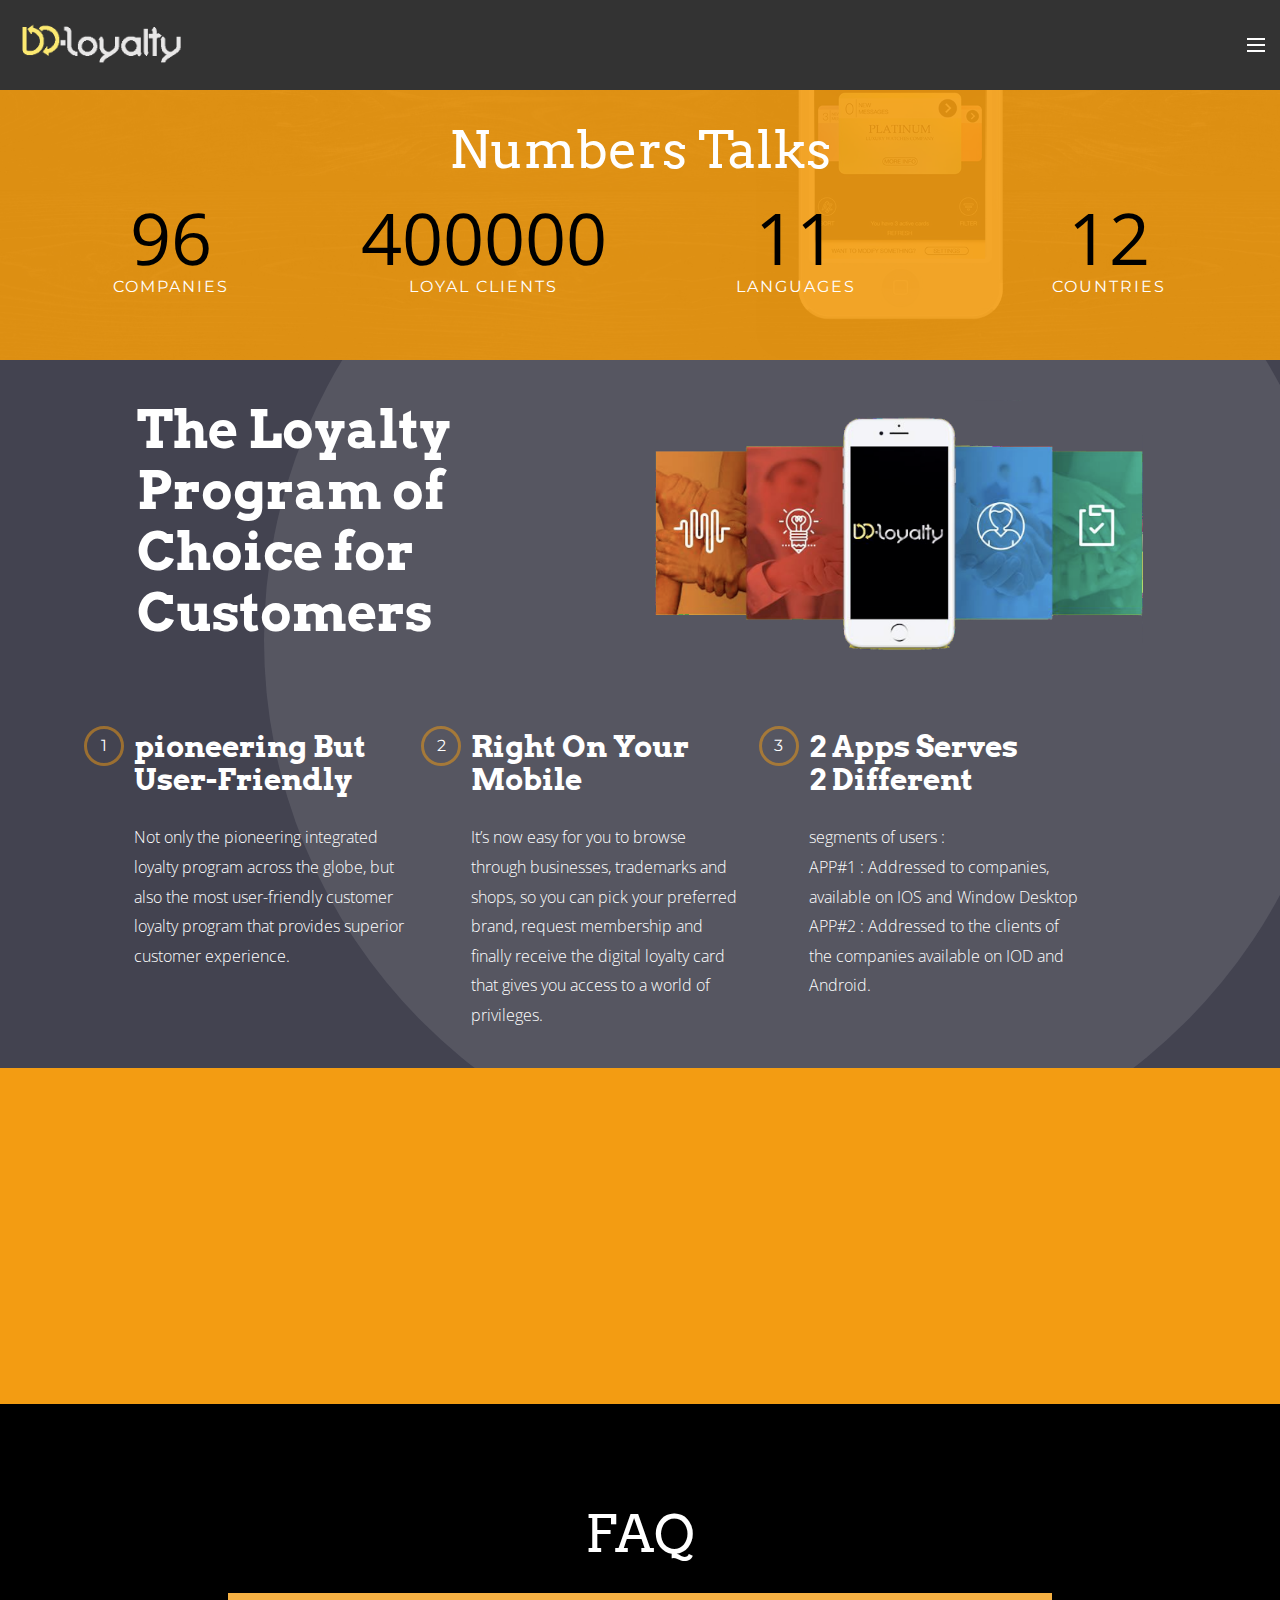
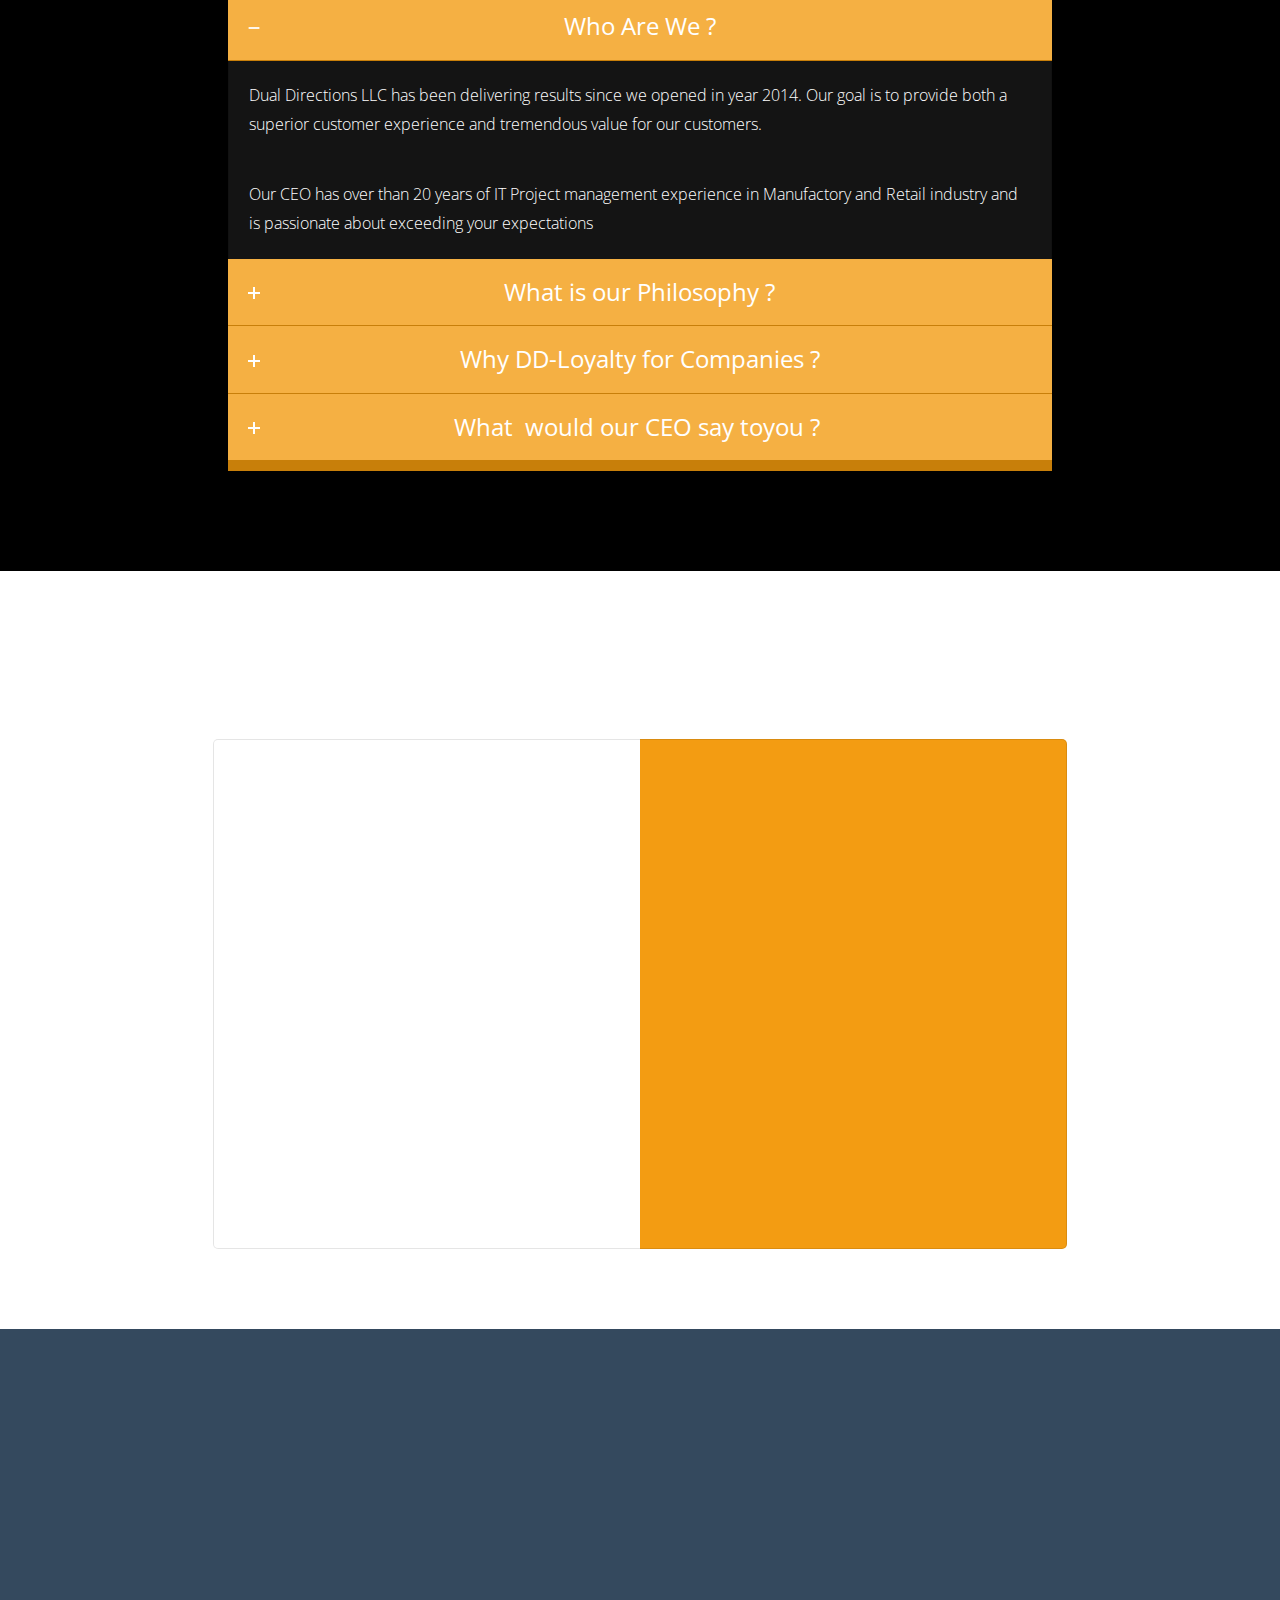
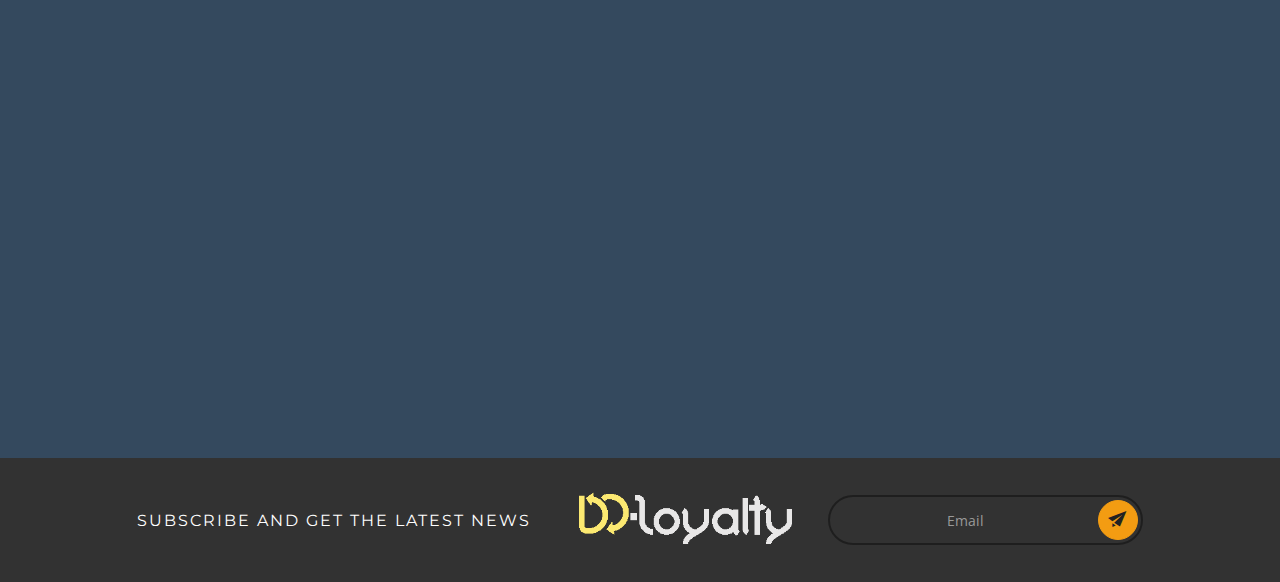
<file: About-Dual-Directions.html>
<!DOCTYPE html>
<html >
<head>
  <!-- Site made with Mobirise Website Builder v4.5.4, https://mobirise.com -->
  <meta charset="UTF-8">
  <meta http-equiv="X-UA-Compatible" content="IE=edge">
  <meta name="generator" content="Mobirise v4.5.4, mobirise.com">
  <meta name="viewport" content="width=device-width, initial-scale=1, minimum-scale=1">
  <link rel="shortcut icon" href="assets/images/logo-dd-loyalty-1-384x113.png" type="image/x-icon">
  <meta name="description" content="">
  <title>About Dual Directions</title>
  <link rel="stylesheet" href="assets/bootstrap-material-design-font/css/material.css">
  <link rel="stylesheet" href="assets/icon54/style.css">
  <link rel="stylesheet" href="https://fonts.googleapis.com/css?family=Montserrat:400,700">
  <link rel="stylesheet" href="https://fonts.googleapis.com/css?family=Open+Sans:400,400i,700,700i">
  <link rel="stylesheet" href="assets/font-awesome/css/font-awesome.css">
  <link rel="stylesheet" href="https://fonts.googleapis.com/css?family=Arvo:400,400i,700,700i">
  <link rel="stylesheet" href="assets/et-line-font-plugin/style.css">
  <link rel="stylesheet" href="assets/tether/tether.min.css">
  <link rel="stylesheet" href="assets/bootstrap/css/bootstrap.min.css">
  <link rel="stylesheet" href="assets/soundcloud-plugin/style.css">
  <link rel="stylesheet" href="assets/colorm-icons/style.css">
  <link rel="stylesheet" href="assets/animate.css/animate.min.css">
  <link rel="stylesheet" href="assets/socicon/css/socicon.min.css">
  <link rel="stylesheet" href="assets/dropdown/css/style.css">
  <link rel="stylesheet" href="assets/theme/css/style.css">
  <link rel="stylesheet" href="assets/mobirise/css/mbr-additional.css" type="text/css">
  
  
  
</head>
<body>
<section class="menu1" id="menu-y" data-rv-view="182">

    <nav class="navbar navbar-dropdown navbar-fixed-top">
        <div class="container-fluid">

            <div class="mbr-table">
                <div class="mbr-table-cell">

                    <div class="navbar-brand">
                        <a href="https://mobirise.com" class="navbar-logo"><img src="assets/images/logo-dd-loyalty-1-384x113.png" alt="Mobirise"></a>
                        
                    </div>

                </div>
                <div class="mbr-table-cell">

                    <button class="navbar-toggler pull-xs-right" type="button" data-toggle="collapse" data-target="#exCollapsingNavbar">
                        <span class="hamburger-icon"></span>
                    </button>

                    <ul class="nav-dropdown collapse pull-xs-right nav navbar-nav navbar-toggleable-xl" id="exCollapsingNavbar"><li class="nav-item"><a class="nav-link link" href="index.html">For Businesses</a></li><li class="nav-item"><a class="nav-link link" href="For-Loyal-Customers.html#features5-m">For Loyal Customers</a></li><li class="nav-item"><a class="nav-link link" href="About-Dual-Directions.html#counters2-23">About Dual Directions&nbsp;</a></li><li class="nav-item"><a class="nav-link link" href="Manuals.html#menu-2c">Articals &nbsp;&amp; News</a></li><li class="nav-item"><a class="nav-link link" href="Videos.html">Videos</a></li><li class="nav-item"><a class="nav-link link" href="page5.html#header9-2t">Manuals</a></li><li class="nav-item"><a class="nav-link link" href="Contact-us.html#animated-bg1-1a">Contact us</a></li><li class="nav-item nav-btn"><a class="nav-link btn btn-primary-outline btn-primary" href="index.html#call6-c">Free App Download</a></li></ul>
                    <button hidden="" class="navbar-toggler navbar-close" type="button" data-toggle="collapse" data-target="#exCollapsingNavbar">
                        <span class="close-icon"></span>
                    </button>

                </div>
            </div>

        </div>
    </nav>

</section>

<section class="mbr-section counters2 counters mbr-background mbr-after-navbar" id="counters2-23" data-rv-view="176" style="background-image: url(assets/images/02-1920x1280.png); padding-top: 120px; padding-bottom: 40px;">

    <div class="mbr-overlay" style="opacity: 0.9; background-color: rgb(243, 156, 18);">
    </div>

    <div class="container-fluid">
        <div class="row">
            <div class="col-xs-12">
                <div class="col-lg-10 col-lg-offset-1 col-xs-12 text-xs-center">
                    <h2 class="mbr-section-title display-4">Numbers Talks</h2>
                    </div>
                

                <div class="col-xl-3 col-md-6 col-xs-12 text-xs-center">

                     <div class="count mbr-section-text">96</div>
                    <h3 class="mbr-section-subtitle display-3">companies</h3>

                </div>

                <div class="col-xl-3 col-md-6 col-xs-12 text-xs-center">
                        
                    <div class="count mbr-section-text">400000</div>
                    <h3 class="mbr-section-subtitle display-3">loyal clients</h3>
                    
                </div>

                <div class="col-xl-3 col-md-6 col-xs-12 text-xs-center">

                    <div class="count mbr-section-text">11</div>
                    <h3 class="mbr-section-subtitle display-3">LANGUAGES</h3>
                    
                    
                </div>

                <div class="col-xl-3 col-md-6 col-xs-12 text-xs-center">

                    <div class="count mbr-section-text">12</div>
                    <h3 class="mbr-section-subtitle display-3">countries</h3>
                        
                </div>
            </div>

        </div>
    </div>
</section>

<section class="mbr-section mbr-section-hero features15 overflow-hidden" id="features15-22" data-rv-view="179" style="background-color: rgb(67, 67, 80); padding-top: 40px; padding-bottom: 0px;">

    

    <div class="mbr-table-cell">

        <div class="container-fluid position-relative">
            <div class="bg-circle"></div>
            <div class="row position-relative">
                <div class="col-xs-12 col-lg-10 col-lg-offset-1">
    
                    <div class="col-xs-12 col-lg-6">
                        <h1 class="mbr-section-title display-4 text-xs-center text-lg-left">The Loyalty Program of Choice for Customers</h1>
                    </div>

                    <div class="col-xs-12 col-lg-6">
                        <div>
                            <div class="mbr-figure"><img src="assets/images/dd-loyality-new-large-1270x661.png" class="card-img-top"></div>
                        </div>
                    </div>

                </div>
            </div>

            <div class="mbr-cards-row row">
            <div class="col-xs-12 col-lg-10 col-lg-offset-1">
                <div class="mbr-cards-col col-xs-12 col-lg-4">
                    <div class="container padding-left-0">
                        <div class="card cart-block">
                            <div class="card-block text-xs-left">
                                <h5 class="display-5 mbr-section-title">pioneering But User-Friendly</h5>
                                <p class="mbr-section-text lead">Not only the pioneering integrated loyalty program across the globe, but also the most user-friendly customer loyalty program that provides superior customer experience.</p>
                            </div>
                        </div>
                    </div>
                </div>
                <div class="mbr-cards-col col-xs-12 col-lg-4">
                    <div class="container padding-left-0">
                        <div class="card cart-block">
                            <div class="card-block text-xs-left">
                                <h5 class="mbr-section-title display-5">Right On Your Mobile</h5>
                                <p class="mbr-section-text lead">It’s now easy for you to browse through businesses, trademarks and shops, so you can pick your preferred brand, request membership and finally receive the digital loyalty card that gives you access to a world of privileges.</p>
                            </div>
                        </div>
                  </div>
                </div>
                <div class="mbr-cards-col col-xs-12 col-lg-4">
                    <div class="container padding-left-0">
                        <div class="card cart-block">
                            <div class="card-block text-xs-left">
                                <h5 class="display-5 mbr-section-title">2 Apps Serves&nbsp;<div>2 Different</div></h5>
                                <p class="mbr-section-text lead">segments of users :<br>APP#1 : Addressed to companies, available on IOS and Window Desktop<br>APP#2 : Addressed to the clients of the companies available on IOD and Android.</p>
                            </div>
                        </div>
                    </div>
                </div>
                

            </div>
            </div>

        </div>
    </div>

</section>

<section class="mbr-section content6 article mbr-section__container" id="content6-1z" data-rv-view="184" style="background-color: rgb(243, 156, 18); padding-top: 20px; padding-bottom: 20px;">

    <div class="container">
        <div class="row">
            <div class="col-xs-12 col-md-6 lead"><p><strong>In addition,</strong> you might be always thinking of ways to communicate speedily and effectively with such companies and brands especially after the sale is made.</p><p><br></p><p>As a customer, you certainly want to feel that the companies you deal with and the brands you favor are taking care of you and providing the highest quality services at the best prices.</p><p><strong>Yet, </strong>you definitely do not want to receive all the random disturbing messages, but rather prefer to know only about such relevant offers as offers of the products and services in which you’re interested, price discounts, an invitation for a new shop opening…etc..</p></div>
            <div class="col-xs-12 col-md-6 lead"><p>Besides, you normally want to join a gratifying customer loyalty program that rewards you for your loyalty with a fair points system, so that you feel pleased and contented.</p><p><strong>Overall,</strong> the ideas of customer loyalty, customer feedback and customer satisfaction, are not quite new, but you surely don’t like the old-fashioned loyalty cards, the usually plastic cards that you might lose, forget, or even stuff your wallet!<br></p><p><br></p><p><strong>Dual Directions has solved all these problems once</strong> and for all through DD Loyalty, the first-of-its-kind solution that satisfies both businesses and customers via a simple application that both will be uploading. And now, it’s time for you to know what DD-Loyalty App does for you!</p></div>
        </div>
    </div>

</section>

<section class="mbr-section accordion" id="accordion1-2u" data-rv-view="186" style="background-color: rgb(0, 0, 0); padding-top: 100px; padding-bottom: 100px;">

    
        <div class="container-fluid">
            <div class="row">
                <div class="col-xs-12 col-lg-8 col-lg-offset-2">
                    <div class="section-head text-center space30">
                        <h1 class="mbr-section-title display-4">FAQ</h1>
                        
                    </div>
                    <div class="clearfix"></div>
                    <div id="accordion1-2u-init" class="panel-group accordionStyles accordion" role="tablist" aria-multiselectable="true">
                      <div class="accordion-group">
                        <div class="panel panel-default" style="display: block;">
                            <div class="panel-heading" role="tab" id="headingOne">
                                <span class="signSpan pseudoMinus"></span>
                                <h4 class="panel-title display-6"><a role="button" class="" data-toggle="collapse" data-parent="#accordion1-1u-init" data-core="" href="#collapseOneaccordion1-1u" aria-expanded="true" aria-controls="collapseOne"><span class="sign"></span>Who Are We ?</a></h4>
                            </div>
                            <div id="collapseOneaccordion1-2u" class="panel-collapse noScroll collapse in" role="tabpanel" aria-labelledby="headingOne">
                                <div class="panel-body lead"><p>Dual Directions LLC has been delivering results since we opened in year 2014. Our goal is to provide both a superior customer experience and tremendous value for our customers.</p><p>O<span style="font-size: 1rem;">ur CEO has over than 20 years of IT Project management experience in Manufactory and Retail industry and is passionate about exceeding your expectations</span></p></div>
                            </div>
                        </div>
                        <div class="panel panel-default" style="display: block;">
                            <div class="panel-heading" role="tab" id="headingTwo">
                                <span class="signSpan pseudoPlus"></span>
                                <h4 class="panel-title display-6"><a role="button" class="collapsed" data-toggle="collapse" data-parent="#accordion1-1u-init" data-core="" href="#collapseTwoaccordion1-1u" aria-expanded="false" aria-controls="collapseTwo">What is our Philosophy ?</a></h4>
                            </div>
                            <div id="collapseTwoaccordion1-2u" class="panel-collapse noScroll collapse" role="tabpanel" aria-labelledby="headingTwo">
                                <div class="panel-body lead"><p>The 1st of it’s kind the complete integrated loyalty system and membership system right on your phone with 11 languages. The DD-Loyalty App for Customers lets you browse companies and request membership right from the App as well as a wallet for all your plastic cards. Receive your card virtually and use the cards for the preferred branch to gain rewards points and special members offer.</p></div>
                            </div>
                        </div>
                        <div class="panel panel-default" style="display: block;">
                            <div class="panel-heading" role="tab" id="headingThree">
                                <span class="signSpan pseudoPlus"></span>
                                <h4 class="panel-title display-6"><a role="button" class="collapsed" data-toggle="collapse" data-parent="#accordion1-1u-init" data-core="" href="#collapseThreeaccordion1-1u" aria-expanded="false" aria-controls="collapseThree">Why DD-Loyalty for Companies ?</a></h4>
                            </div>
                            <div id="collapseThreeaccordion1-2u" class="panel-collapse noScroll collapse" role="tabpanel" aria-labelledby="headingThree">
                                <div class="panel-body lead"><p><span style="font-size: 1rem;">To make you reach your clients every time, everywhere and in addition go digital. Live chat/customer service with your clients.</span><br></p></div>
                            </div>
                        </div>
                        <div class="panel panel-default" style="display: block;">
                            <div class="panel-heading" role="tab" id="headingThree">
                                <span class="signSpan pseudoPlus"></span>
                                <h4 class="panel-title display-6"><a role="button" class="" data-toggle="collapse" data-parent="#accordion1-1u-init" data-core="" href="#collapseFouraccordion1-1u" aria-expanded="true" aria-controls="collapseFour">What &nbsp;would our CEO say toyou ?&nbsp;</a></h4>
                            </div>
                            <div id="collapseFouraccordion1-2u" class="panel-collapse noScroll collapse" role="tabpanel" aria-labelledby="headingThree">
                                <div class="panel-body lead"><p><span style="font-size: 1rem;">Hello and welcome to DD-Loyalty App. Whenever I remember how we started and how we got up and where we stand now I feel proud of all the successes we have achieved. At the time this company were established, we were still young and not experienced enough, although we had started from nothing but we could make great achievements and success.</span></p><p><span style="font-size: 1rem;">Having made a great effort and overcome many challenges, we realized an important fact about ourselves that “We can do anything only if we really want to achieve it.”</span></p><p><span style="font-size: 1rem;">Finally, I would like to share with you the secret formula of our success: “Working through scientific knowledge” because having an integrated knowledge of the scope of our work enables us to take steady steps to achieve all our aspirations and gives us the ability to overcome all the difficulties and challenges we face now and in the upcoming future.</span><br></p></div>
                            </div>
                        </div>
                        
                        
                      </div>    
                    </div>
                </div>
            </div>
        </div>
</section>

<section class="mbr-section mbr-section-hero call6" id="call6-30" data-rv-view="233" style="background-color: rgb(255, 255, 255); padding-top: 80px; padding-bottom: 80px;">

    

        <div class="container-fluid">
            <div class="row">
                <div class="col-xs-10 col-xs-offset-1 col-lg-8 col-lg-offset-2 text-xs-left call-inner">

                    <div class="col-xs-12 text-xs-center">
                        <h1 class="mbr-section-title display-4">Download APPs</h1>
                        
                    </div>

                    <div class="row">
                        <div class="col-xs-12 col-lg-6 text-xs-center call-card">
                            <h3 class="mbr-section-subtitle display-3"><strong>Company app</strong></h3>
                            <h2 class="mbr-section-title display-4 title">Manage you loyal customers</h2>
                            

                            <div class="mbr-section-btn text-xs-center"><a class="btn btn-primary-outline" href="https://mobirise.com"><span class="socicon socicon-apple mbr-iconfont mbr-iconfont-btn"></span>App Store</a> <a class="btn btn-primary-outline" href="https://mobirise.com"><span class="socicon socicon-windows mbr-iconfont mbr-iconfont-btn"></span>Desktop Pc Store</a></div>
                        </div>

                        <div class="col-xs-12 col-lg-6 text-xs-center call-card active" style="background: rgb(243, 156, 18);">
                            <h3 class="mbr-section-subtitle display-3"><strong>Client app</strong></h3>
                            <h2 class="mbr-section-title display-4 title">For Loyal Clients Members</h2>
                            

                            <div class="mbr-section-btn text-xs-center"><a class="btn btn-white-outline btn-white" href="https://mobirise.com"><span class="fa fa-apple mbr-iconfont mbr-iconfont-btn"></span>APP STORE</a> <a class="btn btn-white-outline btn-white" href="https://mobirise.com"><span class="icon54-v1-google-play mbr-iconfont mbr-iconfont-btn"></span>Google play</a></div>
                        </div>
                    </div>

                </div>
            </div>
        </div>

</section>

<section class="mbr-section form1" id="form1-17" data-rv-view="189" style="background-color: rgb(52, 73, 94); padding-top: 120px; padding-bottom: 120px;">
    

    <div class="container-fluid">
        <div class="row">
            <div class="col-xs-12 col-lg-8 col-lg-offset-2 text-xs-center">

                

                <h1 class="mbr-section-title display-4">Get in Touch</h1>
                <p class="mbr-section-text lead">Our client’s opinion is what makes us move towards a better future. Tell us what’s going on in your mind.<br>We respond to all customer feedback and look forward to hearing from you well!<br></p>
                
                <div class="col-xs-12" data-form-type="formoid">


                    <div data-form-alert="true">
                        <div hidden="" data-form-alert-success="true" class="alert alert-form alert-success text-xs-center">Thanks for filling out form!</div>
                    </div>


                    <form action="https://mobirise.com/" method="post" data-form-title="Get in Touch">

                        <input type="hidden" value="spUgjdahx0T5Vbwuut3oaXMsrkU2YRFUEdkhWhonru93sSdWOxATg9kI/3AUsIIXqVDeBLPjv9lG6u1/IVpM/u8xSp3g4hnrciobDLtlLL/sjRuBHxYaez+2x07C2Y96" data-form-email="true">

                        <div class="row row-sm-offset">

                            <div class="col-xs-12 col-md-4">
                                <div class="form-group">
                                    <label class="form-control-label" for="form1-17-name">Name<span class="form-asterisk">*</span></label>
                                    <div class="form-icon"><img src="assets/images/icon-name.png"></div>
                                    <input type="text" class="form-control" name="name" required="" data-form-field="Name" placeholder="Name*" id="form1-17-name">
                                </div>
                            </div>

                            <div class="col-xs-12 col-md-4">
                                <div class="form-group">
                                    <label class="form-control-label" for="form1-17-email">Email<span class="form-asterisk">*</span></label>
                                    <div class="form-icon"><img src="assets/images/icon-email.png"></div>
                                    <input type="email" class="form-control" name="email" required="" data-form-field="Email" placeholder="Email*" id="form1-17-email">
                                </div>
                            </div>

                            <div class="col-xs-12 col-md-4">
                                <div class="form-group">
                                    <label class="form-control-label" for="form1-17-phone">Phone</label>
                                    <div class="form-icon"><img src="assets/images/icon-phone.png"></div>
                                    <input type="tel" class="form-control" name="phone" data-form-field="Phone" placeholder="Phone" id="form1-17-phone">
                                </div>
                            </div>

                        </div>

                        <div class="form-group">
                            <label class="form-control-label" for="form1-17-message">Message</label>
                            <textarea class="form-control" name="message" rows="7" data-form-field="Message" placeholder="Message" id="form1-17-message"></textarea>
                        </div>

                        <div><button type="submit" class="btn btn-primary">CONTACT US</button></div>

                    </form>
                </div>

            </div>
        </div>
    </div>

</section>

<footer class="mbr-small-footer mbr-section mbr-section-nopadding footer1 footer4" id="footer4-25" data-rv-view="198" style="background-color: rgb(50, 50, 50); padding-top: 1.75rem; padding-bottom: 1.75rem;">
    
    <div class="container-fluid">
      <div class="row">
        <div class="col-xs-12 col-lg-10 col-lg-offset-1">
            
            <div class="col-xs-12 col-lg-5 footer-list-2 table-cell-lg table-cell-middle">
                    <p class="mbr-section-subtitle display-3 text-xs-center text-lg-left">Subscribe and get the latest news</p>
            </div>

            <div class="col-xs-12 col-lg-3 text-xs-center text-lg-left table-cell-lg table-cell-middle">
                <div class="logo"><a href="https://mobirise.com"><img src="assets/images/logo-dd-loyalty-1-384x113.png" alt="Mobirise"></a></div>
            </div>

            <div class="col-xs-12 col-lg-4 text-xs-center table-cell-lg table-cell-middle" data-form-type="formoid">
              <div data-form-alert="true">
                  <div hidden="" data-form-alert-success="true" class="alert alert-form alert-success text-xs-center">Thanks for filling out form!</div>
              </div>


              <form action="https://mobirise.com/" method="post" data-form-title="UNTITLED FORM">

                  <input type="hidden" value="yzBYmBkts1FjZQTXW2FnFF9+4SdIXGaBfXGm24qY3nLy8v4/Rq8y3dmmGPx5wc9+XZN+s0DPKojZjpnH13d+Vggv05xFNUDBIYCU4fBNPYHI4xxdSvVdRNe+jBRDo30Y" data-form-email="true">

                  <div class="form-inner">

                      

                      <div class="col-xs-12 mbr-table-cell padding-right-0 padding-left-0">
                          <div class="form-group">
                              <label class="form-control-label">Email</label>
                              <div class="form-icon"></div>
                              <input type="email" class="form-control" name="email" required="" data-form-field="Email" placeholder="Email">
                          </div>
                      </div>

                      

                      <div class="text-xs-left mbr-table-cell table-cell-top"><button type="submit" class="btn btn-primary"><span class="cm-icon cm-icon-paperplane"></span></button></div>

                  </div>
              </form>

            </div>
        </div>
        </div>
    </div>
</footer>


  <script src="assets/web/assets/jquery/jquery.min.js"></script>
  <script src="assets/tether/tether.min.js"></script>
  <script src="assets/bootstrap/js/bootstrap.min.js"></script>
  <script src="assets/smooth-scroll/smooth-scroll.js"></script>
  <script src="assets/dropdown/js/script.min.js"></script>
  <script src="assets/touch-swipe/jquery.touch-swipe.min.js"></script>
  <script src="assets/viewport-checker/jquery.viewportchecker.js"></script>
  <script src="assets/theme/js/script.js"></script>
  <script src="assets/formoid/formoid.min.js"></script>
  
  
  <input name="animation" type="hidden">
  </body>
</html>
</file>
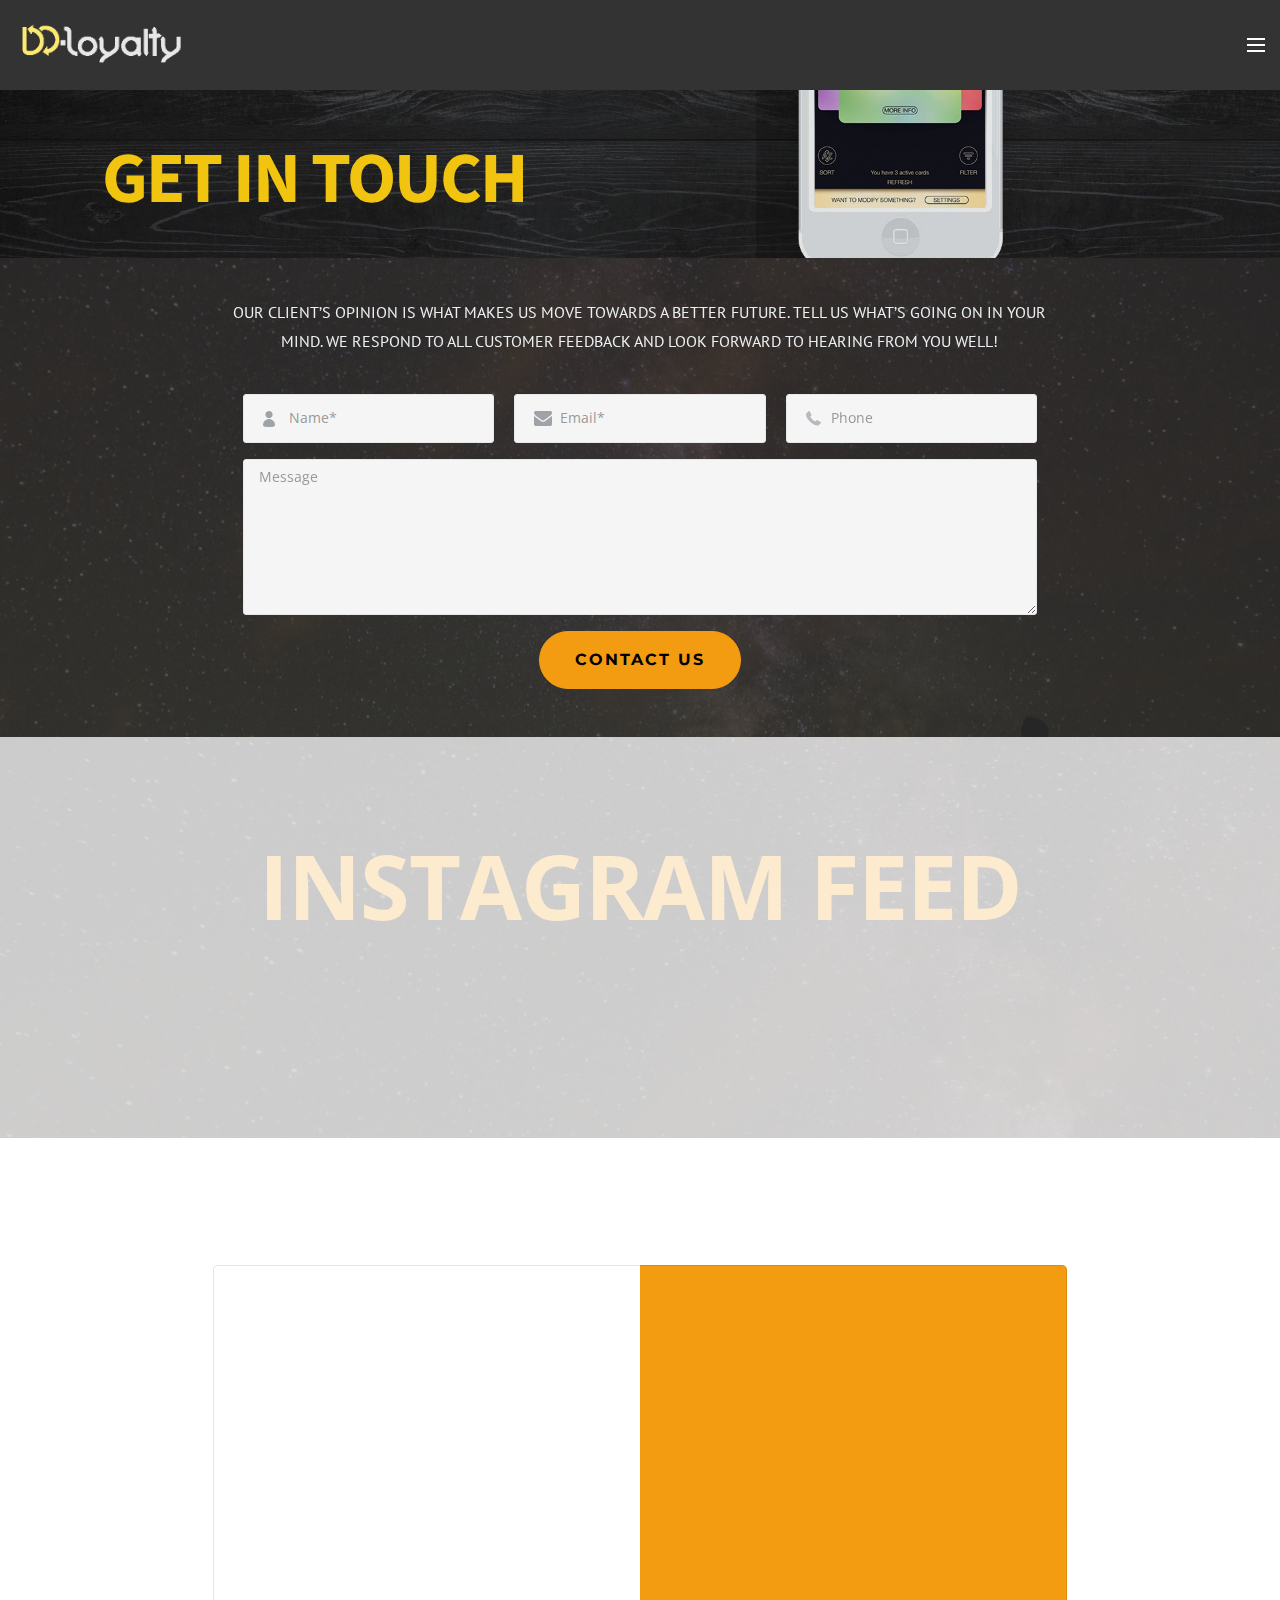
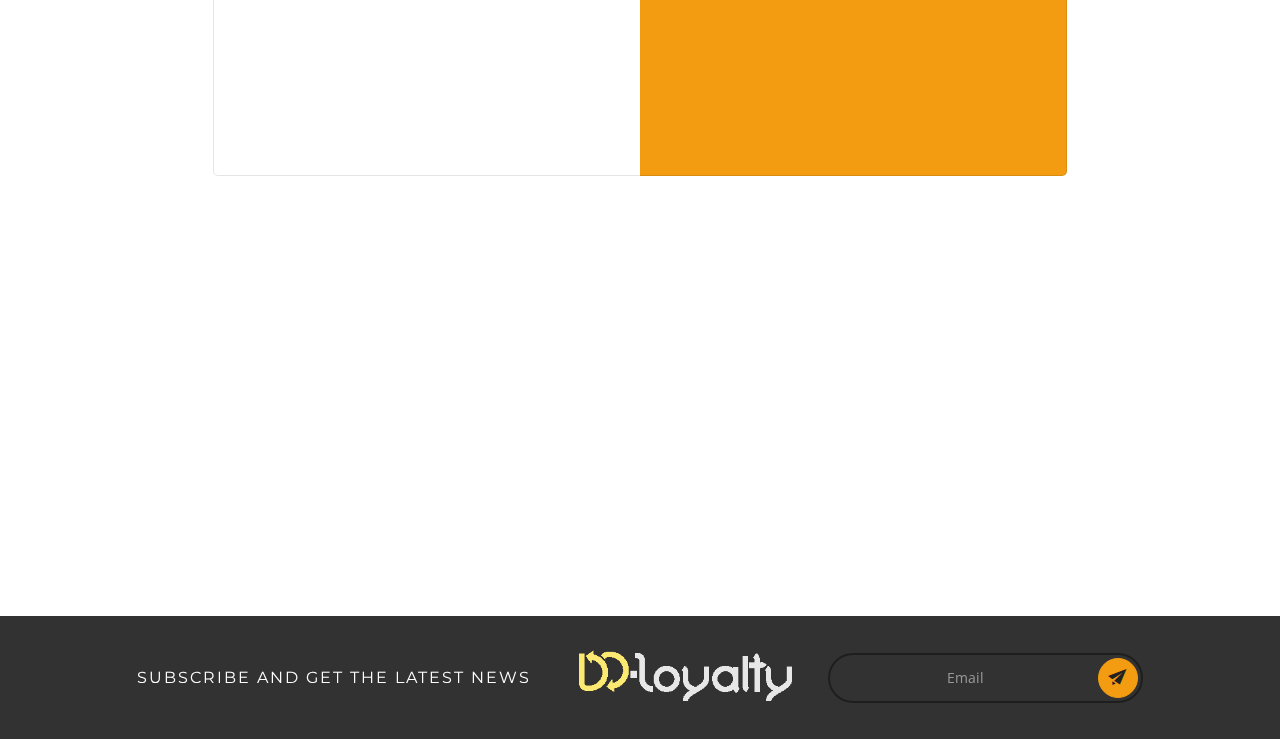
<file: Contact-us.html>
<!DOCTYPE html>
<html >
<head>
  <!-- Site made with Mobirise Website Builder v4.5.4, https://mobirise.com -->
  <meta charset="UTF-8">
  <meta http-equiv="X-UA-Compatible" content="IE=edge">
  <meta name="generator" content="Mobirise v4.5.4, mobirise.com">
  <meta name="viewport" content="width=device-width, initial-scale=1, minimum-scale=1">
  <link rel="shortcut icon" href="assets/images/logo-dd-loyalty-1-384x113.png" type="image/x-icon">
  <meta name="description" content="">
  <title>Contact us</title>
  <link rel="stylesheet" href="assets/icon54/style.css">
  <link rel="stylesheet" href="https://fonts.googleapis.com/css?family=Montserrat:400,700">
  <link rel="stylesheet" href="https://fonts.googleapis.com/css?family=Open+Sans:400,400i,700,700i">
  <link rel="stylesheet" href="assets/font-awesome/css/font-awesome.css">
  <link rel="stylesheet" href="assets/web/assets/mobirise-icons/mobirise-icons.css">
  <link rel="stylesheet" href="https://fonts.googleapis.com/css?family=Arvo:400,400i,700,700i">
  <link rel="stylesheet" href="assets/bootstrap-material-design-font/css/material.css">
  <link rel="stylesheet" href="assets/et-line-font-plugin/style.css">
  <link rel="stylesheet" href="assets/tether/tether.min.css">
  <link rel="stylesheet" href="assets/bootstrap/css/bootstrap.min.css">
  <link rel="stylesheet" href="assets/soundcloud-plugin/style.css">
  <link rel="stylesheet" href="assets/socicon/css/socicon.min.css">
  <link rel="stylesheet" href="assets/dropdown/css/style.css">
  <link rel="stylesheet" href="assets/animate.css/animate.min.css">
  <link rel="stylesheet" href="assets/colorm-icons/style.css">
  <link rel="stylesheet" href="assets/style.css">
  <link rel="stylesheet" href="assets/slick.css">
  <link rel="stylesheet" href="assets/theme/css/style.css">
  <link rel="stylesheet" href="assets/mobirise/css/mbr-additional.css" type="text/css">
  
  
  
</head>
<body>
<section class="menu1" id="menu-19" data-rv-view="235">

    <nav class="navbar navbar-dropdown navbar-fixed-top">
        <div class="container-fluid">

            <div class="mbr-table">
                <div class="mbr-table-cell">

                    <div class="navbar-brand">
                        <a href="https://mobirise.com" class="navbar-logo"><img src="assets/images/logo-dd-loyalty-1-384x113.png" alt="Mobirise"></a>
                        
                    </div>

                </div>
                <div class="mbr-table-cell">

                    <button class="navbar-toggler pull-xs-right" type="button" data-toggle="collapse" data-target="#exCollapsingNavbar">
                        <span class="hamburger-icon"></span>
                    </button>

                    <ul class="nav-dropdown collapse pull-xs-right nav navbar-nav navbar-toggleable-xl" id="exCollapsingNavbar"><li class="nav-item"><a class="nav-link link" href="index.html">For Businesses</a></li><li class="nav-item"><a class="nav-link link" href="For-Loyal-Customers.html#features5-m">For Loyal Customers</a></li><li class="nav-item"><a class="nav-link link" href="About-Dual-Directions.html#counters2-23">About Dual Directions&nbsp;</a></li><li class="nav-item"><a class="nav-link link" href="Manuals.html#menu-2c">Articals &nbsp;&amp; News</a></li><li class="nav-item"><a class="nav-link link" href="Videos.html">Videos</a></li><li class="nav-item"><a class="nav-link link" href="page5.html#header9-2t">Manuals</a></li><li class="nav-item"><a class="nav-link link" href="Contact-us.html#animated-bg1-1a">Contact us</a></li><li class="nav-item nav-btn"><a class="nav-link btn btn-primary-outline btn-primary" href="index.html#call6-c">Free App Download</a></li></ul>
                    <button hidden="" class="navbar-toggler navbar-close" type="button" data-toggle="collapse" data-target="#exCollapsingNavbar">
                        <span class="close-icon"></span>
                    </button>

                </div>
            </div>

        </div>
    </nav>

</section>

<section class="mbr-section animated-bg1 tab-content mbr-after-navbar" id="animated-bg1-1a" data-rv-view="237" style="background-image: url(assets/images/02-1920x1280.png); padding-top: 100px; padding-bottom: 0px;">

    <div class="mbr-overlay" style="opacity: 0.1; background-color: rgb(0, 0, 0);">
    </div>
    
            <div class="container-fluid">
                <div class="row">
                    <div id="title">
                        <div class="span-title">
                            <h1 class="mbr-section-title display-1 text-center pad-r">Get in Touch</h1>
                            <span class="mbr-section-title display-2">
                            </span>
                        </div>
                        <div class="mbr-section-text lead text-center">
                            
                         </div>

                        

                    </div>
                </div> 
            </div> 
</section>

<section class="mbr-section form1 mbr-parallax-background" id="form1-1i" data-rv-view="240" style="background-image: url(assets/images/08.jpg); padding-top: 40px; padding-bottom: 40px;">
    <div class="mbr-overlay" style="opacity: 0.8; background-color: rgb(47, 47, 47);">
    </div>

    <div class="container-fluid">
        <div class="row">
            <div class="col-xs-12 col-lg-8 col-lg-offset-2 text-xs-center">

                <p class="mbr-section-subtitle lead">Our client’s opinion is what makes us move towards a better future. Tell us what’s going on in your mind. We respond to all customer feedback and look forward to hearing from you well!</p>

                
                
                
                <div class="col-xs-12" data-form-type="formoid">


                    <div data-form-alert="true">
                        <div hidden="" data-form-alert-success="true" class="alert alert-form alert-success text-xs-center">Thanks for filling out form!</div>
                    </div>


                    <form action="https://mobirise.com/" method="post" data-form-title="Get in Touch">

                        <input type="hidden" value="IVe/EcdfDkR+bTYtidza/TIPYZt/HfY/7ElpFMwAO1ZfHfQm2Ktq1iaAN5KCiqgoPD4mg21z/Ttj+xC4+bJfrKiQ5mBrAJTVBmW4qKUJqOi051VShaiFDuRSdaMgQl/R" data-form-email="true">

                        <div class="row row-sm-offset">

                            <div class="col-xs-12 col-md-4">
                                <div class="form-group">
                                    <label class="form-control-label" for="form1-1i-name">Name<span class="form-asterisk">*</span></label>
                                    <div class="form-icon"><img src="assets/images/icon-name.png"></div>
                                    <input type="text" class="form-control" name="name" required="" data-form-field="Name" placeholder="Name*" id="form1-1i-name">
                                </div>
                            </div>

                            <div class="col-xs-12 col-md-4">
                                <div class="form-group">
                                    <label class="form-control-label" for="form1-1i-email">Email<span class="form-asterisk">*</span></label>
                                    <div class="form-icon"><img src="assets/images/icon-email.png"></div>
                                    <input type="email" class="form-control" name="email" required="" data-form-field="Email" placeholder="Email*" id="form1-1i-email">
                                </div>
                            </div>

                            <div class="col-xs-12 col-md-4">
                                <div class="form-group">
                                    <label class="form-control-label" for="form1-1i-phone">Phone</label>
                                    <div class="form-icon"><img src="assets/images/icon-phone.png"></div>
                                    <input type="tel" class="form-control" name="phone" data-form-field="Phone" placeholder="Phone" id="form1-1i-phone">
                                </div>
                            </div>

                        </div>

                        <div class="form-group">
                            <label class="form-control-label" for="form1-1i-message">Message</label>
                            <textarea class="form-control" name="message" rows="7" data-form-field="Message" placeholder="Message" id="form1-1i-message"></textarea>
                        </div>

                        <div><button type="submit" class="btn btn-primary">CONTACT US</button></div>

                    </form>
                </div>

            </div>
        </div>
    </div>

</section>

<section class="mbr-instagram-feed" data-rows="2" data-per-row-slider="" data-spacing="5" data-full-width="" data-token="3443846877.727bfe1.57ac2e59b6eb4fd78c38387e7732558b" data-per-row-grid="4" id="instagram-feed-block-1k" data-rv-view="249" style="background-image: url(assets/images/08.jpg); padding-top: 40px; padding-bottom: 40px;">
    <div class="mbr-overlay" style="opacity: 0.7; background-color: rgb(0, 0, 0);">
    </div>
    <div class="container container_toggle">
        <div class="row">
            <div class="col">
                <div class="inst">
                    <h1 class="inst__title align-center mbr-fonts-style display-2">Instagram Feed</h1>
                    <div class="inst__content"></div>
                    <div class="inst__more mbr-section-btn align-center" buttons="0"><a class="btn btn-md display-4 btn-warning" href="#" data-max-id="1999486302822667236_3443846877">Show more</a></div>
                </div>
            </div>
        </div>
    </div>
</section>

<section class="mbr-section mbr-section-hero call6" id="call6-31" data-rv-view="261" style="background-color: rgb(255, 255, 255); padding-top: 40px; padding-bottom: 40px;">

    

        <div class="container-fluid">
            <div class="row">
                <div class="col-xs-10 col-xs-offset-1 col-lg-8 col-lg-offset-2 text-xs-left call-inner">

                    <div class="col-xs-12 text-xs-center">
                        <h1 class="mbr-section-title display-4">Download APPs</h1>
                        
                    </div>

                    <div class="row">
                        <div class="col-xs-12 col-lg-6 text-xs-center call-card">
                            <h3 class="mbr-section-subtitle display-3"><strong>Company app</strong></h3>
                            <h2 class="mbr-section-title display-4 title">Manage you loyal customers</h2>
                            

                            <div class="mbr-section-btn text-xs-center"><a class="btn btn-primary-outline" href="https://mobirise.com"><span class="socicon socicon-apple mbr-iconfont mbr-iconfont-btn"></span>App Store</a> <a class="btn btn-primary-outline" href="https://mobirise.com"><span class="socicon socicon-windows mbr-iconfont mbr-iconfont-btn"></span>Desktop Pc Store</a></div>
                        </div>

                        <div class="col-xs-12 col-lg-6 text-xs-center call-card active" style="background: rgb(243, 156, 18);">
                            <h3 class="mbr-section-subtitle display-3"><strong>Client app</strong></h3>
                            <h2 class="mbr-section-title display-4 title">For Loyal Clients Members</h2>
                            

                            <div class="mbr-section-btn text-xs-center"><a class="btn btn-white-outline btn-white" href="https://mobirise.com"><span class="fa fa-apple mbr-iconfont mbr-iconfont-btn"></span>APP STORE</a> <a class="btn btn-white-outline btn-white" href="https://mobirise.com"><span class="icon54-v1-google-play mbr-iconfont mbr-iconfont-btn"></span>Google play</a></div>
                        </div>
                    </div>

                </div>
            </div>
        </div>

</section>

<section class="mbr-section mbr-section-nopadding" id="map1-1l" data-rv-view="251">
    <div class="mbr-map"><iframe frameborder="0" style="border:0" src="https://www.google.com/maps/embed/v1/place?key=AIzaSyA0Dx_boXQiwvdz8sJHoYeZNVTdoWONYkU&amp;q=place_id:ChIJy4AFoJRlXj4ReKouSPUZhts" allowfullscreen=""></iframe></div>
</section>

<footer class="mbr-small-footer mbr-section mbr-section-nopadding footer1 footer4" id="footer4-25" data-rv-view="253" style="background-color: rgb(50, 50, 50); padding-top: 1.75rem; padding-bottom: 1.75rem;">
    
    <div class="container-fluid">
      <div class="row">
        <div class="col-xs-12 col-lg-10 col-lg-offset-1">
            
            <div class="col-xs-12 col-lg-5 footer-list-2 table-cell-lg table-cell-middle">
                    <p class="mbr-section-subtitle display-3 text-xs-center text-lg-left">Subscribe and get the latest news</p>
            </div>

            <div class="col-xs-12 col-lg-3 text-xs-center text-lg-left table-cell-lg table-cell-middle">
                <div class="logo"><a href="https://mobirise.com"><img src="assets/images/logo-dd-loyalty-1-384x113.png" alt="Mobirise"></a></div>
            </div>

            <div class="col-xs-12 col-lg-4 text-xs-center table-cell-lg table-cell-middle" data-form-type="formoid">
              <div data-form-alert="true">
                  <div hidden="" data-form-alert-success="true" class="alert alert-form alert-success text-xs-center">Thanks for filling out form!</div>
              </div>


              <form action="https://mobirise.com/" method="post" data-form-title="UNTITLED FORM">

                  <input type="hidden" value="wkAU8B+9iFH+MJF/jcCP8NccsgZCjVc0ppILns0vQQh+KADs5yRlSdi6OaeNO5EcW0h5iEhWOoBVAEBoauj0Dzn6LHO5VhXqnqOMBxSgjOU2Py8OOSgL7jewwF8cLuyx" data-form-email="true">

                  <div class="form-inner">

                      

                      <div class="col-xs-12 mbr-table-cell padding-right-0 padding-left-0">
                          <div class="form-group">
                              <label class="form-control-label">Email</label>
                              <div class="form-icon"></div>
                              <input type="email" class="form-control" name="email" required="" data-form-field="Email" placeholder="Email">
                          </div>
                      </div>

                      

                      <div class="text-xs-left mbr-table-cell table-cell-top"><button type="submit" class="btn btn-primary"><span class="cm-icon cm-icon-paperplane"></span></button></div>

                  </div>
              </form>

            </div>
        </div>
        </div>
    </div>
</footer>


  <script src="assets/web/assets/jquery/jquery.min.js"></script>
  <script src="assets/tether/tether.min.js"></script>
  <script src="assets/bootstrap/js/bootstrap.min.js"></script>
  <script src="assets/touch-swipe/jquery.touch-swipe.min.js"></script>
  <script src="assets/viewport-checker/jquery.viewportchecker.js"></script>
  <script src="assets/dropdown/js/script.min.js"></script>
  <script src="assets/smooth-scroll/smooth-scroll.js"></script>
  <script src="assets/jarallax/jarallax.js"></script>
  <script src="assets/index.js"></script>
  <script src="assets/slick.min.js"></script>
  <script src="assets/theme/js/script.js"></script>
  <script src="assets/formoid/formoid.min.js"></script>
  
  
  <input name="animation" type="hidden">
  </body>
</html>
</file>
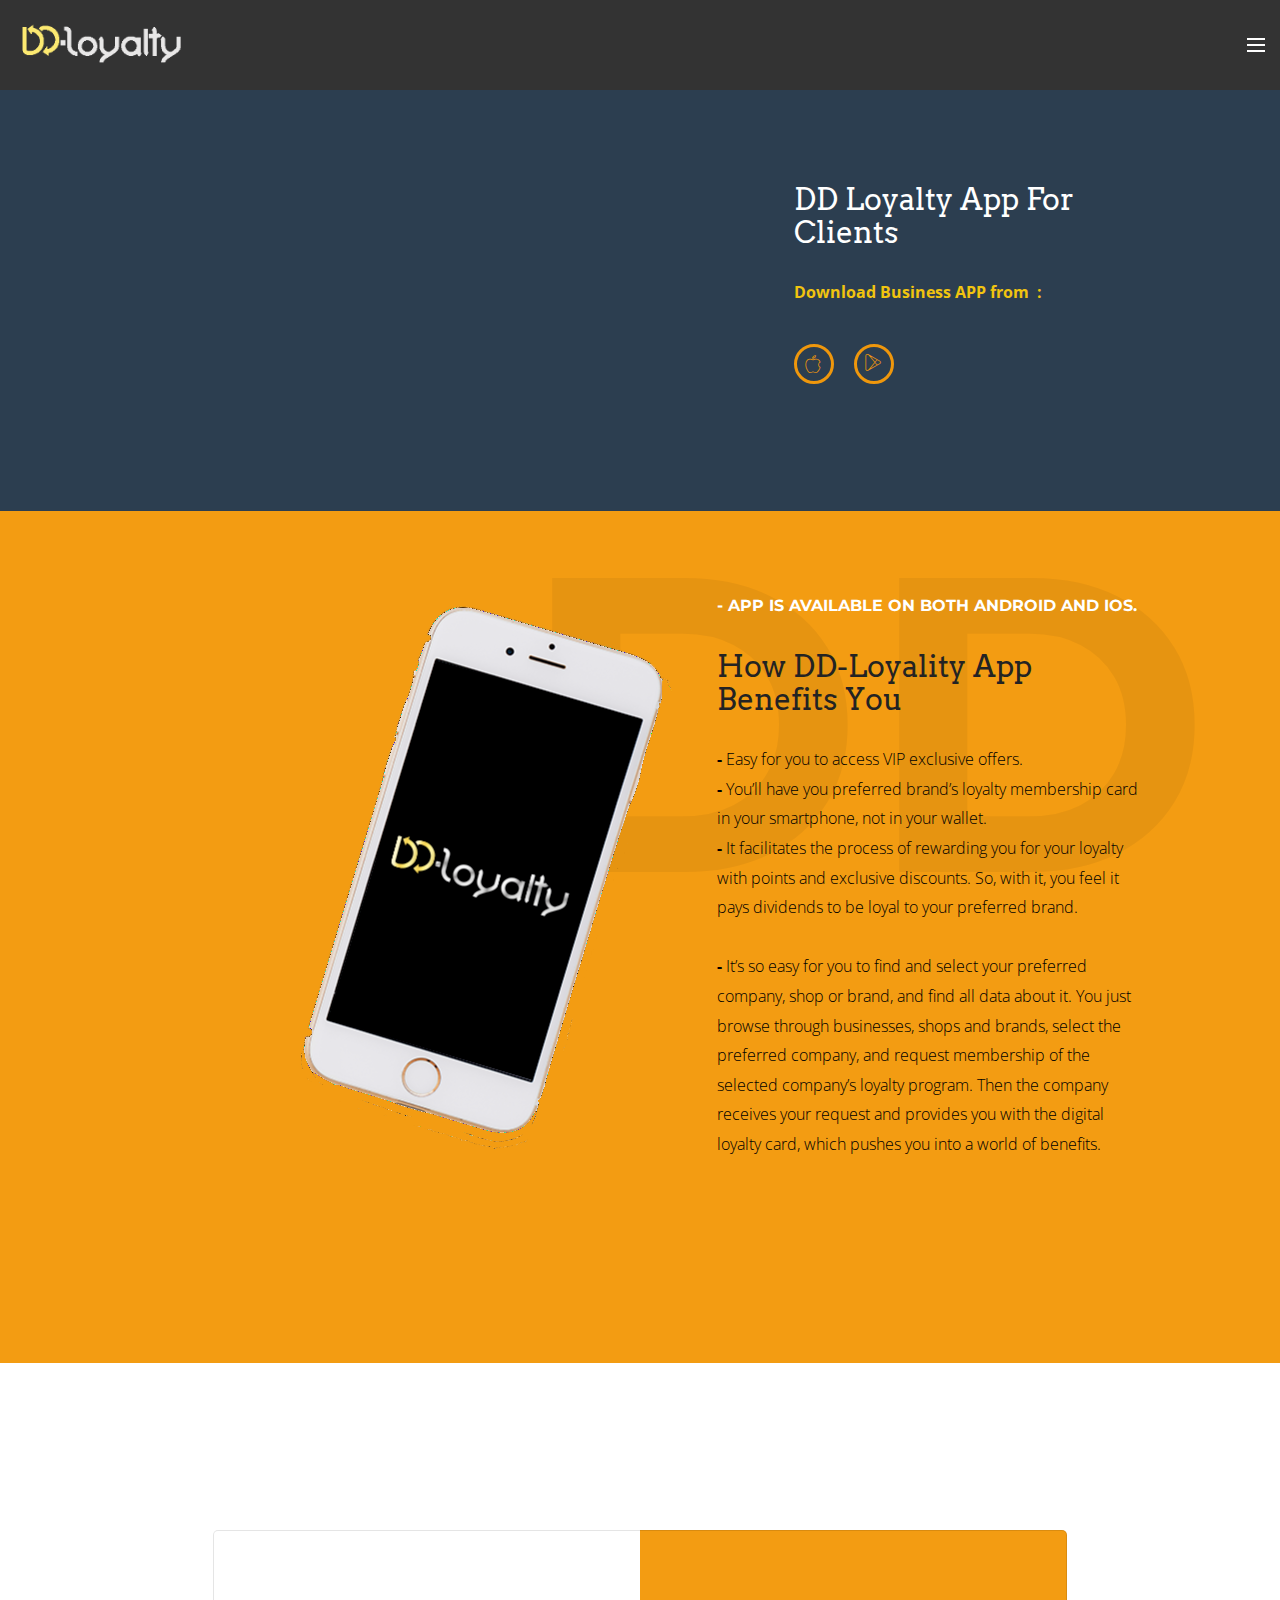
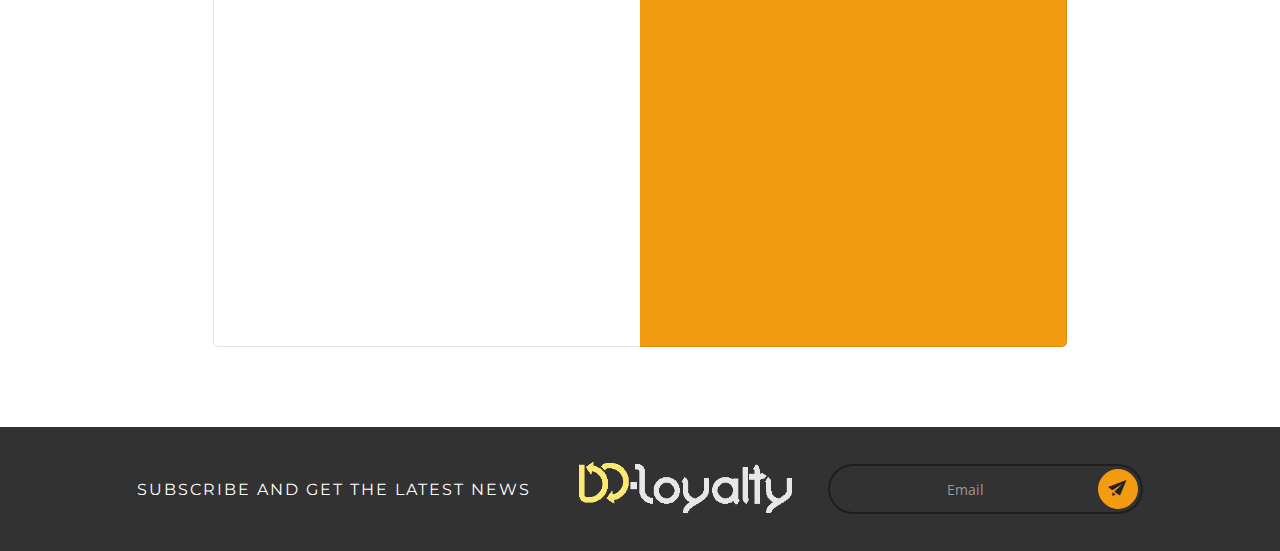
<file: For-Loyal-Customers.html>
<!DOCTYPE html>
<html >
<head>
  <!-- Site made with Mobirise Website Builder v4.5.4, https://mobirise.com -->
  <meta charset="UTF-8">
  <meta http-equiv="X-UA-Compatible" content="IE=edge">
  <meta name="generator" content="Mobirise v4.5.4, mobirise.com">
  <meta name="viewport" content="width=device-width, initial-scale=1, minimum-scale=1">
  <link rel="shortcut icon" href="assets/images/logo-dd-loyalty-1-384x113.png" type="image/x-icon">
  <meta name="description" content="">
  <title>For Loyal Customers</title>
  <link rel="stylesheet" href="assets/font-awesome/css/font-awesome.css">
  <link rel="stylesheet" href="https://fonts.googleapis.com/css?family=Montserrat:400,700">
  <link rel="stylesheet" href="https://fonts.googleapis.com/css?family=Open+Sans:400,400i,700,700i">
  <link rel="stylesheet" href="assets/icon54/style.css">
  <link rel="stylesheet" href="assets/icons-mind/style.css">
  <link rel="stylesheet" href="assets/web/assets/mobirise-icons/mobirise-icons.css">
  <link rel="stylesheet" href="https://fonts.googleapis.com/css?family=Arvo:400,400i,700,700i">
  <link rel="stylesheet" href="assets/et-line-font-plugin/style.css">
  <link rel="stylesheet" href="assets/bootstrap-material-design-font/css/material.css">
  <link rel="stylesheet" href="assets/tether/tether.min.css">
  <link rel="stylesheet" href="assets/soundcloud-plugin/style.css">
  <link rel="stylesheet" href="assets/bootstrap/css/bootstrap.min.css">
  <link rel="stylesheet" href="assets/socicon/css/socicon.min.css">
  <link rel="stylesheet" href="assets/dropdown/css/style.css">
  <link rel="stylesheet" href="assets/animate.css/animate.min.css">
  <link rel="stylesheet" href="assets/colorm-icons/style.css">
  <link rel="stylesheet" href="assets/theme/css/style.css">
  <link rel="stylesheet" href="assets/mobirise/css/mbr-additional.css" type="text/css">
  
  
  
</head>
<body>
<section class="menu1" id="menu-n" data-rv-view="266">

    <nav class="navbar navbar-dropdown navbar-fixed-top">
        <div class="container-fluid">

            <div class="mbr-table">
                <div class="mbr-table-cell">

                    <div class="navbar-brand">
                        <a href="https://mobirise.com" class="navbar-logo"><img src="assets/images/logo-dd-loyalty-1-384x113.png" alt="Mobirise"></a>
                        
                    </div>

                </div>
                <div class="mbr-table-cell">

                    <button class="navbar-toggler pull-xs-right" type="button" data-toggle="collapse" data-target="#exCollapsingNavbar">
                        <span class="hamburger-icon"></span>
                    </button>

                    <ul class="nav-dropdown collapse pull-xs-right nav navbar-nav navbar-toggleable-xl" id="exCollapsingNavbar"><li class="nav-item"><a class="nav-link link" href="index.html">For Businesses</a></li><li class="nav-item"><a class="nav-link link" href="For-Loyal-Customers.html#features5-m">For Loyal Customers</a></li><li class="nav-item"><a class="nav-link link" href="About-Dual-Directions.html#counters2-23">About Dual Directions&nbsp;</a></li><li class="nav-item"><a class="nav-link link" href="Manuals.html#menu-2c">Articals &nbsp;&amp; News</a></li><li class="nav-item"><a class="nav-link link" href="Videos.html">Videos</a></li><li class="nav-item"><a class="nav-link link" href="page5.html#header9-2t">Manuals</a></li><li class="nav-item"><a class="nav-link link" href="Contact-us.html#animated-bg1-1a">Contact us</a></li><li class="nav-item nav-btn"><a class="nav-link btn btn-primary-outline btn-primary" href="index.html#call6-c">Free App Download</a></li></ul>
                    <button hidden="" class="navbar-toggler navbar-close" type="button" data-toggle="collapse" data-target="#exCollapsingNavbar">
                        <span class="close-icon"></span>
                    </button>

                </div>
            </div>

        </div>
    </nav>

</section>

<section class="mbr-cards mbr-section features8 features5 mbr-after-navbar" id="features5-m" data-rv-view="263" style="background-color: rgb(44, 62, 80); padding-top: 120px; padding-bottom: 40px;">

    


    <div class="container-fluid position-relative">

        <div class="row">

            <div class="col-lg-10 col-lg-offset-1 col-xs-12">            
                
                <div class="col-lg-6 col-xs-12 table-cell-lg image-size" style="width: 62%;">
                    <div class="card-img"><iframe class="mbr-embedded-video" src="https://www.youtube.com/embed/FEvDyPFXZns?rel=0&amp;amp;showinfo=0&amp;autoplay=1&amp;loop=0" width="1280" height="720" frameborder="0" allowfullscreen></iframe></div>
                </div>

                <div class="col-lg-6 table-cell-lg table-cell-middle padding-left-lg-30 content-size">
                    <div class="card cart-block text-xs-left position-relative">
                        
                        <div class="card-block">
                            
                            <h4 class="mbr-section-title display-5">DD Loyalty App For Clients</h4>
                            <p class="mbr-section-text lead"><strong>Download Business APP from &nbsp;:</strong></p>
                            <div class="card-btn"><a class="btn btn-primary-outline btn-primary" href="https://mobirise.com"><span class="mbri-apple mbr-iconfont mbr-iconfont-btn"></span></a> <a class="btn btn-primary-outline btn-primary" href="https://mobirise.com"><span class="imind-google-play mbr-iconfont mbr-iconfont-btn" style="font-size: 22px;"></span></a></div>
                        </div>
                    </div>
                </div>

            </div>

        </div>

    </div>

</section>

<section class="mbr-cards mbr-section features14" id="features14-q" data-rv-view="268" style="background-color: rgb(243, 156, 18); padding-top: 80px; padding-bottom: 80px;">

    


    <div class="container-fluid position-relative">

        <div class="row">

            <div class="col-lg-10 col-lg-offset-1 col-xs-12">            
                
                <div class="col-lg-2 col-xs-0 table-cell-lg"></div>
                <div class="col-lg-4 col-xs-12 table-cell-lg">
                    <div class="card-img image-size" style="max-width: 650px;"><img src="assets/images/ddl-img-402x575.png" class="card-img-top"></div>
                </div>

                <div class="col-lg-6 col-xs-11 col-xs-offset-1 table-cell-lg table-cell-middle">
                    <div class="card cart-block text-xs-left position-relative">
                        <div class="card-number">DD</div>
                        <div class="card-block">
                            <h5 class="mbr-section-subtitle lead"><strong>- App is available on both Android and IOS.</strong></h5>
                            <h4 class="mbr-section-title display-5">How DD-Loyality App Benefits You</h4>
                            <p class="mbr-section-text lead"><strong>- </strong>Easy for you to access VIP exclusive offers.<br><strong>- </strong>You’ll have you preferred brand’s loyalty membership card in your smartphone, not in your wallet.<br><strong> - </strong>It facilitates the process of rewarding you for your loyalty with points and exclusive discounts. So, with it, you feel it pays dividends to be loyal to your preferred brand.<br><br><strong>- </strong>It’s so easy for you to find and select your preferred company, shop or brand, and find all data about it. You just browse through businesses, shops and brands, select the preferred company, and request membership of the selected company’s loyalty program. Then the company receives your request and provides you with the digital loyalty card, which pushes you into a world of benefits.&nbsp;<br></p>
                            <div class="card-btn"><a class="btn btn-black-outline btn-black" href="https://mobirise.com"><span class="mbri-apple mbr-iconfont mbr-iconfont-btn" style="font-size: 25px;"></span></a> <a class="btn btn-black-outline btn-black" href="https://mobirise.com"><span class="icon54-v1-google-play mbr-iconfont mbr-iconfont-btn" style="font-size: 25px;"></span></a></div>
                        </div>
                    </div>
                </div>

            </div>

        </div>

    </div>

</section>

<section class="mbr-section mbr-section-hero call6" id="call6-24" data-rv-view="271" style="background-color: rgb(255, 255, 255); padding-top: 80px; padding-bottom: 80px;">

    

        <div class="container-fluid">
            <div class="row">
                <div class="col-xs-10 col-xs-offset-1 col-lg-8 col-lg-offset-2 text-xs-left call-inner">

                    <div class="col-xs-12 text-xs-center">
                        <h1 class="mbr-section-title display-4">Download APPs</h1>
                        
                    </div>

                    <div class="row">
                        <div class="col-xs-12 col-lg-6 text-xs-center call-card">
                            <h3 class="mbr-section-subtitle display-3"><font color="#f39c12"><strong>CLIENT APP</strong></font></h3>
                            <h2 class="mbr-section-title display-4 title">on</h2>
                            

                            <div class="mbr-section-btn text-xs-center"><a class="btn btn-primary-outline" href="https://mobirise.com"><span class="imind-google-play mbr-iconfont mbr-iconfont-btn"></span>GOOGLE PLAY</a> </div>
                        </div>

                        <div class="col-xs-12 col-lg-6 text-xs-center call-card active" style="background: rgb(243, 156, 18);">
                            <h3 class="mbr-section-subtitle display-3"><strong>Client app</strong></h3>
                            <h2 class="mbr-section-title display-4 title">on</h2>
                            

                            <div class="mbr-section-btn text-xs-center"><a class="btn btn-white-outline btn-white" href="https://mobirise.com"><span class="fa fa-apple mbr-iconfont mbr-iconfont-btn"></span>APP STORE</a> </div>
                        </div>
                    </div>

                </div>
            </div>
        </div>

</section>

<footer class="mbr-small-footer mbr-section mbr-section-nopadding footer1 footer4" id="footer4-25" data-rv-view="274" style="background-color: rgb(50, 50, 50); padding-top: 1.75rem; padding-bottom: 1.75rem;">
    
    <div class="container-fluid">
      <div class="row">
        <div class="col-xs-12 col-lg-10 col-lg-offset-1">
            
            <div class="col-xs-12 col-lg-5 footer-list-2 table-cell-lg table-cell-middle">
                    <p class="mbr-section-subtitle display-3 text-xs-center text-lg-left">Subscribe and get the latest news</p>
            </div>

            <div class="col-xs-12 col-lg-3 text-xs-center text-lg-left table-cell-lg table-cell-middle">
                <div class="logo"><a href="https://mobirise.com"><img src="assets/images/logo-dd-loyalty-1-384x113.png" alt="Mobirise"></a></div>
            </div>

            <div class="col-xs-12 col-lg-4 text-xs-center table-cell-lg table-cell-middle" data-form-type="formoid">
              <div data-form-alert="true">
                  <div hidden="" data-form-alert-success="true" class="alert alert-form alert-success text-xs-center">Thanks for filling out form!</div>
              </div>


              <form action="https://mobirise.com/" method="post" data-form-title="UNTITLED FORM">

                  <input type="hidden" value="BFNO9LKZigiY6BkHNflpD+b7lY0j3sqyiK4MzDw1kub4reasRX1DZaQW488z9GsqKm8B16Fp9EiGjP/j/3/y0sLqS87iHeQOaeRxCyRn9f7MSI+81k7jPZhWoNvHqs+M" data-form-email="true">

                  <div class="form-inner">

                      

                      <div class="col-xs-12 mbr-table-cell padding-right-0 padding-left-0">
                          <div class="form-group">
                              <label class="form-control-label">Email</label>
                              <div class="form-icon"></div>
                              <input type="email" class="form-control" name="email" required="" data-form-field="Email" placeholder="Email">
                          </div>
                      </div>

                      

                      <div class="text-xs-left mbr-table-cell table-cell-top"><button type="submit" class="btn btn-primary"><span class="cm-icon cm-icon-paperplane"></span></button></div>

                  </div>
              </form>

            </div>
        </div>
        </div>
    </div>
</footer>


  <script src="assets/web/assets/jquery/jquery.min.js"></script>
  <script src="assets/tether/tether.min.js"></script>
  <script src="assets/bootstrap/js/bootstrap.min.js"></script>
  <script src="assets/touch-swipe/jquery.touch-swipe.min.js"></script>
  <script src="assets/dropdown/js/script.min.js"></script>
  <script src="assets/smooth-scroll/smooth-scroll.js"></script>
  <script src="assets/viewport-checker/jquery.viewportchecker.js"></script>
  <script src="assets/theme/js/script.js"></script>
  <script src="assets/formoid/formoid.min.js"></script>
  
  
  <input name="animation" type="hidden">
  </body>
</html>
</file>
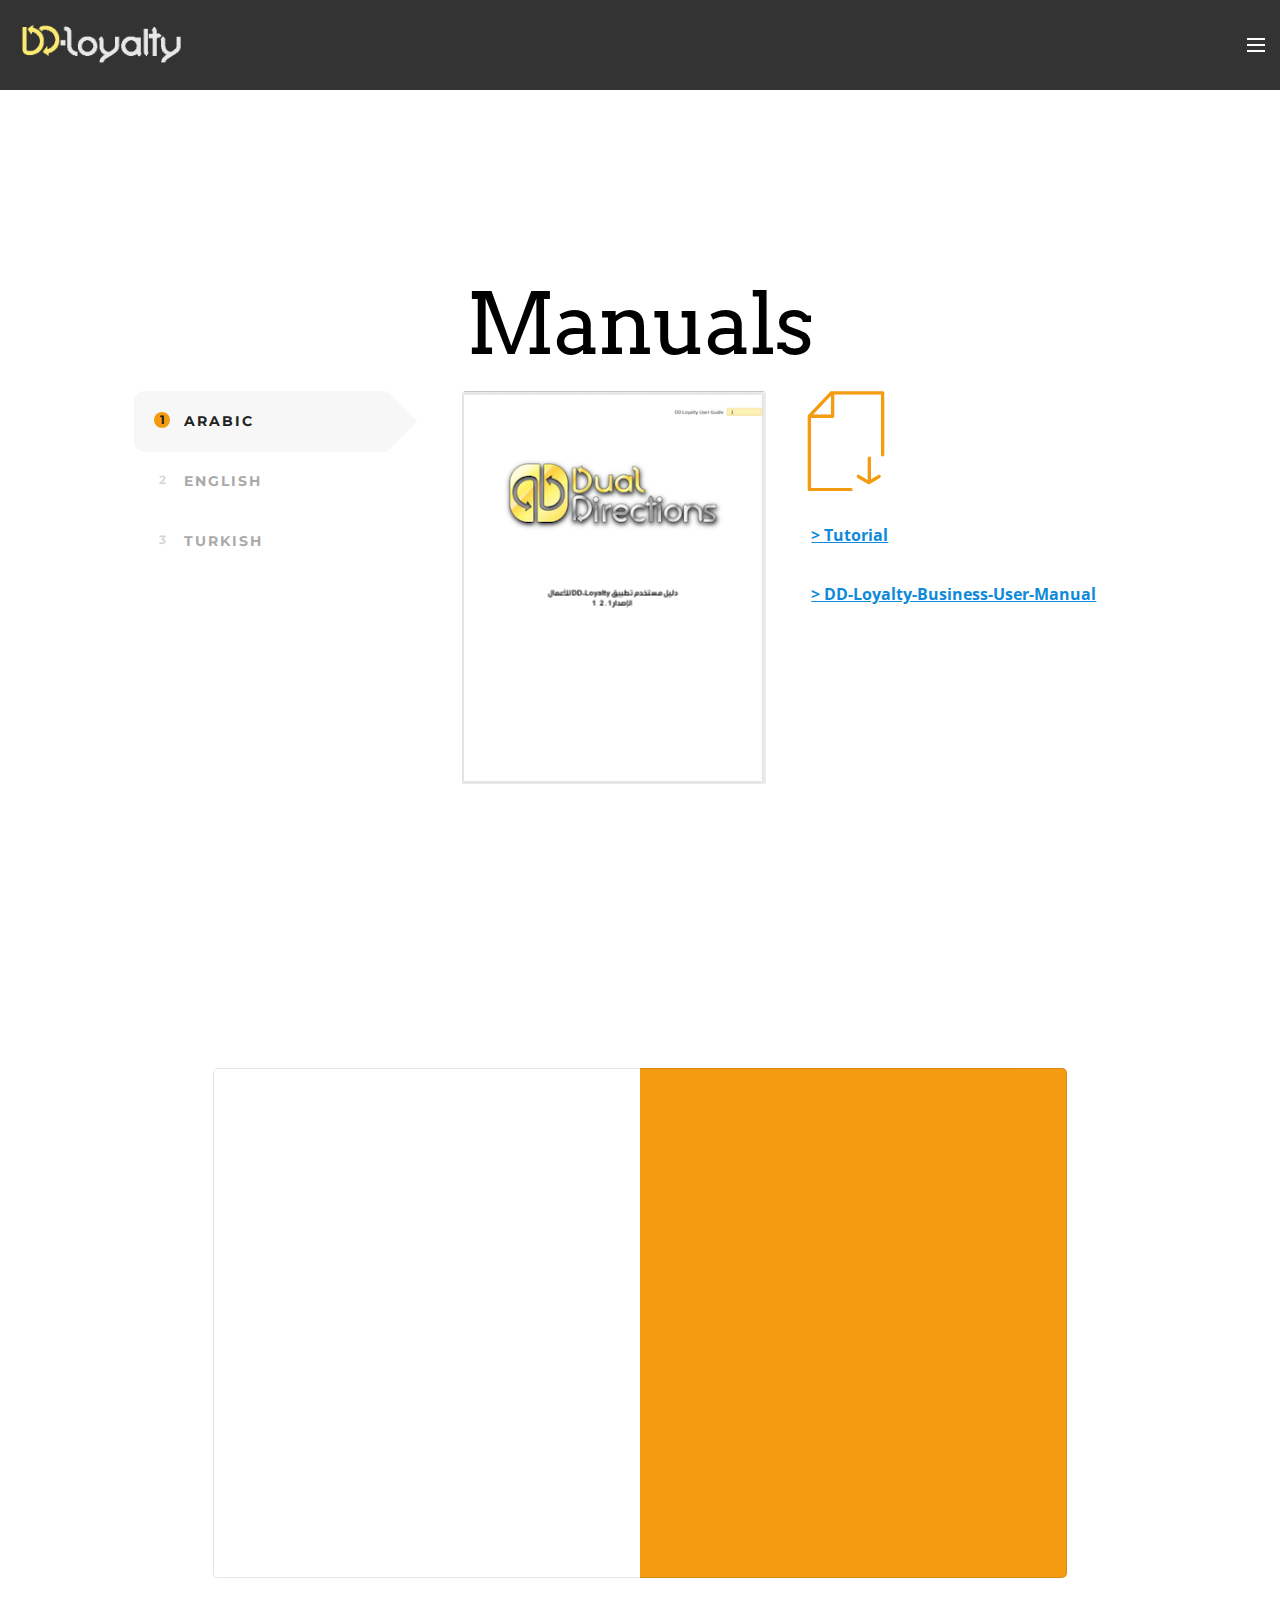
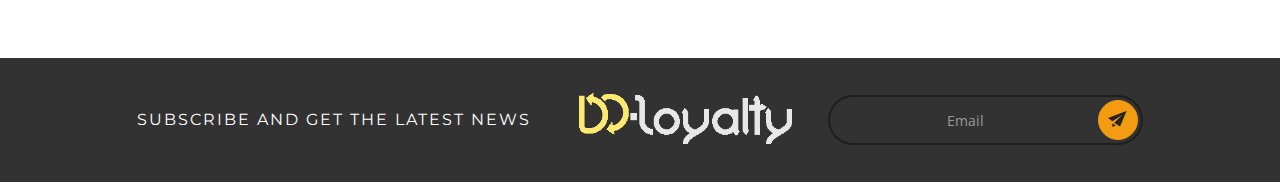
<file: Manuals.html>
<!DOCTYPE html>
<html >
<head>
  <!-- Site made with Mobirise Website Builder v4.5.4, https://mobirise.com -->
  <meta charset="UTF-8">
  <meta http-equiv="X-UA-Compatible" content="IE=edge">
  <meta name="generator" content="Mobirise v4.5.4, mobirise.com">
  <meta name="viewport" content="width=device-width, initial-scale=1, minimum-scale=1">
  <link rel="shortcut icon" href="assets/images/logo-dd-loyalty-1-384x113.png" type="image/x-icon">
  <meta name="description" content="">
  <title>Manuals</title>
  <link rel="stylesheet" href="assets/bootstrap-material-design-font/css/material.css">
  <link rel="stylesheet" href="assets/font-awesome/css/font-awesome.css">
  <link rel="stylesheet" href="https://fonts.googleapis.com/css?family=Montserrat:400,700">
  <link rel="stylesheet" href="https://fonts.googleapis.com/css?family=Open+Sans:400,400i,700,700i">
  <link rel="stylesheet" href="assets/icon54/style.css">
  <link rel="stylesheet" href="assets/icons-mind/style.css">
  <link rel="stylesheet" href="https://fonts.googleapis.com/css?family=Arvo:400,400i,700,700i">
  <link rel="stylesheet" href="assets/et-line-font-plugin/style.css">
  <link rel="stylesheet" href="assets/tether/tether.min.css">
  <link rel="stylesheet" href="assets/bootstrap/css/bootstrap.min.css">
  <link rel="stylesheet" href="assets/soundcloud-plugin/style.css">
  <link rel="stylesheet" href="assets/animate.css/animate.min.css">
  <link rel="stylesheet" href="assets/socicon/css/socicon.min.css">
  <link rel="stylesheet" href="assets/dropdown/css/style.css">
  <link rel="stylesheet" href="assets/colorm-icons/style.css">
  <link rel="stylesheet" href="assets/theme/css/style.css">
  <link rel="stylesheet" href="assets/mobirise/css/mbr-additional.css" type="text/css">
  
  
  
</head>
<body>
<section class="menu1" id="menu-2c" data-rv-view="163">

    <nav class="navbar navbar-dropdown navbar-fixed-top">
        <div class="container-fluid">

            <div class="mbr-table">
                <div class="mbr-table-cell">

                    <div class="navbar-brand">
                        <a href="https://mobirise.com" class="navbar-logo"><img src="assets/images/logo-dd-loyalty-1-384x113.png" alt="Mobirise"></a>
                        
                    </div>

                </div>
                <div class="mbr-table-cell">

                    <button class="navbar-toggler pull-xs-right" type="button" data-toggle="collapse" data-target="#exCollapsingNavbar">
                        <span class="hamburger-icon"></span>
                    </button>

                    <ul class="nav-dropdown collapse pull-xs-right nav navbar-nav navbar-toggleable-xl" id="exCollapsingNavbar"><li class="nav-item"><a class="nav-link link" href="index.html">For Businesses</a></li><li class="nav-item"><a class="nav-link link" href="For-Loyal-Customers.html#features5-m">For Loyal Customers</a></li><li class="nav-item"><a class="nav-link link" href="About-Dual-Directions.html#counters2-23">About Dual Directions&nbsp;</a></li><li class="nav-item"><a class="nav-link link" href="Manuals.html#menu-2c">Articals &nbsp;&amp; News</a></li><li class="nav-item"><a class="nav-link link" href="Videos.html">Videos</a></li><li class="nav-item"><a class="nav-link link" href="page5.html#header9-2t">Manuals</a></li><li class="nav-item"><a class="nav-link link" href="Contact-us.html#animated-bg1-1a">Contact us</a></li><li class="nav-item nav-btn"><a class="nav-link btn btn-primary-outline btn-primary" href="index.html#call6-c">Free App Download</a></li></ul>
                    <button hidden="" class="navbar-toggler navbar-close" type="button" data-toggle="collapse" data-target="#exCollapsingNavbar">
                        <span class="close-icon"></span>
                    </button>

                </div>
            </div>

        </div>
    </nav>

</section>

<section class="mbr-section--bg-adapted mbr-section-full mbr-section--relative header9 mbr-after-navbar" id="header9-2t" data-rv-view="165" style="background-color: rgb(255, 255, 255);">
    
    <div class="mbr-table-cell mbr-table-cell-vertical-middle elements-content position-relative">
        <div class="container-fluid">
            <div class="row">
                <div class="col-xs-12 col-lg-8 col-lg-offset-2 text-xs-center">

                    <h1 class="mbr-section-title display-1"><br>Manuals</h1>

                    

                </div>
            </div>

            <div class="row">
                <div class="col-xs-12 col-sm-4 col-lg-3 col-lg-offset-1">

                    <div class="clearfix"></div>
                    
                    <ul class="nav nav-tabs" role="tablist"><li class="nav-item" style="display: block;"><a class="nav-link active" role="tab" data-toggle="tab" href="#tab1header9-2t" aria-expanded="false">Arabic</a></li><li class="nav-item" style="display: block;"><a class="nav-link" role="tab" data-toggle="tab" href="#tab2header9-2t" aria-expanded="false">english</a></li><li class="nav-item" style="display: block;"><a class="nav-link" role="tab" data-toggle="tab" href="#tab3header9-2t" aria-expanded="true">Turkish</a></li><li class="nav-item" style="display: none"><a class="nav-link" role="tab" data-toggle="tab" href="#tab4header9-2t">Awesome</a></li><li class="nav-item" style="display: none"><a class="nav-link" role="tab" data-toggle="tab" href="#tab5header9-2t">Amazing</a></li><li class="nav-item" style="display: none"><a class="nav-link" role="tab" data-toggle="tab" href="#tab6header9-2t">Beautiful</a></li></ul>

                </div>

                <div class="col-xs-12 col-sm-8 col-lg-8">
                    <div class="tab-content noScroll">

                        <div id="tab1header9-2t" class="tab-pane in active text-xs-center text-lg-left" role="tabpanel">

                            <div class="row">
                                <div class="col-xs-12 col-lg-5">
                                    <div class="mbr-figure"><img src="assets/images/arabic-330x426.png" class="card-img-top"></div>
                                </div>
                                <div class="col-xs-12 col-lg-6">
                                    <div>
                                        <div class="mbr-figure icon-block"><span class="imind-file-download mbr-iconfont mbr-iconfont-header5" style="font-size: 100px; color: rgb(243, 156, 18);"></span></div>
                                    </div>
                                    <div>
                                        
                                        <div class="row">
                                            <div class="col-md-12">
                                                <p class="mbr-section-text lead"><strong><u>&gt; Tutorial</u><br></strong><br><u><strong>&gt; DD-Loyalty-Business-User-Manual</strong></u><br></p>
                                            </div>
                                        </div>
                                    </div>
                                </div>
                            </div>

                        </div>

                        <div id="tab2header9-2t" class="tab-pane text-xs-center text-lg-left" role="tabpanel">

                            <div class="row">
                                <div class="col-xs-12 col-lg-5">
                                    <div class="mbr-figure"><img src="assets/images/english-330x426.png" class="card-img-top"></div>
                                </div>
                                <div class="col-xs-12 col-lg-6">
                                    <div>
                                        <div class="mbr-figure icon-block"><span class="icon54-v1-download mbr-iconfont mbr-iconfont-header5" style="font-size: 100px; color: rgb(243, 156, 18);"></span></div>
                                    </div>
                                    <div>
                                        
                                        <div class="row">
                                            <div class="col-md-12">
                                                <p class="mbr-section-text lead"><strong>&gt;&nbsp;<a href="assets/files/DD-Loyalty-English.pdf" class="text-info">Tutorial</a><br></strong><br><strong>&gt;&nbsp;<a href="assets/files/DD-Loyalty-Business-English-User-Manual.pdf" class="text-info">DD-Loyalty-Business-User-Manual</a><br></strong><br></p>
                                            </div>
                                        </div>
                                    </div>
                                </div>
                            </div>

                        </div>
                        
                        <div id="tab3header9-2t" class="tab-pane text-xs-center text-lg-left" role="tabpanel">

                            <div class="row">
                                <div class="col-xs-12 col-lg-5">
                                    <div class="mbr-figure"><img src="assets/images/turkish-330x424.png" class="card-img-top"></div>
                                </div>
                                <div class="col-xs-12 col-lg-6">
                                    <div>
                                        <div class="mbr-figure icon-block"><span class="imind-download-window mbr-iconfont mbr-iconfont-header5" style="font-size: 100px; color: rgb(243, 156, 18);"></span></div>
                                    </div>
                                    <div>
                                        
                                        <div class="row">
                                            <div class="col-md-12">
                                                <p class="mbr-section-text lead"><strong>&gt; Tutorial</strong><br><br><strong>&gt;&nbsp;DD-Loyalty-Business-User-Manual</strong><br></p>
                                            </div>
                                        </div>
                                    </div>
                                </div>
                            </div>

                        </div>

                        <div id="tab4header9-2t" class="tab-pane text-xs-center text-lg-left" role="tabpanel">

                            <div class="row">
                                <div class="col-xs-12 col-lg-5">
                                    <div class="mbr-figure"><img src="assets/images/nb4.png" class="card-img-top"></div>
                                </div>
                                <div class="col-xs-12 col-lg-6">
                                    <div>
                                        <div class="mbr-figure icon-block"><a href="https://mobirise.com" class="etl-icon icon-upload mbr-iconfont mbr-iconfont-header5" style="color: rgb(243, 156, 18);"></a></div>
                                    </div>
                                    <div>
                                        
                                        <div class="row">
                                            <div class="col-md-12">
                                                <p class="mbr-section-text lead">Publish your website to a local drive, FTP or host on Amazon S3, Google Drive, Github. Don't limit yourself to just one platform or service provider. Lorem ipsum dolor sit amet, consectetur adipisicing elit. Laboriosam, nisi, ea. Excepturi dolores, laborum ipsum soluta aliquid, ullam repellat ratione iste harum voluptatem? Alias id blanditiis, sequi possimus dolorem dolorum.</p>
                                            </div>
                                        </div>
                                    </div>
                                </div>
                            </div>

                        </div>

                        <div id="tab5header9-2t" class="tab-pane text-xs-center text-lg-left" role="tabpanel">

                            <div class="row">
                                <div class="col-xs-12 col-lg-5">
                                    <div class="mbr-figure"><img src="assets/images/nb5.png" class="card-img-top"></div>
                                </div>
                                <div class="col-xs-12 col-lg-6">
                                    <div>
                                        <div class="mbr-figure icon-block"><a href="https://mobirise.com" class="etl-icon icon-genius mbr-iconfont mbr-iconfont-header5" style="color: rgb(243, 156, 18);"></a></div>
                                    </div>
                                    <div>
                                        
                                        <div class="row">
                                            <div class="col-md-12">
                                                <p class="mbr-section-text lead">Create a responsive, touch-swipe slideshow with <a href="http://mobirise.com">Mobirise bootstrap slider</a>. Add images, text, buttons to slides, set autoplay, full-screen, full-width or boxed layout. Lorem ipsum dolor sit amet, consectetur adipisicing elit. Unde sunt, illo quo ipsa. Laboriosam voluptatem sunt nisi velit incidunt labore, sapiente pariatur ipsam fugiat doloremque asperiores eos ipsum, eveniet cum.</p>
                                            </div>
                                        </div>
                                    </div>
                                </div>
                            </div>

                        </div>

                        <div id="tab6header9-2t" class="tab-pane text-xs-center text-lg-left" role="tabpanel">

                            <div class="row">
                                <div class="col-xs-12 col-lg-5">
                                    <div class="mbr-figure"><img src="assets/images/nb6.png" class="card-img-top"></div>
                                </div>
                                <div class="col-xs-12 col-lg-6">
                                    <div>
                                        <div class="mbr-figure icon-block"><a href="https://mobirise.com" class="etl-icon icon-global mbr-iconfont mbr-iconfont-header5" style="color: rgb(243, 156, 18);"></a></div>
                                    </div>
                                    <div>
                                        
                                        <div class="row">
                                            <div class="col-md-12">
                                                <p class="mbr-section-text lead">Easily add subscribe and contact forms without any server-side integration. Just link your email to form and get submissions instantly. Lorem ipsum dolor sit amet, consectetur adipisicing elit. Accusantium id perspiciatis, sint odit error animi veniam omnis cupiditate distinctio, a quidem deleniti laborum maiores optio laudantium earum vel! Sint, rerum.</p>
                                            </div>
                                        </div>
                                    </div>
                                </div>
                            </div>

                        </div>

                    </div>
                </div>

            </div>

        </div>
    </div>

</section>

<section class="mbr-section mbr-section-hero call6" id="call6-2z" data-rv-view="230" style="background-color: rgb(255, 255, 255); padding-top: 80px; padding-bottom: 80px;">

    

        <div class="container-fluid">
            <div class="row">
                <div class="col-xs-10 col-xs-offset-1 col-lg-8 col-lg-offset-2 text-xs-left call-inner">

                    <div class="col-xs-12 text-xs-center">
                        <h1 class="mbr-section-title display-4">Download APPs</h1>
                        
                    </div>

                    <div class="row">
                        <div class="col-xs-12 col-lg-6 text-xs-center call-card">
                            <h3 class="mbr-section-subtitle display-3"><strong>Company app</strong></h3>
                            <h2 class="mbr-section-title display-4 title">Manage you loyal customers</h2>
                            

                            <div class="mbr-section-btn text-xs-center"><a class="btn btn-primary-outline" href="https://mobirise.com"><span class="socicon socicon-apple mbr-iconfont mbr-iconfont-btn"></span>App Store</a> <a class="btn btn-primary-outline" href="https://mobirise.com"><span class="socicon socicon-windows mbr-iconfont mbr-iconfont-btn"></span>Desktop Pc Store</a></div>
                        </div>

                        <div class="col-xs-12 col-lg-6 text-xs-center call-card active" style="background: rgb(243, 156, 18);">
                            <h3 class="mbr-section-subtitle display-3"><strong>Client app</strong></h3>
                            <h2 class="mbr-section-title display-4 title">For Loyal Clients Members</h2>
                            

                            <div class="mbr-section-btn text-xs-center"><a class="btn btn-white-outline btn-white" href="https://mobirise.com"><span class="fa fa-apple mbr-iconfont mbr-iconfont-btn"></span>APP STORE</a> <a class="btn btn-white-outline btn-white" href="https://mobirise.com"><span class="icon54-v1-google-play mbr-iconfont mbr-iconfont-btn"></span>Google play</a></div>
                        </div>
                    </div>

                </div>
            </div>
        </div>

</section>

<footer class="mbr-small-footer mbr-section mbr-section-nopadding footer1 footer4" id="footer4-25" data-rv-view="168" style="background-color: rgb(50, 50, 50); padding-top: 1.75rem; padding-bottom: 1.75rem;">
    
    <div class="container-fluid">
      <div class="row">
        <div class="col-xs-12 col-lg-10 col-lg-offset-1">
            
            <div class="col-xs-12 col-lg-5 footer-list-2 table-cell-lg table-cell-middle">
                    <p class="mbr-section-subtitle display-3 text-xs-center text-lg-left">Subscribe and get the latest news</p>
            </div>

            <div class="col-xs-12 col-lg-3 text-xs-center text-lg-left table-cell-lg table-cell-middle">
                <div class="logo"><a href="https://mobirise.com"><img src="assets/images/logo-dd-loyalty-1-384x113.png" alt="Mobirise"></a></div>
            </div>

            <div class="col-xs-12 col-lg-4 text-xs-center table-cell-lg table-cell-middle" data-form-type="formoid">
              <div data-form-alert="true">
                  <div hidden="" data-form-alert-success="true" class="alert alert-form alert-success text-xs-center">Thanks for filling out form!</div>
              </div>


              <form action="https://mobirise.com/" method="post" data-form-title="UNTITLED FORM">

                  <input type="hidden" value="WoMuRXKdbdn23jZmhSdoNLlGutWSB/Z4UmZ63FUPiefklkGCKdxfIewOm1Z0zyZe5jiyRcwwZeW0eW6PKRsvbsqwkwoJ87JeY1p814lhAmL7yV3/FTwdkjGZMM/l5TPa" data-form-email="true">

                  <div class="form-inner">

                      

                      <div class="col-xs-12 mbr-table-cell padding-right-0 padding-left-0">
                          <div class="form-group">
                              <label class="form-control-label">Email</label>
                              <div class="form-icon"></div>
                              <input type="email" class="form-control" name="email" required="" data-form-field="Email" placeholder="Email">
                          </div>
                      </div>

                      

                      <div class="text-xs-left mbr-table-cell table-cell-top"><button type="submit" class="btn btn-primary"><span class="cm-icon cm-icon-paperplane"></span></button></div>

                  </div>
              </form>

            </div>
        </div>
        </div>
    </div>
</footer>


  <script src="assets/web/assets/jquery/jquery.min.js"></script>
  <script src="assets/tether/tether.min.js"></script>
  <script src="assets/bootstrap/js/bootstrap.min.js"></script>
  <script src="assets/viewport-checker/jquery.viewportchecker.js"></script>
  <script src="assets/dropdown/js/script.min.js"></script>
  <script src="assets/touch-swipe/jquery.touch-swipe.min.js"></script>
  <script src="assets/smooth-scroll/smooth-scroll.js"></script>
  <script src="assets/theme/js/script.js"></script>
  <script src="assets/formoid/formoid.min.js"></script>
  
  
  <input name="animation" type="hidden">
  </body>
</html>
</file>
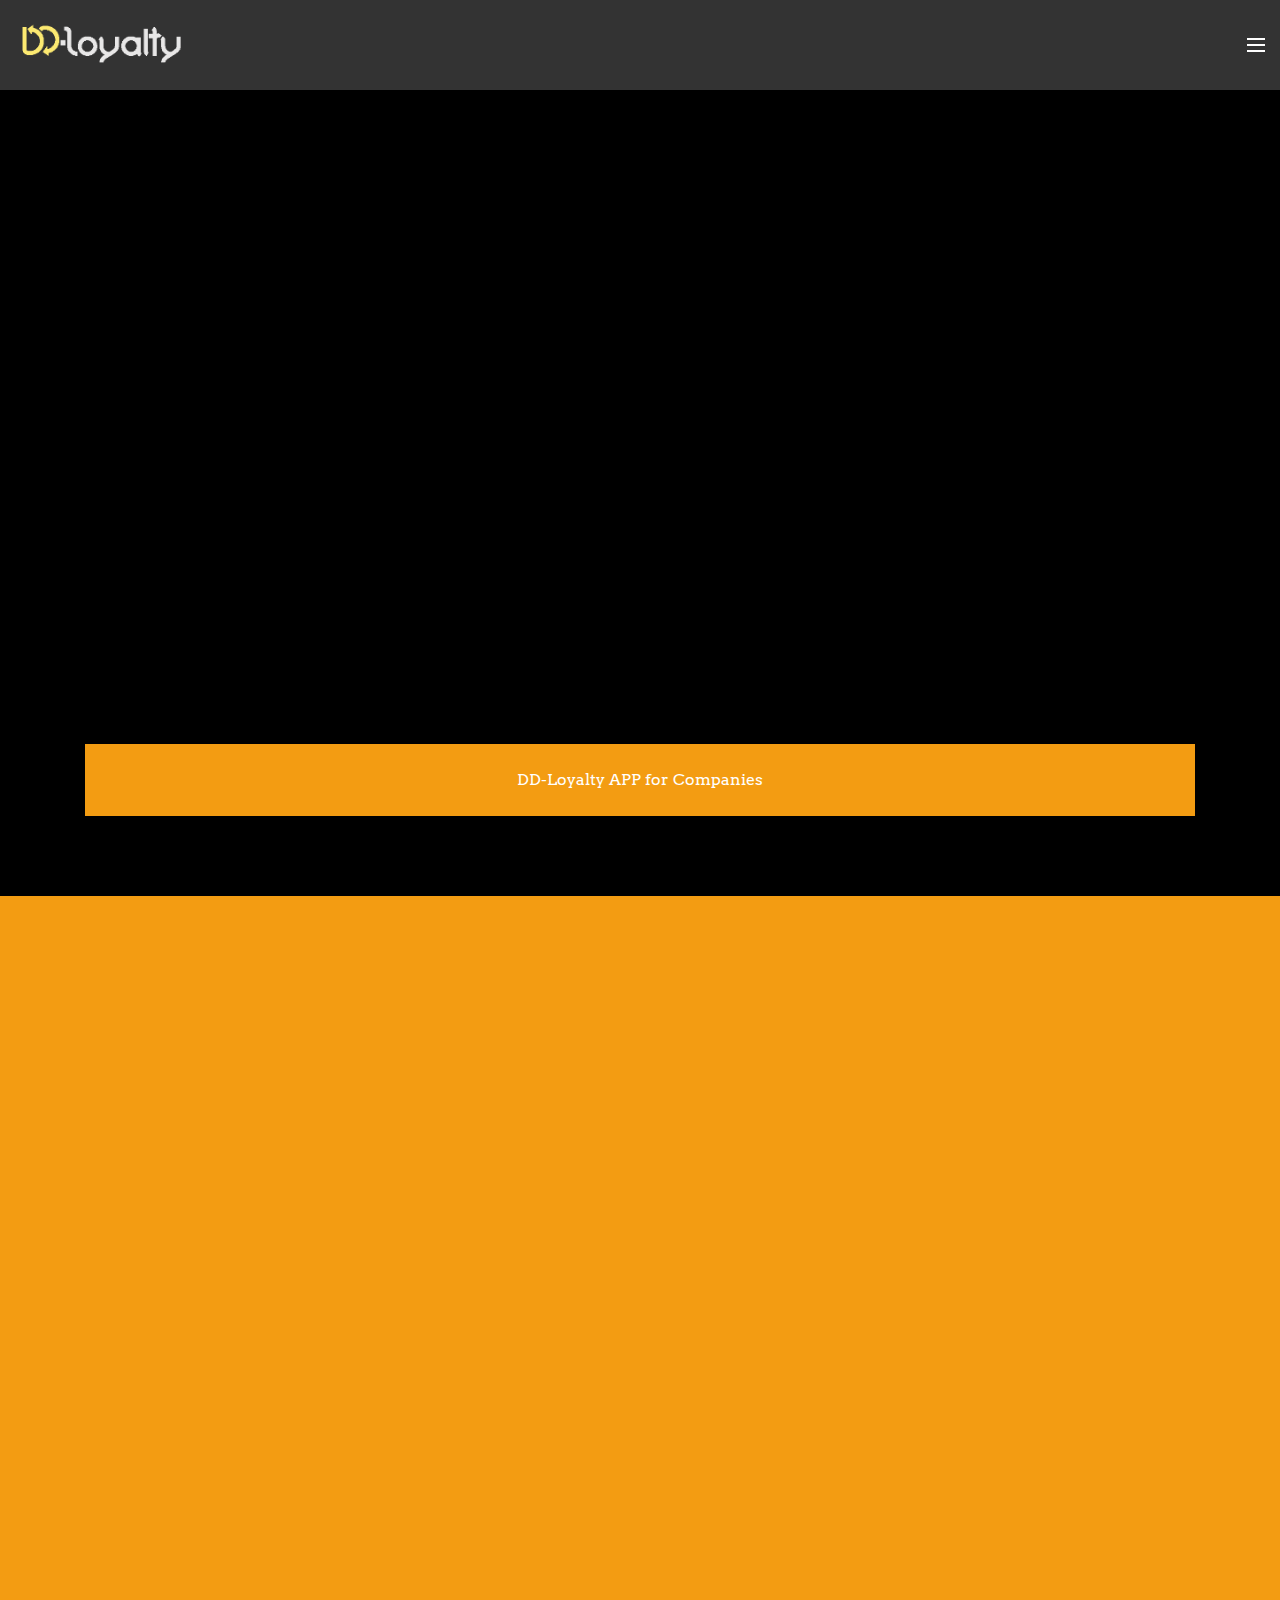
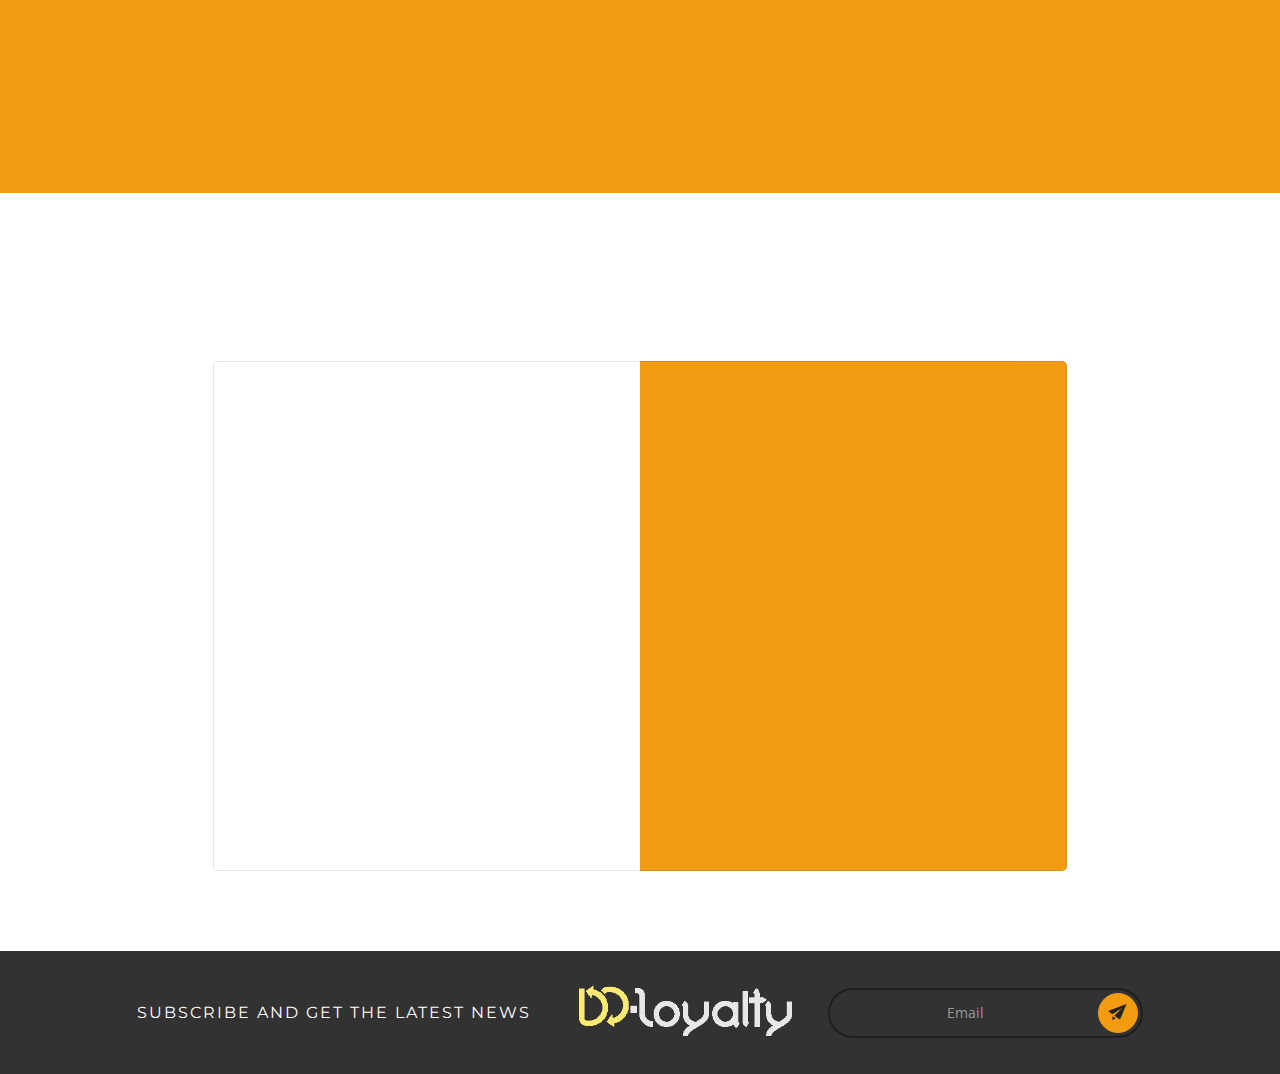
<file: page4.html>
<!DOCTYPE html>
<html >
<head>
  <!-- Site made with Mobirise Website Builder v4.5.4, https://mobirise.com -->
  <meta charset="UTF-8">
  <meta http-equiv="X-UA-Compatible" content="IE=edge">
  <meta name="generator" content="Mobirise v4.5.4, mobirise.com">
  <meta name="viewport" content="width=device-width, initial-scale=1, minimum-scale=1">
  <link rel="shortcut icon" href="assets/images/logo-dd-loyalty-1-384x113.png" type="image/x-icon">
  <meta name="description" content="">
  <title>Videos</title>
  <link rel="stylesheet" href="assets/icon54/style.css">
  <link rel="stylesheet" href="https://fonts.googleapis.com/css?family=Montserrat:400,700">
  <link rel="stylesheet" href="https://fonts.googleapis.com/css?family=Open+Sans:400,400i,700,700i">
  <link rel="stylesheet" href="assets/font-awesome/css/font-awesome.css">
  <link rel="stylesheet" href="assets/bootstrap-material-design-font/css/material.css">
  <link rel="stylesheet" href="https://fonts.googleapis.com/css?family=Arvo:400,400i,700,700i">
  <link rel="stylesheet" href="assets/et-line-font-plugin/style.css">
  <link rel="stylesheet" href="assets/tether/tether.min.css">
  <link rel="stylesheet" href="assets/bootstrap/css/bootstrap.min.css">
  <link rel="stylesheet" href="assets/colorm-icons/style.css">
  <link rel="stylesheet" href="assets/animate.css/animate.min.css">
  <link rel="stylesheet" href="assets/dropdown/css/style.css">
  <link rel="stylesheet" href="assets/socicon/css/socicon.min.css">
  <link rel="stylesheet" href="assets/theme/css/style.css">
  <link rel="stylesheet" href="assets/mobirise/css/mbr-additional.css" type="text/css">
  
  
  
</head>
<body>
<section class="menu1" id="menu-27" data-rv-view="121">

    <nav class="navbar navbar-dropdown navbar-fixed-top">
        <div class="container-fluid">

            <div class="mbr-table">
                <div class="mbr-table-cell">

                    <div class="navbar-brand">
                        <a href="https://mobirise.com" class="navbar-logo"><img src="assets/images/logo-dd-loyalty-1-384x113.png" alt="Mobirise"></a>
                        
                    </div>

                </div>
                <div class="mbr-table-cell">

                    <button class="navbar-toggler pull-xs-right" type="button" data-toggle="collapse" data-target="#exCollapsingNavbar">
                        <span class="hamburger-icon"></span>
                    </button>

                    <ul class="nav-dropdown collapse pull-xs-right nav navbar-nav navbar-toggleable-xl" id="exCollapsingNavbar"><li class="nav-item"><a class="nav-link link" href="index.html#features5-3">For Businesses</a></li><li class="nav-item"><a class="nav-link link" href="For-Loyal-Customers.html#features5-m">For Loyal Customers</a></li><li class="nav-item"><a class="nav-link link" href="About-Dual-Directions.html#counters2-23">About Dual Directions&nbsp;</a></li><li class="nav-item"><a class="nav-link link" href="https://mobirise.com/">Articals &nbsp;&amp; News</a></li><li class="nav-item"><a class="nav-link link" href="page4.html#features5-26">Videos</a></li><li class="nav-item"><a class="nav-link link" href="#top">Manuals</a></li><li class="nav-item"><a class="nav-link link" href="Contact-us.html#animated-bg1-1a">Contact us</a></li><li class="nav-item nav-btn"><a class="nav-link btn btn-primary-outline btn-primary" href="index.html#call6-c">Free App Download</a></li></ul>
                    <button hidden="" class="navbar-toggler navbar-close" type="button" data-toggle="collapse" data-target="#exCollapsingNavbar">
                        <span class="close-icon"></span>
                    </button>

                </div>
            </div>

        </div>
    </nav>

</section>

<section class="mbr-section video2 mbr-section__container mbr-after-navbar" id="video2-2n" data-rv-view="117" style="background-color: rgb(0, 0, 0); padding-top: 120px; padding-bottom: 80px;">
    <div class="container">
        <div class="row">
            <div class="col-xs-12">
                <div class="mbr-figure">
                    <div><iframe class="mbr-embedded-video" src="https://www.youtube.com/embed/MNyyluX-DSc?rel=0&amp;amp;showinfo=0&amp;autoplay=0&amp;loop=0" width="1280" height="720" frameborder="0" allowfullscreen></iframe></div>

                    <div class="mbr-figure-caption">
                        <div class="container">DD-Loyalty APP for Companies</div>
                    </div>

                </div>
            </div>
        </div>
    </div>
</section>

<section class="mbr-section video2 mbr-section__container" id="video2-2o" data-rv-view="119" style="background-color: rgb(243, 156, 18); padding-top: 120px; padding-bottom: 80px;">
    <div class="container">
        <div class="row">
            <div class="col-xs-12">
                <div class="mbr-figure">
                    <div><iframe class="mbr-embedded-video" src="https://www.youtube.com/embed/FEvDyPFXZns?rel=0&amp;amp;showinfo=0&amp;autoplay=0&amp;loop=0" width="1280" height="720" frameborder="0" allowfullscreen></iframe></div>

                    <div class="mbr-figure-caption">
                        <div class="container">Loyal Customers App Features</div>
                    </div>

                </div>
            </div>
        </div>
    </div>
</section>

<section class="mbr-section mbr-section-hero call6" id="call6-29" data-rv-view="123" style="background-color: rgb(255, 255, 255); padding-top: 80px; padding-bottom: 80px;">

    

        <div class="container-fluid">
            <div class="row">
                <div class="col-xs-10 col-xs-offset-1 col-lg-8 col-lg-offset-2 text-xs-left call-inner">

                    <div class="col-xs-12 text-xs-center">
                        <h1 class="mbr-section-title display-4">Download APPs</h1>
                        
                    </div>

                    <div class="row">
                        <div class="col-xs-12 col-lg-6 text-xs-center call-card">
                            <h3 class="mbr-section-subtitle display-3"><strong>Company app</strong></h3>
                            <h2 class="mbr-section-title display-4 title">Manage you loyal customers</h2>
                            

                            <div class="mbr-section-btn text-xs-center"><a class="btn btn-primary-outline" href="https://mobirise.com"><span class="socicon socicon-apple mbr-iconfont mbr-iconfont-btn"></span>App Store</a> <a class="btn btn-primary-outline" href="https://mobirise.com"><span class="socicon socicon-windows mbr-iconfont mbr-iconfont-btn"></span>Desktop Pc Store</a></div>
                        </div>

                        <div class="col-xs-12 col-lg-6 text-xs-center call-card active" style="background: rgb(243, 156, 18);">
                            <h3 class="mbr-section-subtitle display-3"><strong>Client app</strong></h3>
                            <h2 class="mbr-section-title display-4 title">For Loyal Clients Members</h2>
                            

                            <div class="mbr-section-btn text-xs-center"><a class="btn btn-white-outline btn-white" href="https://mobirise.com"><span class="fa fa-apple mbr-iconfont mbr-iconfont-btn"></span>APP STORE</a> <a class="btn btn-white-outline btn-white" href="https://mobirise.com"><span class="icon54-v1-google-play mbr-iconfont mbr-iconfont-btn"></span>Google play</a></div>
                        </div>
                    </div>

                </div>
            </div>
        </div>

</section>

<footer class="mbr-small-footer mbr-section mbr-section-nopadding footer1 footer4" id="footer4-25" data-rv-view="126" style="background-color: rgb(50, 50, 50); padding-top: 1.75rem; padding-bottom: 1.75rem;">
    
    <div class="container-fluid">
      <div class="row">
        <div class="col-xs-12 col-lg-10 col-lg-offset-1">
            
            <div class="col-xs-12 col-lg-5 footer-list-2 table-cell-lg table-cell-middle">
                    <p class="mbr-section-subtitle display-3 text-xs-center text-lg-left">Subscribe and get the latest news</p>
            </div>

            <div class="col-xs-12 col-lg-3 text-xs-center text-lg-left table-cell-lg table-cell-middle">
                <div class="logo"><a href="https://mobirise.com"><img src="assets/images/logo-dd-loyalty-1-384x113.png" alt="Mobirise"></a></div>
            </div>

            <div class="col-xs-12 col-lg-4 text-xs-center table-cell-lg table-cell-middle" data-form-type="formoid">
              <div data-form-alert="true">
                  <div hidden="" data-form-alert-success="true" class="alert alert-form alert-success text-xs-center">Thanks for filling out form!</div>
              </div>


              <form action="https://mobirise.com/" method="post" data-form-title="UNTITLED FORM">

                  <input type="hidden" value="wlvC3XHplj78IY5twrYvwsE37rQPjlWj+TOyt+BqRP/toclkpqS62ZhDSYaLBjkvMApW8f+AGG1Vu3cvXYho7+f6GiFgEUoaTDjqFeFLfl5ZGcnLPlrX5y+Kk/eS6FwU" data-form-email="true">

                  <div class="form-inner">

                      

                      <div class="col-xs-12 mbr-table-cell padding-right-0 padding-left-0">
                          <div class="form-group">
                              <label class="form-control-label">Email</label>
                              <div class="form-icon"></div>
                              <input type="email" class="form-control" name="email" required="" data-form-field="Email" placeholder="Email">
                          </div>
                      </div>

                      

                      <div class="text-xs-left mbr-table-cell table-cell-top"><button type="submit" class="btn btn-primary"><span class="cm-icon cm-icon-paperplane"></span></button></div>

                  </div>
              </form>

            </div>
        </div>
        </div>
    </div>
</footer>


  <script src="assets/web/assets/jquery/jquery.min.js"></script>
  <script src="assets/tether/tether.min.js"></script>
  <script src="assets/bootstrap/js/bootstrap.min.js"></script>
  <script src="assets/viewport-checker/jquery.viewportchecker.js"></script>
  <script src="assets/smooth-scroll/smooth-scroll.js"></script>
  <script src="assets/dropdown/js/script.min.js"></script>
  <script src="assets/touch-swipe/jquery.touch-swipe.min.js"></script>
  <script src="assets/theme/js/script.js"></script>
  <script src="assets/formoid/formoid.min.js"></script>
  
  
  <input name="animation" type="hidden">
  </body>
</html>
</file>
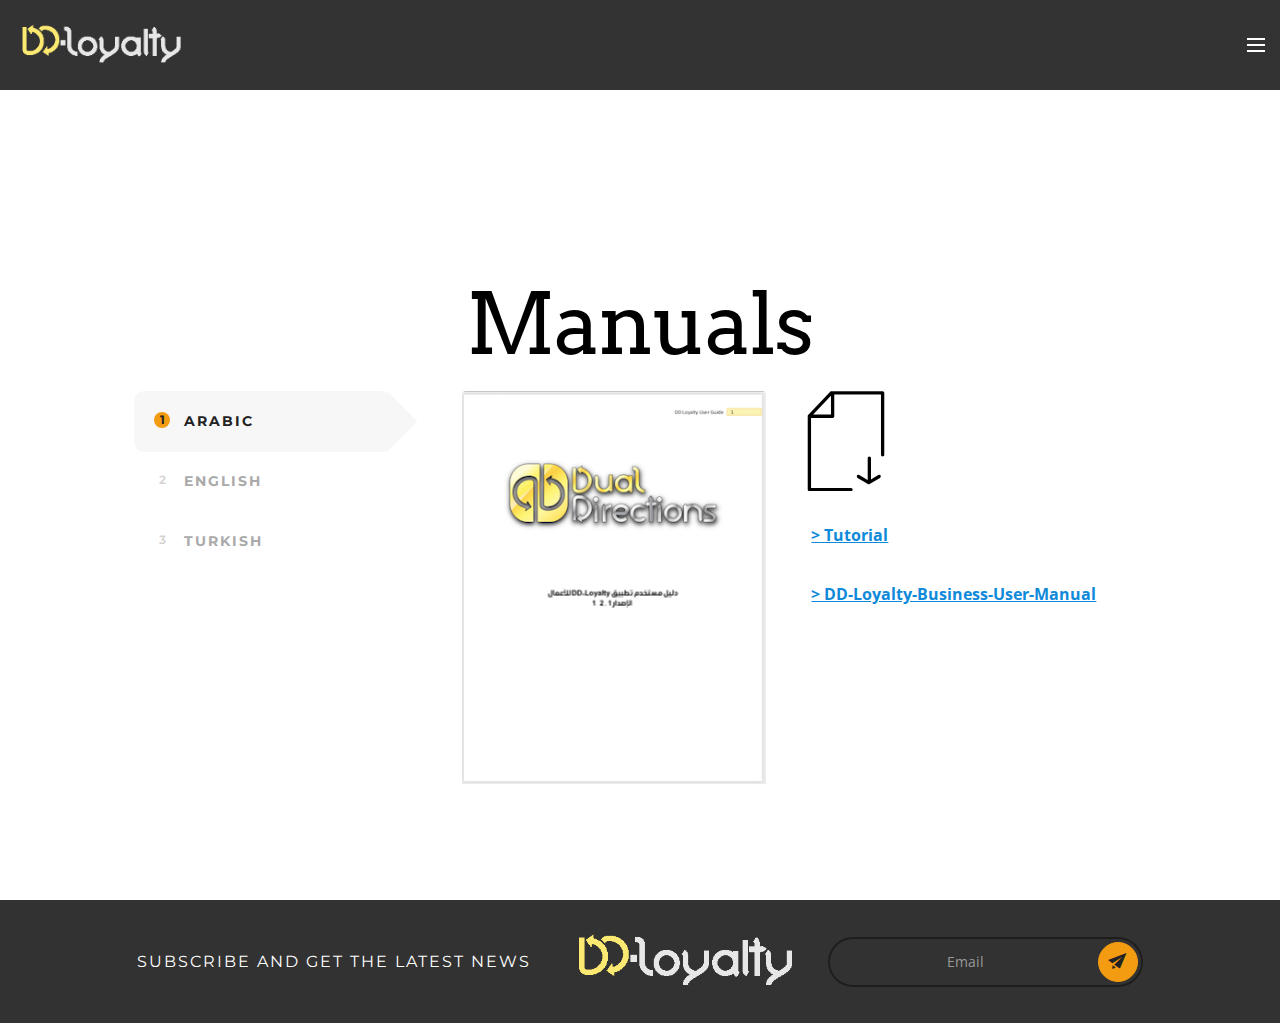
<file: page5.html>
<!DOCTYPE html>
<html >
<head>
  <!-- Site made with Mobirise Website Builder v4.5.4, https://mobirise.com -->
  <meta charset="UTF-8">
  <meta http-equiv="X-UA-Compatible" content="IE=edge">
  <meta name="generator" content="Mobirise v4.5.4, mobirise.com">
  <meta name="viewport" content="width=device-width, initial-scale=1, minimum-scale=1">
  <link rel="shortcut icon" href="assets/images/logo-dd-loyalty-1-384x113.png" type="image/x-icon">
  <meta name="description" content="">
  <title>Manuals</title>
  <link rel="stylesheet" href="assets/icon54/style.css">
  <link rel="stylesheet" href="https://fonts.googleapis.com/css?family=Montserrat:400,700">
  <link rel="stylesheet" href="https://fonts.googleapis.com/css?family=Open+Sans:400,400i,700,700i">
  <link rel="stylesheet" href="assets/icons-mind/style.css">
  <link rel="stylesheet" href="assets/bootstrap-material-design-font/css/material.css">
  <link rel="stylesheet" href="https://fonts.googleapis.com/css?family=Arvo:400,400i,700,700i">
  <link rel="stylesheet" href="assets/et-line-font-plugin/style.css">
  <link rel="stylesheet" href="assets/tether/tether.min.css">
  <link rel="stylesheet" href="assets/bootstrap/css/bootstrap.min.css">
  <link rel="stylesheet" href="assets/colorm-icons/style.css">
  <link rel="stylesheet" href="assets/animate.css/animate.min.css">
  <link rel="stylesheet" href="assets/dropdown/css/style.css">
  <link rel="stylesheet" href="assets/socicon/css/socicon.min.css">
  <link rel="stylesheet" href="assets/theme/css/style.css">
  <link rel="stylesheet" href="assets/mobirise/css/mbr-additional.css" type="text/css">
  
  
  
</head>
<body>
<section class="menu1" id="menu-2c" data-rv-view="134">

    <nav class="navbar navbar-dropdown navbar-fixed-top">
        <div class="container-fluid">

            <div class="mbr-table">
                <div class="mbr-table-cell">

                    <div class="navbar-brand">
                        <a href="https://mobirise.com" class="navbar-logo"><img src="assets/images/logo-dd-loyalty-1-384x113.png" alt="Mobirise"></a>
                        
                    </div>

                </div>
                <div class="mbr-table-cell">

                    <button class="navbar-toggler pull-xs-right" type="button" data-toggle="collapse" data-target="#exCollapsingNavbar">
                        <span class="hamburger-icon"></span>
                    </button>

                    <ul class="nav-dropdown collapse pull-xs-right nav navbar-nav navbar-toggleable-xl" id="exCollapsingNavbar"><li class="nav-item"><a class="nav-link link" href="index.html#features5-3">For Businesses</a></li><li class="nav-item"><a class="nav-link link" href="For-Loyal-Customers.html#features5-m">For Loyal Customers</a></li><li class="nav-item"><a class="nav-link link" href="About-Dual-Directions.html#counters2-23">About Dual Directions&nbsp;</a></li><li class="nav-item"><a class="nav-link link" href="https://mobirise.com/">Articals &nbsp;&amp; News</a></li><li class="nav-item"><a class="nav-link link" href="page4.html#features5-26">Videos</a></li><li class="nav-item"><a class="nav-link link" href="#top">Manuals</a></li><li class="nav-item"><a class="nav-link link" href="Contact-us.html#animated-bg1-1a">Contact us</a></li><li class="nav-item nav-btn"><a class="nav-link btn btn-primary-outline btn-primary" href="index.html#call6-c">Free App Download</a></li></ul>
                    <button hidden="" class="navbar-toggler navbar-close" type="button" data-toggle="collapse" data-target="#exCollapsingNavbar">
                        <span class="close-icon"></span>
                    </button>

                </div>
            </div>

        </div>
    </nav>

</section>

<section class="mbr-section--bg-adapted mbr-section-full mbr-section--relative header9 mbr-after-navbar" id="header9-2t" data-rv-view="136" style="background-color: rgb(255, 255, 255);">
    
    <div class="mbr-table-cell mbr-table-cell-vertical-middle elements-content position-relative">
        <div class="container-fluid">
            <div class="row">
                <div class="col-xs-12 col-lg-8 col-lg-offset-2 text-xs-center">

                    <h1 class="mbr-section-title display-1"><br>Manuals</h1>

                    

                </div>
            </div>

            <div class="row">
                <div class="col-xs-12 col-sm-4 col-lg-3 col-lg-offset-1">

                    <div class="clearfix"></div>
                    
                    <ul class="nav nav-tabs" role="tablist"><li class="nav-item" style="display: block;"><a class="nav-link active" role="tab" data-toggle="tab" href="#tab1header9-2t" aria-expanded="false">Arabic</a></li><li class="nav-item" style="display: block;"><a class="nav-link" role="tab" data-toggle="tab" href="#tab2header9-2t" aria-expanded="false">english</a></li><li class="nav-item" style="display: block;"><a class="nav-link" role="tab" data-toggle="tab" href="#tab3header9-2t" aria-expanded="true">Turkish</a></li><li class="nav-item" style="display: none"><a class="nav-link" role="tab" data-toggle="tab" href="#tab4header9-2t">Awesome</a></li><li class="nav-item" style="display: none"><a class="nav-link" role="tab" data-toggle="tab" href="#tab5header9-2t">Amazing</a></li><li class="nav-item" style="display: none"><a class="nav-link" role="tab" data-toggle="tab" href="#tab6header9-2t">Beautiful</a></li></ul>

                </div>

                <div class="col-xs-12 col-sm-8 col-lg-8">
                    <div class="tab-content noScroll">

                        <div id="tab1header9-2t" class="tab-pane in active text-xs-center text-lg-left" role="tabpanel">

                            <div class="row">
                                <div class="col-xs-12 col-lg-5">
                                    <div class="mbr-figure"><img src="assets/images/arabic-330x426.png" class="card-img-top"></div>
                                </div>
                                <div class="col-xs-12 col-lg-6">
                                    <div>
                                        <div class="mbr-figure icon-block"><span class="imind-file-download mbr-iconfont mbr-iconfont-header5" style="font-size: 100px;"></span></div>
                                    </div>
                                    <div>
                                        
                                        <div class="row">
                                            <div class="col-md-12">
                                                <p class="mbr-section-text lead"><strong><u>&gt; Tutorial</u><br></strong><br><u><strong>&gt; DD-Loyalty-Business-User-Manual</strong></u><br></p>
                                            </div>
                                        </div>
                                    </div>
                                </div>
                            </div>

                        </div>

                        <div id="tab2header9-2t" class="tab-pane text-xs-center text-lg-left" role="tabpanel">

                            <div class="row">
                                <div class="col-xs-12 col-lg-5">
                                    <div class="mbr-figure"><img src="assets/images/english-330x426.png" class="card-img-top"></div>
                                </div>
                                <div class="col-xs-12 col-lg-6">
                                    <div>
                                        <div class="mbr-figure icon-block"><span class="icon54-v1-download mbr-iconfont mbr-iconfont-header5" style="font-size: 100px;"></span></div>
                                    </div>
                                    <div>
                                        
                                        <div class="row">
                                            <div class="col-md-12">
                                                <p class="mbr-section-text lead"><strong>&gt;&nbsp;<a href="assets/files/DD-Loyalty-English.pdf" class="text-info">Tutorial</a><br></strong><br><strong>&gt;&nbsp;<a href="assets/files/DD-Loyalty-Business-English-User-Manual.pdf" class="text-info">DD-Loyalty-Business-User-Manual</a><br></strong><br></p>
                                            </div>
                                        </div>
                                    </div>
                                </div>
                            </div>

                        </div>
                        
                        <div id="tab3header9-2t" class="tab-pane text-xs-center text-lg-left" role="tabpanel">

                            <div class="row">
                                <div class="col-xs-12 col-lg-5">
                                    <div class="mbr-figure"><img src="assets/images/turkish-330x424.png" class="card-img-top"></div>
                                </div>
                                <div class="col-xs-12 col-lg-6">
                                    <div>
                                        <div class="mbr-figure icon-block"><span class="imind-download-window mbr-iconfont mbr-iconfont-header5" style="font-size: 100px;"></span></div>
                                    </div>
                                    <div>
                                        
                                        <div class="row">
                                            <div class="col-md-12">
                                                <p class="mbr-section-text lead"><strong>&gt; Tutorial</strong><br><br><strong>&gt;&nbsp;DD-Loyalty-Business-User-Manual</strong><br></p>
                                            </div>
                                        </div>
                                    </div>
                                </div>
                            </div>

                        </div>

                        <div id="tab4header9-2t" class="tab-pane text-xs-center text-lg-left" role="tabpanel">

                            <div class="row">
                                <div class="col-xs-12 col-lg-5">
                                    <div class="mbr-figure"><img src="assets/images/nb4.png" class="card-img-top"></div>
                                </div>
                                <div class="col-xs-12 col-lg-6">
                                    <div>
                                        <div class="mbr-figure icon-block"><a href="https://mobirise.com" class="etl-icon icon-upload mbr-iconfont mbr-iconfont-header5"></a></div>
                                    </div>
                                    <div>
                                        
                                        <div class="row">
                                            <div class="col-md-12">
                                                <p class="mbr-section-text lead">Publish your website to a local drive, FTP or host on Amazon S3, Google Drive, Github. Don't limit yourself to just one platform or service provider. Lorem ipsum dolor sit amet, consectetur adipisicing elit. Laboriosam, nisi, ea. Excepturi dolores, laborum ipsum soluta aliquid, ullam repellat ratione iste harum voluptatem? Alias id blanditiis, sequi possimus dolorem dolorum.</p>
                                            </div>
                                        </div>
                                    </div>
                                </div>
                            </div>

                        </div>

                        <div id="tab5header9-2t" class="tab-pane text-xs-center text-lg-left" role="tabpanel">

                            <div class="row">
                                <div class="col-xs-12 col-lg-5">
                                    <div class="mbr-figure"><img src="assets/images/nb5.png" class="card-img-top"></div>
                                </div>
                                <div class="col-xs-12 col-lg-6">
                                    <div>
                                        <div class="mbr-figure icon-block"><a href="https://mobirise.com" class="etl-icon icon-genius mbr-iconfont mbr-iconfont-header5"></a></div>
                                    </div>
                                    <div>
                                        
                                        <div class="row">
                                            <div class="col-md-12">
                                                <p class="mbr-section-text lead">Create a responsive, touch-swipe slideshow with <a href="http://mobirise.com">Mobirise bootstrap slider</a>. Add images, text, buttons to slides, set autoplay, full-screen, full-width or boxed layout. Lorem ipsum dolor sit amet, consectetur adipisicing elit. Unde sunt, illo quo ipsa. Laboriosam voluptatem sunt nisi velit incidunt labore, sapiente pariatur ipsam fugiat doloremque asperiores eos ipsum, eveniet cum.</p>
                                            </div>
                                        </div>
                                    </div>
                                </div>
                            </div>

                        </div>

                        <div id="tab6header9-2t" class="tab-pane text-xs-center text-lg-left" role="tabpanel">

                            <div class="row">
                                <div class="col-xs-12 col-lg-5">
                                    <div class="mbr-figure"><img src="assets/images/nb6.png" class="card-img-top"></div>
                                </div>
                                <div class="col-xs-12 col-lg-6">
                                    <div>
                                        <div class="mbr-figure icon-block"><a href="https://mobirise.com" class="etl-icon icon-global mbr-iconfont mbr-iconfont-header5"></a></div>
                                    </div>
                                    <div>
                                        
                                        <div class="row">
                                            <div class="col-md-12">
                                                <p class="mbr-section-text lead">Easily add subscribe and contact forms without any server-side integration. Just link your email to form and get submissions instantly. Lorem ipsum dolor sit amet, consectetur adipisicing elit. Accusantium id perspiciatis, sint odit error animi veniam omnis cupiditate distinctio, a quidem deleniti laborum maiores optio laudantium earum vel! Sint, rerum.</p>
                                            </div>
                                        </div>
                                    </div>
                                </div>
                            </div>

                        </div>

                    </div>
                </div>

            </div>

        </div>
    </div>

</section>

<footer class="mbr-small-footer mbr-section mbr-section-nopadding footer1 footer4" id="footer4-25" data-rv-view="139" style="background-color: rgb(50, 50, 50); padding-top: 1.75rem; padding-bottom: 1.75rem;">
    
    <div class="container-fluid">
      <div class="row">
        <div class="col-xs-12 col-lg-10 col-lg-offset-1">
            
            <div class="col-xs-12 col-lg-5 footer-list-2 table-cell-lg table-cell-middle">
                    <p class="mbr-section-subtitle display-3 text-xs-center text-lg-left">Subscribe and get the latest news</p>
            </div>

            <div class="col-xs-12 col-lg-3 text-xs-center text-lg-left table-cell-lg table-cell-middle">
                <div class="logo"><a href="https://mobirise.com"><img src="assets/images/logo-dd-loyalty-1-384x113.png" alt="Mobirise"></a></div>
            </div>

            <div class="col-xs-12 col-lg-4 text-xs-center table-cell-lg table-cell-middle" data-form-type="formoid">
              <div data-form-alert="true">
                  <div hidden="" data-form-alert-success="true" class="alert alert-form alert-success text-xs-center">Thanks for filling out form!</div>
              </div>


              <form action="https://mobirise.com/" method="post" data-form-title="UNTITLED FORM">

                  <input type="hidden" value="g0tHxqGD9SVn+PMIXnN1eY8sHBAM+m7z8vEp6JD9JhnFv8VtcZhgR5KUkVZgrxY9Tx5oBnCU5Q9kMNv2E9WjLi5aJwQShoamu0GvfuT9y6i4X4RxoIvLmsq0A+/ZZLXg" data-form-email="true">

                  <div class="form-inner">

                      

                      <div class="col-xs-12 mbr-table-cell padding-right-0 padding-left-0">
                          <div class="form-group">
                              <label class="form-control-label">Email</label>
                              <div class="form-icon"></div>
                              <input type="email" class="form-control" name="email" required="" data-form-field="Email" placeholder="Email">
                          </div>
                      </div>

                      

                      <div class="text-xs-left mbr-table-cell table-cell-top"><button type="submit" class="btn btn-primary"><span class="cm-icon cm-icon-paperplane"></span></button></div>

                  </div>
              </form>

            </div>
        </div>
        </div>
    </div>
</footer>


  <script src="assets/web/assets/jquery/jquery.min.js"></script>
  <script src="assets/tether/tether.min.js"></script>
  <script src="assets/bootstrap/js/bootstrap.min.js"></script>
  <script src="assets/viewport-checker/jquery.viewportchecker.js"></script>
  <script src="assets/smooth-scroll/smooth-scroll.js"></script>
  <script src="assets/dropdown/js/script.min.js"></script>
  <script src="assets/touch-swipe/jquery.touch-swipe.min.js"></script>
  <script src="assets/theme/js/script.js"></script>
  <script src="assets/formoid/formoid.min.js"></script>
  
  
  <input name="animation" type="hidden">
  </body>
</html>
</file>
<file: assets/bootstrap-material-design-font/css/material.css>
@font-face {
  font-family: 'Material-Design-Icons';
  src: url('../fonts/Material-Design-Icons.eot?3ocs8m');
  src: url('../fonts/Material-Design-Icons.eot?#iefix3ocs8m') format('embedded-opentype'), url('../fonts/Material-Design-Icons.woff?3ocs8m') format('woff'), url('../fonts/Material-Design-Icons.ttf?3ocs8m') format('truetype'), url('../fonts/Material-Design-Icons.svg?3ocs8m#Material-Design-Icons') format('svg');
  font-weight: normal;
  font-style: normal;
}
[class^="mdi-"],
[class*="mdi-"] {
  speak: none;
  display: inline-block;
  font-style: normal;
  font-variant:normal;
  font-weight:normal;
  /*font-size:24px;*/
  line-height:1;
  font-family:'Material-Design-Icons' !important;
  text-rendering: auto;
  
  -webkit-font-smoothing: antialiased;
  -moz-osx-font-smoothing: grayscale;
  -webkit-transform: translate(0, 0);
      -ms-transform: translate(0, 0);
          transform: translate(0, 0);
}
[class^="mdi-"]:before,
[class*="mdi-"]:before {
  display: inline-block;
  speak: none;
  text-decoration: inherit;
}
[class^="mdi-"].pull-left,
[class*="mdi-"].pull-left {
  margin-right: .3em;
}
[class^="mdi-"].pull-right,
[class*="mdi-"].pull-right {
  margin-left: .3em;
}
[class^="mdi-"].mdi-lg:before,
[class*="mdi-"].mdi-lg:before,
[class^="mdi-"].mdi-lg:after,
[class*="mdi-"].mdi-lg:after {
  font-size: 1.33333333em;
  line-height: 0.75em;
  vertical-align: -15%;
}
[class^="mdi-"].mdi-2x:before,
[class*="mdi-"].mdi-2x:before,
[class^="mdi-"].mdi-2x:after,
[class*="mdi-"].mdi-2x:after {
  font-size: 2em;
}
[class^="mdi-"].mdi-3x:before,
[class*="mdi-"].mdi-3x:before,
[class^="mdi-"].mdi-3x:after,
[class*="mdi-"].mdi-3x:after {
  font-size: 3em;
}
[class^="mdi-"].mdi-4x:before,
[class*="mdi-"].mdi-4x:before,
[class^="mdi-"].mdi-4x:after,
[class*="mdi-"].mdi-4x:after {
  font-size: 4em;
}
[class^="mdi-"].mdi-5x:before,
[class*="mdi-"].mdi-5x:before,
[class^="mdi-"].mdi-5x:after,
[class*="mdi-"].mdi-5x:after {
  font-size: 5em;
}
[class^="mdi-device-signal-cellular-"]:after,
[class^="mdi-device-battery-"]:after,
[class^="mdi-device-battery-charging-"]:after,
[class^="mdi-device-signal-cellular-connected-no-internet-"]:after,
[class^="mdi-device-signal-wifi-"]:after,
[class^="mdi-device-signal-wifi-statusbar-not-connected"]:after,
.mdi-device-network-wifi:after {
  opacity: .3;
  position: absolute;
  left: 0;
  top: 0;
  z-index: 1;
  display: inline-block;
  speak: none;
  text-decoration: inherit;
}
[class^="mdi-device-signal-cellular-"]:after {
  content: "\e758";
}
[class^="mdi-device-battery-"]:after {
  content: "\e735";
}
[class^="mdi-device-battery-charging-"]:after {
  content: "\e733";
}
[class^="mdi-device-signal-cellular-connected-no-internet-"]:after {
  content: "\e75d";
}
[class^="mdi-device-signal-wifi-"]:after,
.mdi-device-network-wifi:after {
  content: "\e765";
}
[class^="mdi-device-signal-wifi-statusbasr-not-connected"]:after {
  content: "\e8f7";
}
.mdi-device-signal-cellular-off:after,
.mdi-device-signal-cellular-null:after,
.mdi-device-signal-cellular-no-sim:after,
.mdi-device-signal-wifi-off:after,
.mdi-device-signal-wifi-4-bar:after,
.mdi-device-signal-cellular-4-bar:after,
.mdi-device-battery-alert:after,
.mdi-device-signal-cellular-connected-no-internet-4-bar:after,
.mdi-device-battery-std:after,
.mdi-device-battery-full .mdi-device-battery-unknown:after {
  content: "";
}
.mdi-fw {
  width: 1.28571429em;
  text-align: center;
}
.mdi-ul {
  padding-left: 0;
  margin-left: 2.14285714em;
  list-style-type: none;
}
.mdi-ul > li {
  position: relative;
}
.mdi-li {
  position: absolute;
  left: -2.14285714em;
  width: 2.14285714em;
  top: 0.14285714em;
  text-align: center;
}
.mdi-li.mdi-lg {
  left: -1.85714286em;
}
.mdi-border {
  padding: .2em .25em .15em;
  border: solid 0.08em #eeeeee;
  border-radius: .1em;
}
.mdi-spin {
  -webkit-animation: mdi-spin 2s infinite linear;
  animation: mdi-spin 2s infinite linear;
  -webkit-transform-origin: 50% 50%;
  -ms-transform-origin: 50% 50%;
      transform-origin: 50% 50%;
}
.mdi-pulse {
  -webkit-animation: mdi-spin 1s steps(8) infinite;
  animation: mdi-spin 1s steps(8) infinite;
  -webkit-transform-origin: 50% 50%;
  -ms-transform-origin: 50% 50%;
      transform-origin: 50% 50%;
}
@-webkit-keyframes mdi-spin {
  0% {
    -webkit-transform: rotate(0deg);
    transform: rotate(0deg);
  }
  100% {
    -webkit-transform: rotate(359deg);
    transform: rotate(359deg);
  }
}
@keyframes mdi-spin {
  0% {
    -webkit-transform: rotate(0deg);
    transform: rotate(0deg);
  }
  100% {
    -webkit-transform: rotate(359deg);
    transform: rotate(359deg);
  }
}
.mdi-rotate-90 {
  filter: progid:DXImageTransform.Microsoft.BasicImage(rotation=1);
  -webkit-transform: rotate(90deg);
  -ms-transform: rotate(90deg);
  transform: rotate(90deg);
}
.mdi-rotate-180 {
  filter: progid:DXImageTransform.Microsoft.BasicImage(rotation=2);
  -webkit-transform: rotate(180deg);
  -ms-transform: rotate(180deg);
  transform: rotate(180deg);
}
.mdi-rotate-270 {
  filter: progid:DXImageTransform.Microsoft.BasicImage(rotation=3);
  -webkit-transform: rotate(270deg);
  -ms-transform: rotate(270deg);
  transform: rotate(270deg);
}
.mdi-flip-horizontal {
  filter: progid:DXImageTransform.Microsoft.BasicImage(rotation=0, mirror=1);
  -webkit-transform: scale(-1, 1);
  -ms-transform: scale(-1, 1);
  transform: scale(-1, 1);
}
.mdi-flip-vertical {
  filter: progid:DXImageTransform.Microsoft.BasicImage(rotation=2, mirror=1);
  -webkit-transform: scale(1, -1);
  -ms-transform: scale(1, -1);
  transform: scale(1, -1);
}
:root .mdi-rotate-90,
:root .mdi-rotate-180,
:root .mdi-rotate-270,
:root .mdi-flip-horizontal,
:root .mdi-flip-vertical {
  -webkit-filter: none;
          filter: none;
}
.mdi-stack {
  position: relative;
  display: inline-block;
  width: 2em;
  height: 2em;
  line-height: 2em;
  vertical-align: middle;
}
.mdi-stack-1x,
.mdi-stack-2x {
  position: absolute;
  left: 0;
  width: 100%;
  text-align: center;
}
.mdi-stack-1x {
  line-height: inherit;
}
.mdi-stack-2x {
  font-size: 2em;
}
.mdi-inverse {
  color: #ffffff;
}
/* Start Icons */
.mdi-action-3d-rotation:before {
  content: "\e600";
}
.mdi-action-accessibility:before {
  content: "\e601";
}
.mdi-action-account-balance-wallet:before {
  content: "\e602";
}
.mdi-action-account-balance:before {
  content: "\e603";
}
.mdi-action-account-box:before {
  content: "\e604";
}
.mdi-action-account-child:before {
  content: "\e605";
}
.mdi-action-account-circle:before {
  content: "\e606";
}
.mdi-action-add-shopping-cart:before {
  content: "\e607";
}
.mdi-action-alarm-add:before {
  content: "\e608";
}
.mdi-action-alarm-off:before {
  content: "\e609";
}
.mdi-action-alarm-on:before {
  content: "\e60a";
}
.mdi-action-alarm:before {
  content: "\e60b";
}
.mdi-action-android:before {
  content: "\e60c";
}
.mdi-action-announcement:before {
  content: "\e60d";
}
.mdi-action-aspect-ratio:before {
  content: "\e60e";
}
.mdi-action-assessment:before {
  content: "\e60f";
}
.mdi-action-assignment-ind:before {
  content: "\e610";
}
.mdi-action-assignment-late:before {
  content: "\e611";
}
.mdi-action-assignment-return:before {
  content: "\e612";
}
.mdi-action-assignment-returned:before {
  content: "\e613";
}
.mdi-action-assignment-turned-in:before {
  content: "\e614";
}
.mdi-action-assignment:before {
  content: "\e615";
}
.mdi-action-autorenew:before {
  content: "\e616";
}
.mdi-action-backup:before {
  content: "\e617";
}
.mdi-action-book:before {
  content: "\e618";
}
.mdi-action-bookmark-outline:before {
  content: "\e619";
}
.mdi-action-bookmark:before {
  content: "\e61a";
}
.mdi-action-bug-report:before {
  content: "\e61b";
}
.mdi-action-cached:before {
  content: "\e61c";
}
.mdi-action-check-circle:before {
  content: "\e61d";
}
.mdi-action-class:before {
  content: "\e61e";
}
.mdi-action-credit-card:before {
  content: "\e61f";
}
.mdi-action-dashboard:before {
  content: "\e620";
}
.mdi-action-delete:before {
  content: "\e621";
}
.mdi-action-description:before {
  content: "\e622";
}
.mdi-action-dns:before {
  content: "\e623";
}
.mdi-action-done-all:before {
  content: "\e624";
}
.mdi-action-done:before {
  content: "\e625";
}
.mdi-action-event:before {
  content: "\e626";
}
.mdi-action-exit-to-app:before {
  content: "\e627";
}
.mdi-action-explore:before {
  content: "\e628";
}
.mdi-action-extension:before {
  content: "\e629";
}
.mdi-action-face-unlock:before {
  content: "\e62a";
}
.mdi-action-favorite-outline:before {
  content: "\e62b";
}
.mdi-action-favorite:before {
  content: "\e62c";
}
.mdi-action-find-in-page:before {
  content: "\e62d";
}
.mdi-action-find-replace:before {
  content: "\e62e";
}
.mdi-action-flip-to-back:before {
  content: "\e62f";
}
.mdi-action-flip-to-front:before {
  content: "\e630";
}
.mdi-action-get-app:before {
  content: "\e631";
}
.mdi-action-grade:before {
  content: "\e632";
}
.mdi-action-group-work:before {
  content: "\e633";
}
.mdi-action-help:before {
  content: "\e634";
}
.mdi-action-highlight-remove:before {
  content: "\e635";
}
.mdi-action-history:before {
  content: "\e636";
}
.mdi-action-home:before {
  content: "\e637";
}
.mdi-action-https:before {
  content: "\e638";
}
.mdi-action-info-outline:before {
  content: "\e639";
}
.mdi-action-info:before {
  content: "\e63a";
}
.mdi-action-input:before {
  content: "\e63b";
}
.mdi-action-invert-colors:before {
  content: "\e63c";
}
.mdi-action-label-outline:before {
  content: "\e63d";
}
.mdi-action-label:before {
  content: "\e63e";
}
.mdi-action-language:before {
  content: "\e63f";
}
.mdi-action-launch:before {
  content: "\e640";
}
.mdi-action-list:before {
  content: "\e641";
}
.mdi-action-lock-open:before {
  content: "\e642";
}
.mdi-action-lock-outline:before {
  content: "\e643";
}
.mdi-action-lock:before {
  content: "\e644";
}
.mdi-action-loyalty:before {
  content: "\e645";
}
.mdi-action-markunread-mailbox:before {
  content: "\e646";
}
.mdi-action-note-add:before {
  content: "\e647";
}
.mdi-action-open-in-browser:before {
  content: "\e648";
}
.mdi-action-open-in-new:before {
  content: "\e649";
}
.mdi-action-open-with:before {
  content: "\e64a";
}
.mdi-action-pageview:before {
  content: "\e64b";
}
.mdi-action-payment:before {
  content: "\e64c";
}
.mdi-action-perm-camera-mic:before {
  content: "\e64d";
}
.mdi-action-perm-contact-cal:before {
  content: "\e64e";
}
.mdi-action-perm-data-setting:before {
  content: "\e64f";
}
.mdi-action-perm-device-info:before {
  content: "\e650";
}
.mdi-action-perm-identity:before {
  content: "\e651";
}
.mdi-action-perm-media:before {
  content: "\e652";
}
.mdi-action-perm-phone-msg:before {
  content: "\e653";
}
.mdi-action-perm-scan-wifi:before {
  content: "\e654";
}
.mdi-action-picture-in-picture:before {
  content: "\e655";
}
.mdi-action-polymer:before {
  content: "\e656";
}
.mdi-action-print:before {
  content: "\e657";
}
.mdi-action-query-builder:before {
  content: "\e658";
}
.mdi-action-question-answer:before {
  content: "\e659";
}
.mdi-action-receipt:before {
  content: "\e65a";
}
.mdi-action-redeem:before {
  content: "\e65b";
}
.mdi-action-reorder:before {
  content: "\e65c";
}
.mdi-action-report-problem:before {
  content: "\e65d";
}
.mdi-action-restore:before {
  content: "\e65e";
}
.mdi-action-room:before {
  content: "\e65f";
}
.mdi-action-schedule:before {
  content: "\e660";
}
.mdi-action-search:before {
  content: "\e661";
}
.mdi-action-settings-applications:before {
  content: "\e662";
}
.mdi-action-settings-backup-restore:before {
  content: "\e663";
}
.mdi-action-settings-bluetooth:before {
  content: "\e664";
}
.mdi-action-settings-cell:before {
  content: "\e665";
}
.mdi-action-settings-display:before {
  content: "\e666";
}
.mdi-action-settings-ethernet:before {
  content: "\e667";
}
.mdi-action-settings-input-antenna:before {
  content: "\e668";
}
.mdi-action-settings-input-component:before {
  content: "\e669";
}
.mdi-action-settings-input-composite:before {
  content: "\e66a";
}
.mdi-action-settings-input-hdmi:before {
  content: "\e66b";
}
.mdi-action-settings-input-svideo:before {
  content: "\e66c";
}
.mdi-action-settings-overscan:before {
  content: "\e66d";
}
.mdi-action-settings-phone:before {
  content: "\e66e";
}
.mdi-action-settings-power:before {
  content: "\e66f";
}
.mdi-action-settings-remote:before {
  content: "\e670";
}
.mdi-action-settings-voice:before {
  content: "\e671";
}
.mdi-action-settings:before {
  content: "\e672";
}
.mdi-action-shop-two:before {
  content: "\e673";
}
.mdi-action-shop:before {
  content: "\e674";
}
.mdi-action-shopping-basket:before {
  content: "\e675";
}
.mdi-action-shopping-cart:before {
  content: "\e676";
}
.mdi-action-speaker-notes:before {
  content: "\e677";
}
.mdi-action-spellcheck:before {
  content: "\e678";
}
.mdi-action-star-rate:before {
  content: "\e679";
}
.mdi-action-stars:before {
  content: "\e67a";
}
.mdi-action-store:before {
  content: "\e67b";
}
.mdi-action-subject:before {
  content: "\e67c";
}
.mdi-action-supervisor-account:before {
  content: "\e67d";
}
.mdi-action-swap-horiz:before {
  content: "\e67e";
}
.mdi-action-swap-vert-circle:before {
  content: "\e67f";
}
.mdi-action-swap-vert:before {
  content: "\e680";
}
.mdi-action-system-update-tv:before {
  content: "\e681";
}
.mdi-action-tab-unselected:before {
  content: "\e682";
}
.mdi-action-tab:before {
  content: "\e683";
}
.mdi-action-theaters:before {
  content: "\e684";
}
.mdi-action-thumb-down:before {
  content: "\e685";
}
.mdi-action-thumb-up:before {
  content: "\e686";
}
.mdi-action-thumbs-up-down:before {
  content: "\e687";
}
.mdi-action-toc:before {
  content: "\e688";
}
.mdi-action-today:before {
  content: "\e689";
}
.mdi-action-track-changes:before {
  content: "\e68a";
}
.mdi-action-translate:before {
  content: "\e68b";
}
.mdi-action-trending-down:before {
  content: "\e68c";
}
.mdi-action-trending-neutral:before {
  content: "\e68d";
}
.mdi-action-trending-up:before {
  content: "\e68e";
}
.mdi-action-turned-in-not:before {
  content: "\e68f";
}
.mdi-action-turned-in:before {
  content: "\e690";
}
.mdi-action-verified-user:before {
  content: "\e691";
}
.mdi-action-view-agenda:before {
  content: "\e692";
}
.mdi-action-view-array:before {
  content: "\e693";
}
.mdi-action-view-carousel:before {
  content: "\e694";
}
.mdi-action-view-column:before {
  content: "\e695";
}
.mdi-action-view-day:before {
  content: "\e696";
}
.mdi-action-view-headline:before {
  content: "\e697";
}
.mdi-action-view-list:before {
  content: "\e698";
}
.mdi-action-view-module:before {
  content: "\e699";
}
.mdi-action-view-quilt:before {
  content: "\e69a";
}
.mdi-action-view-stream:before {
  content: "\e69b";
}
.mdi-action-view-week:before {
  content: "\e69c";
}
.mdi-action-visibility-off:before {
  content: "\e69d";
}
.mdi-action-visibility:before {
  content: "\e69e";
}
.mdi-action-wallet-giftcard:before {
  content: "\e69f";
}
.mdi-action-wallet-membership:before {
  content: "\e6a0";
}
.mdi-action-wallet-travel:before {
  content: "\e6a1";
}
.mdi-action-work:before {
  content: "\e6a2";
}
.mdi-alert-error:before {
  content: "\e6a3";
}
.mdi-alert-warning:before {
  content: "\e6a4";
}
.mdi-av-album:before {
  content: "\e6a5";
}
.mdi-av-closed-caption:before {
  content: "\e6a6";
}
.mdi-av-equalizer:before {
  content: "\e6a7";
}
.mdi-av-explicit:before {
  content: "\e6a8";
}
.mdi-av-fast-forward:before {
  content: "\e6a9";
}
.mdi-av-fast-rewind:before {
  content: "\e6aa";
}
.mdi-av-games:before {
  content: "\e6ab";
}
.mdi-av-hearing:before {
  content: "\e6ac";
}
.mdi-av-high-quality:before {
  content: "\e6ad";
}
.mdi-av-loop:before {
  content: "\e6ae";
}
.mdi-av-mic-none:before {
  content: "\e6af";
}
.mdi-av-mic-off:before {
  content: "\e6b0";
}
.mdi-av-mic:before {
  content: "\e6b1";
}
.mdi-av-movie:before {
  content: "\e6b2";
}
.mdi-av-my-library-add:before {
  content: "\e6b3";
}
.mdi-av-my-library-books:before {
  content: "\e6b4";
}
.mdi-av-my-library-music:before {
  content: "\e6b5";
}
.mdi-av-new-releases:before {
  content: "\e6b6";
}
.mdi-av-not-interested:before {
  content: "\e6b7";
}
.mdi-av-pause-circle-fill:before {
  content: "\e6b8";
}
.mdi-av-pause-circle-outline:before {
  content: "\e6b9";
}
.mdi-av-pause:before {
  content: "\e6ba";
}
.mdi-av-play-arrow:before {
  content: "\e6bb";
}
.mdi-av-play-circle-fill:before {
  content: "\e6bc";
}
.mdi-av-play-circle-outline:before {
  content: "\e6bd";
}
.mdi-av-play-shopping-bag:before {
  content: "\e6be";
}
.mdi-av-playlist-add:before {
  content: "\e6bf";
}
.mdi-av-queue-music:before {
  content: "\e6c0";
}
.mdi-av-queue:before {
  content: "\e6c1";
}
.mdi-av-radio:before {
  content: "\e6c2";
}
.mdi-av-recent-actors:before {
  content: "\e6c3";
}
.mdi-av-repeat-one:before {
  content: "\e6c4";
}
.mdi-av-repeat:before {
  content: "\e6c5";
}
.mdi-av-replay:before {
  content: "\e6c6";
}
.mdi-av-shuffle:before {
  content: "\e6c7";
}
.mdi-av-skip-next:before {
  content: "\e6c8";
}
.mdi-av-skip-previous:before {
  content: "\e6c9";
}
.mdi-av-snooze:before {
  content: "\e6ca";
}
.mdi-av-stop:before {
  content: "\e6cb";
}
.mdi-av-subtitles:before {
  content: "\e6cc";
}
.mdi-av-surround-sound:before {
  content: "\e6cd";
}
.mdi-av-timer:before {
  content: "\e6ce";
}
.mdi-av-video-collection:before {
  content: "\e6cf";
}
.mdi-av-videocam-off:before {
  content: "\e6d0";
}
.mdi-av-videocam:before {
  content: "\e6d1";
}
.mdi-av-volume-down:before {
  content: "\e6d2";
}
.mdi-av-volume-mute:before {
  content: "\e6d3";
}
.mdi-av-volume-off:before {
  content: "\e6d4";
}
.mdi-av-volume-up:before {
  content: "\e6d5";
}
.mdi-av-web:before {
  content: "\e6d6";
}
.mdi-communication-business:before {
  content: "\e6d7";
}
.mdi-communication-call-end:before {
  content: "\e6d8";
}
.mdi-communication-call-made:before {
  content: "\e6d9";
}
.mdi-communication-call-merge:before {
  content: "\e6da";
}
.mdi-communication-call-missed:before {
  content: "\e6db";
}
.mdi-communication-call-received:before {
  content: "\e6dc";
}
.mdi-communication-call-split:before {
  content: "\e6dd";
}
.mdi-communication-call:before {
  content: "\e6de";
}
.mdi-communication-chat:before {
  content: "\e6df";
}
.mdi-communication-clear-all:before {
  content: "\e6e0";
}
.mdi-communication-comment:before {
  content: "\e6e1";
}
.mdi-communication-contacts:before {
  content: "\e6e2";
}
.mdi-communication-dialer-sip:before {
  content: "\e6e3";
}
.mdi-communication-dialpad:before {
  content: "\e6e4";
}
.mdi-communication-dnd-on:before {
  content: "\e6e5";
}
.mdi-communication-email:before {
  content: "\e6e6";
}
.mdi-communication-forum:before {
  content: "\e6e7";
}
.mdi-communication-import-export:before {
  content: "\e6e8";
}
.mdi-communication-invert-colors-off:before {
  content: "\e6e9";
}
.mdi-communication-invert-colors-on:before {
  content: "\e6ea";
}
.mdi-communication-live-help:before {
  content: "\e6eb";
}
.mdi-communication-location-off:before {
  content: "\e6ec";
}
.mdi-communication-location-on:before {
  content: "\e6ed";
}
.mdi-communication-message:before {
  content: "\e6ee";
}
.mdi-communication-messenger:before {
  content: "\e6ef";
}
.mdi-communication-no-sim:before {
  content: "\e6f0";
}
.mdi-communication-phone:before {
  content: "\e6f1";
}
.mdi-communication-portable-wifi-off:before {
  content: "\e6f2";
}
.mdi-communication-quick-contacts-dialer:before {
  content: "\e6f3";
}
.mdi-communication-quick-contacts-mail:before {
  content: "\e6f4";
}
.mdi-communication-ring-volume:before {
  content: "\e6f5";
}
.mdi-communication-stay-current-landscape:before {
  content: "\e6f6";
}
.mdi-communication-stay-current-portrait:before {
  content: "\e6f7";
}
.mdi-communication-stay-primary-landscape:before {
  content: "\e6f8";
}
.mdi-communication-stay-primary-portrait:before {
  content: "\e6f9";
}
.mdi-communication-swap-calls:before {
  content: "\e6fa";
}
.mdi-communication-textsms:before {
  content: "\e6fb";
}
.mdi-communication-voicemail:before {
  content: "\e6fc";
}
.mdi-communication-vpn-key:before {
  content: "\e6fd";
}
.mdi-content-add-box:before {
  content: "\e6fe";
}
.mdi-content-add-circle-outline:before {
  content: "\e6ff";
}
.mdi-content-add-circle:before {
  content: "\e700";
}
.mdi-content-add:before {
  content: "\e701";
}
.mdi-content-archive:before {
  content: "\e702";
}
.mdi-content-backspace:before {
  content: "\e703";
}
.mdi-content-block:before {
  content: "\e704";
}
.mdi-content-clear:before {
  content: "\e705";
}
.mdi-content-content-copy:before {
  content: "\e706";
}
.mdi-content-content-cut:before {
  content: "\e707";
}
.mdi-content-content-paste:before {
  content: "\e708";
}
.mdi-content-create:before {
  content: "\e709";
}
.mdi-content-drafts:before {
  content: "\e70a";
}
.mdi-content-filter-list:before {
  content: "\e70b";
}
.mdi-content-flag:before {
  content: "\e70c";
}
.mdi-content-forward:before {
  content: "\e70d";
}
.mdi-content-gesture:before {
  content: "\e70e";
}
.mdi-content-inbox:before {
  content: "\e70f";
}
.mdi-content-link:before {
  content: "\e710";
}
.mdi-content-mail:before {
  content: "\e711";
}
.mdi-content-markunread:before {
  content: "\e712";
}
.mdi-content-redo:before {
  content: "\e713";
}
.mdi-content-remove-circle-outline:before {
  content: "\e714";
}
.mdi-content-remove-circle:before {
  content: "\e715";
}
.mdi-content-remove:before {
  content: "\e716";
}
.mdi-content-reply-all:before {
  content: "\e717";
}
.mdi-content-reply:before {
  content: "\e718";
}
.mdi-content-report:before {
  content: "\e719";
}
.mdi-content-save:before {
  content: "\e71a";
}
.mdi-content-select-all:before {
  content: "\e71b";
}
.mdi-content-send:before {
  content: "\e71c";
}
.mdi-content-sort:before {
  content: "\e71d";
}
.mdi-content-text-format:before {
  content: "\e71e";
}
.mdi-content-undo:before {
  content: "\e71f";
}
.mdi-editor-attach-file:before {
  content: "\e776";
}
.mdi-editor-attach-money:before {
  content: "\e777";
}
.mdi-editor-border-all:before {
  content: "\e778";
}
.mdi-editor-border-bottom:before {
  content: "\e779";
}
.mdi-editor-border-clear:before {
  content: "\e77a";
}
.mdi-editor-border-color:before {
  content: "\e77b";
}
.mdi-editor-border-horizontal:before {
  content: "\e77c";
}
.mdi-editor-border-inner:before {
  content: "\e77d";
}
.mdi-editor-border-left:before {
  content: "\e77e";
}
.mdi-editor-border-outer:before {
  content: "\e77f";
}
.mdi-editor-border-right:before {
  content: "\e780";
}
.mdi-editor-border-style:before {
  content: "\e781";
}
.mdi-editor-border-top:before {
  content: "\e782";
}
.mdi-editor-border-vertical:before {
  content: "\e783";
}
.mdi-editor-format-align-center:before {
  content: "\e784";
}
.mdi-editor-format-align-justify:before {
  content: "\e785";
}
.mdi-editor-format-align-left:before {
  content: "\e786";
}
.mdi-editor-format-align-right:before {
  content: "\e787";
}
.mdi-editor-format-bold:before {
  content: "\e788";
}
.mdi-editor-format-clear:before {
  content: "\e789";
}
.mdi-editor-format-color-fill:before {
  content: "\e78a";
}
.mdi-editor-format-color-reset:before {
  content: "\e78b";
}
.mdi-editor-format-color-text:before {
  content: "\e78c";
}
.mdi-editor-format-indent-decrease:before {
  content: "\e78d";
}
.mdi-editor-format-indent-increase:before {
  content: "\e78e";
}
.mdi-editor-format-italic:before {
  content: "\e78f";
}
.mdi-editor-format-line-spacing:before {
  content: "\e790";
}
.mdi-editor-format-list-bulleted:before {
  content: "\e791";
}
.mdi-editor-format-list-numbered:before {
  content: "\e792";
}
.mdi-editor-format-paint:before {
  content: "\e793";
}
.mdi-editor-format-quote:before {
  content: "\e794";
}
.mdi-editor-format-size:before {
  content: "\e795";
}
.mdi-editor-format-strikethrough:before {
  content: "\e796";
}
.mdi-editor-format-textdirection-l-to-r:before {
  content: "\e797";
}
.mdi-editor-format-textdirection-r-to-l:before {
  content: "\e798";
}
.mdi-editor-format-underline:before {
  content: "\e799";
}
.mdi-editor-functions:before {
  content: "\e79a";
}
.mdi-editor-insert-chart:before {
  content: "\e79b";
}
.mdi-editor-insert-comment:before {
  content: "\e79c";
}
.mdi-editor-insert-drive-file:before {
  content: "\e79d";
}
.mdi-editor-insert-emoticon:before {
  content: "\e79e";
}
.mdi-editor-insert-invitation:before {
  content: "\e79f";
}
.mdi-editor-insert-link:before {
  content: "\e7a0";
}
.mdi-editor-insert-photo:before {
  content: "\e7a1";
}
.mdi-editor-merge-type:before {
  content: "\e7a2";
}
.mdi-editor-mode-comment:before {
  content: "\e7a3";
}
.mdi-editor-mode-edit:before {
  content: "\e7a4";
}
.mdi-editor-publish:before {
  content: "\e7a5";
}
.mdi-editor-vertical-align-bottom:before {
  content: "\e7a6";
}
.mdi-editor-vertical-align-center:before {
  content: "\e7a7";
}
.mdi-editor-vertical-align-top:before {
  content: "\e7a8";
}
.mdi-editor-wrap-text:before {
  content: "\e7a9";
}
.mdi-file-attachment:before {
  content: "\e7aa";
}
.mdi-file-cloud-circle:before {
  content: "\e7ab";
}
.mdi-file-cloud-done:before {
  content: "\e7ac";
}
.mdi-file-cloud-download:before {
  content: "\e7ad";
}
.mdi-file-cloud-off:before {
  content: "\e7ae";
}
.mdi-file-cloud-queue:before {
  content: "\e7af";
}
.mdi-file-cloud-upload:before {
  content: "\e7b0";
}
.mdi-file-cloud:before {
  content: "\e7b1";
}
.mdi-file-file-download:before {
  content: "\e7b2";
}
.mdi-file-file-upload:before {
  content: "\e7b3";
}
.mdi-file-folder-open:before {
  content: "\e7b4";
}
.mdi-file-folder-shared:before {
  content: "\e7b5";
}
.mdi-file-folder:before {
  content: "\e7b6";
}
.mdi-device-access-alarm:before {
  content: "\e720";
}
.mdi-device-access-alarms:before {
  content: "\e721";
}
.mdi-device-access-time:before {
  content: "\e722";
}
.mdi-device-add-alarm:before {
  content: "\e723";
}
.mdi-device-airplanemode-off:before {
  content: "\e724";
}
.mdi-device-airplanemode-on:before {
  content: "\e725";
}
.mdi-device-battery-20:before {
  content: "\e726";
}
.mdi-device-battery-30:before {
  content: "\e727";
}
.mdi-device-battery-50:before {
  content: "\e728";
}
.mdi-device-battery-60:before {
  content: "\e729";
}
.mdi-device-battery-80:before {
  content: "\e72a";
}
.mdi-device-battery-90:before {
  content: "\e72b";
}
.mdi-device-battery-alert:before {
  content: "\e72c";
}
.mdi-device-battery-charging-20:before {
  content: "\e72d";
}
.mdi-device-battery-charging-30:before {
  content: "\e72e";
}
.mdi-device-battery-charging-50:before {
  content: "\e72f";
}
.mdi-device-battery-charging-60:before {
  content: "\e730";
}
.mdi-device-battery-charging-80:before {
  content: "\e731";
}
.mdi-device-battery-charging-90:before {
  content: "\e732";
}
.mdi-device-battery-charging-full:before {
  content: "\e733";
}
.mdi-device-battery-full:before {
  content: "\e734";
}
.mdi-device-battery-std:before {
  content: "\e735";
}
.mdi-device-battery-unknown:before {
  content: "\e736";
}
.mdi-device-bluetooth-connected:before {
  content: "\e737";
}
.mdi-device-bluetooth-disabled:before {
  content: "\e738";
}
.mdi-device-bluetooth-searching:before {
  content: "\e739";
}
.mdi-device-bluetooth:before {
  content: "\e73a";
}
.mdi-device-brightness-auto:before {
  content: "\e73b";
}
.mdi-device-brightness-high:before {
  content: "\e73c";
}
.mdi-device-brightness-low:before {
  content: "\e73d";
}
.mdi-device-brightness-medium:before {
  content: "\e73e";
}
.mdi-device-data-usage:before {
  content: "\e73f";
}
.mdi-device-developer-mode:before {
  content: "\e740";
}
.mdi-device-devices:before {
  content: "\e741";
}
.mdi-device-dvr:before {
  content: "\e742";
}
.mdi-device-gps-fixed:before {
  content: "\e743";
}
.mdi-device-gps-not-fixed:before {
  content: "\e744";
}
.mdi-device-gps-off:before {
  content: "\e745";
}
.mdi-device-location-disabled:before {
  content: "\e746";
}
.mdi-device-location-searching:before {
  content: "\e747";
}
.mdi-device-multitrack-audio:before {
  content: "\e748";
}
.mdi-device-network-cell:before {
  content: "\e749";
}
.mdi-device-network-wifi:before {
  content: "\e74a";
}
.mdi-device-nfc:before {
  content: "\e74b";
}
.mdi-device-now-wallpaper:before {
  content: "\e74c";
}
.mdi-device-now-widgets:before {
  content: "\e74d";
}
.mdi-device-screen-lock-landscape:before {
  content: "\e74e";
}
.mdi-device-screen-lock-portrait:before {
  content: "\e74f";
}
.mdi-device-screen-lock-rotation:before {
  content: "\e750";
}
.mdi-device-screen-rotation:before {
  content: "\e751";
}
.mdi-device-sd-storage:before {
  content: "\e752";
}
.mdi-device-settings-system-daydream:before {
  content: "\e753";
}
.mdi-device-signal-cellular-0-bar:before {
  content: "\e754";
}
.mdi-device-signal-cellular-1-bar:before {
  content: "\e755";
}
.mdi-device-signal-cellular-2-bar:before {
  content: "\e756";
}
.mdi-device-signal-cellular-3-bar:before {
  content: "\e757";
}
.mdi-device-signal-cellular-4-bar:before {
  content: "\e758";
}
.mdi-signal-wifi-statusbar-connected-no-internet-after:before {
  content: "\e8f6";
}
.mdi-device-signal-cellular-connected-no-internet-0-bar:before {
  content: "\e759";
}
.mdi-device-signal-cellular-connected-no-internet-1-bar:before {
  content: "\e75a";
}
.mdi-device-signal-cellular-connected-no-internet-2-bar:before {
  content: "\e75b";
}
.mdi-device-signal-cellular-connected-no-internet-3-bar:before {
  content: "\e75c";
}
.mdi-device-signal-cellular-connected-no-internet-4-bar:before {
  content: "\e75d";
}
.mdi-device-signal-cellular-no-sim:before {
  content: "\e75e";
}
.mdi-device-signal-cellular-null:before {
  content: "\e75f";
}
.mdi-device-signal-cellular-off:before {
  content: "\e760";
}
.mdi-device-signal-wifi-0-bar:before {
  content: "\e761";
}
.mdi-device-signal-wifi-1-bar:before {
  content: "\e762";
}
.mdi-device-signal-wifi-2-bar:before {
  content: "\e763";
}
.mdi-device-signal-wifi-3-bar:before {
  content: "\e764";
}
.mdi-device-signal-wifi-4-bar:before {
  content: "\e765";
}
.mdi-device-signal-wifi-off:before {
  content: "\e766";
}
.mdi-device-signal-wifi-statusbar-1-bar:before {
  content: "\e767";
}
.mdi-device-signal-wifi-statusbar-2-bar:before {
  content: "\e768";
}
.mdi-device-signal-wifi-statusbar-3-bar:before {
  content: "\e769";
}
.mdi-device-signal-wifi-statusbar-4-bar:before {
  content: "\e76a";
}
.mdi-device-signal-wifi-statusbar-connected-no-internet-:before {
  content: "\e76b";
}
.mdi-device-signal-wifi-statusbar-connected-no-internet:before {
  content: "\e76f";
}
.mdi-device-signal-wifi-statusbar-connected-no-internet-2:before {
  content: "\e76c";
}
.mdi-device-signal-wifi-statusbar-connected-no-internet-3:before {
  content: "\e76d";
}
.mdi-device-signal-wifi-statusbar-connected-no-internet-4:before {
  content: "\e76e";
}
.mdi-signal-wifi-statusbar-not-connected-after:before {
  content: "\e8f7";
}
.mdi-device-signal-wifi-statusbar-not-connected:before {
  content: "\e770";
}
.mdi-device-signal-wifi-statusbar-null:before {
  content: "\e771";
}
.mdi-device-storage:before {
  content: "\e772";
}
.mdi-device-usb:before {
  content: "\e773";
}
.mdi-device-wifi-lock:before {
  content: "\e774";
}
.mdi-device-wifi-tethering:before {
  content: "\e775";
}
.mdi-hardware-cast-connected:before {
  content: "\e7b7";
}
.mdi-hardware-cast:before {
  content: "\e7b8";
}
.mdi-hardware-computer:before {
  content: "\e7b9";
}
.mdi-hardware-desktop-mac:before {
  content: "\e7ba";
}
.mdi-hardware-desktop-windows:before {
  content: "\e7bb";
}
.mdi-hardware-dock:before {
  content: "\e7bc";
}
.mdi-hardware-gamepad:before {
  content: "\e7bd";
}
.mdi-hardware-headset-mic:before {
  content: "\e7be";
}
.mdi-hardware-headset:before {
  content: "\e7bf";
}
.mdi-hardware-keyboard-alt:before {
  content: "\e7c0";
}
.mdi-hardware-keyboard-arrow-down:before {
  content: "\e7c1";
}
.mdi-hardware-keyboard-arrow-left:before {
  content: "\e7c2";
}
.mdi-hardware-keyboard-arrow-right:before {
  content: "\e7c3";
}
.mdi-hardware-keyboard-arrow-up:before {
  content: "\e7c4";
}
.mdi-hardware-keyboard-backspace:before {
  content: "\e7c5";
}
.mdi-hardware-keyboard-capslock:before {
  content: "\e7c6";
}
.mdi-hardware-keyboard-control:before {
  content: "\e7c7";
}
.mdi-hardware-keyboard-hide:before {
  content: "\e7c8";
}
.mdi-hardware-keyboard-return:before {
  content: "\e7c9";
}
.mdi-hardware-keyboard-tab:before {
  content: "\e7ca";
}
.mdi-hardware-keyboard-voice:before {
  content: "\e7cb";
}
.mdi-hardware-keyboard:before {
  content: "\e7cc";
}
.mdi-hardware-laptop-chromebook:before {
  content: "\e7cd";
}
.mdi-hardware-laptop-mac:before {
  content: "\e7ce";
}
.mdi-hardware-laptop-windows:before {
  content: "\e7cf";
}
.mdi-hardware-laptop:before {
  content: "\e7d0";
}
.mdi-hardware-memory:before {
  content: "\e7d1";
}
.mdi-hardware-mouse:before {
  content: "\e7d2";
}
.mdi-hardware-phone-android:before {
  content: "\e7d3";
}
.mdi-hardware-phone-iphone:before {
  content: "\e7d4";
}
.mdi-hardware-phonelink-off:before {
  content: "\e7d5";
}
.mdi-hardware-phonelink:before {
  content: "\e7d6";
}
.mdi-hardware-security:before {
  content: "\e7d7";
}
.mdi-hardware-sim-card:before {
  content: "\e7d8";
}
.mdi-hardware-smartphone:before {
  content: "\e7d9";
}
.mdi-hardware-speaker:before {
  content: "\e7da";
}
.mdi-hardware-tablet-android:before {
  content: "\e7db";
}
.mdi-hardware-tablet-mac:before {
  content: "\e7dc";
}
.mdi-hardware-tablet:before {
  content: "\e7dd";
}
.mdi-hardware-tv:before {
  content: "\e7de";
}
.mdi-hardware-watch:before {
  content: "\e7df";
}
.mdi-image-add-to-photos:before {
  content: "\e7e0";
}
.mdi-image-adjust:before {
  content: "\e7e1";
}
.mdi-image-assistant-photo:before {
  content: "\e7e2";
}
.mdi-image-audiotrack:before {
  content: "\e7e3";
}
.mdi-image-blur-circular:before {
  content: "\e7e4";
}
.mdi-image-blur-linear:before {
  content: "\e7e5";
}
.mdi-image-blur-off:before {
  content: "\e7e6";
}
.mdi-image-blur-on:before {
  content: "\e7e7";
}
.mdi-image-brightness-1:before {
  content: "\e7e8";
}
.mdi-image-brightness-2:before {
  content: "\e7e9";
}
.mdi-image-brightness-3:before {
  content: "\e7ea";
}
.mdi-image-brightness-4:before {
  content: "\e7eb";
}
.mdi-image-brightness-5:before {
  content: "\e7ec";
}
.mdi-image-brightness-6:before {
  content: "\e7ed";
}
.mdi-image-brightness-7:before {
  content: "\e7ee";
}
.mdi-image-brush:before {
  content: "\e7ef";
}
.mdi-image-camera-alt:before {
  content: "\e7f0";
}
.mdi-image-camera-front:before {
  content: "\e7f1";
}
.mdi-image-camera-rear:before {
  content: "\e7f2";
}
.mdi-image-camera-roll:before {
  content: "\e7f3";
}
.mdi-image-camera:before {
  content: "\e7f4";
}
.mdi-image-center-focus-strong:before {
  content: "\e7f5";
}
.mdi-image-center-focus-weak:before {
  content: "\e7f6";
}
.mdi-image-collections:before {
  content: "\e7f7";
}
.mdi-image-color-lens:before {
  content: "\e7f8";
}
.mdi-image-colorize:before {
  content: "\e7f9";
}
.mdi-image-compare:before {
  content: "\e7fa";
}
.mdi-image-control-point-duplicate:before {
  content: "\e7fb";
}
.mdi-image-control-point:before {
  content: "\e7fc";
}
.mdi-image-crop-3-2:before {
  content: "\e7fd";
}
.mdi-image-crop-5-4:before {
  content: "\e7fe";
}
.mdi-image-crop-7-5:before {
  content: "\e7ff";
}
.mdi-image-crop-16-9:before {
  content: "\e800";
}
.mdi-image-crop-din:before {
  content: "\e801";
}
.mdi-image-crop-free:before {
  content: "\e802";
}
.mdi-image-crop-landscape:before {
  content: "\e803";
}
.mdi-image-crop-original:before {
  content: "\e804";
}
.mdi-image-crop-portrait:before {
  content: "\e805";
}
.mdi-image-crop-square:before {
  content: "\e806";
}
.mdi-image-crop:before {
  content: "\e807";
}
.mdi-image-dehaze:before {
  content: "\e808";
}
.mdi-image-details:before {
  content: "\e809";
}
.mdi-image-edit:before {
  content: "\e80a";
}
.mdi-image-exposure-minus-1:before {
  content: "\e80b";
}
.mdi-image-exposure-minus-2:before {
  content: "\e80c";
}
.mdi-image-exposure-plus-1:before {
  content: "\e80d";
}
.mdi-image-exposure-plus-2:before {
  content: "\e80e";
}
.mdi-image-exposure-zero:before {
  content: "\e80f";
}
.mdi-image-exposure:before {
  content: "\e810";
}
.mdi-image-filter-1:before {
  content: "\e811";
}
.mdi-image-filter-2:before {
  content: "\e812";
}
.mdi-image-filter-3:before {
  content: "\e813";
}
.mdi-image-filter-4:before {
  content: "\e814";
}
.mdi-image-filter-5:before {
  content: "\e815";
}
.mdi-image-filter-6:before {
  content: "\e816";
}
.mdi-image-filter-7:before {
  content: "\e817";
}
.mdi-image-filter-8:before {
  content: "\e818";
}
.mdi-image-filter-9-plus:before {
  content: "\e819";
}
.mdi-image-filter-9:before {
  content: "\e81a";
}
.mdi-image-filter-b-and-w:before {
  content: "\e81b";
}
.mdi-image-filter-center-focus:before {
  content: "\e81c";
}
.mdi-image-filter-drama:before {
  content: "\e81d";
}
.mdi-image-filter-frames:before {
  content: "\e81e";
}
.mdi-image-filter-hdr:before {
  content: "\e81f";
}
.mdi-image-filter-none:before {
  content: "\e820";
}
.mdi-image-filter-tilt-shift:before {
  content: "\e821";
}
.mdi-image-filter-vintage:before {
  content: "\e822";
}
.mdi-image-filter:before {
  content: "\e823";
}
.mdi-image-flare:before {
  content: "\e824";
}
.mdi-image-flash-auto:before {
  content: "\e825";
}
.mdi-image-flash-off:before {
  content: "\e826";
}
.mdi-image-flash-on:before {
  content: "\e827";
}
.mdi-image-flip:before {
  content: "\e828";
}
.mdi-image-gradient:before {
  content: "\e829";
}
.mdi-image-grain:before {
  content: "\e82a";
}
.mdi-image-grid-off:before {
  content: "\e82b";
}
.mdi-image-grid-on:before {
  content: "\e82c";
}
.mdi-image-hdr-off:before {
  content: "\e82d";
}
.mdi-image-hdr-on:before {
  content: "\e82e";
}
.mdi-image-hdr-strong:before {
  content: "\e82f";
}
.mdi-image-hdr-weak:before {
  content: "\e830";
}
.mdi-image-healing:before {
  content: "\e831";
}
.mdi-image-image-aspect-ratio:before {
  content: "\e832";
}
.mdi-image-image:before {
  content: "\e833";
}
.mdi-image-iso:before {
  content: "\e834";
}
.mdi-image-landscape:before {
  content: "\e835";
}
.mdi-image-leak-add:before {
  content: "\e836";
}
.mdi-image-leak-remove:before {
  content: "\e837";
}
.mdi-image-lens:before {
  content: "\e838";
}
.mdi-image-looks-3:before {
  content: "\e839";
}
.mdi-image-looks-4:before {
  content: "\e83a";
}
.mdi-image-looks-5:before {
  content: "\e83b";
}
.mdi-image-looks-6:before {
  content: "\e83c";
}
.mdi-image-looks-one:before {
  content: "\e83d";
}
.mdi-image-looks-two:before {
  content: "\e83e";
}
.mdi-image-looks:before {
  content: "\e83f";
}
.mdi-image-loupe:before {
  content: "\e840";
}
.mdi-image-movie-creation:before {
  content: "\e841";
}
.mdi-image-nature-people:before {
  content: "\e842";
}
.mdi-image-nature:before {
  content: "\e843";
}
.mdi-image-navigate-before:before {
  content: "\e844";
}
.mdi-image-navigate-next:before {
  content: "\e845";
}
.mdi-image-palette:before {
  content: "\e846";
}
.mdi-image-panorama-fisheye:before {
  content: "\e847";
}
.mdi-image-panorama-horizontal:before {
  content: "\e848";
}
.mdi-image-panorama-vertical:before {
  content: "\e849";
}
.mdi-image-panorama-wide-angle:before {
  content: "\e84a";
}
.mdi-image-panorama:before {
  content: "\e84b";
}
.mdi-image-photo-album:before {
  content: "\e84c";
}
.mdi-image-photo-camera:before {
  content: "\e84d";
}
.mdi-image-photo-library:before {
  content: "\e84e";
}
.mdi-image-photo:before {
  content: "\e84f";
}
.mdi-image-portrait:before {
  content: "\e850";
}
.mdi-image-remove-red-eye:before {
  content: "\e851";
}
.mdi-image-rotate-left:before {
  content: "\e852";
}
.mdi-image-rotate-right:before {
  content: "\e853";
}
.mdi-image-slideshow:before {
  content: "\e854";
}
.mdi-image-straighten:before {
  content: "\e855";
}
.mdi-image-style:before {
  content: "\e856";
}
.mdi-image-switch-camera:before {
  content: "\e857";
}
.mdi-image-switch-video:before {
  content: "\e858";
}
.mdi-image-tag-faces:before {
  content: "\e859";
}
.mdi-image-texture:before {
  content: "\e85a";
}
.mdi-image-timelapse:before {
  content: "\e85b";
}
.mdi-image-timer-3:before {
  content: "\e85c";
}
.mdi-image-timer-10:before {
  content: "\e85d";
}
.mdi-image-timer-auto:before {
  content: "\e85e";
}
.mdi-image-timer-off:before {
  content: "\e85f";
}
.mdi-image-timer:before {
  content: "\e860";
}
.mdi-image-tonality:before {
  content: "\e861";
}
.mdi-image-transform:before {
  content: "\e862";
}
.mdi-image-tune:before {
  content: "\e863";
}
.mdi-image-wb-auto:before {
  content: "\e864";
}
.mdi-image-wb-cloudy:before {
  content: "\e865";
}
.mdi-image-wb-incandescent:before {
  content: "\e866";
}
.mdi-image-wb-irradescent:before {
  content: "\e867";
}
.mdi-image-wb-sunny:before {
  content: "\e868";
}
.mdi-maps-beenhere:before {
  content: "\e869";
}
.mdi-maps-directions-bike:before {
  content: "\e86a";
}
.mdi-maps-directions-bus:before {
  content: "\e86b";
}
.mdi-maps-directions-car:before {
  content: "\e86c";
}
.mdi-maps-directions-ferry:before {
  content: "\e86d";
}
.mdi-maps-directions-subway:before {
  content: "\e86e";
}
.mdi-maps-directions-train:before {
  content: "\e86f";
}
.mdi-maps-directions-transit:before {
  content: "\e870";
}
.mdi-maps-directions-walk:before {
  content: "\e871";
}
.mdi-maps-directions:before {
  content: "\e872";
}
.mdi-maps-flight:before {
  content: "\e873";
}
.mdi-maps-hotel:before {
  content: "\e874";
}
.mdi-maps-layers-clear:before {
  content: "\e875";
}
.mdi-maps-layers:before {
  content: "\e876";
}
.mdi-maps-local-airport:before {
  content: "\e877";
}
.mdi-maps-local-atm:before {
  content: "\e878";
}
.mdi-maps-local-attraction:before {
  content: "\e879";
}
.mdi-maps-local-bar:before {
  content: "\e87a";
}
.mdi-maps-local-cafe:before {
  content: "\e87b";
}
.mdi-maps-local-car-wash:before {
  content: "\e87c";
}
.mdi-maps-local-convenience-store:before {
  content: "\e87d";
}
.mdi-maps-local-drink:before {
  content: "\e87e";
}
.mdi-maps-local-florist:before {
  content: "\e87f";
}
.mdi-maps-local-gas-station:before {
  content: "\e880";
}
.mdi-maps-local-grocery-store:before {
  content: "\e881";
}
.mdi-maps-local-hospital:before {
  content: "\e882";
}
.mdi-maps-local-hotel:before {
  content: "\e883";
}
.mdi-maps-local-laundry-service:before {
  content: "\e884";
}
.mdi-maps-local-library:before {
  content: "\e885";
}
.mdi-maps-local-mall:before {
  content: "\e886";
}
.mdi-maps-local-movies:before {
  content: "\e887";
}
.mdi-maps-local-offer:before {
  content: "\e888";
}
.mdi-maps-local-parking:before {
  content: "\e889";
}
.mdi-maps-local-pharmacy:before {
  content: "\e88a";
}
.mdi-maps-local-phone:before {
  content: "\e88b";
}
.mdi-maps-local-pizza:before {
  content: "\e88c";
}
.mdi-maps-local-play:before {
  content: "\e88d";
}
.mdi-maps-local-post-office:before {
  content: "\e88e";
}
.mdi-maps-local-print-shop:before {
  content: "\e88f";
}
.mdi-maps-local-restaurant:before {
  content: "\e890";
}
.mdi-maps-local-see:before {
  content: "\e891";
}
.mdi-maps-local-shipping:before {
  content: "\e892";
}
.mdi-maps-local-taxi:before {
  content: "\e893";
}
.mdi-maps-location-history:before {
  content: "\e894";
}
.mdi-maps-map:before {
  content: "\e895";
}
.mdi-maps-my-location:before {
  content: "\e896";
}
.mdi-maps-navigation:before {
  content: "\e897";
}
.mdi-maps-pin-drop:before {
  content: "\e898";
}
.mdi-maps-place:before {
  content: "\e899";
}
.mdi-maps-rate-review:before {
  content: "\e89a";
}
.mdi-maps-restaurant-menu:before {
  content: "\e89b";
}
.mdi-maps-satellite:before {
  content: "\e89c";
}
.mdi-maps-store-mall-directory:before {
  content: "\e89d";
}
.mdi-maps-terrain:before {
  content: "\e89e";
}
.mdi-maps-traffic:before {
  content: "\e89f";
}
.mdi-navigation-apps:before {
  content: "\e8a0";
}
.mdi-navigation-arrow-back:before {
  content: "\e8a1";
}
.mdi-navigation-arrow-drop-down-circle:before {
  content: "\e8a2";
}
.mdi-navigation-arrow-drop-down:before {
  content: "\e8a3";
}
.mdi-navigation-arrow-drop-up:before {
  content: "\e8a4";
}
.mdi-navigation-arrow-forward:before {
  content: "\e8a5";
}
.mdi-navigation-cancel:before {
  content: "\e8a6";
}
.mdi-navigation-check:before {
  content: "\e8a7";
}
.mdi-navigation-chevron-left:before {
  content: "\e8a8";
}
.mdi-navigation-chevron-right:before {
  content: "\e8a9";
}
.mdi-navigation-close:before {
  content: "\e8aa";
}
.mdi-navigation-expand-less:before {
  content: "\e8ab";
}
.mdi-navigation-expand-more:before {
  content: "\e8ac";
}
.mdi-navigation-fullscreen-exit:before {
  content: "\e8ad";
}
.mdi-navigation-fullscreen:before {
  content: "\e8ae";
}
.mdi-navigation-menu:before {
  content: "\e8af";
}
.mdi-navigation-more-horiz:before {
  content: "\e8b0";
}
.mdi-navigation-more-vert:before {
  content: "\e8b1";
}
.mdi-navigation-refresh:before {
  content: "\e8b2";
}
.mdi-navigation-unfold-less:before {
  content: "\e8b3";
}
.mdi-navigation-unfold-more:before {
  content: "\e8b4";
}
.mdi-notification-adb:before {
  content: "\e8b5";
}
.mdi-notification-bluetooth-audio:before {
  content: "\e8b6";
}
.mdi-notification-disc-full:before {
  content: "\e8b7";
}
.mdi-notification-dnd-forwardslash:before {
  content: "\e8b8";
}
.mdi-notification-do-not-disturb:before {
  content: "\e8b9";
}
.mdi-notification-drive-eta:before {
  content: "\e8ba";
}
.mdi-notification-event-available:before {
  content: "\e8bb";
}
.mdi-notification-event-busy:before {
  content: "\e8bc";
}
.mdi-notification-event-note:before {
  content: "\e8bd";
}
.mdi-notification-folder-special:before {
  content: "\e8be";
}
.mdi-notification-mms:before {
  content: "\e8bf";
}
.mdi-notification-more:before {
  content: "\e8c0";
}
.mdi-notification-network-locked:before {
  content: "\e8c1";
}
.mdi-notification-phone-bluetooth-speaker:before {
  content: "\e8c2";
}
.mdi-notification-phone-forwarded:before {
  content: "\e8c3";
}
.mdi-notification-phone-in-talk:before {
  content: "\e8c4";
}
.mdi-notification-phone-locked:before {
  content: "\e8c5";
}
.mdi-notification-phone-missed:before {
  content: "\e8c6";
}
.mdi-notification-phone-paused:before {
  content: "\e8c7";
}
.mdi-notification-play-download:before {
  content: "\e8c8";
}
.mdi-notification-play-install:before {
  content: "\e8c9";
}
.mdi-notification-sd-card:before {
  content: "\e8ca";
}
.mdi-notification-sim-card-alert:before {
  content: "\e8cb";
}
.mdi-notification-sms-failed:before {
  content: "\e8cc";
}
.mdi-notification-sms:before {
  content: "\e8cd";
}
.mdi-notification-sync-disabled:before {
  content: "\e8ce";
}
.mdi-notification-sync-problem:before {
  content: "\e8cf";
}
.mdi-notification-sync:before {
  content: "\e8d0";
}
.mdi-notification-system-update:before {
  content: "\e8d1";
}
.mdi-notification-tap-and-play:before {
  content: "\e8d2";
}
.mdi-notification-time-to-leave:before {
  content: "\e8d3";
}
.mdi-notification-vibration:before {
  content: "\e8d4";
}
.mdi-notification-voice-chat:before {
  content: "\e8d5";
}
.mdi-notification-vpn-lock:before {
  content: "\e8d6";
}
.mdi-social-cake:before {
  content: "\e8d7";
}
.mdi-social-domain:before {
  content: "\e8d8";
}
.mdi-social-group-add:before {
  content: "\e8d9";
}
.mdi-social-group:before {
  content: "\e8da";
}
.mdi-social-location-city:before {
  content: "\e8db";
}
.mdi-social-mood:before {
  content: "\e8dc";
}
.mdi-social-notifications-none:before {
  content: "\e8dd";
}
.mdi-social-notifications-off:before {
  content: "\e8de";
}
.mdi-social-notifications-on:before {
  content: "\e8df";
}
.mdi-social-notifications-paused:before {
  content: "\e8e0";
}
.mdi-social-notifications:before {
  content: "\e8e1";
}
.mdi-social-pages:before {
  content: "\e8e2";
}
.mdi-social-party-mode:before {
  content: "\e8e3";
}
.mdi-social-people-outline:before {
  content: "\e8e4";
}
.mdi-social-people:before {
  content: "\e8e5";
}
.mdi-social-person-add:before {
  content: "\e8e6";
}
.mdi-social-person-outline:before {
  content: "\e8e7";
}
.mdi-social-person:before {
  content: "\e8e8";
}
.mdi-social-plus-one:before {
  content: "\e8e9";
}
.mdi-social-poll:before {
  content: "\e8ea";
}
.mdi-social-public:before {
  content: "\e8eb";
}
.mdi-social-school:before {
  content: "\e8ec";
}
.mdi-social-share:before {
  content: "\e8ed";
}
.mdi-social-whatshot:before {
  content: "\e8ee";
}
.mdi-toggle-check-box-outline-blank:before {
  content: "\e8ef";
}
.mdi-toggle-check-box:before {
  content: "\e8f0";
}
.mdi-toggle-radio-button-off:before {
  content: "\e8f1";
}
.mdi-toggle-radio-button-on:before {
  content: "\e8f2";
}
.mdi-toggle-star-half:before {
  content: "\e8f3";
}
.mdi-toggle-star-outline:before {
  content: "\e8f4";
}
.mdi-toggle-star:before {
  content: "\e8f5";
}
</file>
<file: assets/icon54/style.css>
@font-face {
    font-family: 'icon54';
    src: url('fonts/icon54.eot?uf6sbu');
    src: url('fonts/icon54.eot?uf6sbu#iefix') format('embedded-opentype'),
        url('fonts/icon54.ttf?uf6sbu') format('truetype'),
        url('fonts/icon54.woff?uf6sbu') format('woff'),
        url('fonts/icon54.svg?uf6sbu#icon54') format('svg');
    font-weight: normal;
    font-style: normal;
}

[class^='icon54-v1-'],
[class*=' icon54-v1-'] {
    /* use !important to prevent issues with browser extensions that change fonts */
    font-family: 'icon54' !important;
    speak: none;
    font-style: normal;
    font-weight: normal;
    font-variant: normal;
    text-transform: none;
    line-height: 1;

    /* Better Font Rendering =========== */
    -webkit-font-smoothing: antialiased;
    -moz-osx-font-smoothing: grayscale;
}

.icon54-v1-add-bag::before {
    content: '\e900';
}
.icon54-v1-add-cart2::before {
    content: '\e901';
}
.icon54-v1-add-chat1::before {
    content: '\e902';
}
.icon54-v1-add-chat2::before {
    content: '\e903';
}
.icon54-v1-add-chat3::before {
    content: '\e904';
}
.icon54-v1-bitcoin-bag::before {
    content: '\e905';
}
.icon54-v1-bitcoin-cart::before {
    content: '\e906';
}
.icon54-v1-cart::before {
    content: '\e907';
}
.icon54-v1-char-search2::before {
    content: '\e908';
}
.icon54-v1-chat-1::before {
    content: '\e909';
}
.icon54-v1-chat-2::before {
    content: '\e90a';
}
.icon54-v1-chat-3::before {
    content: '\e90b';
}
.icon54-v1-chat-bubble1::before {
    content: '\e90c';
}
.icon54-v1-chat-bubble2::before {
    content: '\e90d';
}
.icon54-v1-chat-bubble4::before {
    content: '\e90e';
}
.icon54-v1-chat-bubble5::before {
    content: '\e90f';
}
.icon54-v1-chat-buble3::before {
    content: '\e910';
}
.icon54-v1-chat-delete1::before {
    content: '\e911';
}
.icon54-v1-chat-delete2::before {
    content: '\e912';
}
.icon54-v1-chat-delete3::before {
    content: '\e913';
}
.icon54-v1-chat-error1::before {
    content: '\e914';
}
.icon54-v1-chat-error2::before {
    content: '\e915';
}
.icon54-v1-chat-error3::before {
    content: '\e916';
}
.icon54-v1-chat-help1::before {
    content: '\e917';
}
.icon54-v1-chat-help2::before {
    content: '\e918';
}
.icon54-v1-chat-help3::before {
    content: '\e919';
}
.icon54-v1-chat-remouve1::before {
    content: '\e91a';
}
.icon54-v1-chat-remouve2::before {
    content: '\e91b';
}
.icon54-v1-chat-remouve3::before {
    content: '\e91c';
}
.icon54-v1-chat-search1::before {
    content: '\e91d';
}
.icon54-v1-chat-search3::before {
    content: '\e91e';
}
.icon54-v1-chat-settings1::before {
    content: '\e91f';
}
.icon54-v1-chat-settings2::before {
    content: '\e920';
}
.icon54-v1-chat-settings3::before {
    content: '\e921';
}
.icon54-v1-chat-user1::before {
    content: '\e922';
}
.icon54-v1-chat-user2::before {
    content: '\e923';
}
.icon54-v1-chat-user3::before {
    content: '\e924';
}
.icon54-v1-chat-user4::before {
    content: '\e925';
}
.icon54-v1-check-out::before {
    content: '\e926';
}
.icon54-v1-clear-bag::before {
    content: '\e927';
}
.icon54-v1-clear-cart2::before {
    content: '\e928';
}
.icon54-v1-conference-chat::before {
    content: '\e929';
}
.icon54-v1-conference-speach::before {
    content: '\e92a';
}
.icon54-v1-credit-card::before {
    content: '\e92b';
}
.icon54-v1-cuppon::before {
    content: '\e92c';
}
.icon54-v1-dismiss-bag::before {
    content: '\e92d';
}
.icon54-v1-dismiss-cart::before {
    content: '\e92e';
}
.icon54-v1-dismiss-chat1::before {
    content: '\e92f';
}
.icon54-v1-dismiss-chat2::before {
    content: '\e930';
}
.icon54-v1-dismiss-chat3::before {
    content: '\e931';
}
.icon54-v1-dollar-bag::before {
    content: '\e932';
}
.icon54-v1-dollar-cart::before {
    content: '\e933';
}
.icon54-v1-done-bag::before {
    content: '\e934';
}
.icon54-v1-done-cat::before {
    content: '\e935';
}
.icon54-v1-dream-bubble1::before {
    content: '\e936';
}
.icon54-v1-dream-bubble2::before {
    content: '\e937';
}
.icon54-v1-dreamimg-2::before {
    content: '\e938';
}
.icon54-v1-dreaming-1::before {
    content: '\e939';
}
.icon54-v1-euro-bag::before {
    content: '\e93a';
}
.icon54-v1-euro-cart::before {
    content: '\e93b';
}
.icon54-v1-favorite-bag::before {
    content: '\e93c';
}
.icon54-v1-favorite-cart::before {
    content: '\e93d';
}
.icon54-v1-favorite-chat1::before {
    content: '\e93e';
}
.icon54-v1-favorite-chat2::before {
    content: '\e93f';
}
.icon54-v1-favorite-chat3::before {
    content: '\e940';
}
.icon54-v1-full-cart2::before {
    content: '\e941';
}
.icon54-v1-gift-box2::before {
    content: '\e942';
}
.icon54-v1-gift-card2::before {
    content: '\e943';
}
.icon54-v1-home-bag::before {
    content: '\e944';
}
.icon54-v1-hot-offer::before {
    content: '\e945';
}
.icon54-v1-mobile-shopping1::before {
    content: '\e946';
}
.icon54-v1-mobile-shopping2::before {
    content: '\e947';
}
.icon54-v1-on-sale2::before {
    content: '\e948';
}
.icon54-v1-on-sale::before {
    content: '\e949';
}
.icon54-v1-online-shopping1::before {
    content: '\e94a';
}
.icon54-v1-online-store::before {
    content: '\e94b';
}
.icon54-v1-open-box::before {
    content: '\e94c';
}
.icon54-v1-pound-bag::before {
    content: '\e94d';
}
.icon54-v1-pound-cart::before {
    content: '\e94e';
}
.icon54-v1-remouve-bag::before {
    content: '\e94f';
}
.icon54-v1-remouve-cart2::before {
    content: '\e950';
}
.icon54-v1-rotate-2::before {
    content: '\e951';
}
.icon54-v1-search-bag::before {
    content: '\e952';
}
.icon54-v1-search-cart::before {
    content: '\e953';
}
.icon54-v1-secure-shopping3::before {
    content: '\e954';
}
.icon54-v1-secure-shopping4::before {
    content: '\e955';
}
.icon54-v1-secure-shopping5::before {
    content: '\e956';
}
.icon54-v1-share-conversation1::before {
    content: '\e957';
}
.icon54-v1-share-conversation2::before {
    content: '\e958';
}
.icon54-v1-share-conversation3::before {
    content: '\e959';
}
.icon54-v1-shipping-box::before {
    content: '\e95a';
}
.icon54-v1-shipping-scedule::before {
    content: '\e95b';
}
.icon54-v1-shipping::before {
    content: '\e95c';
}
.icon54-v1-shopping-bag::before {
    content: '\e95d';
}
.icon54-v1-video-message::before {
    content: '\e95e';
}
.icon54-v1-voice-message::before {
    content: '\e95f';
}
.icon54-v1-web-shop1::before {
    content: '\e960';
}
.icon54-v1-web-shop2::before {
    content: '\e961';
}
.icon54-v1-web-shop3::before {
    content: '\e962';
}
.icon54-v1-d-blockchart1::before {
    content: '\e963';
}
.icon54-v1-112::before {
    content: '\e964';
}
.icon54-v1-911::before {
    content: '\e965';
}
.icon54-v1-add-call::before {
    content: '\e966';
}
.icon54-v1-balloons::before {
    content: '\e967';
}
.icon54-v1-baseball-cap::before {
    content: '\e968';
}
.icon54-v1-bat-man::before {
    content: '\e969';
}
.icon54-v1-block-call::before {
    content: '\e96a';
}
.icon54-v1-block-chart1::before {
    content: '\e96b';
}
.icon54-v1-block-chart2::before {
    content: '\e96c';
}
.icon54-v1-block-chart3::before {
    content: '\e96d';
}
.icon54-v1-bluetuth-phonespeaker::before {
    content: '\e96e';
}
.icon54-v1-call-24h::before {
    content: '\e96f';
}
.icon54-v1-call-center24h::before {
    content: '\e970';
}
.icon54-v1-call-forward::before {
    content: '\e971';
}
.icon54-v1-call-made::before {
    content: '\e972';
}
.icon54-v1-call-recieved::before {
    content: '\e973';
}
.icon54-v1-call-reservation::before {
    content: '\e974';
}
.icon54-v1-clear-call::before {
    content: '\e975';
}
.icon54-v1-crain-hook::before {
    content: '\e976';
}
.icon54-v1-decreasing-chart1::before {
    content: '\e977';
}
.icon54-v1-decreasing-chart2::before {
    content: '\e978';
}
.icon54-v1-delayed-call::before {
    content: '\e979';
}
.icon54-v1-diagram-1::before {
    content: '\e97a';
}
.icon54-v1-diagram-2::before {
    content: '\e97b';
}
.icon54-v1-diagram-3::before {
    content: '\e97c';
}
.icon54-v1-diagram-4::before {
    content: '\e97d';
}
.icon54-v1-dial-pad2::before {
    content: '\e97e';
}
.icon54-v1-dot-chart1::before {
    content: '\e97f';
}
.icon54-v1-dot-chart2::before {
    content: '\e980';
}
.icon54-v1-dot-chart3::before {
    content: '\e981';
}
.icon54-v1-enter-1::before {
    content: '\e982';
}
.icon54-v1-enter-2::before {
    content: '\e983';
}
.icon54-v1-exit-1::before {
    content: '\e984';
}
.icon54-v1-exit-2::before {
    content: '\e985';
}
.icon54-v1-fax-phone::before {
    content: '\e986';
}
.icon54-v1-fragment-chart::before {
    content: '\e987';
}
.icon54-v1-hold-theline::before {
    content: '\e988';
}
.icon54-v1-id-tag::before {
    content: '\e989';
}
.icon54-v1-increasing-chart1::before {
    content: '\e98a';
}
.icon54-v1-increasing-chart2::before {
    content: '\e98b';
}
.icon54-v1-key-2::before {
    content: '\e98c';
}
.icon54-v1-key-hole1::before {
    content: '\e98d';
}
.icon54-v1-key-hole2::before {
    content: '\e98e';
}
.icon54-v1-landscape-chart::before {
    content: '\e98f';
}
.icon54-v1-line-chart1::before {
    content: '\e990';
}
.icon54-v1-line-chart2::before {
    content: '\e991';
}
.icon54-v1-line-chart3::before {
    content: '\e992';
}
.icon54-v1-lock-1::before {
    content: '\e993';
}
.icon54-v1-lock-call::before {
    content: '\e994';
}
.icon54-v1-lock-user1::before {
    content: '\e995';
}
.icon54-v1-lock-user2::before {
    content: '\e996';
}
.icon54-v1-login-form1::before {
    content: '\e997';
}
.icon54-v1-login-form2::before {
    content: '\e998';
}
.icon54-v1-marge-call::before {
    content: '\e999';
}
.icon54-v1-missed-call::before {
    content: '\e99a';
}
.icon54-v1-name-tag::before {
    content: '\e99b';
}
.icon54-v1-open-lock::before {
    content: '\e99c';
}
.icon54-v1-pause-call::before {
    content: '\e99d';
}
.icon54-v1-phone-1::before {
    content: '\e99e';
}
.icon54-v1-phone-2::before {
    content: '\e99f';
}
.icon54-v1-phone-3::before {
    content: '\e9a0';
}
.icon54-v1-phone-4::before {
    content: '\e9a1';
}
.icon54-v1-phone-book::before {
    content: '\e9a2';
}
.icon54-v1-phone-box::before {
    content: '\e9a3';
}
.icon54-v1-phone-intalk::before {
    content: '\e9a4';
}
.icon54-v1-phone-ring::before {
    content: '\e9a5';
}
.icon54-v1-phone-shopping::before {
    content: '\e9a6';
}
.icon54-v1-pie-chart1::before {
    content: '\e9a7';
}
.icon54-v1-pie-chart2::before {
    content: '\e9a8';
}
.icon54-v1-pie-chart3::before {
    content: '\e9a9';
}
.icon54-v1-pin-code::before {
    content: '\e9aa';
}
.icon54-v1-public-phone::before {
    content: '\e9ab';
}
.icon54-v1-recall::before {
    content: '\e9ac';
}
.icon54-v1-record-call::before {
    content: '\e9ad';
}
.icon54-v1-remouve-call::before {
    content: '\e9ae';
}
.icon54-v1-ring-chart1::before {
    content: '\e9af';
}
.icon54-v1-ring-chart2::before {
    content: '\e9b0';
}
.icon54-v1-signal-0::before {
    content: '\e9b1';
}
.icon54-v1-signal-1::before {
    content: '\e9b2';
}
.icon54-v1-signal-2::before {
    content: '\e9b3';
}
.icon54-v1-signal-3::before {
    content: '\e9b4';
}
.icon54-v1-signal-4::before {
    content: '\e9b5';
}
.icon54-v1-signal-5::before {
    content: '\e9b6';
}
.icon54-v1-sinus::before {
    content: '\e9b7';
}
.icon54-v1-split-call::before {
    content: '\e9b8';
}
.icon54-v1-success-chart::before {
    content: '\e9b9';
}
.icon54-v1-table-chart1::before {
    content: '\e9ba';
}
.icon54-v1-table-chart2::before {
    content: '\e9bb';
}
.icon54-v1-tangent::before {
    content: '\e9bc';
}
.icon54-v1-bedroom::before {
    content: '\e9bd';
}
.icon54-v1-fingertouch::before {
    content: '\e9be';
}
.icon54-v1-hour::before {
    content: '\e9bf';
}
.icon54-v1-bedroom2::before {
    content: '\e9c0';
}
.icon54-v1-files::before {
    content: '\e9c1';
}
.icon54-v1-fingertouch2::before {
    content: '\e9c2';
}
.icon54-v1-files2::before {
    content: '\e9c3';
}
.icon54-v1-fingertouch3::before {
    content: '\e9c4';
}
.icon54-v1-starbed::before {
    content: '\e9c5';
}
.icon54-v1-g-network::before {
    content: '\e9c6';
}
.icon54-v1-gp-doc::before {
    content: '\e9c7';
}
.icon54-v1-fingerroatate::before {
    content: '\e9c8';
}
.icon54-v1-fingertouch4::before {
    content: '\e9c9';
}
.icon54-v1-g-network2::before {
    content: '\e9ca';
}
.icon54-v1-starhotel1::before {
    content: '\e9cb';
}
.icon54-v1-starhotel2::before {
    content: '\e9cc';
}
.icon54-v1-ball::before {
    content: '\e9cd';
}
.icon54-v1-min::before {
    content: '\e9ce';
}
.icon54-v1-by7::before {
    content: '\e9cf';
}
.icon54-v1-min2::before {
    content: '\e9d0';
}
.icon54-v1-min3::before {
    content: '\e9d1';
}
.icon54-v1-abascus-calculator::before {
    content: '\e9d2';
}
.icon54-v1-accordion::before {
    content: '\e9d3';
}
.icon54-v1-acrobat-file::before {
    content: '\e9d4';
}
.icon54-v1-add-basket::before {
    content: '\e9d5';
}
.icon54-v1-add-bookmark::before {
    content: '\e9d6';
}
.icon54-v1-add-card::before {
    content: '\e9d7';
}
.icon54-v1-add-cart::before {
    content: '\e9d8';
}
.icon54-v1-add-cloud::before {
    content: '\e9d9';
}
.icon54-v1-add-doc::before {
    content: '\e9da';
}
.icon54-v1-add-file::before {
    content: '\e9db';
}
.icon54-v1-add-folder::before {
    content: '\e9dc';
}
.icon54-v1-add-location::before {
    content: '\e9dd';
}
.icon54-v1-add-mail::before {
    content: '\e9de';
}
.icon54-v1-add-wifi::before {
    content: '\e9df';
}
.icon54-v1-addon-setting::before {
    content: '\e9e0';
}
.icon54-v1-addvertise::before {
    content: '\e9e1';
}
.icon54-v1-adobe-flashplayer::before {
    content: '\e9e2';
}
.icon54-v1-adobe::before {
    content: '\e9e3';
}
.icon54-v1-aif-doc::before {
    content: '\e9e4';
}
.icon54-v1-air-conditioner2::before {
    content: '\e9e5';
}
.icon54-v1-air-conditioner::before {
    content: '\e9e6';
}
.icon54-v1-air-conditioner1::before {
    content: '\e9e7';
}
.icon54-v1-airbnb::before {
    content: '\e9e8';
}
.icon54-v1-alambic::before {
    content: '\e9e9';
}
.icon54-v1-alarm-clock1::before {
    content: '\e9ea';
}
.icon54-v1-alarm-clock2::before {
    content: '\e9eb';
}
.icon54-v1-alarm-clock3::before {
    content: '\e9ec';
}
.icon54-v1-alarm-sound::before {
    content: '\e9ed';
}
.icon54-v1-align-center::before {
    content: '\e9ee';
}
.icon54-v1-align-left::before {
    content: '\e9ef';
}
.icon54-v1-align-right::before {
    content: '\e9f0';
}
.icon54-v1-all-directions::before {
    content: '\e9f1';
}
.icon54-v1-allert-card::before {
    content: '\e9f2';
}
.icon54-v1-alligator::before {
    content: '\e9f3';
}
.icon54-v1-alphabet-list::before {
    content: '\e9f4';
}
.icon54-v1-alu-recycle::before {
    content: '\e9f5';
}
.icon54-v1-amazon::before {
    content: '\e9f6';
}
.icon54-v1-ambulance-1::before {
    content: '\e9f7';
}
.icon54-v1-ambulance::before {
    content: '\e9f8';
}
.icon54-v1-amd::before {
    content: '\e9f9';
}
.icon54-v1-amex-2::before {
    content: '\e9fa';
}
.icon54-v1-amex::before {
    content: '\e9fb';
}
.icon54-v1-amplifier-1::before {
    content: '\e9fc';
}
.icon54-v1-amplifier-2::before {
    content: '\e9fd';
}
.icon54-v1-analogue-antenna::before {
    content: '\e9fe';
}
.icon54-v1-anchor::before {
    content: '\e9ff';
}
.icon54-v1-android::before {
    content: '\ea00';
}
.icon54-v1-angel2::before {
    content: '\ea01';
}
.icon54-v1-angel::before {
    content: '\ea02';
}
.icon54-v1-angry-birds2::before {
    content: '\ea03';
}
.icon54-v1-angry-birds::before {
    content: '\ea04';
}
.icon54-v1-anonymous-1::before {
    content: '\ea05';
}
.icon54-v1-anonymous-2::before {
    content: '\ea06';
}
.icon54-v1-ant::before {
    content: '\ea07';
}
.icon54-v1-antilop::before {
    content: '\ea08';
}
.icon54-v1-app-setting::before {
    content: '\ea09';
}
.icon54-v1-apple2::before {
    content: '\ea0a';
}
.icon54-v1-apple::before {
    content: '\ea0b';
}
.icon54-v1-appstore-2::before {
    content: '\ea0c';
}
.icon54-v1-arc-phisics::before {
    content: '\ea0d';
}
.icon54-v1-arcade::before {
    content: '\ea0e';
}
.icon54-v1-archery-1::before {
    content: '\ea0f';
}
.icon54-v1-archery-2::before {
    content: '\ea10';
}
.icon54-v1-aries::before {
    content: '\ea11';
}
.icon54-v1-army-solider::before {
    content: '\ea12';
}
.icon54-v1-artboard::before {
    content: '\ea13';
}
.icon54-v1-astronaut::before {
    content: '\ea14';
}
.icon54-v1-at-symbol::before {
    content: '\ea15';
}
.icon54-v1-ati::before {
    content: '\ea16';
}
.icon54-v1-atm-1::before {
    content: '\ea17';
}
.icon54-v1-atm-2::before {
    content: '\ea18';
}
.icon54-v1-atm-3::before {
    content: '\ea19';
}
.icon54-v1-atom::before {
    content: '\ea1a';
}
.icon54-v1-atomic-reactor::before {
    content: '\ea1b';
}
.icon54-v1-attach-file::before {
    content: '\ea1c';
}
.icon54-v1-attache-mail::before {
    content: '\ea1d';
}
.icon54-v1-attacher::before {
    content: '\ea1e';
}
.icon54-v1-attention-cloud::before {
    content: '\ea1f';
}
.icon54-v1-attention1-doc::before {
    content: '\ea20';
}
.icon54-v1-attention2-doc::before {
    content: '\ea21';
}
.icon54-v1-auction::before {
    content: '\ea22';
}
.icon54-v1-auto-flash::before {
    content: '\ea23';
}
.icon54-v1-auto-gearbox::before {
    content: '\ea24';
}
.icon54-v1-aux-cabel::before {
    content: '\ea25';
}
.icon54-v1-avi-doc::before {
    content: '\ea26';
}
.icon54-v1-backward-button::before {
    content: '\ea27';
}
.icon54-v1-backward::before {
    content: '\ea28';
}
.icon54-v1-bacteria-1::before {
    content: '\ea29';
}
.icon54-v1-bacteria-4::before {
    content: '\ea2a';
}
.icon54-v1-bad-pig::before {
    content: '\ea2b';
}
.icon54-v1-badminton::before {
    content: '\ea2c';
}
.icon54-v1-bag-1::before {
    content: '\ea2d';
}
.icon54-v1-bag-2::before {
    content: '\ea2e';
}
.icon54-v1-balance-1::before {
    content: '\ea2f';
}
.icon54-v1-balance-2::before {
    content: '\ea30';
}
.icon54-v1-bald-male::before {
    content: '\ea31';
}
.icon54-v1-ball-pen::before {
    content: '\ea32';
}
.icon54-v1-baloon::before {
    content: '\ea33';
}
.icon54-v1-banana::before {
    content: '\ea34';
}
.icon54-v1-banch::before {
    content: '\ea35';
}
.icon54-v1-bank-1::before {
    content: '\ea36';
}
.icon54-v1-bank-2::before {
    content: '\ea37';
}
.icon54-v1-bank3::before {
    content: '\ea38';
}
.icon54-v1-barbeque::before {
    content: '\ea39';
}
.icon54-v1-barcode-scanner::before {
    content: '\ea3a';
}
.icon54-v1-barcode::before {
    content: '\ea3b';
}
.icon54-v1-barrow::before {
    content: '\ea3c';
}
.icon54-v1-baseball-2::before {
    content: '\ea3d';
}
.icon54-v1-baseball::before {
    content: '\ea3e';
}
.icon54-v1-basket-1::before {
    content: '\ea3f';
}
.icon54-v1-basket-2::before {
    content: '\ea40';
}
.icon54-v1-basket-ball::before {
    content: '\ea41';
}
.icon54-v1-basket::before {
    content: '\ea42';
}
.icon54-v1-bass-key::before {
    content: '\ea43';
}
.icon54-v1-bat::before {
    content: '\ea44';
}
.icon54-v1-bath-robe::before {
    content: '\ea45';
}
.icon54-v1-battery2::before {
    content: '\ea46';
}
.icon54-v1-battery-0::before {
    content: '\ea47';
}
.icon54-v1-battery-1::before {
    content: '\ea48';
}
.icon54-v1-battery-2::before {
    content: '\ea49';
}
.icon54-v1-battery-3::before {
    content: '\ea4a';
}
.icon54-v1-battery-4::before {
    content: '\ea4b';
}
.icon54-v1-battery::before {
    content: '\ea4c';
}
.icon54-v1-battrey-charge::before {
    content: '\ea4d';
}
.icon54-v1-beach-ball::before {
    content: '\ea4e';
}
.icon54-v1-beanie-hat::before {
    content: '\ea4f';
}
.icon54-v1-bear::before {
    content: '\ea50';
}
.icon54-v1-beard-man::before {
    content: '\ea51';
}
.icon54-v1-beatle::before {
    content: '\ea52';
}
.icon54-v1-beats::before {
    content: '\ea53';
}
.icon54-v1-bee::before {
    content: '\ea54';
}
.icon54-v1-beer-mug::before {
    content: '\ea55';
}
.icon54-v1-behance::before {
    content: '\ea56';
}
.icon54-v1-bell2::before {
    content: '\ea57';
}
.icon54-v1-bell::before {
    content: '\ea58';
}
.icon54-v1-bellboy::before {
    content: '\ea59';
}
.icon54-v1-bellhop::before {
    content: '\ea5a';
}
.icon54-v1-belt::before {
    content: '\ea5b';
}
.icon54-v1-benjo::before {
    content: '\ea5c';
}
.icon54-v1-bezier-1::before {
    content: '\ea5d';
}
.icon54-v1-bezier-2::before {
    content: '\ea5e';
}
.icon54-v1-big-eye::before {
    content: '\ea5f';
}
.icon54-v1-big-jack::before {
    content: '\ea60';
}
.icon54-v1-big-shopping::before {
    content: '\ea61';
}
.icon54-v1-big-smile::before {
    content: '\ea62';
}
.icon54-v1-bike-1::before {
    content: '\ea63';
}
.icon54-v1-bike-2::before {
    content: '\ea64';
}
.icon54-v1-bike-3::before {
    content: '\ea65';
}
.icon54-v1-bike::before {
    content: '\ea66';
}
.icon54-v1-bikini::before {
    content: '\ea67';
}
.icon54-v1-binders::before {
    content: '\ea68';
}
.icon54-v1-bing::before {
    content: '\ea69';
}
.icon54-v1-binocular::before {
    content: '\ea6a';
}
.icon54-v1-bio-1::before {
    content: '\ea6b';
}
.icon54-v1-bio-2::before {
    content: '\ea6c';
}
.icon54-v1-bio-ennergy::before {
    content: '\ea6d';
}
.icon54-v1-bio-gas::before {
    content: '\ea6e';
}
.icon54-v1-biohazzard::before {
    content: '\ea6f';
}
.icon54-v1-bitcoin-2::before {
    content: '\ea70';
}
.icon54-v1-bitcoin-3::before {
    content: '\ea71';
}
.icon54-v1-bitcoin-cloud::before {
    content: '\ea72';
}
.icon54-v1-bitcoin-doc::before {
    content: '\ea73';
}
.icon54-v1-black-friday::before {
    content: '\ea74';
}
.icon54-v1-blank-file::before {
    content: '\ea75';
}
.icon54-v1-blend-tool::before {
    content: '\ea76';
}
.icon54-v1-blogger::before {
    content: '\ea77';
}
.icon54-v1-blood-drop::before {
    content: '\ea78';
}
.icon54-v1-bluetuth::before {
    content: '\ea79';
}
.icon54-v1-blututh-headset::before {
    content: '\ea7a';
}
.icon54-v1-boiled-egg::before {
    content: '\ea7b';
}
.icon54-v1-bold::before {
    content: '\ea7c';
}
.icon54-v1-bomb::before {
    content: '\ea7d';
}
.icon54-v1-bomber-man::before {
    content: '\ea7e';
}
.icon54-v1-bookmark-1::before {
    content: '\ea7f';
}
.icon54-v1-bookmark-2::before {
    content: '\ea80';
}
.icon54-v1-bookmark-3::before {
    content: '\ea81';
}
.icon54-v1-bookmark-4::before {
    content: '\ea82';
}
.icon54-v1-bookmark-settings::before {
    content: '\ea83';
}
.icon54-v1-bookmark-site2::before {
    content: '\ea84';
}
.icon54-v1-bookmark-site::before {
    content: '\ea85';
}
.icon54-v1-bookmarked-file::before {
    content: '\ea86';
}
.icon54-v1-boot::before {
    content: '\ea87';
}
.icon54-v1-botcoin-1::before {
    content: '\ea88';
}
.icon54-v1-bow-tie::before {
    content: '\ea89';
}
.icon54-v1-bow::before {
    content: '\ea8a';
}
.icon54-v1-bowler-hat::before {
    content: '\ea8b';
}
.icon54-v1-bowling-ball::before {
    content: '\ea8c';
}
.icon54-v1-bowling::before {
    content: '\ea8d';
}
.icon54-v1-boxing-bag::before {
    content: '\ea8e';
}
.icon54-v1-boxing-glov::before {
    content: '\ea8f';
}
.icon54-v1-boxing-helmet::before {
    content: '\ea90';
}
.icon54-v1-boxing-ring::before {
    content: '\ea91';
}
.icon54-v1-bra::before {
    content: '\ea92';
}
.icon54-v1-brain::before {
    content: '\ea93';
}
.icon54-v1-bread::before {
    content: '\ea94';
}
.icon54-v1-breakout::before {
    content: '\ea95';
}
.icon54-v1-bridge::before {
    content: '\ea96';
}
.icon54-v1-briefcase-1::before {
    content: '\ea97';
}
.icon54-v1-briefcase-2::before {
    content: '\ea98';
}
.icon54-v1-brightness-2::before {
    content: '\ea99';
}
.icon54-v1-brightness-3::before {
    content: '\ea9a';
}
.icon54-v1-brigthness-1::before {
    content: '\ea9b';
}
.icon54-v1-broken-glas::before {
    content: '\ea9c';
}
.icon54-v1-broken-heart::before {
    content: '\ea9d';
}
.icon54-v1-broken-link::before {
    content: '\ea9e';
}
.icon54-v1-brush-1::before {
    content: '\ea9f';
}
.icon54-v1-brush-2::before {
    content: '\eaa0';
}
.icon54-v1-bucket::before {
    content: '\eaa1';
}
.icon54-v1-buddybuilding::before {
    content: '\eaa2';
}
.icon54-v1-bug-protect::before {
    content: '\eaa3';
}
.icon54-v1-bullet-list::before {
    content: '\eaa4';
}
.icon54-v1-bulleted-list::before {
    content: '\eaa5';
}
.icon54-v1-bus-1::before {
    content: '\eaa6';
}
.icon54-v1-bus-2::before {
    content: '\eaa7';
}
.icon54-v1-bus-3::before {
    content: '\eaa8';
}
.icon54-v1-busi-2::before {
    content: '\eaa9';
}
.icon54-v1-business-man::before {
    content: '\eaaa';
}
.icon54-v1-business-woman::before {
    content: '\eaab';
}
.icon54-v1-busy-1::before {
    content: '\eaac';
}
.icon54-v1-butterfly::before {
    content: '\eaad';
}
.icon54-v1-button::before {
    content: '\eaae';
}
.icon54-v1-cab::before {
    content: '\eaaf';
}
.icon54-v1-cabine-lift::before {
    content: '\eab0';
}
.icon54-v1-cactus::before {
    content: '\eab1';
}
.icon54-v1-caffe-bean::before {
    content: '\eab2';
}
.icon54-v1-caffe-mug::before {
    content: '\eab3';
}
.icon54-v1-calculator-1::before {
    content: '\eab4';
}
.icon54-v1-calculator-2::before {
    content: '\eab5';
}
.icon54-v1-calculator-3::before {
    content: '\eab6';
}
.icon54-v1-calculator-4::before {
    content: '\eab7';
}
.icon54-v1-calendar-clock::before {
    content: '\eab8';
}
.icon54-v1-calendar::before {
    content: '\eab9';
}
.icon54-v1-call::before {
    content: '\eaba';
}
.icon54-v1-camel::before {
    content: '\eabb';
}
.icon54-v1-camera-12::before {
    content: '\eabc';
}
.icon54-v1-camera-1::before {
    content: '\eabd';
}
.icon54-v1-camera-22::before {
    content: '\eabe';
}
.icon54-v1-camera-2::before {
    content: '\eabf';
}
.icon54-v1-camera-3::before {
    content: '\eac0';
}
.icon54-v1-camera-42::before {
    content: '\eac1';
}
.icon54-v1-camera-4::before {
    content: '\eac2';
}
.icon54-v1-camera-5::before {
    content: '\eac3';
}
.icon54-v1-camera-6::before {
    content: '\eac4';
}
.icon54-v1-camera-7::before {
    content: '\eac5';
}
.icon54-v1-camera-8::before {
    content: '\eac6';
}
.icon54-v1-camera-9::before {
    content: '\eac7';
}
.icon54-v1-camera-rear::before {
    content: '\eac8';
}
.icon54-v1-camera-roll::before {
    content: '\eac9';
}
.icon54-v1-camp-bag::before {
    content: '\eaca';
}
.icon54-v1-camp-fire2::before {
    content: '\eacb';
}
.icon54-v1-camp-fire::before {
    content: '\eacc';
}
.icon54-v1-camping-knief::before {
    content: '\eacd';
}
.icon54-v1-candell::before {
    content: '\eace';
}
.icon54-v1-candy-stick::before {
    content: '\eacf';
}
.icon54-v1-candy::before {
    content: '\ead0';
}
.icon54-v1-captain-america::before {
    content: '\ead1';
}
.icon54-v1-car-1::before {
    content: '\ead2';
}
.icon54-v1-car-2::before {
    content: '\ead3';
}
.icon54-v1-car-3::before {
    content: '\ead4';
}
.icon54-v1-car-airpump::before {
    content: '\ead5';
}
.icon54-v1-car-secure::before {
    content: '\ead6';
}
.icon54-v1-car-service::before {
    content: '\ead7';
}
.icon54-v1-car-wash::before {
    content: '\ead8';
}
.icon54-v1-card-pay::before {
    content: '\ead9';
}
.icon54-v1-card-validity::before {
    content: '\eada';
}
.icon54-v1-cargo-ship::before {
    content: '\eadb';
}
.icon54-v1-carnaval::before {
    content: '\eadc';
}
.icon54-v1-carrot::before {
    content: '\eadd';
}
.icon54-v1-cart-1::before {
    content: '\eade';
}
.icon54-v1-cart-2::before {
    content: '\eadf';
}
.icon54-v1-cart-done::before {
    content: '\eae0';
}
.icon54-v1-cash-pay::before {
    content: '\eae1';
}
.icon54-v1-cash-payment::before {
    content: '\eae2';
}
.icon54-v1-cassette::before {
    content: '\eae3';
}
.icon54-v1-cat::before {
    content: '\eae4';
}
.icon54-v1-cd-case::before {
    content: '\eae5';
}
.icon54-v1-cello::before {
    content: '\eae6';
}
.icon54-v1-celsius::before {
    content: '\eae7';
}
.icon54-v1-chaplin::before {
    content: '\eae8';
}
.icon54-v1-character-spacing::before {
    content: '\eae9';
}
.icon54-v1-check-file::before {
    content: '\eaea';
}
.icon54-v1-check::before {
    content: '\eaeb';
}
.icon54-v1-checkout-bitcoin1::before {
    content: '\eaec';
}
.icon54-v1-checkout-bitcoin2::before {
    content: '\eaed';
}
.icon54-v1-checkout-dollar1::before {
    content: '\eaee';
}
.icon54-v1-checkout-dollar2::before {
    content: '\eaef';
}
.icon54-v1-checkout-euro1::before {
    content: '\eaf0';
}
.icon54-v1-checkout-euro2::before {
    content: '\eaf1';
}
.icon54-v1-checkout-pound1::before {
    content: '\eaf2';
}
.icon54-v1-checout-pound2::before {
    content: '\eaf3';
}
.icon54-v1-cheese::before {
    content: '\eaf4';
}
.icon54-v1-cheetah::before {
    content: '\eaf5';
}
.icon54-v1-chef::before {
    content: '\eaf6';
}
.icon54-v1-cherry::before {
    content: '\eaf7';
}
.icon54-v1-chess::before {
    content: '\eaf8';
}
.icon54-v1-chicken-leg::before {
    content: '\eaf9';
}
.icon54-v1-chicken::before {
    content: '\eafa';
}
.icon54-v1-chilly::before {
    content: '\eafb';
}
.icon54-v1-chimney::before {
    content: '\eafc';
}
.icon54-v1-chip::before {
    content: '\eafd';
}
.icon54-v1-christmas-decoration::before {
    content: '\eafe';
}
.icon54-v1-christmas-light::before {
    content: '\eaff';
}
.icon54-v1-christmas-star::before {
    content: '\eb00';
}
.icon54-v1-christmas-tree::before {
    content: '\eb01';
}
.icon54-v1-chrome::before {
    content: '\eb02';
}
.icon54-v1-circus::before {
    content: '\eb03';
}
.icon54-v1-clear-basket::before {
    content: '\eb04';
}
.icon54-v1-clear-bookmark::before {
    content: '\eb05';
}
.icon54-v1-clear-cart::before {
    content: '\eb06';
}
.icon54-v1-clear-file::before {
    content: '\eb07';
}
.icon54-v1-clear-folder::before {
    content: '\eb08';
}
.icon54-v1-clear-format::before {
    content: '\eb09';
}
.icon54-v1-clear-formatting::before {
    content: '\eb0a';
}
.icon54-v1-clear-location::before {
    content: '\eb0b';
}
.icon54-v1-clear-network::before {
    content: '\eb0c';
}
.icon54-v1-click-1::before {
    content: '\eb0d';
}
.icon54-v1-click-2::before {
    content: '\eb0e';
}
.icon54-v1-clock-1::before {
    content: '\eb0f';
}
.icon54-v1-clock-2::before {
    content: '\eb10';
}
.icon54-v1-clone-cloud::before {
    content: '\eb11';
}
.icon54-v1-close-2::before {
    content: '\eb12';
}
.icon54-v1-closr-1::before {
    content: '\eb13';
}
.icon54-v1-cloud2::before {
    content: '\eb14';
}
.icon54-v1-cloud-download::before {
    content: '\eb15';
}
.icon54-v1-cloud-drive::before {
    content: '\eb16';
}
.icon54-v1-cloud-folder2::before {
    content: '\eb17';
}
.icon54-v1-cloud-folder::before {
    content: '\eb18';
}
.icon54-v1-cloud-help::before {
    content: '\eb19';
}
.icon54-v1-cloud-list::before {
    content: '\eb1a';
}
.icon54-v1-cloud-network::before {
    content: '\eb1b';
}
.icon54-v1-cloud-server::before {
    content: '\eb1c';
}
.icon54-v1-cloud-setting::before {
    content: '\eb1d';
}
.icon54-v1-cloud-upload::before {
    content: '\eb1e';
}
.icon54-v1-cloud::before {
    content: '\eb1f';
}
.icon54-v1-cloudy-day::before {
    content: '\eb20';
}
.icon54-v1-cloudy-fog::before {
    content: '\eb21';
}
.icon54-v1-cloudy-night::before {
    content: '\eb22';
}
.icon54-v1-cloudy::before {
    content: '\eb23';
}
.icon54-v1-clown::before {
    content: '\eb24';
}
.icon54-v1-clubs-acecard::before {
    content: '\eb25';
}
.icon54-v1-cmera-3::before {
    content: '\eb26';
}
.icon54-v1-cmyk::before {
    content: '\eb27';
}
.icon54-v1-coal-railcar::before {
    content: '\eb28';
}
.icon54-v1-coat-rank::before {
    content: '\eb29';
}
.icon54-v1-coat::before {
    content: '\eb2a';
}
.icon54-v1-coce-withglass::before {
    content: '\eb2b';
}
.icon54-v1-cockroach::before {
    content: '\eb2c';
}
.icon54-v1-coctail-glass1::before {
    content: '\eb2d';
}
.icon54-v1-coctail-glass2::before {
    content: '\eb2e';
}
.icon54-v1-coding::before {
    content: '\eb2f';
}
.icon54-v1-coffe-togo::before {
    content: '\eb30';
}
.icon54-v1-coffe::before {
    content: '\eb31';
}
.icon54-v1-coin-andcash::before {
    content: '\eb32';
}
.icon54-v1-coins-1::before {
    content: '\eb33';
}
.icon54-v1-coins-2::before {
    content: '\eb34';
}
.icon54-v1-coins-3::before {
    content: '\eb35';
}
.icon54-v1-combine-file::before {
    content: '\eb36';
}
.icon54-v1-compact-disc::before {
    content: '\eb37';
}
.icon54-v1-compas-rose::before {
    content: '\eb38';
}
.icon54-v1-compass-1::before {
    content: '\eb39';
}
.icon54-v1-compass-2::before {
    content: '\eb3a';
}
.icon54-v1-compose-mail1::before {
    content: '\eb3b';
}
.icon54-v1-compose-mail2::before {
    content: '\eb3c';
}
.icon54-v1-computer-download::before {
    content: '\eb3d';
}
.icon54-v1-computer-network1::before {
    content: '\eb3e';
}
.icon54-v1-computer-network2::before {
    content: '\eb3f';
}
.icon54-v1-computer-upload::before {
    content: '\eb40';
}
.icon54-v1-concert-lighting::before {
    content: '\eb41';
}
.icon54-v1-concrete-truck::before {
    content: '\eb42';
}
.icon54-v1-conga-1::before {
    content: '\eb43';
}
.icon54-v1-conga-2::before {
    content: '\eb44';
}
.icon54-v1-contact-book1::before {
    content: '\eb45';
}
.icon54-v1-contact-book2::before {
    content: '\eb46';
}
.icon54-v1-contact-folder::before {
    content: '\eb47';
}
.icon54-v1-contact-info::before {
    content: '\eb48';
}
.icon54-v1-container-railcar::before {
    content: '\eb49';
}
.icon54-v1-contract-1::before {
    content: '\eb4a';
}
.icon54-v1-contract-2::before {
    content: '\eb4b';
}
.icon54-v1-converse::before {
    content: '\eb4c';
}
.icon54-v1-convert-bitcoin::before {
    content: '\eb4d';
}
.icon54-v1-convert-curency::before {
    content: '\eb4e';
}
.icon54-v1-cookie-man::before {
    content: '\eb4f';
}
.icon54-v1-copy-machine::before {
    content: '\eb50';
}
.icon54-v1-corn::before {
    content: '\eb51';
}
.icon54-v1-coroflot::before {
    content: '\eb52';
}
.icon54-v1-corrector::before {
    content: '\eb53';
}
.icon54-v1-countdown-1::before {
    content: '\eb54';
}
.icon54-v1-countdown-2::before {
    content: '\eb55';
}
.icon54-v1-countdown-3::before {
    content: '\eb56';
}
.icon54-v1-countdown-4::before {
    content: '\eb57';
}
.icon54-v1-countdown-5::before {
    content: '\eb58';
}
.icon54-v1-cow::before {
    content: '\eb59';
}
.icon54-v1-crain-truck2::before {
    content: '\eb5a';
}
.icon54-v1-crain-truck::before {
    content: '\eb5b';
}
.icon54-v1-crain::before {
    content: '\eb5c';
}
.icon54-v1-credit-card1::before {
    content: '\eb5d';
}
.icon54-v1-credit-card2::before {
    content: '\eb5e';
}
.icon54-v1-credit-card3::before {
    content: '\eb5f';
}
.icon54-v1-criminal::before {
    content: '\eb60';
}
.icon54-v1-croissant::before {
    content: '\eb61';
}
.icon54-v1-cronometer::before {
    content: '\eb62';
}
.icon54-v1-crop-image::before {
    content: '\eb63';
}
.icon54-v1-crop-tool::before {
    content: '\eb64';
}
.icon54-v1-crown-1::before {
    content: '\eb65';
}
.icon54-v1-crown-2::before {
    content: '\eb66';
}
.icon54-v1-crunchyroll::before {
    content: '\eb67';
}
.icon54-v1-cry-hard::before {
    content: '\eb68';
}
.icon54-v1-cry::before {
    content: '\eb69';
}
.icon54-v1-css-3::before {
    content: '\eb6a';
}
.icon54-v1-cup-1::before {
    content: '\eb6b';
}
.icon54-v1-cup-2::before {
    content: '\eb6c';
}
.icon54-v1-cup-3::before {
    content: '\eb6d';
}
.icon54-v1-cursor-select1::before {
    content: '\eb6e';
}
.icon54-v1-cusror-select2::before {
    content: '\eb6f';
}
.icon54-v1-cuter::before {
    content: '\eb70';
}
.icon54-v1-cylinder-hat::before {
    content: '\eb71';
}
.icon54-v1-cymbal::before {
    content: '\eb72';
}
.icon54-v1-cystern-railcar::before {
    content: '\eb73';
}
.icon54-v1-cystern-truck::before {
    content: '\eb74';
}
.icon54-v1-dailybooth::before {
    content: '\eb75';
}
.icon54-v1-darth-vader::before {
    content: '\eb76';
}
.icon54-v1-darts::before {
    content: '\eb77';
}
.icon54-v1-decode-file::before {
    content: '\eb78';
}
.icon54-v1-decrease-indent::before {
    content: '\eb79';
}
.icon54-v1-decrease-margin::before {
    content: '\eb7a';
}
.icon54-v1-deer::before {
    content: '\eb7b';
}
.icon54-v1-delete-mail::before {
    content: '\eb7c';
}
.icon54-v1-delicious::before {
    content: '\eb7d';
}
.icon54-v1-desert::before {
    content: '\eb7e';
}
.icon54-v1-design-software::before {
    content: '\eb7f';
}
.icon54-v1-designfloat::before {
    content: '\eb80';
}
.icon54-v1-designmoo::before {
    content: '\eb81';
}
.icon54-v1-desktop-security::before {
    content: '\eb82';
}
.icon54-v1-deviant-art::before {
    content: '\eb83';
}
.icon54-v1-devil::before {
    content: '\eb84';
}
.icon54-v1-dial-pad::before {
    content: '\eb85';
}
.icon54-v1-diamond-acecard::before {
    content: '\eb86';
}
.icon54-v1-diamond::before {
    content: '\eb87';
}
.icon54-v1-dice2::before {
    content: '\eb88';
}
.icon54-v1-dice::before {
    content: '\eb89';
}
.icon54-v1-digg::before {
    content: '\eb8a';
}
.icon54-v1-digital-alarmclock::before {
    content: '\eb8b';
}
.icon54-v1-digital-design::before {
    content: '\eb8c';
}
.icon54-v1-diigo::before {
    content: '\eb8d';
}
.icon54-v1-direction-control1::before {
    content: '\eb8e';
}
.icon54-v1-direction-control2::before {
    content: '\eb8f';
}
.icon54-v1-direction-select1::before {
    content: '\eb90';
}
.icon54-v1-direction-select2::before {
    content: '\eb91';
}
.icon54-v1-directions-2::before {
    content: '\eb92';
}
.icon54-v1-directions::before {
    content: '\eb93';
}
.icon54-v1-disc-doc::before {
    content: '\eb94';
}
.icon54-v1-discount-bitcoin::before {
    content: '\eb95';
}
.icon54-v1-discount-coupon::before {
    content: '\eb96';
}
.icon54-v1-discount-dollar::before {
    content: '\eb97';
}
.icon54-v1-discount-euro::before {
    content: '\eb98';
}
.icon54-v1-discount-pound::before {
    content: '\eb99';
}
.icon54-v1-disk-cutter::before {
    content: '\eb9a';
}
.icon54-v1-dismiss-bookmark::before {
    content: '\eb9b';
}
.icon54-v1-dismiss-card::before {
    content: '\eb9c';
}
.icon54-v1-dismiss-cloud::before {
    content: '\eb9d';
}
.icon54-v1-dismiss-doc::before {
    content: '\eb9e';
}
.icon54-v1-dismiss-file::before {
    content: '\eb9f';
}
.icon54-v1-dismiss-firewall::before {
    content: '\eba0';
}
.icon54-v1-dismiss-folder::before {
    content: '\eba1';
}
.icon54-v1-dismiss-mail::before {
    content: '\eba2';
}
.icon54-v1-dismiss-network::before {
    content: '\eba3';
}
.icon54-v1-dismiss-settings::before {
    content: '\eba4';
}
.icon54-v1-dispacher-1::before {
    content: '\eba5';
}
.icon54-v1-dispacher-2::before {
    content: '\eba6';
}
.icon54-v1-distance-1::before {
    content: '\eba7';
}
.icon54-v1-distance-2::before {
    content: '\eba8';
}
.icon54-v1-diving-mask::before {
    content: '\eba9';
}
.icon54-v1-dj-mixer::before {
    content: '\ebaa';
}
.icon54-v1-dna::before {
    content: '\ebab';
}
.icon54-v1-do-notdisturbe::before {
    content: '\ebac';
}
.icon54-v1-document-cutter::before {
    content: '\ebad';
}
.icon54-v1-document-file::before {
    content: '\ebae';
}
.icon54-v1-documents::before {
    content: '\ebaf';
}
.icon54-v1-dodgem::before {
    content: '\ebb0';
}
.icon54-v1-dog::before {
    content: '\ebb1';
}
.icon54-v1-dollar-1::before {
    content: '\ebb2';
}
.icon54-v1-dollar-2::before {
    content: '\ebb3';
}
.icon54-v1-dollar-3::before {
    content: '\ebb4';
}
.icon54-v1-dollar-card::before {
    content: '\ebb5';
}
.icon54-v1-dollar-cloud::before {
    content: '\ebb6';
}
.icon54-v1-dollar-doc::before {
    content: '\ebb7';
}
.icon54-v1-dollar-fall::before {
    content: '\ebb8';
}
.icon54-v1-dollar-rise::before {
    content: '\ebb9';
}
.icon54-v1-dolphin::before {
    content: '\ebba';
}
.icon54-v1-domino::before {
    content: '\ebbb';
}
.icon54-v1-donate-blood::before {
    content: '\ebbc';
}
.icon54-v1-donate::before {
    content: '\ebbd';
}
.icon54-v1-done-basket::before {
    content: '\ebbe';
}
.icon54-v1-done-bookmark::before {
    content: '\ebbf';
}
.icon54-v1-done-card::before {
    content: '\ebc0';
}
.icon54-v1-done-cloud::before {
    content: '\ebc1';
}
.icon54-v1-done-doc::before {
    content: '\ebc2';
}
.icon54-v1-done-folder::before {
    content: '\ebc3';
}
.icon54-v1-done-location::before {
    content: '\ebc4';
}
.icon54-v1-done-mail::before {
    content: '\ebc5';
}
.icon54-v1-donkey::before {
    content: '\ebc6';
}
.icon54-v1-dont-touchround::before {
    content: '\ebc7';
}
.icon54-v1-dont-touch::before {
    content: '\ebc8';
}
.icon54-v1-donut::before {
    content: '\ebc9';
}
.icon54-v1-door-hanger::before {
    content: '\ebca';
}
.icon54-v1-double-click1::before {
    content: '\ebcb';
}
.icon54-v1-double-click2::before {
    content: '\ebcc';
}
.icon54-v1-double-tap::before {
    content: '\ebcd';
}
.icon54-v1-dove::before {
    content: '\ebce';
}
.icon54-v1-down-1::before {
    content: '\ebcf';
}
.icon54-v1-down-2::before {
    content: '\ebd0';
}
.icon54-v1-down-3::before {
    content: '\ebd1';
}
.icon54-v1-down-4::before {
    content: '\ebd2';
}
.icon54-v1-down-5::before {
    content: '\ebd3';
}
.icon54-v1-down-6::before {
    content: '\ebd4';
}
.icon54-v1-down-7::before {
    content: '\ebd5';
}
.icon54-v1-down-8::before {
    content: '\ebd6';
}
.icon54-v1-down-9::before {
    content: '\ebd7';
}
.icon54-v1-down-10::before {
    content: '\ebd8';
}
.icon54-v1-down-11::before {
    content: '\ebd9';
}
.icon54-v1-down-12::before {
    content: '\ebda';
}
.icon54-v1-down-left1::before {
    content: '\ebdb';
}
.icon54-v1-down-right1::before {
    content: '\ebdc';
}
.icon54-v1-download-bookmark::before {
    content: '\ebdd';
}
.icon54-v1-download-doc::before {
    content: '\ebde';
}
.icon54-v1-download-file::before {
    content: '\ebdf';
}
.icon54-v1-download-folder::before {
    content: '\ebe0';
}
.icon54-v1-download::before {
    content: '\ebe1';
}
.icon54-v1-drag-drop::before {
    content: '\ebe2';
}
.icon54-v1-drag-down::before {
    content: '\ebe3';
}
.icon54-v1-drag-hand1::before {
    content: '\ebe4';
}
.icon54-v1-drag-hand2::before {
    content: '\ebe5';
}
.icon54-v1-drag-location::before {
    content: '\ebe6';
}
.icon54-v1-drag-up::before {
    content: '\ebe7';
}
.icon54-v1-dress-1::before {
    content: '\ebe8';
}
.icon54-v1-dress-2::before {
    content: '\ebe9';
}
.icon54-v1-dribbble::before {
    content: '\ebea';
}
.icon54-v1-driller::before {
    content: '\ebeb';
}
.icon54-v1-drive-file::before {
    content: '\ebec';
}
.icon54-v1-drive-folder::before {
    content: '\ebed';
}
.icon54-v1-drool::before {
    content: '\ebee';
}
.icon54-v1-dropbox-file::before {
    content: '\ebef';
}
.icon54-v1-dropbox-folder::before {
    content: '\ebf0';
}
.icon54-v1-dropbox::before {
    content: '\ebf1';
}
.icon54-v1-drowing::before {
    content: '\ebf2';
}
.icon54-v1-drum-1::before {
    content: '\ebf3';
}
.icon54-v1-drum-2::before {
    content: '\ebf4';
}
.icon54-v1-drum-sticks::before {
    content: '\ebf5';
}
.icon54-v1-drupal::before {
    content: '\ebf6';
}
.icon54-v1-duck::before {
    content: '\ebf7';
}
.icon54-v1-dumbbell::before {
    content: '\ebf8';
}
.icon54-v1-dumper-truck::before {
    content: '\ebf9';
}
.icon54-v1-dvd-case::before {
    content: '\ebfa';
}
.icon54-v1-dvd-disc::before {
    content: '\ebfb';
}
.icon54-v1-dvd-sign::before {
    content: '\ebfc';
}
.icon54-v1-dzone::before {
    content: '\ebfd';
}
.icon54-v1-eagle-1::before {
    content: '\ebfe';
}
.icon54-v1-eagle-2::before {
    content: '\ebff';
}
.icon54-v1-earphone-1::before {
    content: '\ec00';
}
.icon54-v1-earphone-2::before {
    content: '\ec01';
}
.icon54-v1-eatrh-support::before {
    content: '\ec02';
}
.icon54-v1-ebay::before {
    content: '\ec03';
}
.icon54-v1-ebooks-folder::before {
    content: '\ec04';
}
.icon54-v1-eco-badge::before {
    content: '\ec05';
}
.icon54-v1-eco-bulb1::before {
    content: '\ec06';
}
.icon54-v1-eco-bulb2::before {
    content: '\ec07';
}
.icon54-v1-eco-earth::before {
    content: '\ec08';
}
.icon54-v1-ecuation::before {
    content: '\ec09';
}
.icon54-v1-edge::before {
    content: '\ec0a';
}
.icon54-v1-edit-doc::before {
    content: '\ec0b';
}
.icon54-v1-edit-wifi::before {
    content: '\ec0c';
}
.icon54-v1-egg-holder::before {
    content: '\ec0d';
}
.icon54-v1-einstein::before {
    content: '\ec0e';
}
.icon54-v1-electric-guitar1::before {
    content: '\ec0f';
}
.icon54-v1-electric-guitar2::before {
    content: '\ec10';
}
.icon54-v1-electric-plug::before {
    content: '\ec11';
}
.icon54-v1-elephant::before {
    content: '\ec12';
}
.icon54-v1-elevator::before {
    content: '\ec13';
}
.icon54-v1-elf::before {
    content: '\ec14';
}
.icon54-v1-elvis::before {
    content: '\ec15';
}
.icon54-v1-email-file::before {
    content: '\ec16';
}
.icon54-v1-email-folder::before {
    content: '\ec17';
}
.icon54-v1-encode-file::before {
    content: '\ec18';
}
.icon54-v1-end-call::before {
    content: '\ec19';
}
.icon54-v1-energy-drink::before {
    content: '\ec1a';
}
.icon54-v1-enter-pin2::before {
    content: '\ec1b';
}
.icon54-v1-enter-pin::before {
    content: '\ec1c';
}
.icon54-v1-envato::before {
    content: '\ec1d';
}
.icon54-v1-eraser-tool::before {
    content: '\ec1e';
}
.icon54-v1-eroor-folder::before {
    content: '\ec1f';
}
.icon54-v1-error-bookmark::before {
    content: '\ec20';
}
.icon54-v1-error-card::before {
    content: '\ec21';
}
.icon54-v1-error-cloud::before {
    content: '\ec22';
}
.icon54-v1-error-doc::before {
    content: '\ec23';
}
.icon54-v1-espresso::before {
    content: '\ec24';
}
.icon54-v1-ethernet::before {
    content: '\ec25';
}
.icon54-v1-euro-1::before {
    content: '\ec26';
}
.icon54-v1-euro-2::before {
    content: '\ec27';
}
.icon54-v1-euro-3::before {
    content: '\ec28';
}
.icon54-v1-euro-card::before {
    content: '\ec29';
}
.icon54-v1-euro-cloud::before {
    content: '\ec2a';
}
.icon54-v1-euro-doc::before {
    content: '\ec2b';
}
.icon54-v1-euro-fall::before {
    content: '\ec2c';
}
.icon54-v1-euro-rise::before {
    content: '\ec2d';
}
.icon54-v1-evernote::before {
    content: '\ec2e';
}
.icon54-v1-evil::before {
    content: '\ec2f';
}
.icon54-v1-excavator-1::before {
    content: '\ec30';
}
.icon54-v1-excavator-2::before {
    content: '\ec31';
}
.icon54-v1-excel::before {
    content: '\ec32';
}
.icon54-v1-exit-sign::before {
    content: '\ec33';
}
.icon54-v1-expensive::before {
    content: '\ec34';
}
.icon54-v1-expisior::before {
    content: '\ec35';
}
.icon54-v1-eyedropper::before {
    content: '\ec36';
}
.icon54-v1-facebook-1::before {
    content: '\ec37';
}
.icon54-v1-facebook-2::before {
    content: '\ec38';
}
.icon54-v1-facebook-messenger::before {
    content: '\ec39';
}
.icon54-v1-factory-1::before {
    content: '\ec3a';
}
.icon54-v1-factory-2::before {
    content: '\ec3b';
}
.icon54-v1-factory-3::before {
    content: '\ec3c';
}
.icon54-v1-factory-chimneys::before {
    content: '\ec3d';
}
.icon54-v1-factory-line::before {
    content: '\ec3e';
}
.icon54-v1-fahrenheit::before {
    content: '\ec3f';
}
.icon54-v1-fan::before {
    content: '\ec40';
}
.icon54-v1-favorit-file::before {
    content: '\ec41';
}
.icon54-v1-favorit-location::before {
    content: '\ec42';
}
.icon54-v1-favorit-network::before {
    content: '\ec43';
}
.icon54-v1-favorite-card::before {
    content: '\ec44';
}
.icon54-v1-favorite-cloud::before {
    content: '\ec45';
}
.icon54-v1-favorite-doc::before {
    content: '\ec46';
}
.icon54-v1-favorite-folder::before {
    content: '\ec47';
}
.icon54-v1-favorite-mail::before {
    content: '\ec48';
}
.icon54-v1-favorite-store::before {
    content: '\ec49';
}
.icon54-v1-favorite-wifi::before {
    content: '\ec4a';
}
.icon54-v1-favorite::before {
    content: '\ec4b';
}
.icon54-v1-feather::before {
    content: '\ec4c';
}
.icon54-v1-feedburner::before {
    content: '\ec4d';
}
.icon54-v1-feeling-sick::before {
    content: '\ec4e';
}
.icon54-v1-female-1::before {
    content: '\ec4f';
}
.icon54-v1-female-2::before {
    content: '\ec50';
}
.icon54-v1-female-user::before {
    content: '\ec51';
}
.icon54-v1-fever::before {
    content: '\ec52';
}
.icon54-v1-file-error::before {
    content: '\ec53';
}
.icon54-v1-file-settings::before {
    content: '\ec54';
}
.icon54-v1-film-clapper::before {
    content: '\ec55';
}
.icon54-v1-film-roll::before {
    content: '\ec56';
}
.icon54-v1-film-stripe::before {
    content: '\ec57';
}
.icon54-v1-filter::before {
    content: '\ec58';
}
.icon54-v1-financial-care1::before {
    content: '\ec59';
}
.icon54-v1-financial-care2::before {
    content: '\ec5a';
}
.icon54-v1-financial-care3::before {
    content: '\ec5b';
}
.icon54-v1-finder::before {
    content: '\ec5c';
}
.icon54-v1-finger-print::before {
    content: '\ec5d';
}
.icon54-v1-fire-alarm::before {
    content: '\ec5e';
}
.icon54-v1-fire-extinguisher::before {
    content: '\ec5f';
}
.icon54-v1-fire-fighjter::before {
    content: '\ec60';
}
.icon54-v1-firefox::before {
    content: '\ec61';
}
.icon54-v1-firewall-attention::before {
    content: '\ec62';
}
.icon54-v1-firewall-error::before {
    content: '\ec63';
}
.icon54-v1-firewall-off::before {
    content: '\ec64';
}
.icon54-v1-firewall-ok::before {
    content: '\ec65';
}
.icon54-v1-firewall-on::before {
    content: '\ec66';
}
.icon54-v1-firewall-settings::before {
    content: '\ec67';
}
.icon54-v1-firewall::before {
    content: '\ec68';
}
.icon54-v1-fireworks-1::before {
    content: '\ec69';
}
.icon54-v1-fireworks-2::before {
    content: '\ec6a';
}
.icon54-v1-fish::before {
    content: '\ec6b';
}
.icon54-v1-fishing::before {
    content: '\ec6c';
}
.icon54-v1-flamingo::before {
    content: '\ec6d';
}
.icon54-v1-flash-1::before {
    content: '\ec6e';
}
.icon54-v1-flash-light::before {
    content: '\ec6f';
}
.icon54-v1-flash-off::before {
    content: '\ec70';
}
.icon54-v1-flash-on::before {
    content: '\ec71';
}
.icon54-v1-flash-video::before {
    content: '\ec72';
}
.icon54-v1-flickr-2::before {
    content: '\ec73';
}
.icon54-v1-flickr::before {
    content: '\ec74';
}
.icon54-v1-flower::before {
    content: '\ec75';
}
.icon54-v1-flusk-holder::before {
    content: '\ec76';
}
.icon54-v1-flute2::before {
    content: '\ec77';
}
.icon54-v1-flute::before {
    content: '\ec78';
}
.icon54-v1-flv-doc::before {
    content: '\ec79';
}
.icon54-v1-fly::before {
    content: '\ec7a';
}
.icon54-v1-focus-auto::before {
    content: '\ec7b';
}
.icon54-v1-focus-center::before {
    content: '\ec7c';
}
.icon54-v1-fog-day::before {
    content: '\ec7d';
}
.icon54-v1-fog-night::before {
    content: '\ec7e';
}
.icon54-v1-fog::before {
    content: '\ec7f';
}
.icon54-v1-folder-1::before {
    content: '\ec80';
}
.icon54-v1-folder-tree::before {
    content: '\ec81';
}
.icon54-v1-folder-withdoc::before {
    content: '\ec82';
}
.icon54-v1-font-szie::before {
    content: '\ec83';
}
.icon54-v1-foodspotting::before {
    content: '\ec84';
}
.icon54-v1-football::before {
    content: '\ec85';
}
.icon54-v1-fork-knife::before {
    content: '\ec86';
}
.icon54-v1-fork-lifter::before {
    content: '\ec87';
}
.icon54-v1-formal-coat::before {
    content: '\ec88';
}
.icon54-v1-formal-pants::before {
    content: '\ec89';
}
.icon54-v1-forrest::before {
    content: '\ec8a';
}
.icon54-v1-forrst::before {
    content: '\ec8b';
}
.icon54-v1-forward-allmail::before {
    content: '\ec8c';
}
.icon54-v1-forward-button::before {
    content: '\ec8d';
}
.icon54-v1-forward-mail::before {
    content: '\ec8e';
}
.icon54-v1-forward::before {
    content: '\ec8f';
}
.icon54-v1-foursquare::before {
    content: '\ec90';
}
.icon54-v1-fox::before {
    content: '\ec91';
}
.icon54-v1-free-tag1::before {
    content: '\ec92';
}
.icon54-v1-free-tag2::before {
    content: '\ec93';
}
.icon54-v1-french-fries::before {
    content: '\ec94';
}
.icon54-v1-fried-egg::before {
    content: '\ec95';
}
.icon54-v1-frog::before {
    content: '\ec96';
}
.icon54-v1-front-camera::before {
    content: '\ec97';
}
.icon54-v1-full-cart::before {
    content: '\ec98';
}
.icon54-v1-full-hd::before {
    content: '\ec99';
}
.icon54-v1-full-moon::before {
    content: '\ec9a';
}
.icon54-v1-gallery-1::before {
    content: '\ec9b';
}
.icon54-v1-gallery-2::before {
    content: '\ec9c';
}
.icon54-v1-game-console1::before {
    content: '\ec9d';
}
.icon54-v1-game-console2::before {
    content: '\ec9e';
}
.icon54-v1-game-console3::before {
    content: '\ec9f';
}
.icon54-v1-game-console::before {
    content: '\eca0';
}
.icon54-v1-gameboy-1::before {
    content: '\eca1';
}
.icon54-v1-gameboy-2::before {
    content: '\eca2';
}
.icon54-v1-games-folder::before {
    content: '\eca3';
}
.icon54-v1-gas-can::before {
    content: '\eca4';
}
.icon54-v1-gas-container::before {
    content: '\eca5';
}
.icon54-v1-gas-pump2::before {
    content: '\eca6';
}
.icon54-v1-gas-pump::before {
    content: '\eca7';
}
.icon54-v1-gdgt::before {
    content: '\eca8';
}
.icon54-v1-gear-12::before {
    content: '\eca9';
}
.icon54-v1-gear-1::before {
    content: '\ecaa';
}
.icon54-v1-gear-2::before {
    content: '\ecab';
}
.icon54-v1-gear-3::before {
    content: '\ecac';
}
.icon54-v1-gear-4::before {
    content: '\ecad';
}
.icon54-v1-gear-box::before {
    content: '\ecae';
}
.icon54-v1-geek-1::before {
    content: '\ecaf';
}
.icon54-v1-geek-2::before {
    content: '\ecb0';
}
.icon54-v1-gem::before {
    content: '\ecb1';
}
.icon54-v1-geooveshark::before {
    content: '\ecb2';
}
.icon54-v1-gift-box::before {
    content: '\ecb3';
}
.icon54-v1-gift-card::before {
    content: '\ecb4';
}
.icon54-v1-giraffe::before {
    content: '\ecb5';
}
.icon54-v1-github::before {
    content: '\ecb6';
}
.icon54-v1-glases-1::before {
    content: '\ecb7';
}
.icon54-v1-glases-2::before {
    content: '\ecb8';
}
.icon54-v1-glitter-eye::before {
    content: '\ecb9';
}
.icon54-v1-global-network1::before {
    content: '\ecba';
}
.icon54-v1-global-network2::before {
    content: '\ecbb';
}
.icon54-v1-global-position::before {
    content: '\ecbc';
}
.icon54-v1-globe-1::before {
    content: '\ecbd';
}
.icon54-v1-globe-2::before {
    content: '\ecbe';
}
.icon54-v1-globe-4::before {
    content: '\ecbf';
}
.icon54-v1-globe::before {
    content: '\ecc0';
}
.icon54-v1-glue::before {
    content: '\ecc1';
}
.icon54-v1-gmail::before {
    content: '\ecc2';
}
.icon54-v1-gold-bars1::before {
    content: '\ecc3';
}
.icon54-v1-gold-bars2::before {
    content: '\ecc4';
}
.icon54-v1-golf-ball::before {
    content: '\ecc5';
}
.icon54-v1-golf::before {
    content: '\ecc6';
}
.icon54-v1-gong::before {
    content: '\ecc7';
}
.icon54-v1-google-::before {
    content: '\ecc8';
}
.icon54-v1-google-1::before {
    content: '\ecc9';
}
.icon54-v1-google-2::before {
    content: '\ecca';
}
.icon54-v1-google-camera::before {
    content: '\eccb';
}
.icon54-v1-google-drive::before {
    content: '\eccc';
}
.icon54-v1-google-earth::before {
    content: '\eccd';
}
.icon54-v1-google-maps::before {
    content: '\ecce';
}
.icon54-v1-google-play::before {
    content: '\eccf';
}
.icon54-v1-google-walet::before {
    content: '\ecd0';
}
.icon54-v1-gorilla::before {
    content: '\ecd1';
}
.icon54-v1-gowala::before {
    content: '\ecd2';
}
.icon54-v1-gps-fixed::before {
    content: '\ecd3';
}
.icon54-v1-gps-notfixed::before {
    content: '\ecd4';
}
.icon54-v1-gps-off::before {
    content: '\ecd5';
}
.icon54-v1-grab-hand::before {
    content: '\ecd6';
}
.icon54-v1-gradient-tool::before {
    content: '\ecd7';
}
.icon54-v1-grid-tool::before {
    content: '\ecd8';
}
.icon54-v1-grill::before {
    content: '\ecd9';
}
.icon54-v1-guitar-amplifier::before {
    content: '\ecda';
}
.icon54-v1-guitar-head1::before {
    content: '\ecdb';
}
.icon54-v1-guitar-head2::before {
    content: '\ecdc';
}
.icon54-v1-guitar::before {
    content: '\ecdd';
}
.icon54-v1-hailstorm-day::before {
    content: '\ecde';
}
.icon54-v1-hailstorm-night::before {
    content: '\ecdf';
}
.icon54-v1-hailstorm::before {
    content: '\ece0';
}
.icon54-v1-hairdryer::before {
    content: '\ece1';
}
.icon54-v1-half-life::before {
    content: '\ece2';
}
.icon54-v1-ham::before {
    content: '\ece3';
}
.icon54-v1-hamburger::before {
    content: '\ece4';
}
.icon54-v1-hammer2::before {
    content: '\ece5';
}
.icon54-v1-hammer::before {
    content: '\ece6';
}
.icon54-v1-hamster::before {
    content: '\ece7';
}
.icon54-v1-handshake::before {
    content: '\ece8';
}
.icon54-v1-hanger::before {
    content: '\ece9';
}
.icon54-v1-hangout::before {
    content: '\ecea';
}
.icon54-v1-happy-wink::before {
    content: '\eceb';
}
.icon54-v1-happy::before {
    content: '\ecec';
}
.icon54-v1-harph-1::before {
    content: '\eced';
}
.icon54-v1-harph-2::before {
    content: '\ecee';
}
.icon54-v1-harry-potter::before {
    content: '\ecef';
}
.icon54-v1-hash-tag::before {
    content: '\ecf0';
}
.icon54-v1-hat::before {
    content: '\ecf1';
}
.icon54-v1-hawk::before {
    content: '\ecf2';
}
.icon54-v1-hdmi::before {
    content: '\ecf3';
}
.icon54-v1-hdr-off::before {
    content: '\ecf4';
}
.icon54-v1-hdr-on::before {
    content: '\ecf5';
}
.icon54-v1-headache::before {
    content: '\ecf6';
}
.icon54-v1-headset-1::before {
    content: '\ecf7';
}
.icon54-v1-headset-2::before {
    content: '\ecf8';
}
.icon54-v1-heart2::before {
    content: '\ecf9';
}
.icon54-v1-heart-acecard::before {
    content: '\ecfa';
}
.icon54-v1-heart-beat::before {
    content: '\ecfb';
}
.icon54-v1-heart::before {
    content: '\ecfc';
}
.icon54-v1-heat-balloon::before {
    content: '\ecfd';
}
.icon54-v1-heater::before {
    content: '\ecfe';
}
.icon54-v1-heels::before {
    content: '\ecff';
}
.icon54-v1-helicopter::before {
    content: '\ed00';
}
.icon54-v1-helmet-1::before {
    content: '\ed01';
}
.icon54-v1-helmet-2::before {
    content: '\ed02';
}
.icon54-v1-helmet-3::before {
    content: '\ed03';
}
.icon54-v1-hide-file::before {
    content: '\ed04';
}
.icon54-v1-hiden-file::before {
    content: '\ed05';
}
.icon54-v1-hiden-folder::before {
    content: '\ed06';
}
.icon54-v1-hidrant::before {
    content: '\ed07';
}
.icon54-v1-hipo::before {
    content: '\ed08';
}
.icon54-v1-hokey-disc::before {
    content: '\ed09';
}
.icon54-v1-hokey-skate::before {
    content: '\ed0a';
}
.icon54-v1-hokey::before {
    content: '\ed0b';
}
.icon54-v1-hold::before {
    content: '\ed0c';
}
.icon54-v1-hole-puncher::before {
    content: '\ed0d';
}
.icon54-v1-home-location::before {
    content: '\ed0e';
}
.icon54-v1-home-security::before {
    content: '\ed0f';
}
.icon54-v1-home-wifi::before {
    content: '\ed10';
}
.icon54-v1-hoodie::before {
    content: '\ed11';
}
.icon54-v1-horn-trompet::before {
    content: '\ed12';
}
.icon54-v1-horn::before {
    content: '\ed13';
}
.icon54-v1-horse-shoe::before {
    content: '\ed14';
}
.icon54-v1-horse::before {
    content: '\ed15';
}
.icon54-v1-hospital-1::before {
    content: '\ed16';
}
.icon54-v1-hospital-bed::before {
    content: '\ed17';
}
.icon54-v1-hot-dog1::before {
    content: '\ed18';
}
.icon54-v1-hotdog-2::before {
    content: '\ed19';
}
.icon54-v1-hotel-bell::before {
    content: '\ed1a';
}
.icon54-v1-hotel-sign1::before {
    content: '\ed1b';
}
.icon54-v1-hotel::before {
    content: '\ed1c';
}
.icon54-v1-hotspot-mobile::before {
    content: '\ed1d';
}
.icon54-v1-html-5::before {
    content: '\ed1e';
}
.icon54-v1-hypnotized::before {
    content: '\ed1f';
}
.icon54-v1-hypster::before {
    content: '\ed20';
}
.icon54-v1-icecream::before {
    content: '\ed21';
}
.icon54-v1-icloud::before {
    content: '\ed22';
}
.icon54-v1-icq::before {
    content: '\ed23';
}
.icon54-v1-illustrator::before {
    content: '\ed24';
}
.icon54-v1-image-file::before {
    content: '\ed25';
}
.icon54-v1-imdb::before {
    content: '\ed26';
}
.icon54-v1-in-lineimage::before {
    content: '\ed27';
}
.icon54-v1-in-love::before {
    content: '\ed28';
}
.icon54-v1-inbox-google::before {
    content: '\ed29';
}
.icon54-v1-inbox-in::before {
    content: '\ed2a';
}
.icon54-v1-inbox-letter::before {
    content: '\ed2b';
}
.icon54-v1-inbox-out::before {
    content: '\ed2c';
}
.icon54-v1-inbox::before {
    content: '\ed2d';
}
.icon54-v1-increase-indent::before {
    content: '\ed2e';
}
.icon54-v1-increase-margin::before {
    content: '\ed2f';
}
.icon54-v1-info-point::before {
    content: '\ed30';
}
.icon54-v1-infuzion::before {
    content: '\ed31';
}
.icon54-v1-initial::before {
    content: '\ed32';
}
.icon54-v1-insert-image::before {
    content: '\ed33';
}
.icon54-v1-inshurance-2::before {
    content: '\ed34';
}
.icon54-v1-inshurance::before {
    content: '\ed35';
}
.icon54-v1-instagram::before {
    content: '\ed36';
}
.icon54-v1-intel::before {
    content: '\ed37';
}
.icon54-v1-internet-explorer::before {
    content: '\ed38';
}
.icon54-v1-iron-man::before {
    content: '\ed39';
}
.icon54-v1-isert-tabel::before {
    content: '\ed3a';
}
.icon54-v1-italic::before {
    content: '\ed3b';
}
.icon54-v1-jack-hammer::before {
    content: '\ed3c';
}
.icon54-v1-jack-sparrow::before {
    content: '\ed3d';
}
.icon54-v1-jacket::before {
    content: '\ed3e';
}
.icon54-v1-jason::before {
    content: '\ed3f';
}
.icon54-v1-jeans::before {
    content: '\ed40';
}
.icon54-v1-jeep::before {
    content: '\ed41';
}
.icon54-v1-jetplnade::before {
    content: '\ed42';
}
.icon54-v1-joy-stick::before {
    content: '\ed43';
}
.icon54-v1-juice::before {
    content: '\ed44';
}
.icon54-v1-justify-center::before {
    content: '\ed45';
}
.icon54-v1-justify-left::before {
    content: '\ed46';
}
.icon54-v1-justify-right::before {
    content: '\ed47';
}
.icon54-v1-karate::before {
    content: '\ed48';
}
.icon54-v1-keep-out::before {
    content: '\ed49';
}
.icon54-v1-kerneling::before {
    content: '\ed4a';
}
.icon54-v1-key-1::before {
    content: '\ed4b';
}
.icon54-v1-key-22::before {
    content: '\ed4c';
}
.icon54-v1-key-3::before {
    content: '\ed4d';
}
.icon54-v1-key-tosuccess::before {
    content: '\ed4e';
}
.icon54-v1-kickstarter::before {
    content: '\ed4f';
}
.icon54-v1-kidneys::before {
    content: '\ed50';
}
.icon54-v1-kiss::before {
    content: '\ed51';
}
.icon54-v1-kite::before {
    content: '\ed52';
}
.icon54-v1-koala::before {
    content: '\ed53';
}
.icon54-v1-ladys-t-shirt::before {
    content: '\ed54';
}
.icon54-v1-ladys-underwear::before {
    content: '\ed55';
}
.icon54-v1-lama::before {
    content: '\ed56';
}
.icon54-v1-lamp-1::before {
    content: '\ed57';
}
.icon54-v1-lamp-2::before {
    content: '\ed58';
}
.icon54-v1-lamp-3::before {
    content: '\ed59';
}
.icon54-v1-landing-plane::before {
    content: '\ed5a';
}
.icon54-v1-lasso-tool::before {
    content: '\ed5b';
}
.icon54-v1-last-fm::before {
    content: '\ed5c';
}
.icon54-v1-laugh-hard::before {
    content: '\ed5d';
}
.icon54-v1-layer-2::before {
    content: '\ed5e';
}
.icon54-v1-layer-4::before {
    content: '\ed5f';
}
.icon54-v1-layer-30::before {
    content: '\ed60';
}
.icon54-v1-layer-56::before {
    content: '\ed61';
}
.icon54-v1-leaf-1::before {
    content: '\ed62';
}
.icon54-v1-left-1::before {
    content: '\ed63';
}
.icon54-v1-left-2::before {
    content: '\ed64';
}
.icon54-v1-left-3::before {
    content: '\ed65';
}
.icon54-v1-left-4::before {
    content: '\ed66';
}
.icon54-v1-left-5::before {
    content: '\ed67';
}
.icon54-v1-left-6::before {
    content: '\ed68';
}
.icon54-v1-left-7::before {
    content: '\ed69';
}
.icon54-v1-left-8::before {
    content: '\ed6a';
}
.icon54-v1-left-9::before {
    content: '\ed6b';
}
.icon54-v1-left-10::before {
    content: '\ed6c';
}
.icon54-v1-left-11::before {
    content: '\ed6d';
}
.icon54-v1-left-12::before {
    content: '\ed6e';
}
.icon54-v1-left-13::before {
    content: '\ed6f';
}
.icon54-v1-left-14::before {
    content: '\ed70';
}
.icon54-v1-lego-brick::before {
    content: '\ed71';
}
.icon54-v1-lego-head::before {
    content: '\ed72';
}
.icon54-v1-lens-1::before {
    content: '\ed73';
}
.icon54-v1-lens-2::before {
    content: '\ed74';
}
.icon54-v1-lifter::before {
    content: '\ed75';
}
.icon54-v1-lifting-phisics::before {
    content: '\ed76';
}
.icon54-v1-ligatures2::before {
    content: '\ed77';
}
.icon54-v1-ligatures::before {
    content: '\ed78';
}
.icon54-v1-light-1::before {
    content: '\ed79';
}
.icon54-v1-light-2::before {
    content: '\ed7a';
}
.icon54-v1-light-bulb::before {
    content: '\ed7b';
}
.icon54-v1-light-switch::before {
    content: '\ed7c';
}
.icon54-v1-lightning-day::before {
    content: '\ed7d';
}
.icon54-v1-lightning-night::before {
    content: '\ed7e';
}
.icon54-v1-lightning::before {
    content: '\ed7f';
}
.icon54-v1-line-spacing2::before {
    content: '\ed80';
}
.icon54-v1-line-spacing::before {
    content: '\ed81';
}
.icon54-v1-line-tool::before {
    content: '\ed82';
}
.icon54-v1-link-select1::before {
    content: '\ed83';
}
.icon54-v1-link-select2::before {
    content: '\ed84';
}
.icon54-v1-link::before {
    content: '\ed85';
}
.icon54-v1-linkedin::before {
    content: '\ed86';
}
.icon54-v1-lion::before {
    content: '\ed87';
}
.icon54-v1-list-doc::before {
    content: '\ed88';
}
.icon54-v1-list-folder::before {
    content: '\ed89';
}
.icon54-v1-litter::before {
    content: '\ed8a';
}
.icon54-v1-liver::before {
    content: '\ed8b';
}
.icon54-v1-load-button::before {
    content: '\ed8c';
}
.icon54-v1-load-cloud1::before {
    content: '\ed8d';
}
.icon54-v1-load-cloud2::before {
    content: '\ed8e';
}
.icon54-v1-load-cloud3::before {
    content: '\ed8f';
}
.icon54-v1-load-doc::before {
    content: '\ed90';
}
.icon54-v1-load-file::before {
    content: '\ed91';
}
.icon54-v1-load-folder::before {
    content: '\ed92';
}
.icon54-v1-local-airport::before {
    content: '\ed93';
}
.icon54-v1-local-bank::before {
    content: '\ed94';
}
.icon54-v1-local-gasstation::before {
    content: '\ed95';
}
.icon54-v1-local-hospital::before {
    content: '\ed96';
}
.icon54-v1-local-library::before {
    content: '\ed97';
}
.icon54-v1-local-monument::before {
    content: '\ed98';
}
.icon54-v1-local-parking::before {
    content: '\ed99';
}
.icon54-v1-local-port::before {
    content: '\ed9a';
}
.icon54-v1-local-pub::before {
    content: '\ed9b';
}
.icon54-v1-local-restaurant::before {
    content: '\ed9c';
}
.icon54-v1-local-transport::before {
    content: '\ed9d';
}
.icon54-v1-location-1::before {
    content: '\ed9e';
}
.icon54-v1-location-3::before {
    content: '\ed9f';
}
.icon54-v1-location-4::before {
    content: '\eda0';
}
.icon54-v1-location-a::before {
    content: '\eda1';
}
.icon54-v1-location-b::before {
    content: '\eda2';
}
.icon54-v1-locatoin-2::before {
    content: '\eda3';
}
.icon54-v1-lock-12::before {
    content: '\eda4';
}
.icon54-v1-lock-2::before {
    content: '\eda5';
}
.icon54-v1-lock-mail::before {
    content: '\eda6';
}
.icon54-v1-lock-screenrotation::before {
    content: '\eda7';
}
.icon54-v1-lock-wifi::before {
    content: '\eda8';
}
.icon54-v1-locked-parking::before {
    content: '\eda9';
}
.icon54-v1-locl-shop::before {
    content: '\edaa';
}
.icon54-v1-locomotive::before {
    content: '\edab';
}
.icon54-v1-lol::before {
    content: '\edac';
}
.icon54-v1-loudspeaker::before {
    content: '\edad';
}
.icon54-v1-love-mail::before {
    content: '\edae';
}
.icon54-v1-loyalty-card2::before {
    content: '\edaf';
}
.icon54-v1-loyalty-card::before {
    content: '\edb0';
}
.icon54-v1-luggage::before {
    content: '\edb1';
}
.icon54-v1-lungs::before {
    content: '\edb2';
}
.icon54-v1-macro::before {
    content: '\edb3';
}
.icon54-v1-magic-hat::before {
    content: '\edb4';
}
.icon54-v1-magic-wand::before {
    content: '\edb5';
}
.icon54-v1-magnet::before {
    content: '\edb6';
}
.icon54-v1-magnetic-field::before {
    content: '\edb7';
}
.icon54-v1-maid::before {
    content: '\edb8';
}
.icon54-v1-mail-at::before {
    content: '\edb9';
}
.icon54-v1-mail-box1::before {
    content: '\edba';
}
.icon54-v1-mail-box2::before {
    content: '\edbb';
}
.icon54-v1-mail-box3::before {
    content: '\edbc';
}
.icon54-v1-mail-error::before {
    content: '\edbd';
}
.icon54-v1-mail-help::before {
    content: '\edbe';
}
.icon54-v1-mail-inbox::before {
    content: '\edbf';
}
.icon54-v1-mail-notification::before {
    content: '\edc0';
}
.icon54-v1-mail-outbox::before {
    content: '\edc1';
}
.icon54-v1-mail-settings::before {
    content: '\edc2';
}
.icon54-v1-mail::before {
    content: '\edc3';
}
.icon54-v1-mailing-list::before {
    content: '\edc4';
}
.icon54-v1-male-1::before {
    content: '\edc5';
}
.icon54-v1-male-2::before {
    content: '\edc6';
}
.icon54-v1-mans-shoe::before {
    content: '\edc7';
}
.icon54-v1-mans-uderweare::before {
    content: '\edc8';
}
.icon54-v1-map-1::before {
    content: '\edc9';
}
.icon54-v1-map-2::before {
    content: '\edca';
}
.icon54-v1-map-3::before {
    content: '\edcb';
}
.icon54-v1-map-pin1::before {
    content: '\edcc';
}
.icon54-v1-map-pin2::before {
    content: '\edcd';
}
.icon54-v1-map-pin3::before {
    content: '\edce';
}
.icon54-v1-map-pin4::before {
    content: '\edcf';
}
.icon54-v1-map-pin5::before {
    content: '\edd0';
}
.icon54-v1-map-pin6::before {
    content: '\edd1';
}
.icon54-v1-map-screen::before {
    content: '\edd2';
}
.icon54-v1-mario-mushroom::before {
    content: '\edd3';
}
.icon54-v1-marker::before {
    content: '\edd4';
}
.icon54-v1-marry-goround::before {
    content: '\edd5';
}
.icon54-v1-martini-glass::before {
    content: '\edd6';
}
.icon54-v1-master-card2::before {
    content: '\edd7';
}
.icon54-v1-master-card::before {
    content: '\edd8';
}
.icon54-v1-master-yoda::before {
    content: '\edd9';
}
.icon54-v1-medal-1::before {
    content: '\edda';
}
.icon54-v1-medal-2::before {
    content: '\eddb';
}
.icon54-v1-medal-3::before {
    content: '\eddc';
}
.icon54-v1-medic::before {
    content: '\eddd';
}
.icon54-v1-medical-bag::before {
    content: '\edde';
}
.icon54-v1-medical-symbol::before {
    content: '\eddf';
}
.icon54-v1-medicine-mixing::before {
    content: '\ede0';
}
.icon54-v1-medicine::before {
    content: '\ede1';
}
.icon54-v1-metro::before {
    content: '\ede2';
}
.icon54-v1-metronome::before {
    content: '\ede3';
}
.icon54-v1-microphone-1::before {
    content: '\ede4';
}
.icon54-v1-microphone-2::before {
    content: '\ede5';
}
.icon54-v1-microphone-3::before {
    content: '\ede6';
}
.icon54-v1-microscope::before {
    content: '\ede7';
}
.icon54-v1-microsoft-store::before {
    content: '\ede8';
}
.icon54-v1-midi-doc::before {
    content: '\ede9';
}
.icon54-v1-milk::before {
    content: '\edea';
}
.icon54-v1-mini-bar::before {
    content: '\edeb';
}
.icon54-v1-mini-bus::before {
    content: '\edec';
}
.icon54-v1-mini-truck2::before {
    content: '\eded';
}
.icon54-v1-mini-truck::before {
    content: '\edee';
}
.icon54-v1-mini-van::before {
    content: '\edef';
}
.icon54-v1-mining-helmet::before {
    content: '\edf0';
}
.icon54-v1-mining-pick::before {
    content: '\edf1';
}
.icon54-v1-mining-railcar::before {
    content: '\edf2';
}
.icon54-v1-minion-1::before {
    content: '\edf3';
}
.icon54-v1-minion-2::before {
    content: '\edf4';
}
.icon54-v1-mirc::before {
    content: '\edf5';
}
.icon54-v1-mirror2::before {
    content: '\edf6';
}
.icon54-v1-mirror::before {
    content: '\edf7';
}
.icon54-v1-mistletoe::before {
    content: '\edf8';
}
.icon54-v1-mixer-1::before {
    content: '\edf9';
}
.icon54-v1-mixer-2::before {
    content: '\edfa';
}
.icon54-v1-mobile-1::before {
    content: '\edfb';
}
.icon54-v1-mobile-2::before {
    content: '\edfc';
}
.icon54-v1-mobile-3::before {
    content: '\edfd';
}
.icon54-v1-mobile-4::before {
    content: '\edfe';
}
.icon54-v1-mobile-5::before {
    content: '\edff';
}
.icon54-v1-mobile-map::before {
    content: '\ee00';
}
.icon54-v1-mobile-network::before {
    content: '\ee01';
}
.icon54-v1-mobile-security::before {
    content: '\ee02';
}
.icon54-v1-mobile-touch::before {
    content: '\ee03';
}
.icon54-v1-molecule-1::before {
    content: '\ee04';
}
.icon54-v1-molecule-2::before {
    content: '\ee05';
}
.icon54-v1-money-bag2::before {
    content: '\ee06';
}
.icon54-v1-money-bag::before {
    content: '\ee07';
}
.icon54-v1-money-eye::before {
    content: '\ee08';
}
.icon54-v1-money-network::before {
    content: '\ee09';
}
.icon54-v1-money-protect::before {
    content: '\ee0a';
}
.icon54-v1-monkey::before {
    content: '\ee0b';
}
.icon54-v1-moon-2::before {
    content: '\ee0c';
}
.icon54-v1-moon-3::before {
    content: '\ee0d';
}
.icon54-v1-mosquito::before {
    content: '\ee0e';
}
.icon54-v1-motorcycle::before {
    content: '\ee0f';
}
.icon54-v1-mountain::before {
    content: '\ee10';
}
.icon54-v1-mouse-pointer1::before {
    content: '\ee11';
}
.icon54-v1-mouse-pointer2::before {
    content: '\ee12';
}
.icon54-v1-mouse::before {
    content: '\ee13';
}
.icon54-v1-mov-doc::before {
    content: '\ee14';
}
.icon54-v1-mp3-doc::before {
    content: '\ee15';
}
.icon54-v1-mp3-player1::before {
    content: '\ee16';
}
.icon54-v1-mp3-player2::before {
    content: '\ee17';
}
.icon54-v1-mp4-doc::before {
    content: '\ee18';
}
.icon54-v1-mpg-doc::before {
    content: '\ee19';
}
.icon54-v1-mpu-doc::before {
    content: '\ee1a';
}
.icon54-v1-multimeter::before {
    content: '\ee1b';
}
.icon54-v1-mushroom-cloud::before {
    content: '\ee1c';
}
.icon54-v1-music-doc::before {
    content: '\ee1d';
}
.icon54-v1-music-folder2::before {
    content: '\ee1e';
}
.icon54-v1-music-folder::before {
    content: '\ee1f';
}
.icon54-v1-music-note1::before {
    content: '\ee20';
}
.icon54-v1-music-note2::before {
    content: '\ee21';
}
.icon54-v1-music-note3::before {
    content: '\ee22';
}
.icon54-v1-music-note4::before {
    content: '\ee23';
}
.icon54-v1-music-note5::before {
    content: '\ee24';
}
.icon54-v1-music-note6::before {
    content: '\ee25';
}
.icon54-v1-music-note7::before {
    content: '\ee26';
}
.icon54-v1-mute-headset::before {
    content: '\ee27';
}
.icon54-v1-mute-microphone::before {
    content: '\ee28';
}
.icon54-v1-my-space::before {
    content: '\ee29';
}
.icon54-v1-n-w-8::before {
    content: '\ee2a';
}
.icon54-v1-n-w-9::before {
    content: '\ee2b';
}
.icon54-v1-navigation-1::before {
    content: '\ee2c';
}
.icon54-v1-navigation-2::before {
    content: '\ee2d';
}
.icon54-v1-needle::before {
    content: '\ee2e';
}
.icon54-v1-negative-temperature::before {
    content: '\ee2f';
}
.icon54-v1-nest::before {
    content: '\ee30';
}
.icon54-v1-network-add::before {
    content: '\ee31';
}
.icon54-v1-network-cable::before {
    content: '\ee32';
}
.icon54-v1-network-error::before {
    content: '\ee33';
}
.icon54-v1-network-file::before {
    content: '\ee34';
}
.icon54-v1-network-folder::before {
    content: '\ee35';
}
.icon54-v1-network-plug::before {
    content: '\ee36';
}
.icon54-v1-network-question::before {
    content: '\ee37';
}
.icon54-v1-network-settings::before {
    content: '\ee38';
}
.icon54-v1-networking-1::before {
    content: '\ee39';
}
.icon54-v1-networking-2::before {
    content: '\ee3a';
}
.icon54-v1-new-mail::before {
    content: '\ee3b';
}
.icon54-v1-new-tag1::before {
    content: '\ee3c';
}
.icon54-v1-new-tag2::before {
    content: '\ee3d';
}
.icon54-v1-new-tag3::before {
    content: '\ee3e';
}
.icon54-v1-new-tag5::before {
    content: '\ee3f';
}
.icon54-v1-new-tga4::before {
    content: '\ee40';
}
.icon54-v1-newtons-cradle::before {
    content: '\ee41';
}
.icon54-v1-next-button::before {
    content: '\ee42';
}
.icon54-v1-night-mode::before {
    content: '\ee43';
}
.icon54-v1-ninja::before {
    content: '\ee44';
}
.icon54-v1-nird::before {
    content: '\ee45';
}
.icon54-v1-no-batery::before {
    content: '\ee46';
}
.icon54-v1-no-sim::before {
    content: '\ee47';
}
.icon54-v1-no-television::before {
    content: '\ee48';
}
.icon54-v1-no-wifi2::before {
    content: '\ee49';
}
.icon54-v1-no-wifi::before {
    content: '\ee4a';
}
.icon54-v1-nuclear-symbol2::before {
    content: '\ee4b';
}
.icon54-v1-nuclear-symbol::before {
    content: '\ee4c';
}
.icon54-v1-numbered-list2::before {
    content: '\ee4d';
}
.icon54-v1-numbered-list::before {
    content: '\ee4e';
}
.icon54-v1-nurse::before {
    content: '\ee4f';
}
.icon54-v1-nvidia::before {
    content: '\ee50';
}
.icon54-v1-observatory::before {
    content: '\ee51';
}
.icon54-v1-odnoklassniki::before {
    content: '\ee52';
}
.icon54-v1-office-chair::before {
    content: '\ee53';
}
.icon54-v1-office::before {
    content: '\ee54';
}
.icon54-v1-oil-extractor::before {
    content: '\ee55';
}
.icon54-v1-oil-tower::before {
    content: '\ee56';
}
.icon54-v1-old-clock::before {
    content: '\ee57';
}
.icon54-v1-old-man::before {
    content: '\ee58';
}
.icon54-v1-omega::before {
    content: '\ee59';
}
.icon54-v1-on-air1::before {
    content: '\ee5a';
}
.icon54-v1-on-air2::before {
    content: '\ee5b';
}
.icon54-v1-one-click1::before {
    content: '\ee5c';
}
.icon54-v1-one-click2::before {
    content: '\ee5d';
}
.icon54-v1-open-1::before {
    content: '\ee5e';
}
.icon54-v1-open-2::before {
    content: '\ee5f';
}
.icon54-v1-open-bookmark::before {
    content: '\ee60';
}
.icon54-v1-open-folder::before {
    content: '\ee61';
}
.icon54-v1-open-hand1::before {
    content: '\ee62';
}
.icon54-v1-open-hand2::before {
    content: '\ee63';
}
.icon54-v1-open-hand::before {
    content: '\ee64';
}
.icon54-v1-open-mail2::before {
    content: '\ee65';
}
.icon54-v1-open-mail::before {
    content: '\ee66';
}
.icon54-v1-open-sourceiniciative::before {
    content: '\ee67';
}
.icon54-v1-opera::before {
    content: '\ee68';
}
.icon54-v1-ornament::before {
    content: '\ee69';
}
.icon54-v1-ornamnt-2::before {
    content: '\ee6a';
}
.icon54-v1-owl::before {
    content: '\ee6b';
}
.icon54-v1-packman::before {
    content: '\ee6c';
}
.icon54-v1-pacman-ghost::before {
    content: '\ee6d';
}
.icon54-v1-page-break::before {
    content: '\ee6e';
}
.icon54-v1-page-size::before {
    content: '\ee6f';
}
.icon54-v1-paint-bucket::before {
    content: '\ee70';
}
.icon54-v1-paint-format::before {
    content: '\ee71';
}
.icon54-v1-paint-roller::before {
    content: '\ee72';
}
.icon54-v1-painting-stand::before {
    content: '\ee73';
}
.icon54-v1-palm-tree::before {
    content: '\ee74';
}
.icon54-v1-palm::before {
    content: '\ee75';
}
.icon54-v1-panda::before {
    content: '\ee76';
}
.icon54-v1-panorama::before {
    content: '\ee77';
}
.icon54-v1-paper-clip1::before {
    content: '\ee78';
}
.icon54-v1-paper-clip2::before {
    content: '\ee79';
}
.icon54-v1-paper-clip3::before {
    content: '\ee7a';
}
.icon54-v1-paper-roll::before {
    content: '\ee7b';
}
.icon54-v1-paprika::before {
    content: '\ee7c';
}
.icon54-v1-parabolic-antena::before {
    content: '\ee7d';
}
.icon54-v1-paragraph-tool::before {
    content: '\ee7e';
}
.icon54-v1-park::before {
    content: '\ee7f';
}
.icon54-v1-parrot::before {
    content: '\ee80';
}
.icon54-v1-party-hat::before {
    content: '\ee81';
}
.icon54-v1-party-ribbon::before {
    content: '\ee82';
}
.icon54-v1-paste-here::before {
    content: '\ee83';
}
.icon54-v1-path::before {
    content: '\ee84';
}
.icon54-v1-pause-button::before {
    content: '\ee85';
}
.icon54-v1-pause::before {
    content: '\ee86';
}
.icon54-v1-paypal-1::before {
    content: '\ee87';
}
.icon54-v1-paypal-2::before {
    content: '\ee88';
}
.icon54-v1-peace::before {
    content: '\ee89';
}
.icon54-v1-pear::before {
    content: '\ee8a';
}
.icon54-v1-pelican::before {
    content: '\ee8b';
}
.icon54-v1-pen-holder::before {
    content: '\ee8c';
}
.icon54-v1-pen-tool::before {
    content: '\ee8d';
}
.icon54-v1-pencil-sharpener::before {
    content: '\ee8e';
}
.icon54-v1-pencil-tool::before {
    content: '\ee8f';
}
.icon54-v1-penguin::before {
    content: '\ee90';
}
.icon54-v1-pet-bottle::before {
    content: '\ee91';
}
.icon54-v1-pet-recycle::before {
    content: '\ee92';
}
.icon54-v1-pharmaceutical-symbol::before {
    content: '\ee93';
}
.icon54-v1-phone-download::before {
    content: '\ee94';
}
.icon54-v1-phone-upload::before {
    content: '\ee95';
}
.icon54-v1-photo-library::before {
    content: '\ee96';
}
.icon54-v1-photoshop::before {
    content: '\ee97';
}
.icon54-v1-piano-keyboard::before {
    content: '\ee98';
}
.icon54-v1-piano::before {
    content: '\ee99';
}
.icon54-v1-picasa::before {
    content: '\ee9a';
}
.icon54-v1-pickup-1::before {
    content: '\ee9b';
}
.icon54-v1-pickup-2::before {
    content: '\ee9c';
}
.icon54-v1-pickup-3::before {
    content: '\ee9d';
}
.icon54-v1-pickup::before {
    content: '\ee9e';
}
.icon54-v1-picture-1::before {
    content: '\ee9f';
}
.icon54-v1-picture-2::before {
    content: '\eea0';
}
.icon54-v1-picture-3::before {
    content: '\eea1';
}
.icon54-v1-picture-folder::before {
    content: '\eea2';
}
.icon54-v1-pie::before {
    content: '\eea3';
}
.icon54-v1-pikachu::before {
    content: '\eea4';
}
.icon54-v1-pills::before {
    content: '\eea5';
}
.icon54-v1-pin::before {
    content: '\eea6';
}
.icon54-v1-pine-tree::before {
    content: '\eea7';
}
.icon54-v1-pinterest::before {
    content: '\eea8';
}
.icon54-v1-pirate::before {
    content: '\eea9';
}
.icon54-v1-pizza-slice::before {
    content: '\eeaa';
}
.icon54-v1-pizza::before {
    content: '\eeab';
}
.icon54-v1-plane-1::before {
    content: '\eeac';
}
.icon54-v1-plane-2::before {
    content: '\eead';
}
.icon54-v1-plane-3::before {
    content: '\eeae';
}
.icon54-v1-plane-4::before {
    content: '\eeaf';
}
.icon54-v1-plane-front::before {
    content: '\eeb0';
}
.icon54-v1-planet::before {
    content: '\eeb1';
}
.icon54-v1-plant-2::before {
    content: '\eeb2';
}
.icon54-v1-plant-care::before {
    content: '\eeb3';
}
.icon54-v1-plant::before {
    content: '\eeb4';
}
.icon54-v1-play-button::before {
    content: '\eeb5';
}
.icon54-v1-play-stor::before {
    content: '\eeb6';
}
.icon54-v1-play-store2::before {
    content: '\eeb7';
}
.icon54-v1-play::before {
    content: '\eeb8';
}
.icon54-v1-player-1::before {
    content: '\eeb9';
}
.icon54-v1-player-2::before {
    content: '\eeba';
}
.icon54-v1-playground::before {
    content: '\eebb';
}
.icon54-v1-playing::before {
    content: '\eebc';
}
.icon54-v1-plurk::before {
    content: '\eebd';
}
.icon54-v1-podium::before {
    content: '\eebe';
}
.icon54-v1-pointer-help1::before {
    content: '\eebf';
}
.icon54-v1-pointer-help2::before {
    content: '\eec0';
}
.icon54-v1-pointer-working1::before {
    content: '\eec1';
}
.icon54-v1-pointer-working2::before {
    content: '\eec2';
}
.icon54-v1-poke::before {
    content: '\eec3';
}
.icon54-v1-pokemon::before {
    content: '\eec4';
}
.icon54-v1-police-car::before {
    content: '\eec5';
}
.icon54-v1-police::before {
    content: '\eec6';
}
.icon54-v1-pong::before {
    content: '\eec7';
}
.icon54-v1-pool2::before {
    content: '\eec8';
}
.icon54-v1-pool::before {
    content: '\eec9';
}
.icon54-v1-postit::before {
    content: '\eeca';
}
.icon54-v1-pound-1::before {
    content: '\eecb';
}
.icon54-v1-pound-2::before {
    content: '\eecc';
}
.icon54-v1-pound-3::before {
    content: '\eecd';
}
.icon54-v1-pound-card::before {
    content: '\eece';
}
.icon54-v1-pound-cloud::before {
    content: '\eecf';
}
.icon54-v1-pound-doc::before {
    content: '\eed0';
}
.icon54-v1-pound-fall::before {
    content: '\eed1';
}
.icon54-v1-pound-rise::before {
    content: '\eed2';
}
.icon54-v1-power-socket1::before {
    content: '\eed3';
}
.icon54-v1-power-socket2::before {
    content: '\eed4';
}
.icon54-v1-powerpoint::before {
    content: '\eed5';
}
.icon54-v1-pozitive-temperature::before {
    content: '\eed6';
}
.icon54-v1-precision-seledt1::before {
    content: '\eed7';
}
.icon54-v1-precision-seledt2::before {
    content: '\eed8';
}
.icon54-v1-precision-seledt3::before {
    content: '\eed9';
}
.icon54-v1-predator::before {
    content: '\eeda';
}
.icon54-v1-present-box::before {
    content: '\eedb';
}
.icon54-v1-presentation-2::before {
    content: '\eedc';
}
.icon54-v1-presentation-3::before {
    content: '\eedd';
}
.icon54-v1-presentation-file::before {
    content: '\eede';
}
.icon54-v1-pressure-checker::before {
    content: '\eedf';
}
.icon54-v1-prev-button::before {
    content: '\eee0';
}
.icon54-v1-prezentation-1::before {
    content: '\eee1';
}
.icon54-v1-price-tag1::before {
    content: '\eee2';
}
.icon54-v1-price-tag2::before {
    content: '\eee3';
}
.icon54-v1-print::before {
    content: '\eee4';
}
.icon54-v1-prisoner::before {
    content: '\eee5';
}
.icon54-v1-projector::before {
    content: '\eee6';
}
.icon54-v1-protect-wifi::before {
    content: '\eee7';
}
.icon54-v1-protection-helmet::before {
    content: '\eee8';
}
.icon54-v1-public-wifi::before {
    content: '\eee9';
}
.icon54-v1-pulley-phisics::before {
    content: '\eeea';
}
.icon54-v1-punk::before {
    content: '\eeeb';
}
.icon54-v1-puzzle-piece::before {
    content: '\eeec';
}
.icon54-v1-qr-code::before {
    content: '\eeed';
}
.icon54-v1-question-bookmark::before {
    content: '\eeee';
}
.icon54-v1-question-doc::before {
    content: '\eeef';
}
.icon54-v1-question-file::before {
    content: '\eef0';
}
.icon54-v1-question-folder::before {
    content: '\eef1';
}
.icon54-v1-quicktime-doc::before {
    content: '\eef2';
}
.icon54-v1-quicktime-player::before {
    content: '\eef3';
}
.icon54-v1-quiet::before {
    content: '\eef4';
}
.icon54-v1-quote-1::before {
    content: '\eef5';
}
.icon54-v1-quote-2::before {
    content: '\eef6';
}
.icon54-v1-rabit::before {
    content: '\eef7';
}
.icon54-v1-raccoon::before {
    content: '\eef8';
}
.icon54-v1-radio-1::before {
    content: '\eef9';
}
.icon54-v1-radio-2::before {
    content: '\eefa';
}
.icon54-v1-radio-3::before {
    content: '\eefb';
}
.icon54-v1-rain-day::before {
    content: '\eefc';
}
.icon54-v1-rain-night::before {
    content: '\eefd';
}
.icon54-v1-rain-storm::before {
    content: '\eefe';
}
.icon54-v1-raining::before {
    content: '\eeff';
}
.icon54-v1-rattles-1::before {
    content: '\ef00';
}
.icon54-v1-rattles-2::before {
    content: '\ef01';
}
.icon54-v1-razor-blade::before {
    content: '\ef02';
}
.icon54-v1-rec-button::before {
    content: '\ef03';
}
.icon54-v1-reception::before {
    content: '\ef04';
}
.icon54-v1-recieve-mail::before {
    content: '\ef05';
}
.icon54-v1-recycle-1::before {
    content: '\ef06';
}
.icon54-v1-recycle-2::before {
    content: '\ef07';
}
.icon54-v1-recycle-binfile::before {
    content: '\ef08';
}
.icon54-v1-recycle-container::before {
    content: '\ef09';
}
.icon54-v1-recycle-water::before {
    content: '\ef0a';
}
.icon54-v1-reddit::before {
    content: '\ef0b';
}
.icon54-v1-redo::before {
    content: '\ef0c';
}
.icon54-v1-reflection-tool::before {
    content: '\ef0d';
}
.icon54-v1-refresh-folder::before {
    content: '\ef0e';
}
.icon54-v1-refresh-mail::before {
    content: '\ef0f';
}
.icon54-v1-refresh-network::before {
    content: '\ef10';
}
.icon54-v1-refresh-wifi::before {
    content: '\ef11';
}
.icon54-v1-registry-1::before {
    content: '\ef12';
}
.icon54-v1-registry-2::before {
    content: '\ef13';
}
.icon54-v1-registry-3::before {
    content: '\ef14';
}
.icon54-v1-registry-list::before {
    content: '\ef15';
}
.icon54-v1-relativity::before {
    content: '\ef16';
}
.icon54-v1-reload-mail::before {
    content: '\ef17';
}
.icon54-v1-remote-control::before {
    content: '\ef18';
}
.icon54-v1-remouve-basket::before {
    content: '\ef19';
}
.icon54-v1-remouve-bookmark::before {
    content: '\ef1a';
}
.icon54-v1-remouve-card::before {
    content: '\ef1b';
}
.icon54-v1-remouve-cart::before {
    content: '\ef1c';
}
.icon54-v1-remouve-cloud::before {
    content: '\ef1d';
}
.icon54-v1-remouve-doc::before {
    content: '\ef1e';
}
.icon54-v1-remouve-file::before {
    content: '\ef1f';
}
.icon54-v1-remouve-folder::before {
    content: '\ef20';
}
.icon54-v1-remouve-location::before {
    content: '\ef21';
}
.icon54-v1-remouve-network::before {
    content: '\ef22';
}
.icon54-v1-remouve-wifi::before {
    content: '\ef23';
}
.icon54-v1-renew-card::before {
    content: '\ef24';
}
.icon54-v1-repeat-doc::before {
    content: '\ef25';
}
.icon54-v1-replay-doc::before {
    content: '\ef26';
}
.icon54-v1-reply-all::before {
    content: '\ef27';
}
.icon54-v1-reply::before {
    content: '\ef28';
}
.icon54-v1-reset-settings::before {
    content: '\ef29';
}
.icon54-v1-resize-corner::before {
    content: '\ef2a';
}
.icon54-v1-responsive-design::before {
    content: '\ef2b';
}
.icon54-v1-restaurant::before {
    content: '\ef2c';
}
.icon54-v1-retina-scan::before {
    content: '\ef2d';
}
.icon54-v1-rgb::before {
    content: '\ef2e';
}
.icon54-v1-rhyno::before {
    content: '\ef2f';
}
.icon54-v1-right-1::before {
    content: '\ef30';
}
.icon54-v1-right-2::before {
    content: '\ef31';
}
.icon54-v1-right-3::before {
    content: '\ef32';
}
.icon54-v1-right-4::before {
    content: '\ef33';
}
.icon54-v1-right-5::before {
    content: '\ef34';
}
.icon54-v1-right-6::before {
    content: '\ef35';
}
.icon54-v1-right-7::before {
    content: '\ef36';
}
.icon54-v1-right-8::before {
    content: '\ef37';
}
.icon54-v1-right-9::before {
    content: '\ef38';
}
.icon54-v1-right-10::before {
    content: '\ef39';
}
.icon54-v1-right-11::before {
    content: '\ef3a';
}
.icon54-v1-right-12::before {
    content: '\ef3b';
}
.icon54-v1-right-13::before {
    content: '\ef3c';
}
.icon54-v1-right-14::before {
    content: '\ef3d';
}
.icon54-v1-roadster::before {
    content: '\ef3e';
}
.icon54-v1-roasted-chicken::before {
    content: '\ef3f';
}
.icon54-v1-rocket-2::before {
    content: '\ef40';
}
.icon54-v1-rocket::before {
    content: '\ef41';
}
.icon54-v1-roller-coaster::before {
    content: '\ef42';
}
.icon54-v1-rolling-skate::before {
    content: '\ef43';
}
.icon54-v1-room-key::before {
    content: '\ef44';
}
.icon54-v1-room-service2::before {
    content: '\ef45';
}
.icon54-v1-room-service::before {
    content: '\ef46';
}
.icon54-v1-rotate-camera::before {
    content: '\ef47';
}
.icon54-v1-rotate-left::before {
    content: '\ef48';
}
.icon54-v1-rotate-right::before {
    content: '\ef49';
}
.icon54-v1-rotate::before {
    content: '\ef4a';
}
.icon54-v1-rotation-tool::before {
    content: '\ef4b';
}
.icon54-v1-round-swipe::before {
    content: '\ef4c';
}
.icon54-v1-rss::before {
    content: '\ef4d';
}
.icon54-v1-rubber::before {
    content: '\ef4e';
}
.icon54-v1-rudolf-deer::before {
    content: '\ef4f';
}
.icon54-v1-ruler-1::before {
    content: '\ef50';
}
.icon54-v1-ruler-2::before {
    content: '\ef51';
}
.icon54-v1-ruler-tool::before {
    content: '\ef52';
}
.icon54-v1-s-e-1::before {
    content: '\ef53';
}
.icon54-v1-s-e-4::before {
    content: '\ef54';
}
.icon54-v1-s-e-5::before {
    content: '\ef55';
}
.icon54-v1-s-e-7::before {
    content: '\ef56';
}
.icon54-v1-s-e-11::before {
    content: '\ef57';
}
.icon54-v1-s-e-12::before {
    content: '\ef58';
}
.icon54-v1-s-w-1::before {
    content: '\ef59';
}
.icon54-v1-s-w-4::before {
    content: '\ef5a';
}
.icon54-v1-s-w-5::before {
    content: '\ef5b';
}
.icon54-v1-s-w-7::before {
    content: '\ef5c';
}
.icon54-v1-s-w-8::before {
    content: '\ef5d';
}
.icon54-v1-s-w-9::before {
    content: '\ef5e';
}
.icon54-v1-s-w-11::before {
    content: '\ef5f';
}
.icon54-v1-s-w-12::before {
    content: '\ef60';
}
.icon54-v1-safari::before {
    content: '\ef61';
}
.icon54-v1-safe-box1::before {
    content: '\ef62';
}
.icon54-v1-safe-box2::before {
    content: '\ef63';
}
.icon54-v1-safty-pin1::before {
    content: '\ef64';
}
.icon54-v1-safty-pin2::before {
    content: '\ef65';
}
.icon54-v1-sale-1::before {
    content: '\ef66';
}
.icon54-v1-sale-2::before {
    content: '\ef67';
}
.icon54-v1-sale-tag1::before {
    content: '\ef68';
}
.icon54-v1-salt-pepper::before {
    content: '\ef69';
}
.icon54-v1-sand-clock::before {
    content: '\ef6a';
}
.icon54-v1-sandwich::before {
    content: '\ef6b';
}
.icon54-v1-santa-bag::before {
    content: '\ef6c';
}
.icon54-v1-santa-claus2::before {
    content: '\ef6d';
}
.icon54-v1-santa-claus::before {
    content: '\ef6e';
}
.icon54-v1-santa-hat1::before {
    content: '\ef6f';
}
.icon54-v1-santa-hat2::before {
    content: '\ef70';
}
.icon54-v1-santa-slide::before {
    content: '\ef71';
}
.icon54-v1-satellite::before {
    content: '\ef72';
}
.icon54-v1-save-fromcloud::before {
    content: '\ef73';
}
.icon54-v1-save-settings::before {
    content: '\ef74';
}
.icon54-v1-save-tocloud::before {
    content: '\ef75';
}
.icon54-v1-saxophone::before {
    content: '\ef76';
}
.icon54-v1-scale-tool::before {
    content: '\ef77';
}
.icon54-v1-school-bus::before {
    content: '\ef78';
}
.icon54-v1-scooter-2::before {
    content: '\ef79';
}
.icon54-v1-scooter::before {
    content: '\ef7a';
}
.icon54-v1-scorll-leftright1::before {
    content: '\ef7b';
}
.icon54-v1-scorll-leftright2::before {
    content: '\ef7c';
}
.icon54-v1-scream::before {
    content: '\ef7d';
}
.icon54-v1-screen-lock::before {
    content: '\ef7e';
}
.icon54-v1-screen-rotation::before {
    content: '\ef7f';
}
.icon54-v1-screw::before {
    content: '\ef80';
}
.icon54-v1-screwdriver2::before {
    content: '\ef81';
}
.icon54-v1-screwdriver::before {
    content: '\ef82';
}
.icon54-v1-scroll-alldirection1::before {
    content: '\ef83';
}
.icon54-v1-scroll-alldirection2::before {
    content: '\ef84';
}
.icon54-v1-scroll-down::before {
    content: '\ef85';
}
.icon54-v1-scroll-up::before {
    content: '\ef86';
}
.icon54-v1-seadog::before {
    content: '\ef87';
}
.icon54-v1-search-cloud::before {
    content: '\ef88';
}
.icon54-v1-search-doc::before {
    content: '\ef89';
}
.icon54-v1-search-file::before {
    content: '\ef8a';
}
.icon54-v1-search-folder::before {
    content: '\ef8b';
}
.icon54-v1-search-job::before {
    content: '\ef8c';
}
.icon54-v1-search-mail::before {
    content: '\ef8d';
}
.icon54-v1-search-money::before {
    content: '\ef8e';
}
.icon54-v1-search-network::before {
    content: '\ef8f';
}
.icon54-v1-search-wifi::before {
    content: '\ef90';
}
.icon54-v1-seatbelt::before {
    content: '\ef91';
}
.icon54-v1-secure-card::before {
    content: '\ef92';
}
.icon54-v1-secure-file::before {
    content: '\ef93';
}
.icon54-v1-secure-folder::before {
    content: '\ef94';
}
.icon54-v1-secure-shopping1::before {
    content: '\ef95';
}
.icon54-v1-secure-shopping2::before {
    content: '\ef96';
}
.icon54-v1-security-camera1::before {
    content: '\ef97';
}
.icon54-v1-security-camera2::before {
    content: '\ef98';
}
.icon54-v1-security-camera3::before {
    content: '\ef99';
}
.icon54-v1-sedan::before {
    content: '\ef9a';
}
.icon54-v1-select-1::before {
    content: '\ef9b';
}
.icon54-v1-select-2::before {
    content: '\ef9c';
}
.icon54-v1-selection-tool::before {
    content: '\ef9d';
}
.icon54-v1-send-mail1::before {
    content: '\ef9e';
}
.icon54-v1-send-mail2::before {
    content: '\ef9f';
}
.icon54-v1-send-mail::before {
    content: '\efa0';
}
.icon54-v1-send-money::before {
    content: '\efa1';
}
.icon54-v1-settings-attention::before {
    content: '\efa2';
}
.icon54-v1-settings-doc::before {
    content: '\efa3';
}
.icon54-v1-settings-done::before {
    content: '\efa4';
}
.icon54-v1-settings-error::before {
    content: '\efa5';
}
.icon54-v1-settings-folder::before {
    content: '\efa6';
}
.icon54-v1-settings-help::before {
    content: '\efa7';
}
.icon54-v1-settings-window::before {
    content: '\efa8';
}
.icon54-v1-sextant::before {
    content: '\efa9';
}
.icon54-v1-shake::before {
    content: '\efaa';
}
.icon54-v1-share-cloud::before {
    content: '\efab';
}
.icon54-v1-share-file1::before {
    content: '\efac';
}
.icon54-v1-share-file2::before {
    content: '\efad';
}
.icon54-v1-share-folder::before {
    content: '\efae';
}
.icon54-v1-shark::before {
    content: '\efaf';
}
.icon54-v1-shear-tool::before {
    content: '\efb0';
}
.icon54-v1-sheep::before {
    content: '\efb1';
}
.icon54-v1-sheet-file::before {
    content: '\efb2';
}
.icon54-v1-ship-1::before {
    content: '\efb3';
}
.icon54-v1-ship-2::before {
    content: '\efb4';
}
.icon54-v1-shirt-1::before {
    content: '\efb5';
}
.icon54-v1-shirt-2::before {
    content: '\efb6';
}
.icon54-v1-shopping-list::before {
    content: '\efb7';
}
.icon54-v1-shorts::before {
    content: '\efb8';
}
.icon54-v1-shower-1::before {
    content: '\efb9';
}
.icon54-v1-shower-2::before {
    content: '\efba';
}
.icon54-v1-shuffle-doc::before {
    content: '\efbb';
}
.icon54-v1-shufle-folder::before {
    content: '\efbc';
}
.icon54-v1-shy::before {
    content: '\efbd';
}
.icon54-v1-sign-contract::before {
    content: '\efbe';
}
.icon54-v1-sign-post::before {
    content: '\efbf';
}
.icon54-v1-silo-storage::before {
    content: '\efc0';
}
.icon54-v1-sim-card::before {
    content: '\efc1';
}
.icon54-v1-sims::before {
    content: '\efc2';
}
.icon54-v1-simulator::before {
    content: '\efc3';
}
.icon54-v1-siutecase::before {
    content: '\efc4';
}
.icon54-v1-skate-board::before {
    content: '\efc5';
}
.icon54-v1-skeleton::before {
    content: '\efc6';
}
.icon54-v1-skirt::before {
    content: '\efc7';
}
.icon54-v1-skrill::before {
    content: '\efc8';
}
.icon54-v1-skull2::before {
    content: '\efc9';
}
.icon54-v1-skull::before {
    content: '\efca';
}
.icon54-v1-skype::before {
    content: '\efcb';
}
.icon54-v1-sleeping::before {
    content: '\efcc';
}
.icon54-v1-slide-leftright::before {
    content: '\efcd';
}
.icon54-v1-slippers::before {
    content: '\efce';
}
.icon54-v1-slot-7::before {
    content: '\efcf';
}
.icon54-v1-slot-machine::before {
    content: '\efd0';
}
.icon54-v1-small-jack::before {
    content: '\efd1';
}
.icon54-v1-smile::before {
    content: '\efd2';
}
.icon54-v1-snail::before {
    content: '\efd3';
}
.icon54-v1-snake::before {
    content: '\efd4';
}
.icon54-v1-snooze::before {
    content: '\efd5';
}
.icon54-v1-snow-day::before {
    content: '\efd6';
}
.icon54-v1-snow-flake::before {
    content: '\efd7';
}
.icon54-v1-snow-man::before {
    content: '\efd8';
}
.icon54-v1-snow-night::before {
    content: '\efd9';
}
.icon54-v1-snow-rainday::before {
    content: '\efda';
}
.icon54-v1-snow-rainnight::before {
    content: '\efdb';
}
.icon54-v1-snow-rain::before {
    content: '\efdc';
}
.icon54-v1-snow::before {
    content: '\efdd';
}
.icon54-v1-snowbulb::before {
    content: '\efde';
}
.icon54-v1-snowing::before {
    content: '\efdf';
}
.icon54-v1-soccer-ball::before {
    content: '\efe0';
}
.icon54-v1-soda-can::before {
    content: '\efe1';
}
.icon54-v1-solar-panel::before {
    content: '\efe2';
}
.icon54-v1-solar-system::before {
    content: '\efe3';
}
.icon54-v1-solider::before {
    content: '\efe4';
}
.icon54-v1-sonic::before {
    content: '\efe5';
}
.icon54-v1-sonny-see::before {
    content: '\efe6';
}
.icon54-v1-soop::before {
    content: '\efe7';
}
.icon54-v1-sound-cloud::before {
    content: '\efe8';
}
.icon54-v1-sound-off::before {
    content: '\efe9';
}
.icon54-v1-sound-wave1::before {
    content: '\efea';
}
.icon54-v1-sound-wave2::before {
    content: '\efeb';
}
.icon54-v1-sound-wave3::before {
    content: '\efec';
}
.icon54-v1-spa-towel::before {
    content: '\efed';
}
.icon54-v1-space-invaders::before {
    content: '\efee';
}
.icon54-v1-spade-acecard::before {
    content: '\efef';
}
.icon54-v1-speaker-1::before {
    content: '\eff0';
}
.icon54-v1-speaker-2::before {
    content: '\eff1';
}
.icon54-v1-speaker-3::before {
    content: '\eff2';
}
.icon54-v1-speaker-4::before {
    content: '\eff3';
}
.icon54-v1-speakers-1::before {
    content: '\eff4';
}
.icon54-v1-speakers-phone::before {
    content: '\eff5';
}
.icon54-v1-speed-meter::before {
    content: '\eff6';
}
.icon54-v1-spider::before {
    content: '\eff7';
}
.icon54-v1-split-file::before {
    content: '\eff8';
}
.icon54-v1-split::before {
    content: '\eff9';
}
.icon54-v1-sport-car1::before {
    content: '\effa';
}
.icon54-v1-sport-flusk::before {
    content: '\effb';
}
.icon54-v1-sport-shirt::before {
    content: '\effc';
}
.icon54-v1-sport-shoe::before {
    content: '\effd';
}
.icon54-v1-spotifi::before {
    content: '\effe';
}
.icon54-v1-sprayer-tool::before {
    content: '\efff';
}
.icon54-v1-sputnic::before {
    content: '\f000';
}
.icon54-v1-spy::before {
    content: '\f001';
}
.icon54-v1-squirel::before {
    content: '\f002';
}
.icon54-v1-sroll-updown1::before {
    content: '\f003';
}
.icon54-v1-sroll-updown2::before {
    content: '\f004';
}
.icon54-v1-stamp-1::before {
    content: '\f005';
}
.icon54-v1-stamp-2::before {
    content: '\f006';
}
.icon54-v1-stamp::before {
    content: '\f007';
}
.icon54-v1-star-night::before {
    content: '\f008';
}
.icon54-v1-star::before {
    content: '\f009';
}
.icon54-v1-starfish::before {
    content: '\f00a';
}
.icon54-v1-steak::before {
    content: '\f00b';
}
.icon54-v1-steam::before {
    content: '\f00c';
}
.icon54-v1-stetoscope::before {
    content: '\f00d';
}
.icon54-v1-steve-jobs::before {
    content: '\f00e';
}
.icon54-v1-stock-ofmoney::before {
    content: '\f00f';
}
.icon54-v1-stomach::before {
    content: '\f010';
}
.icon54-v1-stop-button::before {
    content: '\f011';
}
.icon54-v1-stop-watch1::before {
    content: '\f012';
}
.icon54-v1-stop-watch2::before {
    content: '\f013';
}
.icon54-v1-store::before {
    content: '\f014';
}
.icon54-v1-storm-day::before {
    content: '\f015';
}
.icon54-v1-storm-night::before {
    content: '\f016';
}
.icon54-v1-stormtrooper::before {
    content: '\f017';
}
.icon54-v1-strait::before {
    content: '\f018';
}
.icon54-v1-strategy-1::before {
    content: '\f019';
}
.icon54-v1-street-view::before {
    content: '\f01a';
}
.icon54-v1-striketrough::before {
    content: '\f01b';
}
.icon54-v1-student::before {
    content: '\f01c';
}
.icon54-v1-stumbleupon::before {
    content: '\f01d';
}
.icon54-v1-subscript::before {
    content: '\f01e';
}
.icon54-v1-sum::before {
    content: '\f01f';
}
.icon54-v1-sun-glases::before {
    content: '\f020';
}
.icon54-v1-sun::before {
    content: '\f021';
}
.icon54-v1-sunglass::before {
    content: '\f022';
}
.icon54-v1-sunny-fields::before {
    content: '\f023';
}
.icon54-v1-super-mario::before {
    content: '\f024';
}
.icon54-v1-superscript::before {
    content: '\f025';
}
.icon54-v1-sushi::before {
    content: '\f026';
}
.icon54-v1-swan::before {
    content: '\f027';
}
.icon54-v1-swarm::before {
    content: '\f028';
}
.icon54-v1-sweating::before {
    content: '\f029';
}
.icon54-v1-swiming-short::before {
    content: '\f02a';
}
.icon54-v1-swimwear::before {
    content: '\f02b';
}
.icon54-v1-swipe-leftright::before {
    content: '\f02c';
}
.icon54-v1-swipe-left::before {
    content: '\f02d';
}
.icon54-v1-swipe-right::before {
    content: '\f02e';
}
.icon54-v1-switch-1::before {
    content: '\f02f';
}
.icon54-v1-switch-2::before {
    content: '\f030';
}
.icon54-v1-switch-3::before {
    content: '\f031';
}
.icon54-v1-switch-4::before {
    content: '\f032';
}
.icon54-v1-switch-5::before {
    content: '\f033';
}
.icon54-v1-sync-cloud::before {
    content: '\f034';
}
.icon54-v1-syncronize-files::before {
    content: '\f035';
}
.icon54-v1-syncronize-folder2::before {
    content: '\f036';
}
.icon54-v1-syncronize-folders::before {
    content: '\f037';
}
.icon54-v1-synthesizer::before {
    content: '\f038';
}
.icon54-v1-syringe::before {
    content: '\f039';
}
.icon54-v1-t-shirt-2::before {
    content: '\f03a';
}
.icon54-v1-t-shirt::before {
    content: '\f03b';
}
.icon54-v1-table-tenis::before {
    content: '\f03c';
}
.icon54-v1-tablet-download::before {
    content: '\f03d';
}
.icon54-v1-tablet-security::before {
    content: '\f03e';
}
.icon54-v1-tablet-touch::before {
    content: '\f03f';
}
.icon54-v1-tablet-upload::before {
    content: '\f040';
}
.icon54-v1-tag-1::before {
    content: '\f041';
}
.icon54-v1-tag-2::before {
    content: '\f042';
}
.icon54-v1-take-offplane::before {
    content: '\f043';
}
.icon54-v1-tap::before {
    content: '\f044';
}
.icon54-v1-tape-1::before {
    content: '\f045';
}
.icon54-v1-tape-2::before {
    content: '\f046';
}
.icon54-v1-tape-meter::before {
    content: '\f047';
}
.icon54-v1-target-group::before {
    content: '\f048';
}
.icon54-v1-target-money::before {
    content: '\f049';
}
.icon54-v1-target::before {
    content: '\f04a';
}
.icon54-v1-taxi::before {
    content: '\f04b';
}
.icon54-v1-tea-mug::before {
    content: '\f04c';
}
.icon54-v1-teamviewer::before {
    content: '\f04d';
}
.icon54-v1-tect-cursor::before {
    content: '\f04e';
}
.icon54-v1-telephone::before {
    content: '\f04f';
}
.icon54-v1-telescope::before {
    content: '\f050';
}
.icon54-v1-television::before {
    content: '\f051';
}
.icon54-v1-temperatur-night::before {
    content: '\f052';
}
.icon54-v1-temperature-day::before {
    content: '\f053';
}
.icon54-v1-tempometer::before {
    content: '\f054';
}
.icon54-v1-tenis-ball::before {
    content: '\f055';
}
.icon54-v1-tenis::before {
    content: '\f056';
}
.icon54-v1-tent::before {
    content: '\f057';
}
.icon54-v1-termometer2::before {
    content: '\f058';
}
.icon54-v1-termometer::before {
    content: '\f059';
}
.icon54-v1-test-flusk1::before {
    content: '\f05a';
}
.icon54-v1-test-flusk2::before {
    content: '\f05b';
}
.icon54-v1-test-tube::before {
    content: '\f05c';
}
.icon54-v1-tetris::before {
    content: '\f05d';
}
.icon54-v1-text-box2::before {
    content: '\f05e';
}
.icon54-v1-text-box::before {
    content: '\f05f';
}
.icon54-v1-text-color::before {
    content: '\f060';
}
.icon54-v1-text-select1::before {
    content: '\f061';
}
.icon54-v1-text-select2::before {
    content: '\f062';
}
.icon54-v1-text-size::before {
    content: '\f063';
}
.icon54-v1-theatre-scene::before {
    content: '\f064';
}
.icon54-v1-theatre::before {
    content: '\f065';
}
.icon54-v1-thin-pen::before {
    content: '\f066';
}
.icon54-v1-thoung-out::before {
    content: '\f067';
}
.icon54-v1-thread::before {
    content: '\f068';
}
.icon54-v1-thumbs-down::before {
    content: '\f069';
}
.icon54-v1-thumbs-up::before {
    content: '\f06a';
}
.icon54-v1-thunder-stormday::before {
    content: '\f06b';
}
.icon54-v1-thunder-stormnight::before {
    content: '\f06c';
}
.icon54-v1-thunderstorm::before {
    content: '\f06d';
}
.icon54-v1-tic-tactoe::before {
    content: '\f06e';
}
.icon54-v1-ticket::before {
    content: '\f06f';
}
.icon54-v1-tie::before {
    content: '\f070';
}
.icon54-v1-tiger::before {
    content: '\f071';
}
.icon54-v1-time-doc::before {
    content: '\f072';
}
.icon54-v1-time-folder::before {
    content: '\f073';
}
.icon54-v1-timemoney::before {
    content: '\f074';
}
.icon54-v1-timer-egg::before {
    content: '\f075';
}
.icon54-v1-toast::before {
    content: '\f076';
}
.icon54-v1-toilet-paper::before {
    content: '\f077';
}
.icon54-v1-toilet-pump::before {
    content: '\f078';
}
.icon54-v1-toilet::before {
    content: '\f079';
}
.icon54-v1-tomato::before {
    content: '\f07a';
}
.icon54-v1-tools::before {
    content: '\f07b';
}
.icon54-v1-tooth::before {
    content: '\f07c';
}
.icon54-v1-tornado::before {
    content: '\f07d';
}
.icon54-v1-total-commander::before {
    content: '\f07e';
}
.icon54-v1-touch-lock::before {
    content: '\f07f';
}
.icon54-v1-towel::before {
    content: '\f080';
}
.icon54-v1-traffic-cone::before {
    content: '\f081';
}
.icon54-v1-trafic-light1::before {
    content: '\f082';
}
.icon54-v1-trafic-light2::before {
    content: '\f083';
}
.icon54-v1-train-1::before {
    content: '\f084';
}
.icon54-v1-train-2::before {
    content: '\f085';
}
.icon54-v1-train-3::before {
    content: '\f086';
}
.icon54-v1-tram::before {
    content: '\f087';
}
.icon54-v1-translate2::before {
    content: '\f088';
}
.icon54-v1-translate::before {
    content: '\f089';
}
.icon54-v1-transmition-tower::before {
    content: '\f08a';
}
.icon54-v1-trash-protection::before {
    content: '\f08b';
}
.icon54-v1-trashcan::before {
    content: '\f08c';
}
.icon54-v1-tree-1::before {
    content: '\f08d';
}
.icon54-v1-treehouse::before {
    content: '\f08e';
}
.icon54-v1-tresure-chest::before {
    content: '\f08f';
}
.icon54-v1-tripit::before {
    content: '\f090';
}
.icon54-v1-troleybus::before {
    content: '\f091';
}
.icon54-v1-trompet-1::before {
    content: '\f092';
}
.icon54-v1-trompet-2::before {
    content: '\f093';
}
.icon54-v1-truck-1::before {
    content: '\f094';
}
.icon54-v1-truck-2::before {
    content: '\f095';
}
.icon54-v1-truck::before {
    content: '\f096';
}
.icon54-v1-tub::before {
    content: '\f097';
}
.icon54-v1-tuenti::before {
    content: '\f098';
}
.icon54-v1-tumblr::before {
    content: '\f099';
}
.icon54-v1-turn-page::before {
    content: '\f09a';
}
.icon54-v1-turtle::before {
    content: '\f09b';
}
.icon54-v1-twitch::before {
    content: '\f09c';
}
.icon54-v1-twitter-1::before {
    content: '\f09d';
}
.icon54-v1-twitter-2::before {
    content: '\f09e';
}
.icon54-v1-type-tool::before {
    content: '\f09f';
}
.icon54-v1-ubuntu::before {
    content: '\f0a0';
}
.icon54-v1-ufo::before {
    content: '\f0a1';
}
.icon54-v1-umbrella::before {
    content: '\f0a2';
}
.icon54-v1-unavailable-1::before {
    content: '\f0a3';
}
.icon54-v1-unavailable-2::before {
    content: '\f0a4';
}
.icon54-v1-unclean-water::before {
    content: '\f0a5';
}
.icon54-v1-underline::before {
    content: '\f0a6';
}
.icon54-v1-undo::before {
    content: '\f0a7';
}
.icon54-v1-unlock::before {
    content: '\f0a8';
}
.icon54-v1-up-1::before {
    content: '\f0a9';
}
.icon54-v1-up-2::before {
    content: '\f0aa';
}
.icon54-v1-up-3::before {
    content: '\f0ab';
}
.icon54-v1-up-4::before {
    content: '\f0ac';
}
.icon54-v1-up-5::before {
    content: '\f0ad';
}
.icon54-v1-up-6::before {
    content: '\f0ae';
}
.icon54-v1-up-7::before {
    content: '\f0af';
}
.icon54-v1-up-8::before {
    content: '\f0b0';
}
.icon54-v1-up-9::before {
    content: '\f0b1';
}
.icon54-v1-up-10::before {
    content: '\f0b2';
}
.icon54-v1-up-11::before {
    content: '\f0b3';
}
.icon54-v1-up-12::before {
    content: '\f0b4';
}
.icon54-v1-update-time::before {
    content: '\f0b5';
}
.icon54-v1-upload-bookmark::before {
    content: '\f0b6';
}
.icon54-v1-upload-doc::before {
    content: '\f0b7';
}
.icon54-v1-upload-file::before {
    content: '\f0b8';
}
.icon54-v1-upload-folder::before {
    content: '\f0b9';
}
.icon54-v1-upload-fond::before {
    content: '\f0ba';
}
.icon54-v1-upload::before {
    content: '\f0bb';
}
.icon54-v1-usb-modem::before {
    content: '\f0bc';
}
.icon54-v1-user-security1::before {
    content: '\f0bd';
}
.icon54-v1-user-security2::before {
    content: '\f0be';
}
.icon54-v1-user::before {
    content: '\f0bf';
}
.icon54-v1-vase::before {
    content: '\f0c0';
}
.icon54-v1-vector-file::before {
    content: '\f0c1';
}
.icon54-v1-vest::before {
    content: '\f0c2';
}
.icon54-v1-vhs-cassette::before {
    content: '\f0c3';
}
.icon54-v1-viddler::before {
    content: '\f0c4';
}
.icon54-v1-video-disc::before {
    content: '\f0c5';
}
.icon54-v1-video-file::before {
    content: '\f0c6';
}
.icon54-v1-video-folder2::before {
    content: '\f0c7';
}
.icon54-v1-video-folder::before {
    content: '\f0c8';
}
.icon54-v1-vimeo::before {
    content: '\f0c9';
}
.icon54-v1-violine-key::before {
    content: '\f0ca';
}
.icon54-v1-violine::before {
    content: '\f0cb';
}
.icon54-v1-virus-1::before {
    content: '\f0cc';
}
.icon54-v1-virus-2::before {
    content: '\f0cd';
}
.icon54-v1-visa-2::before {
    content: '\f0ce';
}
.icon54-v1-visa::before {
    content: '\f0cf';
}
.icon54-v1-vk::before {
    content: '\f0d0';
}
.icon54-v1-vlc-player::before {
    content: '\f0d1';
}
.icon54-v1-voice-mail::before {
    content: '\f0d2';
}
.icon54-v1-voley-ball::before {
    content: '\f0d3';
}
.icon54-v1-volume-10::before {
    content: '\f0d4';
}
.icon54-v1-volume-11::before {
    content: '\f0d5';
}
.icon54-v1-volume-12::before {
    content: '\f0d6';
}
.icon54-v1-volume-13::before {
    content: '\f0d7';
}
.icon54-v1-volume-1down::before {
    content: '\f0d8';
}
.icon54-v1-volume-1mute::before {
    content: '\f0d9';
}
.icon54-v1-volume-1up::before {
    content: '\f0da';
}
.icon54-v1-volume-20::before {
    content: '\f0db';
}
.icon54-v1-volume-21::before {
    content: '\f0dc';
}
.icon54-v1-volume-22::before {
    content: '\f0dd';
}
.icon54-v1-volume-23::before {
    content: '\f0de';
}
.icon54-v1-volume-2down::before {
    content: '\f0df';
}
.icon54-v1-volume-2mute::before {
    content: '\f0e0';
}
.icon54-v1-volume-2up::before {
    content: '\f0e1';
}
.icon54-v1-volume-controler::before {
    content: '\f0e2';
}
.icon54-v1-vomiting::before {
    content: '\f0e3';
}
.icon54-v1-vulverine::before {
    content: '\f0e4';
}
.icon54-v1-vw-bug::before {
    content: '\f0e5';
}
.icon54-v1-vw-t1::before {
    content: '\f0e6';
}
.icon54-v1-wach-4::before {
    content: '\f0e7';
}
.icon54-v1-waiter::before {
    content: '\f0e8';
}
.icon54-v1-waitress::before {
    content: '\f0e9';
}
.icon54-v1-wall::before {
    content: '\f0ea';
}
.icon54-v1-wallet-1::before {
    content: '\f0eb';
}
.icon54-v1-wallet-2::before {
    content: '\f0ec';
}
.icon54-v1-wallet-3::before {
    content: '\f0ed';
}
.icon54-v1-watch-1::before {
    content: '\f0ee';
}
.icon54-v1-watch-2::before {
    content: '\f0ef';
}
.icon54-v1-watch-3::before {
    content: '\f0f0';
}
.icon54-v1-water-tap::before {
    content: '\f0f1';
}
.icon54-v1-watering-can::before {
    content: '\f0f2';
}
.icon54-v1-wattpad::before {
    content: '\f0f3';
}
.icon54-v1-wav-doc::before {
    content: '\f0f4';
}
.icon54-v1-wb-incandescent::before {
    content: '\f0f5';
}
.icon54-v1-wb-irradescent::before {
    content: '\f0f6';
}
.icon54-v1-wb-suny::before {
    content: '\f0f7';
}
.icon54-v1-wechat::before {
    content: '\f0f8';
}
.icon54-v1-weight-libra::before {
    content: '\f0f9';
}
.icon54-v1-weight-lift::before {
    content: '\f0fa';
}
.icon54-v1-weight::before {
    content: '\f0fb';
}
.icon54-v1-whatsapp::before {
    content: '\f0fc';
}
.icon54-v1-wheel-chair::before {
    content: '\f0fd';
}
.icon54-v1-wheel-swing::before {
    content: '\f0fe';
}
.icon54-v1-whistle::before {
    content: '\f0ff';
}
.icon54-v1-wierd-1::before {
    content: '\f100';
}
.icon54-v1-wierd-2::before {
    content: '\f101';
}
.icon54-v1-wifi-1::before {
    content: '\f102';
}
.icon54-v1-wifi-2::before {
    content: '\f103';
}
.icon54-v1-wifi-3::before {
    content: '\f104';
}
.icon54-v1-wifi-4::before {
    content: '\f105';
}
.icon54-v1-wifi-cloud::before {
    content: '\f106';
}
.icon54-v1-wifi-delay::before {
    content: '\f107';
}
.icon54-v1-wifi-error1::before {
    content: '\f108';
}
.icon54-v1-wifi-error2::before {
    content: '\f109';
}
.icon54-v1-wifi-question::before {
    content: '\f10a';
}
.icon54-v1-wifi-router::before {
    content: '\f10b';
}
.icon54-v1-wifi-settings::before {
    content: '\f10c';
}
.icon54-v1-wii-console::before {
    content: '\f10d';
}
.icon54-v1-wind-game::before {
    content: '\f10e';
}
.icon54-v1-wind-turbine::before {
    content: '\f10f';
}
.icon54-v1-wind::before {
    content: '\f110';
}
.icon54-v1-window::before {
    content: '\f111';
}
.icon54-v1-windows-mediaplayer::before {
    content: '\f112';
}
.icon54-v1-windows::before {
    content: '\f113';
}
.icon54-v1-windshield-cleaner::before {
    content: '\f114';
}
.icon54-v1-wine-bottle::before {
    content: '\f115';
}
.icon54-v1-wine-glass::before {
    content: '\f116';
}
.icon54-v1-wink::before {
    content: '\f117';
}
.icon54-v1-winter-temperature::before {
    content: '\f118';
}
.icon54-v1-wireles-headset::before {
    content: '\f119';
}
.icon54-v1-withrow-fond::before {
    content: '\f11a';
}
.icon54-v1-wma-doc2::before {
    content: '\f11b';
}
.icon54-v1-wma-doc::before {
    content: '\f11c';
}
.icon54-v1-wolf::before {
    content: '\f11d';
}
.icon54-v1-wondering::before {
    content: '\f11e';
}
.icon54-v1-word::before {
    content: '\f11f';
}
.icon54-v1-wordpress::before {
    content: '\f120';
}
.icon54-v1-worker::before {
    content: '\f121';
}
.icon54-v1-world-ofwarcraft::before {
    content: '\f122';
}
.icon54-v1-world-wideweb::before {
    content: '\f123';
}
.icon54-v1-worms-armagedon::before {
    content: '\f124';
}
.icon54-v1-wow::before {
    content: '\f125';
}
.icon54-v1-wrap-imagecenter::before {
    content: '\f126';
}
.icon54-v1-wrap-imageleft::before {
    content: '\f127';
}
.icon54-v1-wrap-imageright::before {
    content: '\f128';
}
.icon54-v1-wrench-1::before {
    content: '\f129';
}
.icon54-v1-wrench-2::before {
    content: '\f12a';
}
.icon54-v1-wrench-3::before {
    content: '\f12b';
}
.icon54-v1-wrench-4::before {
    content: '\f12c';
}
.icon54-v1-x-eye::before {
    content: '\f12d';
}
.icon54-v1-x-mouth::before {
    content: '\f12e';
}
.icon54-v1-xilophone::before {
    content: '\f12f';
}
.icon54-v1-xing::before {
    content: '\f130';
}
.icon54-v1-xmas-soks::before {
    content: '\f131';
}
.icon54-v1-xmas-tag::before {
    content: '\f132';
}
.icon54-v1-yagermeister::before {
    content: '\f133';
}
.icon54-v1-yahoo-messenger::before {
    content: '\f134';
}
.icon54-v1-yahoo::before {
    content: '\f135';
}
.icon54-v1-yammer::before {
    content: '\f136';
}
.icon54-v1-yelling::before {
    content: '\f137';
}
.icon54-v1-you-rock::before {
    content: '\f138';
}
.icon54-v1-youtube-1::before {
    content: '\f139';
}
.icon54-v1-youtube-2::before {
    content: '\f13a';
}
.icon54-v1-zip-file::before {
    content: '\f13b';
}
.icon54-v1-zip-folder::before {
    content: '\f13c';
}
.icon54-v1-zipper::before {
    content: '\f13d';
}
.icon54-v1-zombie::before {
    content: '\f13e';
}
.icon54-v1-zoom-in2::before {
    content: '\f13f';
}
.icon54-v1-zoom-in3::before {
    content: '\f140';
}
.icon54-v1-zoom-in::before {
    content: '\f141';
}
.icon54-v1-zoom-out2::before {
    content: '\f142';
}
.icon54-v1-zoom-out3::before {
    content: '\f143';
}
.icon54-v1-zoom-out::before {
    content: '\f144';
}
.icon54-v1-zootool::before {
    content: '\f145';
}
</file>
<file: assets/et-line-font-plugin/style.css>
@font-face {
	font-family: 'et-line';
	src:url('fonts/et-line.eot');
	src:url('fonts/et-line.eot?#iefix') format('embedded-opentype'),
		url('fonts/et-line.woff') format('woff'),
		url('fonts/et-line.ttf') format('truetype'),
		url('fonts/et-line.svg#et-line') format('svg');
	font-weight: normal;
	font-style: normal;
}

/* Use the following CSS code if you want to use data attributes for inserting your icons */
.etl-icon, [data-icon]:before {
	font-family: 'et-line';
	content: attr(data-icon);
	speak: none;
	font-weight: normal;
	font-variant: normal;
	text-transform: none;
	line-height: 1;
	-webkit-font-smoothing: antialiased;
	-moz-osx-font-smoothing: grayscale;
	display:inline-block;
}

/* Use the following CSS code if you want to have a class per icon */
/*
Instead of a list of all class selectors,
you can use the generic selector below, but it's slower:
[class*="icon-"] {
*/
.icon-mobile, .icon-laptop, .icon-desktop, .icon-tablet, .icon-phone, .icon-document, .icon-documents, .icon-search, .icon-clipboard, .icon-newspaper, .icon-notebook, .icon-book-open, .icon-browser, .icon-calendar, .icon-presentation, .icon-picture, .icon-pictures, .icon-video, .icon-camera, .icon-printer, .icon-toolbox, .icon-briefcase, .icon-wallet, .icon-gift, .icon-bargraph, .icon-grid, .icon-expand, .icon-focus, .icon-edit, .icon-adjustments, .icon-ribbon, .icon-hourglass, .icon-lock, .icon-megaphone, .icon-shield, .icon-trophy, .icon-flag, .icon-map, .icon-puzzle, .icon-basket, .icon-envelope, .icon-streetsign, .icon-telescope, .icon-gears, .icon-key, .icon-paperclip, .icon-attachment, .icon-pricetags, .icon-lightbulb, .icon-layers, .icon-pencil, .icon-tools, .icon-tools-2, .icon-scissors, .icon-paintbrush, .icon-magnifying-glass, .icon-circle-compass, .icon-linegraph, .icon-mic, .icon-strategy, .icon-beaker, .icon-caution, .icon-recycle, .icon-anchor, .icon-profile-male, .icon-profile-female, .icon-bike, .icon-wine, .icon-hotairballoon, .icon-globe, .icon-genius, .icon-map-pin, .icon-dial, .icon-chat, .icon-heart, .icon-cloud, .icon-upload, .icon-download, .icon-target, .icon-hazardous, .icon-piechart, .icon-speedometer, .icon-global, .icon-compass, .icon-lifesaver, .icon-clock, .icon-aperture, .icon-quote, .icon-scope, .icon-alarmclock, .icon-refresh, .icon-happy, .icon-sad, .icon-facebook, .icon-twitter, .icon-googleplus, .icon-rss, .icon-tumblr, .icon-linkedin, .icon-dribbble {
	font-family: 'et-line';
	speak: none;
	font-style: normal;
	font-weight: normal;
	font-variant: normal;
	text-transform: none;
	line-height: 1;
	-webkit-font-smoothing: antialiased;
	-moz-osx-font-smoothing: grayscale;
	display:inline-block;
}
.icon-mobile:before {
	content: "\e000";
}
.icon-laptop:before {
	content: "\e001";
}
.icon-desktop:before {
	content: "\e002";
}
.icon-tablet:before {
	content: "\e003";
}
.icon-phone:before {
	content: "\e004";
}
.icon-document:before {
	content: "\e005";
}
.icon-documents:before {
	content: "\e006";
}
.icon-search:before {
	content: "\e007";
}
.icon-clipboard:before {
	content: "\e008";
}
.icon-newspaper:before {
	content: "\e009";
}
.icon-notebook:before {
	content: "\e00a";
}
.icon-book-open:before {
	content: "\e00b";
}
.icon-browser:before {
	content: "\e00c";
}
.icon-calendar:before {
	content: "\e00d";
}
.icon-presentation:before {
	content: "\e00e";
}
.icon-picture:before {
	content: "\e00f";
}
.icon-pictures:before {
	content: "\e010";
}
.icon-video:before {
	content: "\e011";
}
.icon-camera:before {
	content: "\e012";
}
.icon-printer:before {
	content: "\e013";
}
.icon-toolbox:before {
	content: "\e014";
}
.icon-briefcase:before {
	content: "\e015";
}
.icon-wallet:before {
	content: "\e016";
}
.icon-gift:before {
	content: "\e017";
}
.icon-bargraph:before {
	content: "\e018";
}
.icon-grid:before {
	content: "\e019";
}
.icon-expand:before {
	content: "\e01a";
}
.icon-focus:before {
	content: "\e01b";
}
.icon-edit:before {
	content: "\e01c";
}
.icon-adjustments:before {
	content: "\e01d";
}
.icon-ribbon:before {
	content: "\e01e";
}
.icon-hourglass:before {
	content: "\e01f";
}
.icon-lock:before {
	content: "\e020";
}
.icon-megaphone:before {
	content: "\e021";
}
.icon-shield:before {
	content: "\e022";
}
.icon-trophy:before {
	content: "\e023";
}
.icon-flag:before {
	content: "\e024";
}
.icon-map:before {
	content: "\e025";
}
.icon-puzzle:before {
	content: "\e026";
}
.icon-basket:before {
	content: "\e027";
}
.icon-envelope:before {
	content: "\e028";
}
.icon-streetsign:before {
	content: "\e029";
}
.icon-telescope:before {
	content: "\e02a";
}
.icon-gears:before {
	content: "\e02b";
}
.icon-key:before {
	content: "\e02c";
}
.icon-paperclip:before {
	content: "\e02d";
}
.icon-attachment:before {
	content: "\e02e";
}
.icon-pricetags:before {
	content: "\e02f";
}
.icon-lightbulb:before {
	content: "\e030";
}
.icon-layers:before {
	content: "\e031";
}
.icon-pencil:before {
	content: "\e032";
}
.icon-tools:before {
	content: "\e033";
}
.icon-tools-2:before {
	content: "\e034";
}
.icon-scissors:before {
	content: "\e035";
}
.icon-paintbrush:before {
	content: "\e036";
}
.icon-magnifying-glass:before {
	content: "\e037";
}
.icon-circle-compass:before {
	content: "\e038";
}
.icon-linegraph:before {
	content: "\e039";
}
.icon-mic:before {
	content: "\e03a";
}
.icon-strategy:before {
	content: "\e03b";
}
.icon-beaker:before {
	content: "\e03c";
}
.icon-caution:before {
	content: "\e03d";
}
.icon-recycle:before {
	content: "\e03e";
}
.icon-anchor:before {
	content: "\e03f";
}
.icon-profile-male:before {
	content: "\e040";
}
.icon-profile-female:before {
	content: "\e041";
}
.icon-bike:before {
	content: "\e042";
}
.icon-wine:before {
	content: "\e043";
}
.icon-hotairballoon:before {
	content: "\e044";
}
.icon-globe:before {
	content: "\e045";
}
.icon-genius:before {
	content: "\e046";
}
.icon-map-pin:before {
	content: "\e047";
}
.icon-dial:before {
	content: "\e048";
}
.icon-chat:before {
	content: "\e049";
}
.icon-heart:before {
	content: "\e04a";
}
.icon-cloud:before {
	content: "\e04b";
}
.icon-upload:before {
	content: "\e04c";
}
.icon-download:before {
	content: "\e04d";
}
.icon-target:before {
	content: "\e04e";
}
.icon-hazardous:before {
	content: "\e04f";
}
.icon-piechart:before {
	content: "\e050";
}
.icon-speedometer:before {
	content: "\e051";
}
.icon-global:before {
	content: "\e052";
}
.icon-compass:before {
	content: "\e053";
}
.icon-lifesaver:before {
	content: "\e054";
}
.icon-clock:before {
	content: "\e055";
}
.icon-aperture:before {
	content: "\e056";
}
.icon-quote:before {
	content: "\e057";
}
.icon-scope:before {
	content: "\e058";
}
.icon-alarmclock:before {
	content: "\e059";
}
.icon-refresh:before {
	content: "\e05a";
}
.icon-happy:before {
	content: "\e05b";
}
.icon-sad:before {
	content: "\e05c";
}
.icon-facebook:before {
	content: "\e05d";
}
.icon-twitter:before {
	content: "\e05e";
}
.icon-googleplus:before {
	content: "\e05f";
}
.icon-rss:before {
	content: "\e060";
}
.icon-tumblr:before {
	content: "\e061";
}
.icon-linkedin:before {
	content: "\e062";
}
.icon-dribbble:before {
	content: "\e063";
}
</file>
<file: assets/soundcloud-plugin/style.css>
.addons-container {
  position: relative;
  margin-left: auto;
  margin-right: auto;
  padding-right: 15px;
  padding-left: 15px; }
  @media (min-width: 576px) {
    .addons-container {
      padding-right: 15px;
      padding-left: 15px; } }
  @media (min-width: 768px) {
    .addons-container {
      padding-right: 15px;
      padding-left: 15px; } }
  @media (min-width: 992px) {
    .addons-container {
      padding-right: 15px;
      padding-left: 15px; } }
  @media (min-width: 1200px) {
    .addons-container {
      padding-right: 15px;
      padding-left: 15px; } }
  @media (min-width: 576px) {
    .addons-container {
      width: 540px;
      max-width: 100%; } }
  @media (min-width: 768px) {
    .addons-container {
      width: 720px;
      max-width: 100%; } }
  @media (min-width: 992px) {
    .addons-container {
      width: 960px;
      max-width: 100%; } }
  @media (min-width: 1200px) {
    .addons-container {
      width: 1140px;
      max-width: 100%; } }

.addons-container-inner{
    position: relative;
    width: 100%;
    min-height: 1px;
    padding-right: 15px;
    padding-left: 15px;
}
@media (min-width: 567px) {
    .addons-container-inner{
        -ms-flex: 0 0 66.666667%;
        flex: 0 0 66.666667%;
        max-width: 66.666667%;
    }
}
.addons-row{
    display: flex;
    justify-content:center;
}
</file>
<file: assets/colorm-icons/style.css>
@font-face {
  font-family: 'cm-icon';
  src:  url('fonts/cm-icon.eot?kcv6p8');
  src:  url('fonts/cm-icon.eot?kcv6p8#iefix') format('embedded-opentype'),
    url('fonts/cm-icon.ttf?kcv6p8') format('truetype'),
    url('fonts/cm-icon.woff?kcv6p8') format('woff'),
    url('fonts/cm-icon.svg?kcv6p8#cm-icon') format('svg');
  font-weight: normal;
  font-style: normal;
}

[class^="cm-icon-"], [class*=" cm-icon-"] {
  /* use !important to prevent issues with browser extensions that change fonts */
  font-family: 'cm-icon' !important;
  speak: none;
  font-style: normal;
  font-weight: normal;
  font-variant: normal;
  text-transform: none;
  line-height: 1;

  /* Better Font Rendering =========== */
  -webkit-font-smoothing: antialiased;
  -moz-osx-font-smoothing: grayscale;
}

.cm-icon-smallarrow-up:before {
  content: "\e908";
}
.cm-icon-smallarrow-left:before {
  content: "\e909";
}
.cm-icon-smallarrow-right:before {
  content: "\e90a";
}
.cm-icon-smallarrow-down:before {
  content: "\e90b";
}
.cm-icon-clock:before {
  content: "\e90d";
}
.cm-icon-paperplane:before {
  content: "\e90c";
}
.cm-icon-axe:before {
  content: "\e904";
}
.cm-icon-cloud:before {
  content: "\e905";
}
.cm-icon-note:before {
  content: "\e906";
}
.cm-icon-rocket:before {
  content: "\e907";
}
.cm-icon-arrowdown:before {
  content: "\e900";
}
.cm-icon-arrowright:before {
  content: "\e901";
}
.cm-icon-arrowup:before {
  content: "\e902";
}
.cm-icon-arrowleft:before {
  content: "\e903";
}
</file>
<file: assets/dropdown/css/style.css>
.navbar-dropdown {
  left: 0;
  padding: 0;
  position: absolute;
  right: 0;
  top: 0;
  transition: all 0.45s ease;
  z-index: 1030; }
  .navbar-dropdown .navbar-brand {
    float: none;
    font-size: 0;
    padding: 1.25rem 0;
    position: relative;
    transition: padding 0.25s ease;
    white-space: nowrap; }
    .navbar-dropdown .navbar-brand::before {
      content: "";
      display: inline-block;
      height: 100%;
      vertical-align: middle; }
  .navbar-dropdown .navbar-logo,
  .navbar-dropdown .navbar-caption {
    display: inline-block;
    vertical-align: middle; }
  .navbar-dropdown .navbar-logo {
    margin-right: 0.8rem;
    transition: margin 0.3s ease-in-out; }
    .navbar-dropdown .navbar-logo img {
      height: 3.125rem;
      transition: all 0.3s ease-in-out; }
  .navbar-dropdown .mbr-table-cell {
    height: 5.625rem; }
  .navbar-dropdown .navbar-caption {
    font-family: "Montserrat";
    font-size: 1rem;
    font-weight: 700;
    white-space: normal; }
    .navbar-dropdown .navbar-caption, .navbar-dropdown .navbar-caption:hover {
      color: inherit;
      text-decoration: none; }
  .navbar-dropdown.navbar-fixed-top {
    position: fixed; }
  .navbar-dropdown.bg-color.transparent {
    background: none !important; }
  .navbar-dropdown.navbar-short .navbar-brand {
    padding: 0.625rem 0; }
  .navbar-dropdown.navbar-short .navbar-logo {
    margin-right: 0.5rem; }
    .navbar-dropdown.navbar-short .navbar-logo img {
      height: 2.375rem; }
  .navbar-dropdown.navbar-short .mbr-table-cell {
    height: 3.625rem; }
  .navbar-dropdown .navbar-close {
    right: 0.825rem;
    position: fixed;
    top: 1.55rem;
    z-index: 1000; }
  .navbar-dropdown.opened {
    background: none !important; }
    .navbar-dropdown.opened .navbar-brand,
    .navbar-dropdown.opened .navbar-toggler {
      display: none; }
  .navbar-dropdown .hamburger-icon {
    content: "";
    width: 16px;
    -webkit-box-shadow: 0 -6px 0 1px,0 0 0 1px,0 6px 0 1px;
    -moz-box-shadow: 0 -6px 0 1px,0 0 0 1px,0 6px 0 1px;
    box-shadow: 0 -6px 0 1px,0 0 0 1px,0 6px 0 1px; }
  .navbar-dropdown .close-icon {
    position: relative;
    width: 21px;
    height: 21px;
    overflow: hidden; }
    .navbar-dropdown .close-icon::before, .navbar-dropdown .close-icon::after {
      content: '';
      position: absolute;
      height: 2px;
      width: 100%;
      top: 50%;
      left: 0;
      margin-top: -1px; }
    .navbar-dropdown .close-icon::before {
      transform: rotate(45deg);
      -ms-transform: rotate(45deg);
      -webkit-transform: rotate(45deg); }
    .navbar-dropdown .close-icon::after {
      transform: rotate(-45deg);
      -ms-transform: rotate(-45deg);
      -webkit-transform: rotate(-45deg); }

.dropdown-menu .dropdown-toggle[data-toggle="dropdown-submenu"]::after {
  border-bottom: 0.35em solid transparent;
  border-left: 0;
  border-right: 0.35em solid;
  border-top: 0.35em solid transparent;
  margin-left: 0.3rem; }

.dropdown-menu .dropdown-item:focus {
  outline: 0; }

.nav-dropdown {
  display: table !important;
  font-family: "Montserrat";
  font-size: 0.75rem;
  font-weight: 400;
  letter-spacing: 2px;
  height: auto !important; }
  .nav-dropdown .nav-item {
    display: table-cell;
    float: none;
    vertical-align: middle;
    position: relative; }
  .nav-dropdown .nav-btn {
    padding-left: 1rem; }
  .nav-dropdown .link {
    margin: 1.667em 2em;
    padding: 0;
    transition: color .2s ease-in-out; }
    .nav-dropdown .link.dropdown-toggle {
      margin-right: 2.583em; }
      .nav-dropdown .link.dropdown-toggle::after {
        margin-left: .25rem;
        border-top: 0.35em solid;
        border-right: 0.35em solid transparent;
        border-left: 0.35em solid transparent;
        border-bottom: 0; }
      .nav-dropdown .link.dropdown-toggle::after {
        display: block;
        margin-top: -0.1667em;
        position: absolute;
        right: 1.3333em;
        top: 50%; }
      .nav-dropdown .link.dropdown-toggle[aria-expanded="true"] {
        margin: 0;
        padding: 1.667em 2.583em 1.667em 1.667em; }
  .nav-dropdown .link::after,
  .nav-dropdown .dropdown-item::after {
    color: inherit; }
  .nav-dropdown .btn {
    font-size: 0.85rem;
    font-weight: 700;
    letter-spacing: 2px;
    margin-bottom: 0;
    padding-left: 1.625rem;
    padding-right: 1.625rem; }
  .nav-dropdown .dropdown-menu {
    border-radius: 0;
    border: 0;
    right: 0;
    left: auto;
    margin: 0;
    padding-bottom: 1.25rem;
    padding-top: 1.25rem; }
  .nav-dropdown .dropdown-submenu {
    left: auto;
    right: 100%;
    margin-left: 0.125rem;
    margin-top: -1.25rem;
    top: 0; }
  .nav-dropdown .dropdown-item {
    font-size: 0.8125rem;
    font-weight: 500;
    line-height: 2;
    text-align: right;
    padding: 0.3846em 1.5385em 0.3846em 2.615em;
    position: relative;
    transition: color .2s ease-in-out, background-color .2s ease-in-out; }
    .nav-dropdown .dropdown-item::before {
      content: '';
      position: absolute;
      bottom: 4px;
      right: 20px;
      height: 2px;
      width: 0;
      transition: all .2s ease-in-out; }
    .nav-dropdown .dropdown-item::after {
      margin-top: -0.3077em;
      position: absolute;
      left: 1.1538em;
      top: 50%; }
    .nav-dropdown .dropdown-item:focus, .nav-dropdown .dropdown-item:hover {
      background: none; }
      .nav-dropdown .dropdown-item:focus::before, .nav-dropdown .dropdown-item:hover::before {
        width: calc(100% - 40px); }

@media (max-width: 767px) {
  .nav-dropdown.navbar-toggleable-sm {
    bottom: 0;
    display: none;
    right: 0;
    overflow-x: hidden;
    position: fixed;
    top: 0;
    transform: translateX(100%);
    -ms-transform: translateX(100%);
    -webkit-transform: translateX(100%);
    width: 18.75rem;
    z-index: 999; } }
.nav-dropdown.navbar-toggleable-xl {
  bottom: 0;
  display: none;
  right: 0;
  overflow-x: hidden;
  position: fixed;
  top: 0;
  transform: translateX(100%);
  -ms-transform: translateX(100%);
  -webkit-transform: translateX(100%);
  width: 18.75rem;
  z-index: 999; }

.nav-dropdown-sm {
  display: block !important;
  overflow-x: hidden;
  overflow: auto;
  padding-top: 3.875rem; }
  .nav-dropdown-sm::after {
    content: "";
    display: block;
    height: 3rem;
    width: 100%; }
  .nav-dropdown-sm.collapse.in ~ .navbar-close {
    display: block !important; }
  .nav-dropdown-sm.collapsing, .nav-dropdown-sm.collapse.in {
    transform: translateX(0);
    -ms-transform: translateX(0);
    -webkit-transform: translateX(0);
    transition: all 0.25s ease-out;
    -webkit-transition: all 0.25s ease-out; }
  .nav-dropdown-sm.collapsing[aria-expanded="false"] {
    transform: translateX(100%);
    -ms-transform: translateX(100%);
    -webkit-transform: translateX(100%); }
  .nav-dropdown-sm .nav-item {
    display: block;
    margin-left: 0 !important;
    padding-left: 0; }
  .nav-dropdown-sm .link,
  .nav-dropdown-sm .dropdown-item {
    border-top: 1px dotted rgba(255, 255, 255, 0.1);
    font-size: 0.8125rem;
    line-height: 1.6;
    text-align: left;
    margin: 0 !important;
    padding: 0.875rem 2.4rem 0.875rem 1.5625rem !important;
    position: relative;
    white-space: normal; }
    .nav-dropdown-sm .link::before,
    .nav-dropdown-sm .dropdown-item::before {
      right: auto;
      left: 0;
      bottom: 0; }
    .nav-dropdown-sm .link::after,
    .nav-dropdown-sm .dropdown-item::after {
      left: auto;
      right: 1.1538em; }
    .nav-dropdown-sm .link:focus, .nav-dropdown-sm .link:hover,
    .nav-dropdown-sm .dropdown-item:focus,
    .nav-dropdown-sm .dropdown-item:hover {
      background: rgba(0, 0, 0, 0.2) !important; }
      .nav-dropdown-sm .link:focus::before, .nav-dropdown-sm .link:hover::before,
      .nav-dropdown-sm .dropdown-item:focus::before,
      .nav-dropdown-sm .dropdown-item:hover::before {
        width: 100%; }
  .nav-dropdown-sm .nav-btn {
    position: relative;
    padding: 1.5625rem 1.5625rem 0 1.5625rem; }
    .nav-dropdown-sm .nav-btn::before {
      border-top: 1px dotted rgba(255, 255, 255, 0.1);
      content: "";
      left: 0;
      position: absolute;
      top: 0;
      width: 100%; }
    .nav-dropdown-sm .nav-btn + .nav-btn {
      padding-top: 0.625rem; }
      .nav-dropdown-sm .nav-btn + .nav-btn::before {
        display: none; }
  .nav-dropdown-sm .btn {
    padding: 0.625rem 0; }
  .nav-dropdown-sm .dropdown-toggle::after {
    position: absolute;
    right: 1.25rem;
    top: 50%;
    margin-top: -0.154em; }
  .nav-dropdown-sm .dropdown-toggle[data-toggle="dropdown-submenu"]::after {
    margin-left: .25rem;
    border-top: 0.35em solid;
    border-right: 0.35em solid transparent;
    border-left: 0.35em solid transparent;
    border-bottom: 0; }
  .nav-dropdown-sm .dropdown-toggle[data-toggle="dropdown-submenu"][aria-expanded="true"]::after {
    border-top: 0;
    border-right: 0.35em solid transparent;
    border-left: 0.35em solid transparent;
    border-bottom: 0.35em solid; }
  .nav-dropdown-sm .dropdown-menu {
    margin: 0;
    padding: 0;
    position: relative;
    top: 0;
    left: 0;
    width: 100%;
    border: 0;
    float: none;
    border-radius: 0;
    background: none; }

.is-builder .nav-dropdown.collapsing {
  transition: none !important; }

/*# sourceMappingURL=style.css.map */
</file>
<file: assets/theme/css/style.css>
.engine {
	position: absolute;
	text-indent: -2400px;
	text-align: center;
	padding: 0;
	top: 0;
	left: -2400px;
}/*!
 * ColorM theme (https://mobirise.com/)
 * Copyright 2016 Mobirise
 */
@import url(https://fonts.googleapis.com/css?family=Lato:400,700);
@import url(https://fonts.googleapis.com/css?family=Ubuntu:400,300,700);
@import url(https://fonts.googleapis.com/css?family=Oswald:400,700);
@import url(https://fonts.googleapis.com/css?family=Roboto+Condensed:400,300,700);
.container, .container-fluid {
  position: relative; }

.btn {
  margin-bottom: 0.5rem; }
  .btn + .btn {
    margin-left: 1rem; }
  @media (max-width: 767px) {
    .btn {
      white-space: normal; }
      .btn + .btn {
        margin-left: 0; } }

.bg-primary {
  background-color: #c0a375 !important; }

.bg-success {
  background-color: #90a878 !important; }

.bg-info {
  background-color: #7e9b9f !important; }

.bg-warning {
  background-color: #f3c649 !important; }

.bg-danger {
  background-color: #f28281 !important; }

.bg-none {
  background: none !important; }

.btn {
  font-family: 'Montserrat', sans-serif;
  text-transform: uppercase;
  font-weight: 700;
  letter-spacing: 2px;
  padding: 1rem 2.1875rem;
  font-size: 0.875rem;
  line-height: 1.5;
  border-radius: 3px;
  -webkit-transition: all .3s ease-in-out;
  -moz-transition: all .3s ease-in-out;
  transition: all .3s ease-in-out; }

.btn-sm {
  padding: 0.625rem 1.874rem;
  font-size: 0.99rem;
  line-height: 1.5;
  border-radius: 3px;
  font-family: "Lora";
  font-style: italic;
  font-weight: 400;
  letter-spacing: 0px; }

.btn-lg {
  padding: 1.56rem 3.44rem;
  font-size: 0.875rem;
  line-height: 1.33333;
  border-radius: 3px; }

.btn-xlg {
  padding: 1rem 2.1874rem;
  font-size: 1rem;
  line-height: 1.33333;
  border-radius: 3px; }

.btn-icon {
  padding: 0 0;
  font-size: 1rem;
  line-height: 1rem;
  border-radius: 0; }

.btn-primary {
  background-color: #c0a375;
  border-color: #c0a375;
  box-shadow: none;
  color: #fff; }
  .btn-primary:hover {
    color: #fff;
    background-color: #a07e49;
    border-color: #a07e49;
    box-shadow: none; }
  .btn-primary:focus, .btn-primary.focus {
    color: #fff;
    background-color: #a07e49;
    border-color: #a07e49; }
  .btn-primary:active, .btn-primary.active {
    color: #fff;
    background-color: #a07e49;
    border-color: #a07e49;
    background-image: none;
    box-shadow: none; }
  .btn-primary.disabled, .btn-primary:disabled {
    color: #fff !important;
    background-color: #a07e49 !important;
    border-color: #a07e49 !important;
    opacity: 0.85; }

.btn-secondary {
  background-color: #bfcecb;
  border-color: #bfcecb;
  box-shadow: none;
  color: #fff; }
  .btn-secondary:hover {
    color: #fff;
    background-color: #94ada8;
    border-color: #94ada8;
    box-shadow: none; }
  .btn-secondary:focus, .btn-secondary.focus {
    color: #fff;
    background-color: #94ada8;
    border-color: #94ada8; }
  .btn-secondary:active, .btn-secondary.active {
    color: #fff;
    background-color: #94ada8;
    border-color: #94ada8;
    background-image: none;
    box-shadow: none; }
  .btn-secondary.disabled, .btn-secondary:disabled {
    color: #fff !important;
    background-color: #94ada8 !important;
    border-color: #94ada8 !important;
    opacity: 0.85; }

.btn-info {
  background-color: #7e9b9f;
  border-color: #7e9b9f;
  box-shadow: none;
  color: #fff; }
  .btn-info:hover {
    color: #fff;
    background-color: #597478;
    border-color: #597478;
    box-shadow: none; }
  .btn-info:focus, .btn-info.focus {
    color: #fff;
    background-color: #597478;
    border-color: #597478; }
  .btn-info:active, .btn-info.active {
    color: #fff;
    background-color: #597478;
    border-color: #597478;
    background-image: none;
    box-shadow: none; }
  .btn-info.disabled, .btn-info:disabled {
    color: #fff !important;
    background-color: #597478 !important;
    border-color: #597478 !important;
    opacity: 0.85; }

.btn-success {
  background-color: #90a878;
  border-color: #90a878;
  box-shadow: none;
  color: #fff; }
  .btn-success:hover {
    color: #fff;
    background-color: #6a8153;
    border-color: #6a8153;
    box-shadow: none; }
  .btn-success:focus, .btn-success.focus {
    color: #fff;
    background-color: #6a8153;
    border-color: #6a8153; }
  .btn-success:active, .btn-success.active {
    color: #fff;
    background-color: #6a8153;
    border-color: #6a8153;
    background-image: none;
    box-shadow: none; }
  .btn-success.disabled, .btn-success:disabled {
    color: #fff !important;
    background-color: #6a8153 !important;
    border-color: #6a8153 !important;
    opacity: 0.85; }

.btn-warning {
  background-color: #f3c649;
  border-color: #f3c649;
  box-shadow: none;
  color: #fff; }
  .btn-warning:hover {
    color: #fff;
    background-color: #e1a90f;
    border-color: #e1a90f;
    box-shadow: none; }
  .btn-warning:focus, .btn-warning.focus {
    color: #fff;
    background-color: #e1a90f;
    border-color: #e1a90f; }
  .btn-warning:active, .btn-warning.active {
    color: #fff;
    background-color: #e1a90f;
    border-color: #e1a90f;
    background-image: none;
    box-shadow: none; }
  .btn-warning.disabled, .btn-warning:disabled {
    color: #fff !important;
    background-color: #e1a90f !important;
    border-color: #e1a90f !important;
    opacity: 0.85; }

.btn-danger {
  background-color: #f28281;
  border-color: #f28281;
  box-shadow: none;
  color: #fff; }
  .btn-danger:hover {
    color: #fff;
    background-color: #eb3d3c;
    border-color: #eb3d3c;
    box-shadow: none; }
  .btn-danger:focus, .btn-danger.focus {
    color: #fff;
    background-color: #eb3d3c;
    border-color: #eb3d3c; }
  .btn-danger:active, .btn-danger.active {
    color: #fff;
    background-color: #eb3d3c;
    border-color: #eb3d3c;
    background-image: none;
    box-shadow: none; }
  .btn-danger.disabled, .btn-danger:disabled {
    color: #fff !important;
    background-color: #eb3d3c !important;
    border-color: #eb3d3c !important;
    opacity: 0.85; }

.btn-white {
  background-color: #fff;
  border-color: #fff;
  box-shadow: none;
  color: #535353; }
  .btn-white:hover {
    color: #fff;
    background-color: #d4d4d4;
    border-color: #d4d4d4;
    box-shadow: none; }
  .btn-white:focus, .btn-white.focus {
    color: #fff;
    background-color: #d4d4d4;
    border-color: #d4d4d4; }
  .btn-white:active, .btn-white.active {
    color: #fff;
    background-color: #d4d4d4;
    border-color: #d4d4d4;
    background-image: none;
    box-shadow: none; }
  .btn-white.disabled, .btn-white:disabled {
    color: #fff !important;
    background-color: #d4d4d4 !important;
    border-color: #d4d4d4 !important;
    opacity: 0.85; }

.btn-black {
  background-color: #535353;
  border-color: #535353;
  box-shadow: none;
  color: #fff; }
  .btn-black:hover {
    color: #fff;
    background-color: #2d2d2d;
    border-color: #2d2d2d;
    box-shadow: none; }
  .btn-black:focus, .btn-black.focus {
    color: #fff;
    background-color: #2d2d2d;
    border-color: #2d2d2d; }
  .btn-black:active, .btn-black.active {
    color: #fff;
    background-color: #2d2d2d;
    border-color: #2d2d2d;
    background-image: none;
    box-shadow: none; }
  .btn-black.disabled, .btn-black:disabled {
    color: #fff !important;
    background-color: #2d2d2d !important;
    border-color: #2d2d2d !important;
    opacity: 0.85; }

.btn-primary-outline {
  background: none;
  border-width: 3px;
  border-color: #8e7041;
  color: #8e7041; }
  .btn-primary-outline:focus, .btn-primary-outline.focus, .btn-primary-outline:active, .btn-primary-outline.active {
    color: #fff;
    background-color: #c0a375;
    border-color: #c0a375; }
  .btn-primary-outline:hover {
    color: #fff;
    background-color: #c0a375;
    border-color: #c0a375; }
  .btn-primary-outline.disabled, .btn-primary-outline:disabled {
    color: #fff !important;
    background-color: #c0a375 !important;
    border-color: #c0a375 !important;
    opacity: 0.85; }

.btn-secondary-outline {
  background: none;
  border-width: 3px;
  border-color: #85a29c;
  color: #85a29c; }
  .btn-secondary-outline:focus, .btn-secondary-outline.focus, .btn-secondary-outline:active, .btn-secondary-outline.active {
    color: #fff;
    background-color: #bfcecb;
    border-color: #bfcecb; }
  .btn-secondary-outline:hover {
    color: #fff;
    background-color: #bfcecb;
    border-color: #bfcecb; }
  .btn-secondary-outline.disabled, .btn-secondary-outline:disabled {
    color: #fff !important;
    background-color: #bfcecb !important;
    border-color: #bfcecb !important;
    opacity: 0.85; }

.btn-info-outline {
  background: none;
  border-width: 3px;
  border-color: #4e6669;
  color: #4e6669; }
  .btn-info-outline:focus, .btn-info-outline.focus, .btn-info-outline:active, .btn-info-outline.active {
    color: #fff;
    background-color: #7e9b9f;
    border-color: #7e9b9f; }
  .btn-info-outline:hover {
    color: #fff;
    background-color: #7e9b9f;
    border-color: #7e9b9f; }
  .btn-info-outline.disabled, .btn-info-outline:disabled {
    color: #fff !important;
    background-color: #7e9b9f !important;
    border-color: #7e9b9f !important;
    opacity: 0.85; }

.btn-success-outline {
  background: none;
  border-width: 3px;
  border-color: #5d7149;
  color: #5d7149; }
  .btn-success-outline:focus, .btn-success-outline.focus, .btn-success-outline:active, .btn-success-outline.active {
    color: #fff;
    background-color: #90a878;
    border-color: #90a878; }
  .btn-success-outline:hover {
    color: #fff;
    background-color: #90a878;
    border-color: #90a878; }
  .btn-success-outline.disabled, .btn-success-outline:disabled {
    color: #fff !important;
    background-color: #90a878 !important;
    border-color: #90a878 !important;
    opacity: 0.85; }

.btn-warning-outline {
  background: none;
  border-width: 3px;
  border-color: #c9970d;
  color: #c9970d; }
  .btn-warning-outline:focus, .btn-warning-outline.focus, .btn-warning-outline:active, .btn-warning-outline.active {
    color: #fff;
    background-color: #f3c649;
    border-color: #f3c649; }
  .btn-warning-outline:hover {
    color: #fff;
    background-color: #f3c649;
    border-color: #f3c649; }
  .btn-warning-outline.disabled, .btn-warning-outline:disabled {
    color: #fff !important;
    background-color: #f3c649 !important;
    border-color: #f3c649 !important;
    opacity: 0.85; }

.btn-danger-outline {
  background: none;
  border-width: 3px;
  border-color: #e82625;
  color: #e82625; }
  .btn-danger-outline:focus, .btn-danger-outline.focus, .btn-danger-outline:active, .btn-danger-outline.active {
    color: #fff;
    background-color: #f28281;
    border-color: #f28281; }
  .btn-danger-outline:hover {
    color: #fff;
    background-color: #f28281;
    border-color: #f28281; }
  .btn-danger-outline.disabled, .btn-danger-outline:disabled {
    color: #fff !important;
    background-color: #f28281 !important;
    border-color: #f28281 !important;
    opacity: 0.85; }

.btn-white-outline {
  background: none;
  border-width: 3px;
  border-color: #fff;
  color: #fff; }
  .btn-white-outline:focus, .btn-white-outline.focus, .btn-white-outline:active, .btn-white-outline.active {
    color: #535353;
    background-color: #fff;
    border-color: #fff; }
  .btn-white-outline:hover {
    color: #535353;
    background-color: #fff;
    border-color: #fff; }
  .btn-white-outline.disabled, .btn-white-outline:disabled {
    color: #535353 !important;
    background-color: #fff !important;
    border-color: #fff !important;
    opacity: 0.85; }

.btn-black-outline {
  background: none;
  border-width: 3px;
  border-color: #202020;
  color: #202020; }
  .btn-black-outline:focus, .btn-black-outline.focus, .btn-black-outline:active, .btn-black-outline.active {
    color: #fff;
    background-color: #535353;
    border-color: #535353; }
  .btn-black-outline:hover {
    color: #fff;
    background-color: #535353;
    border-color: #535353; }
  .btn-black-outline.disabled, .btn-black-outline:disabled {
    color: #fff !important;
    background-color: #535353 !important;
    border-color: #535353 !important;
    opacity: 0.85; }

.btn-text {
  background: none;
  border: none;
  font-family: 'Montserrat', sans-serif;
  text-transform: uppercase;
  letter-spacing: 2px;
  padding: 0;
  color: #bd9e6e; }
  .btn-text:after {
    content: ' >';
    padding-left: 10px; }
  .btn-text:focus, .btn-text.focus, .btn-text:active, .btn-text.active {
    color: #c8af87;
    background-color: transparent;
    border-color: transparent; }
  .btn-text:hover {
    color: #c8af87;
    background-color: transparent;
    border-color: transparent; }
  .btn-text.disabled, .btn-text:disabled {
    color: #c8af87 !important;
    background-color: transparent !important;
    border-color: transparent !important;
    opacity: 0.85; }

.btn-transparent {
  background-color: rgba(0, 0, 0, 0.2);
  border-color: transparent;
  box-shadow: none;
  color: #fff; }
  .btn-transparent:hover {
    color: #fff;
    background-color: rgba(0, 0, 0, 0.2);
    border-color: rgba(0, 0, 0, 0.2);
    box-shadow: none; }
  .btn-transparent:focus, .btn-transparent.focus {
    color: #fff;
    background-color: rgba(0, 0, 0, 0.2);
    border-color: rgba(0, 0, 0, 0.2); }
  .btn-transparent:active, .btn-transparent.active {
    color: #fff;
    background-color: rgba(0, 0, 0, 0.2);
    border-color: rgba(0, 0, 0, 0.2);
    background-image: none;
    box-shadow: none; }
  .btn-transparent.disabled, .btn-transparent:disabled {
    color: #fff !important;
    background-color: rgba(0, 0, 0, 0.2) !important;
    border-color: rgba(0, 0, 0, 0.2) !important;
    opacity: 0.85; }

a.mbr-iconfont:hover {
  text-decoration: none; }

.btn-social {
  font-size: 20px;
  border-radius: 50%;
  padding: 0;
  width: 44px;
  height: 44px;
  line-height: 44px;
  text-align: center;
  position: relative;
  border: 2px solid #c0a375;
  color: #232323; }
  .btn-social i {
    top: 0;
    line-height: 44px;
    width: 44px; }
  .btn-social:hover {
    color: #fff;
    background: #c0a375; }
  .btn-social + .btn {
    margin-left: 0.1rem; }

p.lead,
.lead p {
  font-weight: 300;
  margin-bottom: 2.3125rem; }

.article .lead p, .article .lead ul, .article .lead ol, .article .lead pre, .article .lead blockquote {
  margin-bottom: 0; }

.lead {
  font-weight: 300;
  line-height: 1.85em; }
  .lead a {
    font-style: italic;
    font-weight: 400; }
    .lead a, .lead a:hover {
      text-decoration: none; }
  .lead h1 {
    font-size: 5.5rem;
    font-weight: 700;
    letter-spacing: -1px;
    margin-bottom: 1.875rem; }
  .lead h2 {
    font-size: 4.5rem;
    font-weight: 400;
    letter-spacing: -1px;
    margin-bottom: 1.875rem; }
  .lead h3 {
    font-size: 3.5rem;
    font-weight: 400;
    margin-bottom: 1.875rem; }
  .lead h4 {
    font-size: 1.5rem;
    font-weight: 400;
    margin-bottom: 1.875rem; }
  .lead blockquote {
    padding: 10px 0 10px 20px;
    position: relative; }
  .lead ul, .lead ol, .lead pre, .lead blockquote {
    margin-bottom: 2.3125rem; }
  .lead pre {
    background: #f4f4f4;
    padding: 10px 0 10px 24px; }

.display-1 {
  font-weight: 400;
  line-height: 1.12em;
  letter-spacing: -2px;
  margin-bottom: 0.2843em;
  margin-top: 3.9rem; }

.display-2 {
  font-weight: 700;
  line-height: 1.17em;
  letter-spacing: -1px;
  text-transform: uppercase;
  margin-bottom: 1.5625rem;
  margin-top: 3.5rem; }

.display-3 {
  font-weight: 400;
  line-height: 1.7em;
  text-transform: uppercase;
  letter-spacing: 2px;
  margin-top: 3.2rem;
  margin-bottom: 2rem; }

.display-4 {
  font-weight: 400;
  line-height: 1.17em;
  margin-top: 2.3rem;
  margin-bottom: 1.8rem; }

.display-5 {
  font-weight: 400;
  line-height: 1.1em;
  margin-top: 2.3rem;
  margin-bottom: 1.8rem; }

.display-6 {
  font-weight: 400;
  line-height: 1.1em;
  margin-top: 2.3rem;
  margin-bottom: 1.8rem; }

.modal-backdrop {
  background: -webkit-linear-gradient(left, #564740, #3a414a);
  background: -moz-linear-gradient(left, #564740, #3a414a);
  background: -o-linear-gradient(left, #564740, #3a414a);
  background: -ms-linear-gradient(left, #564740, #3a414a);
  background: linear-gradient(left, #564740, #3a414a);
  opacity: 0.94; }

.form-control {
  background-color: #f5f5f5;
  border-radius: 3px;
  box-shadow: none;
  color: #565656;
  font-size: 0.875rem;
  line-height: 1.43;
  min-height: 3.5em;
  padding: 0.5em 1.07em 0.5em; }
  .form-control, .form-control:focus {
    border: 1px solid #e8e8e8; }
  .form-active .form-control:invalid {
    border-color: #f28281; }

.form-control-label {
  cursor: pointer;
  font-size: 0.875rem;
  margin-bottom: 0.357em;
  padding: 0; }

.alert {
  border-radius: 0;
  border: 0;
  font-family: 'Montserrat', sans-serif;
  font-size: 0.875rem;
  line-height: 1.5;
  margin-bottom: 1.875rem;
  padding: 1.25rem;
  position: relative; }
  .alert.alert-form:after {
    background-color: inherit;
    bottom: -7px;
    content: "";
    display: block;
    height: 14px;
    left: 50%;
    margin-left: -7px;
    position: absolute;
    transform: rotate(45deg);
    width: 14px; }

.alert-success {
  background-color: #90a878;
  color: #fff; }

.alert-info {
  background-color: #7e9b9f;
  color: #fff; }

.alert-warning {
  background-color: #f3c649;
  color: #fff; }

.alert-danger {
  background-color: #f28281;
  color: #fff; }

embed {
  vertical-align: middle; }

.position-relative {
  position: relative; }

.overflow-hidden {
  overflow: hidden; }

.float-left {
  float: left; }

.padding-10 {
  padding: 10px; }

.padding-top-0 {
  padding-top: 0; }

.padding-top-20 {
  padding-top: 20px; }

.padding-top-40 {
  padding-top: 40px; }

.padding-left-0 {
  padding-left: 0; }

.padding-right-0 {
  padding-right: 0; }

.padding-bottom-0 {
  padding-bottom: 0; }

.padding-bottom-20 {
  padding-bottom: 20px; }

.padding-bottom-40 {
  padding-bottom: 40px; }

.padding-bottom-100 {
  padding-bottom: 100px; }

.padding-left-lg-30 {
  padding-left: auto; }

.margin-auto {
  margin: auto; }

.margin-top-0 {
  margin-top: 0; }

.margin-top-20 {
  margin-top: 20px; }

.margin-top-40 {
  margin-top: 40px; }

.margin-bottom-0 {
  margin-bottom: 0; }

.margin-top-xs-20 {
  margin-top: 20px; }

.width-50 {
  width: 50px; }

.max-width-80 {
  max-width: 80%; }

.col-bottom {
  display: inline-block;
  vertical-align: bottom;
  float: none; }

.table-cell-lg, .table-cell-xl {
  display: table-cell;
  float: left; }

.table-cell-top, .mbr-table-cell.table-cell-top {
  vertical-align: top; }

.table-cell-middle {
  vertical-align: middle; }

.table-cell-bottom, .mbr-table-cell.table-cell-bottom {
  vertical-align: bottom; }

@media (min-width: 1200px) {
  .table-cell-xl {
    display: table-cell;
    float: none; }

  .margin-top-xl-0 {
    margin-top: 0px; } }
@media (min-width: 992px) {
  .table-cell-lg {
    display: table-cell;
    float: none; }

  .padding-left-lg-30 {
    padding-left: 30px; }

  .margin-top-lg-0 {
    margin-top: 0px; } }
/**
 * TYPOGRAPHY
 */
body {
  font-family: 'Raleway', sans-serif;
  color: #232323; }

h1, h2, h3, h4, h5, h6,
.h1, .h2, .h3, .h4, .h5, .h6,
.display-1, .display-2, .display-3, .display-4 {
  word-break: break-word;
  word-wrap: break-word; }

input, textarea {
  font-family: "Raleway"; }

input:-webkit-autofill, input:-webkit-autofill:hover, input:-webkit-autofill:focus, input:-webkit-autofill:active {
  transition-delay: 9999s;
  transition-property: background-color, color; }

.text-primary {
  color: #c0a375 !important; }

.text-success {
  color: #90a878 !important; }

.text-info {
  color: #7e9b9f !important; }

.text-warning {
  color: #f3c649 !important; }

.text-danger {
  color: #f28281 !important; }

.text-white {
  color: #fff !important; }

.text-black {
  color: #535353 !important; }

.mbr-section {
  position: relative;
  padding-top: 120px;
  padding-bottom: 120px;
  background-position: 50% 50%;
  background-repeat: no-repeat;
  background-size: cover; }

.mbr-section-full {
  display: table;
  height: 100vh;
  padding-bottom: 0;
  padding-top: 0;
  table-layout: fixed;
  width: 100%; }
  .mbr-section-full > .mbr-table-cell {
    width: 100%; }

.mbr-section-small {
  padding-top: 60px;
  padding-bottom: 60px; }

.mbr-section-title {
  margin-top: 0; }

.mbr-section__container--first {
  padding-top: 120px;
  padding-bottom: 40px; }

.mbr-section__container--middle {
  padding-top: 0;
  padding-bottom: 40px; }

.mbr-section__container--last {
  padding-top: 0;
  padding-bottom: 120px; }

.mbr-section-sm-padding {
  padding-top: 40px;
  padding-bottom: 40px; }

.mbr-section-md-padding {
  padding-top: 90px;
  padding-bottom: 90px; }

.mbr-section-nopadding {
  padding-top: 0;
  padding-bottom: 0; }

.mbr-section-subtitle {
  display: block;
  font-style: italic;
  font-weight: 400;
  margin-bottom: 30px; }

.mbr-section-title + .mbr-section-subtitle {
  margin-top: -21px; }

.mbr-section-hero::before {
  display: none !important; }
.mbr-section-hero .mbr-section-title {
  color: #fff;
  margin-bottom: 1.6875rem; }
.mbr-section-hero .mbr-section-text {
  color: #fff; }

/* fonts */
.display-1 {
  font-size: 6.25rem; }

.display-2 {
  font-size: 5.625rem; }

.display-3 {
  font-size: 1rem; }

.display-4 {
  font-size: 3.25rem; }

.display-5 {
  font-size: 1.875rem; }

.display-6 {
  font-size: 1.5rem; }

.lead {
  font-size: 1rem; }

.btn {
  font-size: 1rem; }

@media (max-width: 1199px) {
  .display-1 {
    font-size: 5.75rem; }

  .display-2 {
    font-size: 4.75rem; }

  .display-3 {
    font-size: 1rem; }

  .display-4 {
    font-size: 2.25rem; }

  .display-5 {
    font-size: 1.75rem; }

  .display-6 {
    font-size: 1.25rem; }

  .lead {
    font-size: 0.875rem; }

  .btn {
    font-size: 0.875rem; } }
@media (max-width: 991px) {
  .display-1 {
    font-size: 3.75rem; }

  .display-2 {
    font-size: 3.125rem; }

  .display-3 {
    font-size: 1rem; }

  .display-4 {
    font-size: 2rem; }

  .display-5 {
    font-size: 1.5rem; }

  .display-6 {
    font-size: 1.25rem; }

  .lead {
    font-size: 0.875rem; }

  .btn {
    font-size: 0.875rem; } }
@media (max-width: 767px) {
  .display-1 {
    font-size: 3rem; }

  .display-2 {
    font-size: 1.625rem; }

  .display-3 {
    font-size: 0.875rem; }

  .display-4 {
    font-size: 1.875rem; }

  .display-5 {
    font-size: 1.275rem; }

  .display-6 {
    font-size: 1.25rem; }

  .lead {
    font-size: 0.99rem; }

  .btn {
    font-size: 0.99rem; } }
@media (max-width: 543px) {
  .display-1 {
    font-size: 2.6rem; }

  .display-2 {
    font-size: 1.625rem; }

  .display-3 {
    font-size: 0.875rem; }

  .display-4 {
    font-size: 1.8rem; }

  .display-5 {
    font-size: 1.2rem; }

  .display-6 {
    font-size: 1.2rem; }

  .lead {
    font-size: 0.99rem; }

  .btn {
    font-size: 0.99rem; } }
/* end-fonts */
@media (max-width: 767px) {
  .mbr-section {
    padding-top: 60px;
    padding-bottom: 60px; }

  .mbr-section-full {
    padding-bottom: 0;
    padding-top: 0; }

  .mbr-section__container--first {
    padding-top: 60px;
    padding-bottom: 40px; }

  .mbr-section__container--middle {
    padding-top: 0;
    padding-bottom: 40px; }

  .mbr-section__container--last {
    padding-top: 0;
    padding-bottom: 60px; }

  .mbr-section-sm-padding {
    padding-top: 40px;
    padding-bottom: 40px; }

  .mbr-section-md-padding {
    padding-top: 60px;
    padding-bottom: 60px; }

  .mbr-section-nopadding {
    padding-top: 0;
    padding-bottom: 0; }

  .mbr-section-subtitle {
    margin-bottom: 0; }

  .mbr-section-hero.mbr-after-navbar .mbr-section {
    padding-top: 120px; }
  .mbr-section-hero.mbr-section-with-arrow .mbr-section {
    padding-bottom: 120px; } }
.mbr-section-full .mbr-overlay {
  min-height: 100vh; }

.mbr-overlay {
  background-color: #000;
  bottom: 0;
  left: 0;
  opacity: 0.5;
  position: absolute;
  right: 0;
  top: 0;
  z-index: 1; }
  .mbr-overlay ~ * {
    z-index: 2; }

.mbr-section-full .mbr-background-video,
.mbr-section-full .mbr-background-video-preview {
  min-height: 100vh; }

.mbr-background-video,
.mbr-background-video-preview {
  bottom: 0;
  left: 0;
  position: absolute;
  right: 0;
  top: 0; }

.mbr-background-video-preview {
  z-index: 0 !important; }

.mbr-table {
  display: table;
  width: 100%; }

.mbr-table-full {
  height: 100%;
  position: relative;
  width: 100%; }

.mbr-table-cell {
  display: table-cell;
  float: none;
  padding-bottom: 0;
  padding-top: 0;
  position: relative;
  vertical-align: middle; }

.mbr-table-cell-vertical-top {
  vertical-align: top; }

.mbr-table-cell-vertical-middle {
  vertical-align: middle; }

.mbr-table-cell-vertical-bottom {
  vertical-align: bottom; }

.mbr-table-md-up {
  width: 100%; }
  .mbr-table-md-up .mbr-table-cell {
    display: block; }
  .mbr-table-md-up .mbr-table-cell + .mbr-table-cell {
    padding-top: 40px; }
  @media (min-width: 768px) {
    .mbr-table-md-up {
      display: table; }
      .mbr-table-md-up .mbr-table-cell {
        display: table-cell; }
      .mbr-table-md-up .mbr-table-cell + .mbr-table-cell {
        padding-top: 0; } }

.mbr-figure {
  display: block;
  margin: 0;
  overflow: hidden;
  position: relative;
  width: 100%; }
  .mbr-figure img, .mbr-figure iframe {
    display: block;
    width: 100%; }
  .mbr-figure .mbr-figure-caption {
    background: #2e2e2e;
    color: #fff;
    font-family: Montserrat;
    padding: 1.5rem 0;
    text-align: center;
    width: 100%; }
  .mbr-figure .mbr-figure-caption-over {
    background: -moz-linear-gradient(left, rgba(67, 76, 99, 0.85), rgba(188, 155, 114, 0.85)) !important;
    background: -ms-linear-gradient(left, rgba(67, 76, 99, 0.85), rgba(188, 155, 114, 0.85)) !important;
    background: -o-linear-gradient(left, rgba(67, 76, 99, 0.85), rgba(188, 155, 114, 0.85)) !important;
    background: -webkit-linear-gradient(left, rgba(67, 76, 99, 0.85), rgba(188, 155, 114, 0.85)) !important;
    background: linear-gradient(left, rgba(67, 76, 99, 0.85), rgba(188, 155, 114, 0.85)) !important;
    bottom: 0;
    position: absolute; }

.mbr-map {
  height: 25rem;
  position: relative; }
  .mbr-map iframe {
    height: 100%;
    width: 100%; }
  .mbr-map [data-state-details] {
    color: #6b6763;
    font-family: Montserrat;
    height: 1.5em;
    margin-top: -0.75em;
    padding-left: 1.25rem;
    padding-right: 1.25rem;
    position: absolute;
    text-align: center;
    top: 50%;
    width: 100%; }
  .mbr-map[data-state] {
    background: #e9e5dc; }
  .mbr-map[data-state="loading"] [data-state-details] {
    display: none; }
  .mbr-map[data-state="loading"]::after {
    content: "";
    -webkit-animation: btnCircleLoading .6s infinite linear;
    animation: btnCircleLoading .6s infinite linear;
    border-radius: 50%;
    border: 6px rgba(255, 255, 255, 0.35) solid;
    border-top-color: #fff;
    height: 40px;
    left: 50%;
    margin-left: -20px;
    margin-top: -20px;
    position: absolute;
    top: 50%;
    width: 40px; }

/*-------

   Gallery

-------*/
.mbr-gallery .mbr-gallery-item {
  position: relative;
  display: inline-block;
  width: 25%; }
  @media (max-width: 768px) {
    .mbr-gallery .mbr-gallery-item {
      width: 50%; } }
  @media (max-width: 400px) {
    .mbr-gallery .mbr-gallery-item {
      width: 100%; } }

.mbr-gallery .mbr-gallery-item img {
  width: 100%;
  opacity: 1;
  -webkit-transition: .2s opacity ease-in-out;
  transition: .2s opacity ease-in-out; }

.mbr-gallery .mbr-gallery-item > a:hover img {
  opacity: 1; }

.mbr-gallery .mbr-gallery-item > a {
  background: #fff;
  display: block;
  outline: none;
  position: relative; }
  .mbr-gallery .mbr-gallery-item > a::before {
    content: "";
    position: absolute;
    left: 0;
    top: 0;
    width: 100%;
    height: 100%;
    background: -webkit-linear-gradient(left, #554346, #45505b) !important;
    background: -moz-linear-gradient(left, #554346, #45505b) !important;
    background: -o-linear-gradient(left, #554346, #45505b) !important;
    background: -ms-linear-gradient(left, #554346, #45505b) !important;
    background: linear-gradient(left, #554346, #45505b) !important;
    opacity: 0;
    -webkit-transition: .2s opacity ease-in-out;
    transition: .2s opacity ease-in-out; }

.mbr-gallery .mbr-gallery-item .icon {
  -webkit-transform: translateX(-50%) translateY(-50%);
  -webkit-transition: .2s opacity ease-in-out;
  color: #000;
  font-size: 30px;
  height: 69px;
  left: 50%;
  opacity: 0;
  position: absolute;
  top: 50%;
  transform: translateX(-50%) translateY(-50%);
  transition: .2s opacity ease-in-out;
  width: 69px; }
  .mbr-gallery .mbr-gallery-item .icon::before, .mbr-gallery .mbr-gallery-item .icon::after {
    content: "";
    display: block;
    position: absolute;
    height: 69px;
    width: 1px;
    margin-left: 34.5px;
    background-color: #fff; }
  .mbr-gallery .mbr-gallery-item .icon::after {
    width: 69px;
    height: 1px;
    margin-left: 0;
    margin-top: 34.5px; }

.mbr-gallery .mbr-gallery-item > a:hover .icon {
  opacity: 1; }

.mbr-gallery .mbr-gallery-item > a:hover::before {
  opacity: 0.9; }

.mbr-gallery-title {
  display: block;
  width: 100%;
  margin: 0;
  padding: 1rem 0 1rem 1rem;
  color: #222;
  text-align: left; }

.mbr-gallery .mbr-gallery-item > a:hover .mbr-gallery-title {
  background: transparent !important; }

/* remove spacing */
.mbr-gallery .mbr-gallery-row.no-gutter {
  margin: 0; }

.mbr-gallery .mbr-gallery-row.no-gutter .mbr-gallery-item {
  padding: 0; }

/* container */
.mbr-gallery .container.mbr-gallery-layout-default {
  padding: 93px 0; }

/* fix horizontal scrollbar */
.mbr-gallery .mbr-gallery-layout-default,
.mbr-gallery .mbr-gallery-layout-article {
  overflow: hidden; }

/* lightbox */
.mbr-gallery .modal {
  position: fixed;
  overflow: hidden;
  padding-right: 0 !important; }

.mbr-gallery .modal-content {
  border-radius: 0; }

.mbr-gallery .modal-body {
  padding: 0; }

.mbr-gallery .modal-body img {
  width: auto; }

.mbr-gallery .modal .close {
  position: fixed;
  background: transparent;
  opacity: 1;
  font-size: 55px;
  font-weight: 300;
  width: 70px;
  height: 70px;
  border-radius: 50%;
  color: #fff;
  top: 2.5rem;
  right: 2.5rem;
  line-height: 61px;
  border: 3px solid transparent;
  text-align: center;
  text-shadow: none;
  z-index: 5;
  -webkit-transition: all .3s ease;
  -moz-transition: all .3s ease;
  -o-transition: all .3s ease;
  transition: all .3s ease; }

.mbr-gallery .modal .close:hover {
  opacity: 1;
  background: #000;
  color: #fff; }

.mbr-gallery .modal.in .modal-dialog {
  margin: 0 auto; }

/* modal back color opacity */
.modal-backdrop.in {
  opacity: 0.8;
  filter: alpha(opacity=80); }

@media (max-width: 768px) {
  .mbr-gallery .carousel-indicators,
  .mbr-gallery .carousel-control,
  .mbr-gallery .modal .close {
    position: fixed; } }
/* fix fade in effect */
.mbr-gallery .modal.fade .modal-dialog {
  -webkit-transition: margin-top 0.3s ease-out;
  -moz-transition: margin-top 0.3s ease-out;
  -o-transition: margin-top 0.3s ease-out;
  transition: margin-top 0.3s ease-out; }

.mbr-gallery .modal.in .modal-dialog,
.mbr-gallery .modal.fade .modal-dialog {
  -webkit-transform: none;
  -ms-transform: none;
  -o-transform: none;
  transform: none; }

/*add*/
.mbr-gallery .icon {
  z-index: 100 !important; }

.mbr-gallery .mbr-gallery-item > div:hover .icon-magnifying-glass {
  opacity: 1; }

.mbr-gallery .icon-magnifying-glass {
  color: white;
  opacity: 0;
  position: absolute;
  top: calc(50% - 24px);
  left: calc(50% - 27px);
  font-size: 3rem;
  transition: .2s opacity ease-in-out;
  z-index: 5; }

.mbr-gallery .icon-magnifying-glass:after {
  content: '';
  position: absolute;
  top: -20px;
  left: -20px;
  border-radius: 50%;
  border: 3px solid #fff;
  width: 90px;
  height: 90px; }

.mbr-gallery .icon-magnifying-glass::before {
  color: white;
  position: absolute; }

.mbr-gallery .mbr-gallery-item {
  cursor: pointer; }

.mbr-gallery .item-overlay {
  position: absolute;
  width: 60px;
  font-size: 60px;
  z-index: 10;
  height: 60px;
  top: calc(50% - 30px);
  left: calc(50% - 30px);
  cursor: pointer;
  z-index: 5; }

.mbr-gallery .mbr-gallery-item > div::before {
  content: "";
  position: absolute;
  left: 0;
  top: 0;
  width: 100%;
  height: 100%;
  opacity: 0;
  -webkit-transition: .2s opacity ease-in-out;
  transition: .2s opacity ease-in-out; }

.mbr-gallery .mbr-gallery-item:hover {
  border-radius: 5px; }

.mbr-gallery .mbr-gallery-item:hover > div::before {
  opacity: 0.5; }

.mbr-gallery-row {
  padding-left: 0px;
  padding-right: 0px; }

.mbr-gallery-item__hided {
  position: absolute !important;
  width: 0px !important;
  height: 0px;
  left: 0 !important;
  padding: 0 !important; }

.mbr-gallery-item__hided img {
  display: none; }

.mbr-gallery-item__hided span {
  display: none; }

.mbr-gallery-filter {
  padding-top: 30px;
  padding-bottom: 30px;
  text-align: center; }

.mbr-gallery-filter.gallery-filter__bg li {
  color: white; }

.mbr-gallery-filter.gallery-filter__bg .active {
  color: black;
  background-color: white; }

.mbr-gallery-filter ul {
  padding-left: 0px;
  display: inline-block;
  list-style: none;
  margin-bottom: 0px; }

.mbr-gallery-filter li {
  font-size: 12px;
  font-family: 'Montserrat';
  text-transform: uppercase;
  cursor: pointer;
  color: #9c9c9c;
  display: inline-block;
  padding: 5px 12px;
  border: 3px solid transparent;
  border-radius: 15px;
  margin: 0 5px;
  transition: all 0.3s ease-out;
  letter-spacing: 2px; }

.mbr-gallery-item > div {
  position: relative; }

.mbr-gallery-item--p1 {
  padding: 1rem; }
  .mbr-gallery-item--p1 .mbr-gallery-title {
    padding-bottom: 0; }

.mbr-gallery-item--p2 {
  padding: 2rem; }
  .mbr-gallery-item--p2 .mbr-gallery-title {
    padding-bottom: 0; }

.mbr-gallery-item--p3 {
  padding: 3rem; }
  .mbr-gallery-item--p3 .mbr-gallery-title {
    padding-bottom: 0; }

.mbr-gallery-item--p4 {
  padding: 4rem; }
  .mbr-gallery-item--p4 .mbr-gallery-title {
    padding-bottom: 0; }

.mbr-gallery-item--p5 {
  padding: 5rem; }
  .mbr-gallery-item--p5 .mbr-gallery-title {
    padding-bottom: 0; }

.mbr-gallery-item--p6 {
  padding: 6rem; }
  .mbr-gallery-item--p6 .mbr-gallery-title {
    padding-bottom: 0; }

.mbr-gallery .mbr-gallery-item--p6, .mbr-gallery .mbr-gallery-item--p5, .mbr-gallery .mbr-gallery-item--p4 {
  width: 50%; }

@media (max-width: 992px) {
  .mbr-gallery-item--p1 {
    padding: 1rem; }

  .mbr-gallery-item--p2 {
    padding: 2rem; }

  .mbr-gallery-item--p3 {
    padding: 3rem; }

  .mbr-gallery-item--p4 {
    padding: 3rem; }

  .mbr-gallery-item--p5 {
    padding: 3rem; }

  .mbr-gallery-item--p6 {
    padding: 3rem; } }
@media (max-width: 992px) and (min-width: 400px) {
  .mbr-gallery .mbr-gallery-item--p6, .mbr-gallery .mbr-gallery-item--p5, .mbr-gallery .mbr-gallery-item--p4, .mbr-gallery .mbr-gallery-item--p3, .mbr-gallery .mbr-gallery-item--p2 {
    width: 50%; } }
@media (max-width: 400px) {
  .mbr-gallery .mbr-gallery-item--p6, .mbr-gallery .mbr-gallery-item--p5, .mbr-gallery .mbr-gallery-item--p4, .mbr-gallery-item--p3 {
    width: 100%; } }
/*-------

   Slider

-------*/
.mbr-slider .carousel-inner > .active,
.mbr-slider .carousel-inner > .next,
.mbr-slider .carousel-inner > .prev {
  display: table; }

.mbr-slider .carousel-control {
  position: absolute;
  width: 51px;
  height: 51px;
  top: 50%;
  margin-top: -25px;
  line-height: 45px;
  border-radius: 50%;
  color: inherit;
  background: rgba(0, 0, 0, 0.2);
  opacity: 1;
  text-shadow: none;
  z-index: 5;
  color: #fff;
  -webkit-transition: all 0.2s ease-in-out 0s;
  -o-transition: all 0.2s ease-in-out 0s;
  transition: all 0.2s ease-in-out 0s; }

.mbr-gallery .mbr-slider .carousel-control {
  position: fixed; }
  @media (max-width: 991px) {
    .mbr-gallery .mbr-slider .carousel-control {
      bottom: 2.5rem;
      margin-top: 0;
      top: auto;
      z-index: 17; } }

.mbr-gallery .mbr-slider .carousel-inner > .active {
  display: block; }

.mbr-slider .carousel-control.left {
  left: 0;
  margin-left: 2.5rem; }

.mbr-slider .carousel-control.right {
  right: 0;
  margin-right: 2.5rem; }

.mbr-slider .carousel-control .icon-next,
.mbr-slider .carousel-control .icon-prev {
  margin-top: -18px;
  font-size: 40px;
  line-height: 27px; }

.mbr-slider .carousel-control:hover {
  background: #1b1b1b;
  color: #fff;
  opacity: 1; }

.mbr-slider .carousel-indicators {
  position: absolute;
  bottom: 0;
  margin-bottom: 1.5rem !important; }
  @media (max-width: 543px) {
    .mbr-slider .carousel-indicators {
      display: none; } }

.mbr-gallery .mbr-slider .carousel-indicators {
  position: fixed;
  margin-bottom: 2.5rem !important; }
  @media (max-width: 991px) {
    .mbr-gallery .mbr-slider .carousel-indicators {
      margin-bottom: 3.625rem !important;
      padding-left: 2.5rem;
      padding-right: 2.5rem; } }

.mbr-slider .carousel-indicators li,
.mbr-slider .carousel-indicators .active {
  width: 15px;
  height: 15px;
  margin: 3px;
  background: #1b1b1b;
  border: 0;
  opacity: 1;
  box-shadow: 0 0 10px rgba(33, 33, 33, 0.3); }

.mbr-slider .carousel-indicators .active {
  background: #fff; }

@media (max-width: 767px) {
  .mbr-slider .carousel-control {
    top: auto;
    bottom: 20px; }

  .mbr-slider > .container .carousel-control {
    margin-bottom: 0px; } }
/* boxed slider */
.mbr-slider > .boxed-slider {
  position: relative;
  padding: 93px 0; }

.mbr-slider > .boxed-slider > div {
  position: relative; }

.mbr-slider > .container img {
  width: 100%; }

.mbr-slider > .container .carousel-control img {
  width: auto; }

.mbr-slider > .container img + .row {
  position: absolute;
  top: 50%;
  left: 0;
  right: 0;
  -webkit-transform: translateY(-50%);
  -moz-transform: translateY(-50%);
  transform: translateY(-50%);
  z-index: 2; }

.mbr-slider .mbr-section {
  padding: 0;
  background-attachment: scroll; }

.mbr-slider .mbr-table-cell {
  padding: 0; }

.mbr-slider > .container .carousel-indicators {
  margin-bottom: 3px; }

/* article slider */
.mbr-slider > .article-slider .mbr-section,
.mbr-slider > .article-slider .mbr-section .mbr-table-cell {
  padding-top: 0;
  padding-bottom: 0; }

.mbr-slider p {
  color: #ffffff; }
.mbr-slider .carousel-indicators li {
  background-color: #e3e3e3; }

/*-------

   Cards

-------*/
.card-image {
  text-align: center !important; }

.mbr-cards-row {
  position: relative;
  margin-left: 0 !important;
  margin-right: 0 !important; }
.mbr-cards-col {
  padding-left: 0;
  padding-right: 0;
  padding-top: 120px;
  padding-bottom: 120px; }
  @media (max-width: 767px) {
    .mbr-cards-col {
      padding-top: 60px;
      padding-bottom: 60px; } }
.mbr-cards .striped .card {
  padding-left: 10%;
  padding-right: 10%; }
.mbr-cards .striped .mbr-cards-col:nth-child(2n+1) {
  background: #2e2e2e;
  color: #fff; }
  .mbr-cards .striped .mbr-cards-col:nth-child(2n+1) .card-subtitle {
    color: #979797; }
.mbr-cards .card {
  text-align: center;
  border: 0;
  background: none;
  padding-left: 0;
  padding-right: 0;
  margin-bottom: 0; }
  @media (max-width: 991px) {
    .mbr-cards .card {
      padding-left: 0;
      padding-right: 0; } }
@media (min-width: 992px) {
  .mbr-cards-row {
    display: table;
    table-layout: fixed;
    width: 100%; }
    .mbr-cards-row::after {
      display: none; }
  .mbr-cards-col {
    display: table-cell;
    float: none; }
  .mbr-cards > .container {
    margin: 0;
    max-width: none;
    padding: 0;
    width: 100%; } }
.mbr-cards .card-block {
  background: none;
  padding: 0; }
.mbr-cards .card-img-top {
  border-radius: 0;
  width: auto;
  max-width: 100%; }
.mbr-cards .card-img + .card-block {
  padding-top: 2.3125rem; }
.mbr-cards .card-text {
  margin: 0;
  font-size: 1rem;
  line-height: 1.5em; }
  .mbr-cards .card-text + .card-btn {
    padding-top: 1.375rem; }
.mbr-cards .card-title {
  margin-bottom: 0;
  font-size: 1.875rem;
  font-weight: 400;
  letter-spacing: -1px;
  line-height: 1.2825; }
  .mbr-cards .card-title + * {
    padding-top: 1rem; }
  .mbr-cards .card-title + .card-btn {
    padding-top: 1.4375rem; }
.mbr-cards .card-subtitle {
  margin-bottom: 0;
  font-weight: 400;
  font-size: 0.75rem;
  text-transform: uppercase;
  color: #5b5b5b;
  margin-top: -1rem;
  line-height: 1.7857;
  padding-bottom: 1rem; }
  .mbr-cards .card-subtitle + .card-btn {
    padding-top: 0.3125rem; }
.mbr-cards .iconbox {
  border-style: solid;
  border-color: #f2f2f2;
  border-width: 1px;
  width: 100px;
  height: 100px;
  line-height: 100px;
  border-radius: 500px;
  display: inline-block; }
  .mbr-cards .iconbox > .mbr-iconfont {
    line-height: inherit; }

.features1 h5 {
  margin-top: 0px !important; }

.features4 h5 {
  margin-bottom: 20px;
  margin-top: 20px; }
.features4 .features-img {
  width: 100%; }
.features4 .mbr-cards-col {
  padding-top: 50px;
  padding-bottom: 0px; }
.features4 .card {
  background: transparent;
  border-color: transparent; }
.features4 .card-img {
  position: relative; }
.features4 .mbr-figure-background {
  position: absolute;
  z-index: 0;
  width: 110px;
  height: 110px;
  border-radius: 50%;
  background: rgba(0, 0, 0, 0.1);
  top: -30px;
  left: 50%;
  margin-left: -55px; }

@media (max-width: 991px) {
  .features5 .cart-block {
    padding-top: 60px; }
  .features5 .card .card-number {
    position: absolute;
    top: 65px !important;
    left: -32px !important; }

  .features5 .image-size, .features6 .image-size, .features7 .image-size, .features8 .image-size, .features14 .image-size {
    width: 100% !important;
    text-align: center; }
  .features5 .content-size, .features6 .content-size, .features7 .content-size, .features8 .content-size, .features14 .content-size {
    width: 100% !important;
    padding-left: 40px;
    padding-top: 20px;
    padding-bottom: 20px; } }
.features7 .card-img:after, .features7 .card-img:before {
  box-sizing: border-box; }
.features7 .mbr-embedded-video {
  width: 100%; }
.features7 .btn {
  margin-bottom: 1.5rem; }
.features7 .mbr-iconfont.mbr-iconfont-btn {
  font-size: 18px;
  padding-right: 0; }
.features7 .card .card-number {
  position: absolute;
  top: 6px;
  left: -32px;
  width: 16px;
  height: 16px;
  border-radius: 50%;
  line-height: 16px;
  font-size: 12px;
  font-family: 'Montserrat', sans-serif;
  font-weight: 700;
  text-align: center;
  color: #fff; }

.features8 .mbr-embedded-video {
  width: 100%; }
.features8 .btn {
  padding: 0;
  width: 40px;
  height: 40px;
  line-height: 30px;
  margin-bottom: 1.5rem; }
.features8 .mbr-iconfont.mbr-iconfont-btn {
  font-size: 18px;
  padding-right: 0; }
.features8 .card .card-number {
  position: absolute;
  top: 6px;
  left: -32px;
  width: 16px;
  height: 16px;
  border-radius: 50%;
  line-height: 16px;
  font-size: 12px;
  font-family: 'Montserrat', sans-serif;
  font-weight: 700;
  text-align: center;
  color: #fff; }

@media (max-width: 991px) {
  .features8 .content-size {
    width: 100% !important; } }
.features10 {
  overflow: hidden; }
  .features10 .mbr-embedded-video {
    width: 100%; }
  .features10 .mbr-iconfont.mbr-iconfont-btn {
    font-size: 18px;
    padding-right: 0;
    line-height: 1; }
  .features10 .container {
    max-width: 1140px !important;
    margin: auto !important;
    padding-left: 30px;
    padding-right: 30px; }
  .features10 .content {
    vertical-align: top; }
  .features10 .card-block {
    padding-right: 80px;
    padding-left: 80px; }
    .features10 .card-block p {
      text-align: justify;
      color: #ffffff; }
  .features10 .wraper {
    position: relative;
    width: 100%; }
  .features10 .card-btn:hover .card-btn span {
    color: #000000; }
  .features10 .card-img {
    text-align: center; }
  .features10 .bg-text {
    position: absolute;
    top: -2%;
    right: 45%;
    -webkit-transform-origin: right top;
    transform-origin: right top;
    -webkit-transform: rotate(-90deg);
    -moz-transform: rotate(-90deg);
    -ms-transform: rotate(-90deg);
    -o-transform: rotate(-90deg);
    transform: rotate(-90deg); }
    .features10 .bg-text h4 {
      font-family: "Arvo";
      font-size: 120px;
      font-weight: 700;
      color: rgba(0, 0, 0, 0.2);
      white-space: nowrap; }
  .features10 .imgTitle {
    position: absolute;
    line-height: 1;
    font-family: "Arvo";
    font-size: 100px;
    left: 10%;
    bottom: 10%;
    font-weight: 700;
    color: #ffffff;
    white-space: nowrap; }
  .features10 .card .card-number {
    position: absolute;
    top: 6px;
    left: -32px;
    width: 16px;
    height: 16px;
    border-radius: 50%;
    line-height: 16px;
    font-size: 12px;
    font-family: 'Montserrat', sans-serif;
    font-weight: 700;
    text-align: center;
    color: #fff; }

@media (max-width: 992px) {
  .features10 .container {
    max-width: 940px !important; }
  .features10 .card-img {
    padding-right: 80px;
    padding-left: 80px; }
  .features10 .card-btn {
    margin-bottom: 35px; }
  .features10 .imgTitle {
    left: 0; }
  .features10 .bg-text {
    right: 52%; }
  .features10 .content-size {
    width: 100% !important; } }
@media (max-width: 768px) {
  .features10 .container {
    max-width: 720px !important; } }
@media (max-width: 600px) {
  .features10 .card-block {
    padding-left: 0;
    padding-right: 0; }
  .features10 .imgTitle {
    font-size: 50px; }
  .features10 .card-img {
    padding-right: 10px;
    padding-left: 10px; } }
@media (max-width: 544px) {
  .features10 .container {
    max-width: 576px !important; } }
@media (min-width: 991px) {
  .features10 .imgTitle {
    font-size: 80px; } }
@media (min-width: 1310px) {
  .features10 .imgTitle {
    font-size: 100px; } }
.features13 {
  overflow: hidden; }
  .features13 .card-block {
    position: relative; }
  .features13 .table-cell-lg:nth-child(2) {
    z-index: 1; }
  .features13 .card-img:after, .features13 .card-img:before {
    box-sizing: border-box; }
  .features13 .card-img {
    max-width: 320px;
    margin: auto;
    border-radius: 5px;
    overflow: hidden;
    margin-bottom: 20px; }
    .features13 .card-img img {
      max-width: initial;
      height: 100%;
      float: right; }
  .features13 .mbr-embedded-video {
    width: 100%; }
  .features13 .btn {
    margin-bottom: 1.5rem; }
  .features13 .mbr-iconfont.mbr-iconfont-btn {
    font-size: 18px;
    padding-right: 0; }
  .features13 .mbr-section-subtitle {
    text-transform: uppercase; }
  .features13 .mbr-section-subtitle,
  .features13 .mbr-section-text {
    color: #999; }
  .features13 .card .card-number {
    position: absolute;
    z-index: 0;
    top: -80px;
    right: -100px;
    line-height: 1;
    font-size: 420px;
    font-family: 'Montserrat', sans-serif;
    font-weight: 700;
    text-align: left;
    color: rgba(0, 0, 0, 0.051); }

.features14 {
  overflow: hidden; }
  .features14 .card-block {
    position: relative; }
  .features14 .table-cell-lg:nth-child(2) {
    z-index: 1; }
  .features14 .card-img:after, .features14 .card-img:before {
    box-sizing: border-box; }
  .features14 .card-img {
    max-width: 320px;
    margin: auto;
    border-radius: 5px;
    overflow: hidden;
    margin-bottom: 20px; }
    .features14 .card-img img {
      max-width: initial;
      height: 100%; }
  .features14 .mbr-embedded-video {
    width: 100%; }
  .features14 .btn {
    margin-bottom: 1.5rem; }
  .features14 .mbr-iconfont.mbr-iconfont-btn {
    font-size: 18px;
    padding-right: 0; }
  .features14 .mbr-section-subtitle {
    text-transform: uppercase; }
  .features14 .mbr-section-subtitle,
  .features14 .mbr-section-text {
    color: #999; }
  .features14 .card .card-number {
    position: absolute;
    z-index: 0;
    top: -80px;
    left: -200px;
    line-height: 1;
    font-size: 420px;
    font-family: 'Montserrat', sans-serif;
    font-weight: 700;
    text-align: right;
    color: rgba(0, 0, 0, 0.051); }

.features15 .bg-circle {
  position: absolute;
  top: -45%;
  right: -5%;
  width: 120vh;
  height: 120vh;
  border-radius: 50%;
  background: rgba(255, 255, 255, 0.1);
  z-index: 0; }
.features15 .card {
  background: transparent;
  border-color: transparent;
  border: none; }
.features15 .card-block {
  padding: 0;
  position: relative; }
  .features15 .card-block:before {
    content: '';
    position: absolute;
    top: -4px;
    left: -50px;
    width: 40px;
    height: 40px;
    box-sizing: border-box;
    border-radius: 50%;
    border: 3px transparent solid;
    font-family: "Montserrat", sans-serif;
    font-size: 16px;
    line-height: 34px;
    text-align: center;
    color: #fff; }
  @media (max-width: 991px) {
    .features15 .card-block:before {
      display: none; } }
.features15 .mbr-cards-col {
  padding-top: 20px;
  padding-bottom: 0px;
  padding-right: 50px; }
.features15 .mbr-cards-col:nth-child(1) .card-block:before {
  content: '1'; }
.features15 .mbr-cards-col:nth-child(2) .card-block:before {
  content: '2'; }
.features15 .mbr-cards-col:nth-child(3) .card-block:before {
  content: '3'; }
.features15 .mbr-cards-col:nth-child(4) .card-block:before {
  content: '4'; }

.features16 .card {
  background: transparent;
  border-color: transparent; }
.features16 .mbr-cards-row {
  position: inherit; }
.features16 .mbr-cards-col {
  display: block;
  float: left;
  padding-top: 0;
  padding-bottom: 0; }
  .features16 .mbr-cards-col:nth-child(1) .mbr-section-subtitle:before {
    content: '1'; }
  .features16 .mbr-cards-col:nth-child(2) .mbr-section-subtitle:before {
    content: '2'; }
  .features16 .mbr-cards-col:nth-child(4) .mbr-section-subtitle:before {
    content: '3'; }
  .features16 .mbr-cards-col:nth-child(5) .mbr-section-subtitle:before {
    content: '4'; }
.features16 .mbr-section-subtitle {
  position: relative; }
  .features16 .mbr-section-subtitle:before {
    content: '';
    position: absolute;
    top: 6px;
    left: -32px;
    width: 16px;
    height: 16px;
    border-radius: 50%;
    line-height: 16px;
    font-size: 12px;
    font-family: 'Montserrat', sans-serif;
    font-weight: 700;
    text-align: center;
    color: #222; }

.features17 .btn {
  padding: 13px 11px;
  font-size: 1rem; }
  .features17 .btn .mbr-iconfont.mbr-iconfont-btn {
    padding-right: 0; }

.features9 .card-img + .card-block {
  padding-top: 0;
  padding-left: 10px; }
.features9 .card-block {
  text-align: left;
  padding-bottom: 20px; }
.features9 .iconbox {
  width: 50px;
  height: 50px;
  line-height: 50px; }

@media (max-width: 991px) {
  .features9 .card-img {
    float: none;
    text-align: center; }
  .features9 .card-img + .card-block {
    padding-left: 0; } }
/*-------

   Price Table

-------*/
.mbr-price-table .row {
  margin-left: 0;
  margin-right: 0; }
  .mbr-price-table .row > div {
    padding-left: 0.625rem;
    padding-right: 0.625rem; }
    @media (max-width: 1199px) {
      .mbr-price-table .row > div {
        padding-bottom: 40px; } }
.mbr-price-table .mbr-section-subtitle {
  margin-top: 0;
  color: #6c6c6c;
  font-size: 100%;
  margin-bottom: 50px;
  line-height: 1.85rem; }
.mbr-price-table .mbr-section-title {
  font-size: 3.25rem;
  color: #212121;
  font-weight: 400;
  line-height: 1.12em;
  letter-spacing: -2px;
  margin-bottom: 0.2843em; }
.mbr-price-table .mbr-plan {
  padding: 0;
  border: none;
  color: #212121;
  background-color: #f8f8f8;
  border-radius: 10px;
  transition: margin 0.3s, padding 0.3s, background 0.5s;
  background-color: #f8f8f8; }
  .mbr-price-table .mbr-plan .list-group-item {
    line-height: 2.5rem; }
.mbr-price-table .mbr-plan-btn {
  margin-top: 0;
  padding-bottom: 1.375rem;
  padding-top: 1.375rem; }
.mbr-price-table .mbr-plan-list {
  padding-bottom: 1.56rem; }
.mbr-price-table .mbr-plan-label {
  background: #ffc80a;
  color: #fff;
  display: block;
  font-size: 0.6875rem;
  font-weight: 400;
  height: 2.125rem;
  line-height: 2.125rem;
  min-width: 3.125rem;
  padding: 0 0.75rem;
  position: absolute;
  right: 0;
  top: 15px;
  right: 15px;
  border-radius: 6px;
  padding-right: 10px !important;
  padding-left: 10px !important; }
.mbr-price-table .mbr-plan-header {
  padding-bottom: 0;
  padding-top: 60px;
  padding-right: 10px;
  padding-left: 10px; }
.mbr-price-table .mrb-section {
  padding-bottom: 40px; }
.mbr-price-table .mbr-plan-body {
  margin-top: 0;
  padding-bottom: 40px; }
.mbr-price-table .mbr-price-term {
  font-size: 25px;
  color: #bebebe; }
  .mbr-price-table .mbr-price-term:before {
    content: ''; }
.mbr-price-table .card-title h3 {
  font-family: "Montserrat";
  letter-spacing: 4px; }
.mbr-price-table .mbr-price-figure {
  font-size: 90px;
  padding-left: 0; }
.mbr-price-table .mbr-price-value {
  font-size: 50px; }
.mbr-price-table .mbr-price-value {
  top: -2rem; }
.mbr-price-table .mbr-plan-body {
  padding-top: 0; }

.price-table2 .priceItem div {
  padding-right: 2px;
  padding-left: 2px; }
.price-table2 .mbr-section-subtitle {
  margin-bottom: 60px; }

@media (min-width: 1600px) {
  .mbr-price-table {
    padding-left: 12%;
    padding-right: 12%; } }
@media (max-width: 1199px) {
  .mbr-price-table .row > div {
    padding-bottom: 4px;
    padding-left: 2px !important;
    padding-right: 2px !important; }

  .priceItem {
    padding-left: 15px;
    padding-right: 15px; }
    .priceItem .card {
      margin-top: 0px !important;
      padding-top: 0px !important;
      padding-bottom: 0px !important;
      margin-left: 0px !important;
      margin-right: 0px !important;
      z-index: 1 !important; }
    .priceItem .mbr-plan-label {
      top: 14px !important; } }
@media (max-width: 767px) {
  .mbr-price-table .row > div {
    padding-left: 5% !important;
    padding-right: 5% !important; } }
@media (max-width: 450px) {
  .mbr-price-table .row > div {
    padding-left: 2% !important;
    padding-right: 2% !important; } }
/*-------

   Price Table / Plan

-------*/
.mbr-plan {
  background: none;
  border-radius: 0;
  border: 1px solid rgba(255, 255, 255, 0.2);
  color: #fff;
  margin-bottom: 0;
  padding: 0.625rem; }
  .mbr-plan .list-group-item {
    background: none;
    border-bottom: 0;
    border-top: 1px dotted rgba(255, 255, 255, 0.2);
    font-size: 0.875rem;
    line-height: 3.125rem;
    padding-bottom: 0;
    padding-top: 0; }
  .mbr-plan .card-title {
    margin-bottom: 1.5625rem; }
  .mbr-plan-title {
    font-family: "Montserrat";
    font-size: 0.9375rem;
    font-weight: 700;
    line-height: 1.28;
    margin-bottom: 0; }
  .mbr-plan-subtitle, .mbr-plan-price-desc {
    color: #a0a0a0;
    font-family: "Lora";
    font-size: 0.875rem;
    font-style: italic;
    font-weight: 400;
    line-height: 1.79; }
  .mbr-plan-price-desc {
    display: block;
    padding-top: 1.25rem; }
  .mbr-plan-header, .mbr-plan-body {
    background: rgba(255, 255, 255, 0.1); }
  .mbr-plan-header {
    padding-bottom: 3.4375rem;
    padding-top: 2.1875rem;
    position: relative; }
    .mbr-plan-header.bg-primary .mbr-plan-subtitle,
    .mbr-plan-header.bg-primary .mbr-plan-price-desc {
      color: #e8ddcd; }
    .mbr-plan-header.bg-success .mbr-plan-subtitle,
    .mbr-plan-header.bg-success .mbr-plan-price-desc {
      color: #d0dac6; }
    .mbr-plan-header.bg-info .mbr-plan-subtitle,
    .mbr-plan-header.bg-info .mbr-plan-price-desc {
      color: #c7d4d5; }
    .mbr-plan-header.bg-warning .mbr-plan-subtitle,
    .mbr-plan-header.bg-warning .mbr-plan-price-desc {
      color: #fbebc1; }
    .mbr-plan-header.bg-danger .mbr-plan-subtitle,
    .mbr-plan-header.bg-danger .mbr-plan-price-desc {
      color: #fef5f5; }
  .mbr-plan-label {
    background: #28262b;
    color: #fff;
    display: block;
    font-size: 0.6875rem;
    font-weight: 400;
    height: 3.125rem;
    line-height: 3.125rem;
    min-width: 3.125rem;
    padding: 0 0.75rem;
    position: absolute;
    right: 0;
    top: 0; }
  .mbr-plan-body {
    margin-top: 2px;
    padding-bottom: 0;
    padding-top: 2.5rem; }
  .mbr-plan-list {
    padding-bottom: 4.0625rem;
    padding-top: 1.5625rem; }
  .mbr-plan-btn {
    margin-top: -2.5rem;
    padding-bottom: 1.375rem;
    padding-top: 1.875rem; }

/*-------

   Price Table / Price

-------*/
.mbr-price {
  font-family: "Montserrat";
  line-height: 1.3; }
  .mbr-price-value {
    font-size: 1.875rem;
    line-height: 1;
    position: relative;
    top: -1.25rem; }
  .mbr-price-figure {
    font-size: 3.75rem;
    line-height: inherit;
    padding-left: 0.625rem; }
  .mbr-price-term {
    font-size: 1.875rem;
    position: relative; }
    .mbr-price-term:before {
      content: "/";
      font-size: 110%;
      font-weight: 100;
      position: relative; }

/*-------

   Testimonials

-------*/
.mbr-testimonials .row > div {
  padding-bottom: 40px; }
  .mbr-testimonials .row > div:last-child {
    padding-bottom: 0; }
@media (min-width: 992px) {
  .mbr-testimonials .row > div:nth-child(3n+1) {
    clear: left; }
  .mbr-testimonials .row > div:nth-last-child(-1n+3) {
    padding-bottom: 0; } }

.testimonials1 .carousel-indicators li {
  margin: 10px;
  width: 7px;
  height: 7px;
  background-color: #9fa3a7;
  box-shadow: none; }
  .testimonials1 .carousel-indicators li.active {
    width: 10px;
    height: 10px;
    margin: 10px;
    box-shadow: none;
    margin-bottom: 8.5px;
    transition: width 0.1s, color 1s; }
.testimonials1 .mbr-section-title {
  font-size: 3.25rem;
  color: #212121;
  font-weight: 400;
  line-height: 1.12em;
  margin-bottom: 0.2843em;
  text-transform: none; }
.testimonials1 .mbr-section-subtitle {
  margin-top: 0;
  color: #6c6c6c;
  font-size: 100%;
  margin-bottom: 50px;
  line-height: 1.85rem; }
.testimonials1 .mbr-testimonial .card-block {
  background-color: transparent;
  flex-direction: row;
  -webkit-flex-direction: row; }
  .testimonials1 .mbr-testimonial .card-block p {
    color: #9fa3a7; }
.testimonials1 .mbr-author-img {
  margin-top: 0; }
.testimonials1 .mbr-author-img img {
  width: 5rem;
  height: 5rem; }
.testimonials1 .mbr-author-name {
  font-weight: normal; }
.testimonials1 .mbr-author-img span {
  font-size: 10px; }
.testimonials1 .mbr-author-desc {
  font-family: 'Montserrat', sans-serif;
  letter-spacing: 3px;
  font-weight: 700; }
.testimonials1 .mbr-author:after {
  content: '';
  position: absolute;
  width: 50px;
  height: 3px;
  background-color: #eaeaea;
  bottom: -15px;
  left: 50%;
  transform: translateX(-50%);
  -webkit-transform: translateX(-50%); }
.testimonials1 .carousel-control-cm {
  position: absolute;
  width: 70px;
  height: 70px;
  top: 50%;
  margin-top: -35px;
  line-height: 70px;
  border-radius: 50%;
  color: inherit;
  background-image: url();
  border: 3px solid transparent;
  opacity: 1;
  text-shadow: none;
  z-index: 5;
  color: #fff;
  -webkit-transition: all 0.2s ease-in-out 0s;
  -o-transition: all 0.2s ease-in-out 0s;
  transition: all 0.2s ease-in-out 0s;
  background-repeat: no-repeat;
  background-position: 50%;
  cursor: pointer; }
.testimonials1 .right {
  right: 0; }

.testimonials2 .mbr-testimonial.card {
  border: 1px solid #dfdfdf;
  padding-top: 60px;
  padding-bottom: 60px; }
.testimonials2 .container {
  padding-right: 30px;
  padding-left: 30px; }
.testimonials2 .carousel-indicators li {
  margin: 10px;
  width: 7px;
  height: 7px;
  background-color: #9fa3a7;
  box-shadow: none; }
  .testimonials2 .carousel-indicators li.active {
    width: 10px;
    height: 10px;
    margin: 10px;
    box-shadow: none;
    margin-bottom: 8.5px;
    transition: width 0.1s, color 1s; }
.testimonials2 a.left {
  left: -55px; }
.testimonials2 a.right {
  right: -55px; }
@media (max-width: 620px) {
  .testimonials2 a.left {
    left: 0px;
    top: 95%; }
  .testimonials2 a.right {
    right: 0px;
    top: 95%; } }

.testimonials3 .mbr-figure {
  position: absolute;
  height: 100%;
  min-height: 800px;
  margin-top: -1px;
  background-size: cover;
  background-position: 50% 50%; }
.testimonials3 .imgWraper {
  overflow: hidden; }
.testimonials3 .card {
  overflow: hidden;
  border: none;
  margin: 0; }
.testimonials3 .mbr-section-text {
  font-size: 20px;
  line-height: 32px;
  color: rgba(0, 0, 0, 0.7);
  font-weight: 300;
  text-align: left;
  letter-spacing: 0.02em;
  font-family: 'Open Sans', sans-serif;
  color: #808080; }
.testimonials3 .content {
  padding: 63px; }
.testimonials3 h5 {
  font-size: 14px;
  line-height: 24px;
  font-family: 'Montserrat';
  font-weight: 400;
  letter-spacing: 0.02em;
  text-transform: uppercase;
  font-style: normal;
  color: #333333;
  margin-top: 30px;
  margin-bottom: 0; }
.testimonials3 h6 {
  display: block;
  font-size: 13px;
  line-height: 20px;
  font-family: "Open Sans", sans-serif;
  font-weight: 300;
  letter-spacing: 0.02em;
  text-transform: none;
  color: #666666; }
.testimonials3 a.btn {
  margin-top: 30px; }

@media (max-width: 450px) {
  .testimonials3 .content {
    padding: 40px; }
  .testimonials3 p {
    font-size: 15px !important;
    text-align: center !important; } }
@media (max-width: 768px) {
  .testimonials3 .mediaEl {
    min-height: 400px;
    overflow: hidden; } }
@media (min-width: 1100px) {
  .testimonials3 .container {
    max-width: 1024px; } }
html, body {
  height: 100%; }

.extTestimonials1 .boxed-slider {
  padding-top: 0; }
.extTestimonials1 .mbr-section__container {
  position: relative; }
.extTestimonials1 .mbr-author-img img {
  width: 5rem; }
.extTestimonials1 .carousel-indicators {
  margin-bottom: -3.5rem !important; }
.extTestimonials1 .mbr-testimonial .card-block {
  padding-left: 5rem;
  padding-right: 5rem;
  display: flex;
  flex-direction: column;
  justify-content: center;
  display: -webkit-flex;
  -webkit-flex-direction: column;
  -webkit-justify-content: center; }
  .extTestimonials1 .mbr-testimonial .card-block p {
    margin-bottom: 0; }
.extTestimonials1 .mbr-testimonial-lg .card-block {
  padding-bottom: 60px; }
.extTestimonials1 .carousel-control {
  margin-top: -79px;
  background: none;
  color: #000; }
  .extTestimonials1 .carousel-control:hover {
    background: none;
    color: #000;
    opacity: 1; }
  .extTestimonials1 .carousel-control.left {
    margin-left: 0.5rem; }
    .extTestimonials1 .carousel-control.left .icon-prev {
      font-size: 60px; }
  .extTestimonials1 .carousel-control.right {
    margin-right: 0.5rem; }
    .extTestimonials1 .carousel-control.right .icon-next {
      font-size: 60px; }
.extTestimonials1 .carousel-inner > .active {
  display: block; }
@media (max-width: 767px) {
  .extTestimonials1 .mbr-testimonial .card-block {
    padding-left: 1.875rem;
    padding-right: 1.875rem; } }

.extTestimonials3 .mbr-testimonial .card-block {
  padding-left: 2.5rem;
  padding-right: 2.5rem; }
.extTestimonials3 .carousel-inner > .carousel-item > .row {
  margin-left: 0;
  margin-right: 0; }
.extTestimonials3 .cloneditem-1,
.extTestimonials3 .cloneditem-2,
.extTestimonials3 .cloneditem-3 {
  display: none; }
@media all and (min-width: 992px) and (transform-3d), all and (min-width: 992px) and (-webkit-transform-3d) {
  .extTestimonials3 .carousel-inner.slides2 > .carousel-item.active.right,
  .extTestimonials3 .carousel-inner.slides2 > .carousel-item.next {
    transform: translate3d(50%, 0, 0);
    -webkit-transform: translate3d(50%, 0, 0);
    left: 0; }
  .extTestimonials3 .carousel-inner.slides2 > .carousel-item.active.left,
  .extTestimonials3 .carousel-inner.slides2 > .carousel-item.prev {
    transform: translate3d(-50%, 0, 0);
    -webkit-transform: translate3d(-50%, 0, 0);
    left: 0; }
  .extTestimonials3 .carousel-inner.slides2 > .carousel-item.left,
  .extTestimonials3 .carousel-inner.slides2 > .carousel-item.prev.right,
  .extTestimonials3 .carousel-inner.slides2 > .carousel-item.active {
    transform: translate3d(0, 0, 0);
    -webkit-transform: translate3d(0, 0, 0);
    left: 0; } }
@media all and (min-width: 992px) {
  .extTestimonials3 .carousel-inner.slides2 > .active.left,
  .extTestimonials3 .carousel-inner.slides2 > .prev {
    left: -50%; }
  .extTestimonials3 .carousel-inner.slides2 > .active.right,
  .extTestimonials3 .carousel-inner.slides2 > .next {
    left: 50%; }
  .extTestimonials3 .carousel-inner.slides2 > .left,
  .extTestimonials3 .carousel-inner.slides2 > .prev.right,
  .extTestimonials3 .carousel-inner.slides2 > .active {
    left: 0; }
  .extTestimonials3 .carousel-inner.slides2 .cloneditem-1,
  .extTestimonials3 .carousel-inner.slides2 .cloneditem-2,
  .extTestimonials3 .carousel-inner.slides2 .cloneditem-3 {
    display: block; } }
@media all and (min-width: 992px) and (transform-3d), all and (min-width: 992px) and (-webkit-transform-3d) {
  .extTestimonials3 .carousel-inner.slides3 > .carousel-item.active.right,
  .extTestimonials3 .carousel-inner.slides3 > .carousel-item.next {
    transform: translate3d(33%, 0, 0);
    -webkit-transform: translate3d(33.33333%, 0, 0);
    left: 0; }
  .extTestimonials3 .carousel-inner.slides3 > .carousel-item.active.left,
  .extTestimonials3 .carousel-inner.slides3 > .carousel-item.prev {
    transform: translate3d(-33%, 0, 0);
    -webkit-transform: translate3d(-33.33333%, 0, 0);
    left: 0; }
  .extTestimonials3 .carousel-inner.slides3 > .carousel-item.left,
  .extTestimonials3 .carousel-inner.slides3 > .carousel-item.prev.right,
  .extTestimonials3 .carousel-inner.slides3 > .carousel-item.active {
    transform: translate3d(0, 0, 0);
    -webkit-transform: translate3d(0, 0, 0);
    left: 0; } }
@media all and (min-width: 992px) {
  .extTestimonials3 .carousel-inner.slides3 > .active.left,
  .extTestimonials3 .carousel-inner.slides3 > .prev {
    left: -33.33333333333333333333333333333333%; }
  .extTestimonials3 .carousel-inner.slides3 > .active.right,
  .extTestimonials3 .carousel-inner.slides3 > .next {
    left: 33.33333333333333333333333333333333%; }
  .extTestimonials3 .carousel-inner.slides3 > .left,
  .extTestimonials3 .carousel-inner.slides3 > .prev.right,
  .extTestimonials3 .carousel-inner.slides3 > .active {
    left: 0; }
  .extTestimonials3 .carousel-inner.slides3 .cloneditem-1,
  .extTestimonials3 .carousel-inner.slides3 .cloneditem-2,
  .extTestimonials3 .carousel-inner.slides3 .cloneditem-3 {
    display: block; } }
@media all and (min-width: 992px) and (transform-3d), all and (min-width: 992px) and (-webkit-transform-3d) {
  .extTestimonials3 .carousel-inner.slides4 > .carousel-item.active.right,
  .extTestimonials3 .carousel-inner.slides4 > .carousel-item.next {
    transform: translate3d(25%, 0, 0);
    -webkit-transform: translate3d(25%, 0, 0);
    left: 0; }
  .extTestimonials3 .carousel-inner.slides4 > .carousel-item.active.left,
  .extTestimonials3 .carousel-inner.slides4 > .carousel-item.prev {
    transform: translate3d(-25%, 0, 0);
    -webkit-transform: translate3d(-25%, 0, 0);
    left: 0; }
  .extTestimonials3 .carousel-inner.slides4 > .carousel-item.left,
  .extTestimonials3 .carousel-inner.slides4 > .carousel-item.prev.right,
  .extTestimonials3 .carousel-inner.slides4 > .carousel-item.active {
    transform: translate3d(0, 0, 0);
    -webkit-transform: translate3d(0, 0, 0);
    left: 0; } }
@media all and (min-width: 992px) {
  .extTestimonials3 .carousel-inner.slides4 > .active.left,
  .extTestimonials3 .carousel-inner.slides4 > .prev {
    left: -25%; }
  .extTestimonials3 .carousel-inner.slides4 > .active.right,
  .extTestimonials3 .carousel-inner.slides4 > .next {
    left: 25%; }
  .extTestimonials3 .carousel-inner.slides4 > .left,
  .extTestimonials3 .carousel-inner.slides4 > .prev.right,
  .extTestimonials3 .carousel-inner.slides4 > .active {
    left: 0; }
  .extTestimonials3 .carousel-inner.slides4 .cloneditem-1,
  .extTestimonials3 .carousel-inner.slides4 .cloneditem-2,
  .extTestimonials3 .carousel-inner.slides4 .cloneditem-3 {
    display: block; } }

/*-------

   Testimonials / Item

-------*/
.mbr-testimonial {
  border-radius: 0;
  border: 0;
  margin-bottom: 0;
  text-align: center; }
  .mbr-testimonial + * {
    padding-top: 40px; }
  .mbr-testimonial.card {
    background-color: transparent; }
  .mbr-testimonial .card-block {
    background: #f4f4f4;
    color: #565656;
    font-family: "Lora";
    font-size: 1.125rem;
    font-style: italic;
    font-weight: 400;
    line-height: 2;
    padding: 1.875rem;
    position: relative; }
    .mbr-testimonial .card-block:after {
      background-color: inherit;
      bottom: -7px;
      content: "";
      display: block;
      height: 14px;
      left: 50%;
      margin-left: -7px;
      position: absolute;
      -webkit-transform: rotate(45deg);
      transform: rotate(45deg);
      width: 14px; }
  .mbr-testimonial-lg .card-block {
    padding-bottom: 90px; }
  .mbr-testimonial .card-footer {
    background: none;
    border: 0;
    padding: 0;
    position: relative;
    z-index: 2; }
    .mbr-testimonial .card-footer:last-child {
      border-radius: 0; }

/*-------

   Testimonials / Author

-------*/
.mbr-author-img {
  margin-top: -2.5rem; }
  .mbr-author-img img {
    height: 5rem;
    width: 5rem; }
.mbr-author-name {
  color: #2d2d2d;
  font-family: "Montserrat";
  font-size: 22px;
  font-weight: 700;
  letter-spacing: -1px;
  line-height: 1.3;
  padding-top: 1.25rem; }
.mbr-author-desc {
  color: #9fa3a7;
  font-family: "Montserrat";
  font-size: 10px;
  font-style: normal;
  font-weight: 400;
  line-height: 1.597; }

/*-------

   Info

-------*/
.mbr-info-subtitle, .mbr-info-extra .mbr-info-title {
  margin-bottom: 0; }
.mbr-info-extra .mbr-info-subtitle {
  margin-bottom: 0.5rem; }

.call2 .mbr-section-subtitle,
.call2 .mbr-section-title {
  color: #222;
  text-transform: none; }
.call2 .mbr-section-title {
  margin: 1.5rem 0; }
.call2 .call-inner {
  background: #fff;
  border-radius: 5px;
  box-shadow: -10px 25px 25px 5px rgba(0, 0, 0, 0.5);
  padding: 50px 0; }
.call2 .btn {
  margin: 0.5rem; }

.call3 .mbr-section-title,
.call3 .mbr-section-text {
  color: #222; }
  .call3 .mbr-section-title a,
  .call3 .mbr-section-text a {
    text-decoration: underline; }

.call6 .mbr-section-title {
  color: #222; }
.call6 .mbr-section-subtitle,
.call6 .mbr-section-text {
  color: #aaa;
  margin-top: 0; }
.call6 .call-card {
  padding: 100px 50px;
  border: 1px solid rgba(0, 0, 0, 0.1); }
  .call6 .call-card:first-child {
    border-top-left-radius: 5px;
    border-bottom-left-radius: 5px;
    border-right: 0px; }
  .call6 .call-card:last-child {
    border-top-right-radius: 5px;
    border-bottom-right-radius: 5px;
    border-left: 0px; }
  .call6 .call-card.active .mbr-section-title,
  .call6 .call-card.active .mbr-section-text {
    color: #fff; }
  .call6 .call-card.active .mbr-section-subtitle {
    color: #f39c12; }
  @media (max-width: 1199px) {
    .call6 .call-card {
      padding: 50px 20px; }
      .call6 .call-card:first-child {
        border-top-left-radius: 5px;
        border-top-right-radius: 5px;
        border-bottom-left-radius: 0px;
        border-right: 1px solid rgba(0, 0, 0, 0.1);
        border-bottom: 0px; }
      .call6 .call-card:last-child {
        border-bottom-left-radius: 5px;
        border-bottom-right-radius: 5px;
        border-top-right-radius: 0px;
        border-left: 1px solid rgba(0, 0, 0, 0.1);
        border-top: 0px; } }

.call7 .mbr-section-title,
.call7 .mbr-section-subtitle,
.call7 .mbr-section-text {
  color: #fff;
  margin-top: 0; }
.call7 .call-card {
  padding: 100px 50px;
  background: #fff; }
  .call7 .call-card:first-child {
    border-top-left-radius: 5px;
    border-bottom-left-radius: 5px; }
  .call7 .call-card:last-child {
    border-top-right-radius: 5px;
    border-bottom-right-radius: 5px; }
  .call7 .call-card .mbr-section-title {
    color: #222; }
  .call7 .call-card .mbr-section-subtitle,
  .call7 .call-card .mbr-section-text {
    color: #aaa;
    margin-top: 0; }
  @media (max-width: 1199px) {
    .call7 .call-card {
      padding: 50px 20px; }
      .call7 .call-card:first-child {
        border-top-left-radius: 5px;
        border-top-right-radius: 5px;
        border-bottom-left-radius: 0px; }
      .call7 .call-card:last-child {
        border-bottom-left-radius: 5px;
        border-bottom-right-radius: 5px;
        border-top-right-radius: 0px; } }

/*-------

   Subscribe

-------*/
.mbr-subscribe {
  background: #f5f5f5;
  border-radius: 3px;
  border: 1px solid #e8e8e8;
  height: 4rem;
  padding: 0;
  position: relative; }
  .mbr-subscribe .form-control {
    background: none;
    border: 0;
    position: relative;
    top: 0.4375rem; }
  .mbr-subscribe .input-group-btn {
    position: static; }
    .mbr-subscribe .input-group-btn::after {
      border-radius: 3px;
      border: 1px solid transparent;
      bottom: -1px;
      content: "";
      display: block;
      left: -1px;
      position: absolute;
      right: -1px;
      top: -1px; }
  .form-active .mbr-subscribe .form-control:invalid ~ .input-group-btn::after {
    border-color: #f28281; }
  .mbr-subscribe .btn {
    border-radius: 3px !important;
    margin-bottom: 0;
    margin-right: 0.5625rem; }
  .mbr-subscribe-dark {
    background: none;
    border-color: rgba(255, 255, 255, 0.2); }
    .mbr-subscribe-dark .form-control {
      color: #fff; }

/*-------

   Small footer

-------*/
.mbr-small-footer {
  color: #acacac;
  font-size: 0.8125rem;
  padding: 1.75rem 0; }
  .mbr-small-footer p {
    margin-bottom: 0; }

.mbr-small-footer a {
  color: #c0a375; }
  .mbr-small-footer a:hover {
    text-decoration: none; }

/*-------

   Footer

-------*/
.mbr-footer {
  color: #fff;
  padding-left: 1.25rem;
  padding-right: 1.25rem; }
  @media (min-width: 1280px) {
    .mbr-footer {
      padding-left: 6.25rem;
      padding-right: 6.25rem; } }
  .mbr-footer > .row, .mbr-footer > .container > .row {
    margin-left: 0;
    margin-right: 0; }
    .mbr-footer > .row > div, .mbr-footer > .container > .row > div {
      padding-bottom: 40px; }
      .mbr-footer > .row > div:last-child, .mbr-footer > .container > .row > div:last-child {
        padding-bottom: 0; }
  .mbr-footer > .container {
    padding-left: 0;
    padding-right: 0; }
  @media (min-width: 768px) {
    .mbr-footer > .row > div:nth-child(2n+1) {
      clear: left; }
    .mbr-footer > .row > div:nth-last-child(-1n+2) {
      padding-bottom: 0; }
    .mbr-footer > .container > .row > div {
      clear: none !important;
      padding-bottom: 0 !important; } }
  @media (min-width: 992px) {
    .mbr-footer > .row > div {
      clear: none !important;
      padding-bottom: 0 !important; } }
  .mbr-footer p a, .mbr-footer ul a {
    color: #c0a375; }
    .mbr-footer p a:hover, .mbr-footer ul a:hover {
      text-decoration: none; }
  .mbr-footer .btn-black {
    background-color: #242424;
    border-color: #242424; }
    .mbr-footer .btn-black.disabled, .mbr-footer .btn-black[disabled], .mbr-footer .btn-black:hover {
      background-color: #1a1a1a !important;
      border-color: #1a1a1a !important; }
  .mbr-footer .mbr-map {
    height: 18.75rem; }
  .mbr-footer form .form-control-label {
    font-size: 0.875rem;
    position: relative; }
  .mbr-footer form .form-control {
    background: none;
    border-color: rgba(255, 255, 255, 0.2);
    color: #fff;
    font-size: 0.875rem;
    min-height: 3.2em;
    padding: 0.5em 1em 0.5em; }

.mbr-footer-content h1, .mbr-footer-content h2, .mbr-footer-content h3, .mbr-footer-content h4,
.mbr-footer-content p strong, .mbr-footer-content strong, .mbr-footer .mbr-contacts h1, .mbr-footer .mbr-contacts h2, .mbr-footer .mbr-contacts h3, .mbr-footer .mbr-contacts h4,
.mbr-footer .mbr-contacts p strong, .mbr-footer .mbr-contacts strong {
  color: #7c7c7c;
  font-family: "Montserrat";
  font-size: 1rem;
  font-weight: 700;
  letter-spacing: -1px;
  line-height: 1.3;
  margin-bottom: 1.875em; }
.mbr-footer-content p strong, .mbr-footer-content strong, .mbr-footer .mbr-contacts p strong, .mbr-footer .mbr-contacts strong {
  display: inline-block; }
.mbr-footer-content p, .mbr-footer .mbr-contacts p {
  color: #fff;
  font-size: 0.875rem;
  margin-bottom: 0; }
.mbr-footer-content ul, .mbr-footer .mbr-contacts ul {
  line-height: 1.8;
  list-style: none;
  margin: 0;
  padding: 0; }
.mbr-footer-content li, .mbr-footer .mbr-contacts li {
  border-bottom: 1px dotted rgba(255, 255, 255, 0.2);
  color: #bcbcbc;
  display: block;
  font-family: "Raleway";
  font-size: 0.875rem;
  line-height: 1.8;
  overflow: hidden;
  padding: 0.72em 0;
  padding-left: 1.8em;
  position: relative;
  width: 100%; }
  .mbr-footer-content li:last-child, .mbr-footer .mbr-contacts li:last-child {
    border-bottom: 0; }
  .mbr-footer-content li::before, .mbr-footer .mbr-contacts li::before {
    background: #c0a375;
    content: "";
    height: 0.36em;
    left: 0;
    margin-top: -0.18em;
    position: absolute;
    top: 50%;
    width: 0.36em; }
  .mbr-footer-content li a, .mbr-footer .mbr-contacts li a {
    color: #fff;
    -webkit-transition: color .3s ease;
    -moz-transition: color .3s ease;
    transition: color .3s ease; }
    .mbr-footer-content li a:hover, .mbr-footer .mbr-contacts li a:hover {
      color: #c0a375; }

.footer1 .footer-list a,
.footer1 .footer-list-2 a {
  color: #fff;
  font-style: normal;
  transition: color .3s; }
.footer1 .btn {
  font-size: 1rem; }
@media (min-width: 992px) {
  .footer1 .second-line {
    padding-top: 100px; } }
@media (max-width: 1199px) {
  .footer1 .second-line {
    padding-top: 40px; } }
.footer1 .second-line .logo {
  padding-bottom: 20px; }
  .footer1 .second-line .logo img {
    max-width: 100%; }

.footer1.footer4 .mbr-section-subtitle {
  color: #fff;
  margin-top: 0; }
.footer1.footer4 .logo img {
  width: 100%;
  max-width: 320px; }
.footer1.footer4 form {
  border: 2px rgba(0, 0, 0, 0.4) solid;
  border-radius: 2em;
  padding: 3px;
  height: 50px; }
.footer1.footer4 input {
  height: 40px;
  padding: 0;
  margin: 0;
  border: none;
  background: transparent;
  text-align: center;
  color: #fff; }
  .footer1.footer4 input:focus {
    border: none; }
.footer1.footer4 .form-inner {
  display: table;
  width: 100%; }
.footer1.footer4 .form-control {
  line-height: 1;
  min-height: 0px; }
.footer1.footer4 label {
  display: none; }
.footer1.footer4 .btn {
  width: 40px;
  height: 40px;
  text-align: center;
  line-height: 40px;
  padding: 0;
  margin: 0;
  color: #222; }
  .footer1.footer4 .btn:hover {
    color: #fff; }
@media (max-width: 991px) {
  .footer1.footer4 .mbr-section-subtitle {
    margin-bottom: 20px; }
  .footer1.footer4 .logo {
    display: none; } }

.footer1.footer5 .mbr-section-subtitle {
  color: #222; }
.footer1.footer5 .mbr-section-title {
  color: #222; }
.footer1.footer5 .footer-list {
  margin-top: 120px; }
.footer1.footer5 form {
  border: 1px rgba(255, 255, 255, 0.4) solid;
  background: #fff;
  border-radius: 2em;
  padding: 3px;
  height: 50px;
  max-width: 370px;
  margin: auto; }
.footer1.footer5 input {
  height: 40px;
  padding: 0;
  margin: 0;
  border: none;
  background: transparent;
  text-align: center;
  color: #333; }
  .footer1.footer5 input:focus {
    border: none; }
.footer1.footer5 .form-inner {
  display: table;
  width: 100%; }
.footer1.footer5 .form-control {
  line-height: 1;
  min-height: 0px; }
.footer1.footer5 label {
  display: none; }
.footer1.footer5 .btn {
  width: 40px;
  height: 40px;
  text-align: center;
  line-height: 40px;
  padding: 0;
  margin: 0;
  color: #222; }
  .footer1.footer5 .btn:hover {
    color: #fff; }
@media (max-width: 991px) {
  .footer1.footer5 .footer-list {
    margin-top: 20px; } }

.footer1.footer6 .mbr-section-subtitle {
  color: #fff;
  margin-bottom: 30px; }
.footer1.footer6 .mbr-section-title {
  color: #fff; }
.footer1.footer6 .footer-list {
  margin-top: 0px; }
.footer1.footer6 form {
  border: 1px rgba(0, 0, 0, 0.4) solid;
  background: rgba(0, 0, 0, 0.4);
  border-radius: 2em;
  padding: 3px;
  height: 50px;
  max-width: 370px;
  margin: auto; }
.footer1.footer6 input {
  height: 40px;
  padding: 0;
  margin: 0;
  border: none;
  background: transparent;
  text-align: center;
  color: #fff; }
  .footer1.footer6 input:focus {
    border: none; }
.footer1.footer6 .form-inner {
  display: table;
  width: 100%; }
.footer1.footer6 .form-control {
  line-height: 1;
  min-height: 0px; }
.footer1.footer6 label {
  display: none; }
.footer1.footer6 .btn {
  width: 40px;
  height: 40px;
  text-align: center;
  line-height: 40px;
  padding: 0;
  margin: 0;
  color: #fff; }
  .footer1.footer6 .btn:hover {
    color: #222; }

.footer1.footer7 .logo img {
  width: 100%;
  max-width: 320px; }
.footer1.footer7 .mbr-section-subtitle {
  color: #777;
  margin-top: 0px; }
.footer1.footer7 .text-xs-center {
  margin-bottom: 20px; }
.footer1.footer7 .footer-list-2 a {
  color: #222; }

.footer1.footer8 .logo img {
  width: 100%;
  max-width: 320px; }
.footer1.footer8 .second-line {
  border-top: 1px solid #aaa;
  margin-top: 40px; }
.footer1.footer8 .mbr-section-subtitle {
  color: #fff;
  margin-top: 0px;
  margin-bottom: 20px; }
.footer1.footer8 .text-xs-center {
  margin-bottom: 20px; }
.footer1.footer8 a {
  color: #fff; }
.footer1.footer8 form {
  border: 1px rgba(255, 255, 255, 0.4) solid;
  background: #fff;
  border-radius: 2em;
  padding: 3px;
  height: 50px;
  max-width: 370px;
  margin: 0 0 0 auto; }
  .footer1.footer8 form .btn {
    width: 40px;
    height: 40px;
    text-align: center;
    line-height: 40px;
    padding: 0;
    margin: 0;
    color: #222; }
    .footer1.footer8 form .btn:hover {
      color: #fff; }
.footer1.footer8 input {
  height: 40px;
  padding: 0;
  margin: 0;
  border: none;
  background: transparent;
  text-align: center;
  color: #333; }
  .footer1.footer8 input:focus {
    border: none; }
.footer1.footer8 .form-inner {
  display: table;
  width: 100%; }
.footer1.footer8 .form-control {
  line-height: 1;
  min-height: 0px; }
.footer1.footer8 label {
  display: none; }

/*-------

   Company

-------*/
.mbr-company {
  background: none;
  border-radius: 0;
  border: 0;
  margin-bottom: 0; }
  .mbr-company .card-img-top {
    height: 58px;
    margin-bottom: 1.57rem;
    width: auto; }
  .mbr-company .card-block {
    background: none;
    padding: 0; }
  .mbr-company .card-text {
    color: #acacac;
    font-size: 0.875rem;
    margin-bottom: 1.57rem; }
  .mbr-company .list-group {
    display: block; }
  .mbr-company .list-group-item {
    background: none;
    border: 0;
    display: table;
    padding: 0;
    padding-bottom: 1.375rem;
    width: 100%; }
  .mbr-company .list-group-icon,
  .mbr-company .list-group-text {
    display: table-cell;
    height: 2.25rem;
    position: relative;
    vertical-align: middle; }
  .mbr-company .list-group-icon {
    padding-right: 1.25rem;
    text-align: center;
    width: 3.5rem; }
  .mbr-company .list-group-text {
    color: #fff;
    font-family: "Raleway";
    font-size: 0.875rem;
    line-height: 1.6;
    position: static;
    vertical-align: middle; }
    .mbr-company .list-group-text::after {
      border-bottom: 1px dotted rgba(255, 255, 255, 0.2);
      bottom: 0.625rem;
      content: "";
      display: block;
      left: 0;
      position: absolute;
      width: 50%; }
  .mbr-company .list-group-item.active, .mbr-company .list-group-item.active:hover {
    background: none; }
  .mbr-company .list-group-item.active .list-group-text {
    color: #c0a375; }
  .mbr-company .list-group-item:last-child {
    padding-bottom: 0; }
    .mbr-company .list-group-item:last-child .list-group-text::after {
      display: none; }

/*-------

   Arrow

-------*/
@-webkit-keyframes floating-arrow {
  from {
    -webkit-transform: translateY(-4px);
    transform: translateY(-4px); }
  65% {
    -webkit-transform: translateY(4px);
    transform: translateY(4px); }
  to {
    -webkit-transform: translateY(-4px);
    transform: translateY(-4px); } }
@keyframes floating-arrow {
  from {
    -webkit-transform: translateY(-4px);
    transform: translateY(-4px); }
  65% {
    -webkit-transform: translateY(4px);
    transform: translateY(4px); }
  to {
    -webkit-transform: translateY(-4px);
    transform: translateY(-4px); } }
@-webkit-keyframes floating-arrow-up {
  0% {
    -webkit-transform: translateY(0px);
    transform: translateY(0px); }
  25% {
    -webkit-transform: translateY(4px);
    transform: translateY(4px); }
  75% {
    -webkit-transform: translateY(-4px);
    transform: translateY(-4px); } }
@keyframes floating-arrow-up {
  0% {
    -webkit-transform: translateY(0px);
    transform: translateY(0px); }
  25% {
    -webkit-transform: translateY(4px);
    transform: translateY(4px); }
  75% {
    -webkit-transform: translateY(-4px);
    transform: translateY(-4px); } }
.mbr-arrow {
  bottom: 48px;
  left: 0;
  position: absolute;
  text-align: center;
  width: 100%; }
  @media (max-width: 991px) {
    .mbr-arrow {
      bottom: 31px; } }
  @media (max-width: 320px) {
    .mbr-arrow {
      bottom: 21px; } }
  @media all and (device-width: 320px) and (device-height: 568px) and (orientation: portrait) {
    .mbr-arrow {
      bottom: 31px; } }
  .mbr-arrow a {
    background: rgba(0, 0, 0, 0.2);
    border-radius: 3px;
    color: #fff;
    display: inline-block;
    height: 46px;
    outline-style: none !important;
    position: relative;
    text-decoration: none;
    transition: all .3s ease-in-out;
    width: 46px; }
    .mbr-arrow a:hover {
      background: #2d2d2d; }
  .mbr-arrow img {
    display: block;
    position: absolute;
    top: 50%;
    right: 30%;
    top: calc(50% - 2px);
    right: calc(50% - 10px); }
  .mbr-arrow-floating img {
    -webkit-animation: floating-arrow 1.6s infinite ease-in-out 0s;
    animation: floating-arrow 1.6s infinite ease-in-out 0s; }

.mbr-arrow-up {
  bottom: 25px;
  right: 90px;
  position: fixed;
  text-align: right;
  z-index: 5000; }
  @media (max-width: 991px) {
    .mbr-arrow-up {
      bottom: 31px; } }
  @media (max-width: 320px) {
    .mbr-arrow-up {
      bottom: 21px; } }
  @media all and (device-width: 320px) and (device-height: 568px) and (orientation: portrait) {
    .mbr-arrow-up {
      bottom: 31px; } }
  .mbr-arrow-up a {
    background: rgba(0, 0, 0, 0.2);
    border-radius: 3px;
    color: #fff;
    display: inline-block;
    height: 46px;
    outline-style: none !important;
    position: relative;
    text-decoration: none;
    transition: all .3s ease-in-out;
    width: 46px; }
    .mbr-arrow-up a:hover {
      background: #2d2d2d;
      cursor: pointer; }
  .mbr-arrow-up-icon-cm {
    display: block;
    font-size: 30px;
    top: 6px;
    position: absolute;
    left: 12px;
    color: white; }
  .mbr-arrow-up:hover .mbr-arrow-up-icon-cm {
    -webkit-animation: floating-arrow-up 1.6s ease-in-out infinite 0s;
    animation: floating-arrow-up 1.6s ease-in-out infinite 0s; }

@media (max-width: 768px) {
  .mbr-arrow-up {
    right: 0;
    left: 50%;
    -webkit-transform: translateX(-50%);
    transform: translateX(-50%);
    text-align: center;
    bottom: 15px; } }
@media (min-width: 768px) {
  .mbr-right-padding-md-up {
    padding-right: 85px; } }

.mbr-valign-top {
  vertical-align: top; }

.form-asterisk {
  font-family: initial;
  position: absolute;
  top: -2px;
  font-weight: normal; }

.row-sm-offset {
  margin-left: -0.625rem;
  margin-right: -0.625rem; }
  .row-sm-offset > * {
    padding-left: 0.625rem;
    padding-right: 0.625rem; }

@-webkit-keyframes btnCircleLoading {
  from {
    -webkit-transform: rotate(0deg); }
  to {
    -webkit-transform: rotate(359deg); } }
@keyframes btnCircleLoading {
  from {
    transform: rotate(0deg); }
  to {
    transform: rotate(359deg); } }
.btn-loader {
  -webkit-animation: btnCircleLoading .6s infinite linear;
  animation: btnCircleLoading .6s infinite linear;
  border-radius: 50%;
  border: 4px rgba(255, 255, 255, 0.25) solid;
  border-top-color: white;
  display: none;
  height: 26px;
  left: 50%;
  margin-left: -13px;
  margin-top: -13px;
  position: absolute;
  top: 50%;
  width: 26px; }

.btn-loading {
  position: relative; }
  .btn-loading .btn-txt {
    visibility: hidden; }
  .btn-loading .btn-loader {
    display: block; }

.text-center {
  text-align: center; }

.hidden {
  visibility: hidden; }

.visible {
  visibility: visible; }

/*-------

   Iconfont

-------*/
/* iconfont default styling */
/* for buttons */
.mbr-iconfont.mbr-iconfont-btn,
.mbr-buttons__btn .mbr-iconfont {
  padding-right: 0.4em;
  font-size: 1.6em;
  line-height: 0.5em;
  vertical-align: text-bottom;
  position: relative;
  top: -0.12em;
  text-decoration: none; }

/* menu links */
.mbr-iconfont.mbr-iconfont-btn-parent,
.link .mbr-iconfont {
  font-size: 1.4em;
  top: -0.3em;
  position: relative;
  vertical-align: middle; }

/*menu logo */
.mbr-iconfont.mbr-iconfont-menu,
.mbr-iconfont.mbr-iconfont-ext__menu {
  font-size: 37px;
  text-decoration: none;
  color: #fff; }

/* header5 */
.mbr-iconfont.mbr-iconfont-header5 {
  font-size: 50px;
  text-decoration: none;
  text-align: right; }

/* features2, features3 */
.mbr-iconfont.mbr-iconfont-features2,
.mbr-iconfont.mbr-iconfont-features3 {
  font-size: 119px;
  text-decoration: none;
  text-align: center;
  display: block;
  margin-top: 0.2em;
  color: #F1C050;
  text-shadow: 5px 5px 7px #222; }

/* features4 */
.mbr-iconfont.mbr-iconfont-features4 {
  font-size: 50px;
  text-decoration: none;
  text-align: center;
  display: block;
  color: #000; }

/* features16 */
.mbr-iconfont.mbr-iconfont-features16 {
  font-size: 150px;
  text-decoration: none;
  text-align: center;
  display: block;
  color: #f87960;
  text-shadow: 0 0 20px rgba(0, 0, 0, 0.3), -10px 10px 7px rgba(0, 0, 0, 0.5); }

.mbr-iconfont-features7 {
  font-size: 50px;
  text-decoration: none;
  text-align: center;
  display: block;
  color: #fff; }

.mbr-iconfont.mbr-iconfont-features9 {
  font-size: 25px;
  margin-left: -4px;
  text-decoration: none;
  text-align: center;
  display: block;
  color: #000; }

/* msg-box4 */
.mbr-iconfont.mbr-iconfont-msg-box4,
.mbr-iconfont.mbr-iconfont-msg-box5 {
  font-size: 357px;
  text-decoration: none;
  color: #232323; }

/* header2 */
.mbr-iconfont.mbr-iconfont-header2 {
  font-size: 400px;
  text-decoration: none;
  color: #fff; }

/* contacts1 */
.mbr-iconfont.mbr-iconfont-contacts1 {
  font-size: 119px;
  text-decoration: none;
  color: #9C9C9C; }

/* contacts3 */
.mbr-iconfont.mbr-iconfont-logo-contacts3 {
  font-size: 58px;
  text-decoration: none;
  color: #9C9C9C;
  margin-bottom: 1.57rem; }

.mbr-iconfont-company-contacts3 {
  font-size: 22px;
  color: #cfcfcf; }

.mbr-iconfont-company-contacts5 {
  font-size: 22px;
  color: #000; }

/* features10 */
.mbr-iconfont-features10 {
  text-shadow: 5px 5px 7px #222;
  font-size: 119px;
  text-decoration: none; }

/* features14 */
.mbr-iconfont.mbr-iconfont-features14 {
  font-size: 150px;
  margin-top: 20px;
  text-decoration: none;
  text-shadow: 5px 5px 7px #222;
  text-align: center;
  display: block;
  color: #F1C050; }

@media (max-width: 1199px) {
  .mbr-iconfont.mbr-iconfont-features14 {
    font-size: 60px; } }
@media (max-width: 991px) {
  .mbr-iconfont.mbr-iconfont-features14 {
    font-size: 25px;
    margin-top: 0; } }
/*
html.is-builder {

    // _cards.scss

    // reset
    .mbr-cards {

        .card-img + .card-block {
            padding-top: 0;
        }
        .card-text + .card-btn {
            padding-top: 0;
        }
        .card-title {
            & + * {
              padding-top: 0;
            }
            & + .card-btn {
              padding-top: 0;
            }
        }
        .card-subtitle + .card-btn {
            padding-top: 0;
        }

    }

    :not([data-app-remove-it]) {

        &.card-img + .card-block {
            padding-top: 2.3125rem;
        }
        &.card-title {
            & + .card-subtitle,
            & ~ .card-text {
              padding-top: 1rem;
            }
            & ~ .card-btn {
              padding-top: 1.4375rem;
            }
        }
        &.card-subtitle {
            & + .card-text {
                padding-top: 0;
            }
            & ~ .card-btn {
                padding-top: 0.3125rem;
            }
        }
        &.card-text + .card-btn {
            padding-top: 1.375rem;
        }

    }

}*/
.header1 a.btn, .header2 a.btn, .header3 a.btn {
  display: inline-block; }

.header1 .mbr-section-btn {
  text-align: right; }
.header1 .container-fluid {
  text-align: right; }

.header2 .buttons-wrap {
  position: absolute;
  bottom: 0;
  right: 0; }
.header2 a.btn {
  background-color: transparent !important;
  border-color: transparent !important; }
.header2 .mbr-section-btn {
  text-align: right; }
.header2 p {
  font-weight: 700;
  letter-spacing: 3px; }

@media (max-width: 767px) {
  .header2 .buttons-wrap {
    position: relative;
    padding-top: 1.68rem; }
  .header2 h1, .header2 .mbr-section-subtitle, .header2 .mbr-section-btn {
    text-align: center !important; } }
.header3 .subtitle {
  letter-spacing: 3px;
  margin-bottom: 20px !important;
  font-weight: 700; }
.header3 .mbr-section-btn {
  text-align: right; }

.header4 p {
  font-size: 16px;
  letter-spacing: 3px;
  margin-bottom: 10px !important;
  font-weight: 700;
  padding-top: 1.68rem; }
.header4 a.btn {
  margin-bottom: 3rem; }
.header4 .mbr-section-btn {
  text-align: center; }
.header4 .mbr-iconfont {
  font-size: inherit; }
.header4 .image-size {
  margin: auto; }

.header5 {
  position: relative; }
  .header5 h1 {
    padding-top: 40px; }
  .header5 .fade {
    opacity: 0;
    transform: translateX(-100px);
    transition: all .3s; }
    .header5 .fade.in {
      opacity: 1;
      transform: translateX(0px); }
  .header5 .tab-pane .col-xs-11 {
    padding-left: 30px; }
  .header5 .nav-tabs {
    margin-top: 40px;
    border-bottom: 3px solid rgba(255, 255, 255, 0.3);
    text-align: center; }
    .header5 .nav-tabs .nav-item {
      float: none; }
    .header5 .nav-tabs .nav-link {
      position: relative;
      border: none;
      font-size: 14px;
      text-transform: uppercase;
      letter-spacing: 2px;
      color: #fff;
      outline: none; }
      .header5 .nav-tabs .nav-link:after {
        content: '';
        position: absolute;
        bottom: -2px;
        left: 50%;
        width: 0%;
        height: 3px;
        transition: all .3s; }
      .header5 .nav-tabs .nav-link.active, .header5 .nav-tabs .nav-link:hover, .header5 .nav-tabs .nav-link:focus {
        background-color: transparent;
        color: #fff; }
        .header5 .nav-tabs .nav-link.active:after, .header5 .nav-tabs .nav-link:hover:after, .header5 .nav-tabs .nav-link:focus:after {
          left: 0;
          width: 100%; }
  .header5 .mbr-figure {
    text-align: center; }
  .header5 .mbr-figure-background {
    position: absolute;
    z-index: -1;
    width: 110px;
    height: 110px;
    border-radius: 50%;
    background: rgba(0, 0, 0, 0.3);
    top: -25px;
    left: 50%;
    margin-left: -57px; }

@media (max-width: 1199px) {
  .header5 .mbr-figure-background {
    width: 90px;
    height: 90px;
    top: -15px;
    left: 0;
    margin-left: 0; } }
.header6 .mbr-section-btn {
  margin-top: 25vh;
  margin-bottom: 10vh; }

.header7 a.btn {
  margin-bottom: 15px; }
.header7 .mbr-section-subtitle {
  padding-top: 45px; }
.header7 .mbr-figure img {
  width: auto;
  height: 100vh; }

@media (max-width: 767px) {
  .header7 .mbr-figure img {
    height: auto;
    width: 100%; } }
.header8 h1 {
  margin-bottom: 0 !important; }
.header8 .testimonial {
  padding-top: 40px;
  text-align: left;
  padding-right: 20%;
  padding-left: 20%; }
  .header8 .testimonial .mbr-figure {
    display: inline-block;
    width: auto;
    line-height: 50px;
    vertical-align: middle; }
  .header8 .testimonial .testimonial-face {
    display: table-cell;
    padding-right: 25px; }
    .header8 .testimonial .testimonial-face img {
      width: 100px;
      border-radius: 50%; }
  .header8 .testimonial .testimonial-text {
    font-size: 15px;
    font-family: 'Arvo';
    color: #4c4c4c; }
  .header8 .testimonial .testimonial-wrap {
    display: table-cell;
    position: relative;
    background: #fff;
    border-radius: 30px;
    padding-left: 15px;
    padding-bottom: 10px;
    padding-top: 10px;
    margin-left: 25px; }
    .header8 .testimonial .testimonial-wrap .mbr-figure {
      float: left; }
    .header8 .testimonial .testimonial-wrap:before {
      content: '';
      position: absolute;
      left: -12px;
      top: 45%;
      width: 15px;
      height: 15px;
      border-top: 15px #fff solid;
      border-bottom: 15px transparent solid;
      border-right: 15px transparent solid;
      border-left: 15px transparent solid; }
    .header8 .testimonial .testimonial-wrap .mbr-section-text {
      display: inline;
      line-height: 1.5rem;
      margin-bottom: 0;
      padding-bottom: 0; }
  .header8 .testimonial .testimonial-author, .header8 .testimonial .testimonial-position {
    display: inline-block; }
  .header8 .testimonial .testimonial-author {
    margin-left: 120px;
    font-family: 'Montserrat', sans-serif;
    font-weight: 700;
    letter-spacing: 5px;
    color: #4c4c4c;
    padding-top: 8px; }
  .header8 .testimonial .testimonial-position {
    color: #666666; }
.header8 .subtitle {
  font-size: 16px;
  letter-spacing: 3px;
  margin-bottom: 6px !important;
  font-weight: 700;
  padding-top: 30px; }
.header8 .mbr-iconfont {
  font-size: inherit; }
.header8 .image-size {
  margin: auto; }

@media (max-width: 400px) {
  .header8 .testimonial-face img {
    width: 50px !important; } }
@media (max-width: 768px) {
  .header8 .image-size, .header4 .image-size {
    width: 100% !important; } }
@media (max-width: 1199px) {
  .header8 .testimonial {
    padding-left: 5%;
    padding-right: 5%; }
    .header8 .testimonial .mbr-figure {
      line-height: 1.1em; }
    .header8 .testimonial .testimonial-wrap .mbr-section-text {
      padding: 0 30px 0 5px;
      line-height: 1.1em; }
    .header8 .testimonial .testimonial-author {
      margin-left: 0; } }
.header9 .row {
  margin: 0; }
.header9 h1 {
  font-size: 52px;
  color: #212121;
  margin-bottom: 20px;
  padding-top: 1.68rem; }
.header9 p {
  color: #6c6c6c;
  margin-bottom: 60px; }
.header9 .description-title {
  color: #000000; }
.header9 .nav-tabs {
  border-bottom: none;
  text-align: left;
  margin-right: 30px; }
  .header9 .nav-tabs .nav-item {
    float: none; }
  .header9 .nav-tabs .nav-item + .nav-item {
    margin-left: 0; }
  .header9 .nav-tabs .nav-link {
    position: relative;
    border: none;
    border-top-left-radius: 10px;
    border-bottom-left-radius: 10px;
    padding: 20px 10px 20px 50px;
    font-size: 14px;
    text-align: left;
    text-transform: uppercase;
    letter-spacing: 2px;
    color: #aaa;
    transition: all .3s;
    font-weight: 700; }
    .header9 .nav-tabs .nav-link.active, .header9 .nav-tabs .nav-link:hover, .header9 .nav-tabs .nav-link:focus {
      background-color: rgba(0, 0, 0, 0.03);
      color: #222; }
      .header9 .nav-tabs .nav-link.active:before, .header9 .nav-tabs .nav-link:hover:before, .header9 .nav-tabs .nav-link:focus:before {
        opacity: 1; }
    .header9 .nav-tabs .nav-link:before {
      content: '';
      position: absolute;
      top: 0;
      bottom: 0;
      width: 60px;
      right: -60px;
      border-left: 30px rgba(0, 0, 0, 0.03) solid;
      border-top: 30px transparent solid;
      border-right: 30px transparent solid;
      border-bottom: 30px transparent solid;
      opacity: 0;
      transition: opacity .3s; }
    .header9 .nav-tabs .nav-link:after {
      content: '';
      padding-left: 2px;
      position: absolute;
      left: 20px;
      top: calc(50% - 9px);
      width: 16px;
      height: 16px;
      border-radius: 50%;
      line-height: 16px;
      background: rgba(255, 255, 255, 0.5);
      font-family: 'Montserrat', sans-serif;
      font-weight: 700;
      font-size: 12px;
      text-align: center;
      color: rgba(25, 25, 25, 0.2); }
  .header9 .nav-tabs .nav-item:nth-child(1) .nav-link:after {
    content: '1'; }
  .header9 .nav-tabs .nav-item:nth-child(2) .nav-link:after {
    content: '2'; }
  .header9 .nav-tabs .nav-item:nth-child(3) .nav-link:after {
    content: '3'; }
  .header9 .nav-tabs .nav-item:nth-child(4) .nav-link:after {
    content: '4'; }
  .header9 .nav-tabs .nav-item:nth-child(5) .nav-link:after {
    content: '5'; }
  .header9 .nav-tabs .nav-item:nth-child(6) .nav-link:after {
    content: '6'; }
.header9 .icon-block {
  margin-bottom: 30px; }

@media (max-width: 1199px) {
  .header9 .mbr-iconfont {
    display: none; } }
@media (max-width: 543px) {
  .header9 .tab-content {
    padding-top: 20px; } }
.header10 .container .startPreset {
  color: #ffffff; }
.header10 .container label {
  font-family: "Open Sans", sans-serif;
  color: #ffffff; }
.header10 .mbr-section-btn {
  margin-top: 40px; }
.header10 .text-center {
  text-align: center;
  text-align: -webkit-center;
  text-align: -moz-center;
  text-align: -ms-center; }
.header10 .h-white {
  color: #ffffff; }
.header10 .intro-play-btn {
  cursor: pointer;
  margin-top: 10px; }
.header10 .mbr-figure {
  width: 100px;
  height: 100px;
  margin-bottom: 10px;
  margin: auto;
  transition: transform 1s;
  cursor: pointer; }
  .header10 .mbr-figure a {
    width: 100px;
    height: 100px;
    line-height: 100px;
    font-size: 100px; }
    .header10 .mbr-figure a:before {
      width: 100px;
      height: 100px; }
  .header10 .mbr-figure:hover {
    transform: scale(1.15);
    transition: transform 1s; }
.header10 .intro-play-btn {
  text-align: center;
  display: block; }
.header10 .close {
  position: fixed;
  background: #1b1b1b;
  opacity: 0.5;
  font-size: 55px;
  font-weight: 300;
  width: 70px;
  height: 70px;
  border-radius: 50%;
  color: #fff;
  top: 2.5rem;
  right: 2.5rem;
  line-height: 61px;
  border: 0;
  text-align: center;
  text-shadow: none;
  z-index: 5; }
  .header10 .close:hover {
    opacity: 1;
    background: #000;
    color: #fff; }
.header10 .modalWindow-link {
  text-decoration: none; }
.header10 .modalWindow {
  position: fixed;
  z-index: 5000;
  display: none;
  left: 0;
  top: 0;
  background-color: rgba(61, 61, 61, 0.65);
  width: 100%;
  height: 100%; }
  .header10 .modalWindow .modalWindow-container {
    display: table-cell;
    vertical-align: middle;
    text-align: center;
    text-align: -webkit-center;
    text-align: -moz-center;
    text-align: -ms-center;
    text-align: -o-center; }
    .header10 .modalWindow .modalWindow-container .modalWindow-video-container {
      display: inline-block; }

@media (max-width: 500px) {
  .modalWindow-video {
    width: 80%;
    height: 200px;
    position: relative; } }
@media (min-width: 500px) and (max-width: 768px) {
  .modalWindow-video {
    width: 90%;
    height: 340px;
    position: relative; } }
@media (min-width: 768px) and (max-width: 850px) {
  .modalWindow-video {
    width: 700px;
    height: 395px;
    position: relative; } }
@media (min-width: 850px) and (max-width: 1300px) {
  .modalWindow-video {
    width: 800px;
    height: 452px;
    position: relative; } }
@media (min-width: 1300px) {
  .modalWindow-video {
    width: 1200px;
    height: 675px;
    position: relative; } }
.header11 .title {
  text-align: center; }
.header11 #title {
  padding-left: 10px;
  padding-right: 10px; }
.header11 .span-title {
  line-height: 1;
  margin-bottom: 37px;
  text-align: center; }
.header11 .container h1 {
  color: #ffffff;
  display: inline;
  font-weight: 700;
  letter-spacing: 0; }
.header11 .container .pad-r {
  padding-right: 10px; }
.header11 .container p.element {
  color: #ffffff;
  font-size: 70px;
  display: inline-block; }
.header11 .container p {
  color: #ffffff;
  font-size: 16px; }
.header11 .text-center {
  text-align: center; }
.header11 .mbr-section-btn {
  padding-bottom: 2rem; }
.header11 .mbr-subscribe-dark {
  border-color: rgba(255, 255, 255, 0.5); }
.header11 .typed-cursor {
  color: #fff;
  font: inherit;
  opacity: 1;
  font-size: 5.75rem;
  font-family: 'Arvo', sans-serif;
  -webkit-animation: blink 0.7s infinite;
  -moz-animation: blink 0.7s infinite;
  animation: blink 0.7s infinite; }
@keyframes blink {
  0% {
    opacity: 1; }
  50% {
    opacity: 0; }
  100% {
    opacity: 1; } }
@-webkit-keyframes blink {
  0% {
    opacity: 1; }
  50% {
    opacity: 0; }
  100% {
    opacity: 1; } }
@-moz-keyframes blink {
  0% {
    opacity: 1; }
  50% {
    opacity: 0; }
  100% {
    opacity: 1; } }
@media (max-width: 500px) {
  .header11 .text-center a.btn {
    display: inline; }
  .header11 .container .pad-r {
    display: block;
    margin-bottom: -10px; } }
@media (max-width: 768px) {
  .header11 .typed-cursor {
    font-size: 3.125rem !important; } }
/*-------

   Article/Content

-------*/
.content1 p {
  color: #9fa3a7; }

.content2 blockquote {
  padding-left: 20px;
  color: #9fa3a7; }

.content3 h3 {
  font-weight: normal;
  text-transform: none; }

.content4 p {
  color: #212121;
  font-size: 24px;
  text-align: center;
  padding-top: 45px;
  padding-bottom: 45px;
  border-top: 4px solid;
  border-bottom: 4px solid; }

.content5 h3, .content5 p {
  color: #ffffff;
  text-align: center; }

.content6 p, .content6 blockquote {
  color: #9fa3a7; }

.form1 .form-group {
  position: relative; }
.form1 .form-control {
  color: #222; }
.form1 .form-control-label {
  display: none; }
.form1 .form-control-label + .form-icon {
  position: absolute;
  top: 11px;
  left: 20px; }
.form1 input.form-control {
  text-indent: 30px; }

.form3 .form-icon, .form3 .form-control-label {
  display: none; }
.form3 .mbr-section-subtitle {
  margin-bottom: 1.62rem; }
.form3 .btn {
  float: left;
  border-top-left-radius: 0;
  border-bottom-left-radius: 0;
  border-top-right-radius: 10px;
  border-bottom-right-radius: 10px;
  border-width: 1px;
  margin-bottom: 0; }
.form3 .form-group {
  margin-bottom: 0; }
.form3 input {
  padding-top: 1rem;
  padding-bottom: 1rem;
  line-height: 1.5; }
.form3 input {
  font-size: 1rem; }
@media (max-width: 1199px) {
  .form3 input {
    font-size: 0.875rem; } }
@media (max-width: 991px) {
  .form3 input {
    font-size: 0.875rem; } }
@media (max-width: 767px) {
  .form3 input {
    font-size: 0.99rem; } }
@media (max-width: 543px) {
  .form3 input {
    font-size: 0.99rem; } }

.form4 form {
  margin-top: 40px;
  border: 2px rgba(0, 0, 0, 0.4) solid;
  border-radius: 2em;
  padding: 3px;
  height: 50px; }
.form4 input {
  height: 40px;
  padding: 0;
  margin: 0;
  border: none;
  background: transparent;
  text-align: center;
  color: #cccccc; }
  .form4 input:focus {
    border: none; }
.form4 .form-control {
  line-height: 1;
  min-height: 0px; }
.form4 label {
  display: none; }
.form4 .btn {
  width: 40px;
  height: 40px;
  text-align: center;
  line-height: 40px;
  padding: 0;
  margin: 0; }
.form4 .mbr-section-text,
.form4 .mbr-section-title {
  color: #fff; }

.form5.countdown1 .number-wrap {
  padding-left: 0;
  padding-right: 0; }

@media (max-width: 1199px) {
  .counters p.lead {
    margin-bottom: 1rem; } }
.counters .count {
  font-size: 48px;
  line-height: 1; }
.counters .mbr-section-title {
  margin-bottom: 20px;
  color: #fff; }
.counters .mbr-section-text.count {
  color: #fff; }
.counters .mbr-section-text,
.counters .mbr-section-subtitle {
  color: #9fa3a7; }
.counters .mbr-section-subtitle {
  margin-bottom: 0;
  margin-top: 20px; }

.counters.counters2 .mbr-section-title, .counters.counters2 .mbr-section-text.count {
  color: #222; }
.counters.counters2 .count {
  font-size: 72px;
  line-height: 1; }
.counters.counters2 .mbr-section-subtitle {
  margin-top: 0;
  margin-bottom: 20px; }

.counters.counters4 .mbr-section-title, .counters.counters4 .mbr-section-text.count {
  color: #222; }

.progressbar .mbr-cards-col {
  padding-top: 0;
  padding-bottom: 0; }
.progressbar .mbr-section-subtitle {
  margin-top: 20px;
  margin-bottom: 10px; }
.progressbar .progressbar-wrap {
  position: relative; }
.progressbar .progress {
  height: .8rem; }
.progressbar .progressbar-number {
  position: absolute;
  top: -10px;
  left: 25%;
  margin-left: -1rem;
  font-weight: bold;
  font-size: 10px;
  line-height: 2rem;
  text-align: center;
  vertical-align: middle;
  width: 2rem;
  height: 2rem;
  box-shadow: -2px 2px 10px rgba(0, 0, 0, 0.71);
  text-shadow: 0 0 1px rgba(0, 0, 0, 0.3);
  border-radius: 50%;
  color: #fff; }
  .progressbar .progressbar-number:after {
    content: '%'; }
.progressbar .media {
  width: 100%; }
  .progressbar .media .mbr-embedded-video,
  .progressbar .media img {
    width: 100%; }
.progressbar .pie_progress {
  margin: auto auto 20px auto;
  max-width: 170px;
  max-height: 170px; }
  .progressbar .pie_progress .undefined {
    width: 170px;
    height: 170px;
    margin: auto; }
.progressbar .module-icon {
  margin-top: 20px;
  line-height: 1;
  font-size: 70px; }

.progressbar.progressbar1 .mbr-section-title,
.progressbar.progressbar1 .mbr-section-subtitle,
.progressbar.progressbar1 .mbr-section-text {
  color: #fff; }

.progressbar.progressbar2 .mbr-section-title,
.progressbar.progressbar2 .mbr-section-subtitle,
.progressbar.progressbar2 .mbr-section-text {
  color: #222; }
.progressbar.progressbar2 .mbr-section-title,
.progressbar.progressbar2 .mbr-section-text {
  text-align: center; }

.countdown1 .mbr-section-title,
.countdown1 .mbr-section-text {
  text-align: center; }
.countdown1 .number-wrap {
  color: #fff;
  background: #353535;
  position: relative;
  display: block;
  vertical-align: middle;
  text-align: center;
  max-width: 225px;
  margin: 0 auto 20px auto;
  border: 8px solid transparent;
  border-radius: 10px;
  padding: 25px;
  box-shadow: 0 30px 30px -10px #222; }
.countdown1 .number {
  font-weight: 700;
  font-size: 75px;
  letter-spacing: 1px;
  line-height: 1;
  color: #fff; }
.countdown1 .period {
  display: block;
  text-transform: uppercase;
  text-align: center;
  margin-bottom: 0; }
.countdown1 .bottom1,
.countdown1 .bottom2,
.countdown1 .dot {
  display: none; }

.countdown2 .number-wrap {
  color: #fff;
  background: transparent;
  position: relative;
  display: block;
  vertical-align: middle;
  text-align: center;
  max-width: 225px;
  margin: 20px auto 20px auto;
  border: none;
  border-radius: 10px;
  padding: 25px;
  box-shadow: 0 30px 30px -10px #222; }
.countdown2 .number {
  position: relative;
  z-index: 1;
  font-weight: 400;
  font-size: 105px;
  letter-spacing: 1px;
  line-height: 1;
  text-shadow: 0 0 20px rgba(0, 0, 0, 0.2); }
.countdown2 .bottom1 {
  z-index: 0;
  position: absolute;
  top: 0;
  left: 0;
  right: 0;
  bottom: 51%;
  border-top-left-radius: 10px;
  border-top-right-radius: 10px; }
.countdown2 .bottom2 {
  z-index: 0;
  position: absolute;
  top: 51%;
  left: 0;
  right: 0;
  bottom: 0;
  border-bottom-left-radius: 10px;
  border-bottom-right-radius: 10px; }
  .countdown2 .bottom2:before {
    content: '';
    position: absolute;
    top: -10px;
    left: -6px;
    width: 5px;
    height: 16px;
    background: #eee;
    box-shadow: -2px 0 15px #222; }
  .countdown2 .bottom2:after {
    content: '';
    position: absolute;
    top: -10px;
    right: -6px;
    width: 5px;
    height: 16px;
    background: #eee;
    box-shadow: 2px 0 15px #222; }
.countdown2 .period {
  display: block;
  position: absolute;
  left: 0;
  right: 0;
  top: -20px;
  text-transform: uppercase;
  text-align: center;
  margin-bottom: 0; }
.countdown2 .dot {
  display: none; }

.contacts {
  display: table;
  width: 100%; }
  .contacts .mbr-section-subtitle,
  .contacts .mbr-section-title,
  .contacts .mbr-section-text {
    color: #222; }
  .contacts .category {
    font-size: 12px;
    text-transform: uppercase;
    margin-bottom: 10px; }
  .contacts .btn-wrap .btn {
    width: 40px;
    height: 40px;
    padding: 0;
    margin: 0 20px 20px 0;
    line-height: 40px;
    font-size: 1.25rem;
    text-align: center; }
  .contacts .mbr-map {
    height: 56vh; }
  .contacts .mbr-table-cell {
    width: 100%; }

.contacts.contacts2 .btn {
  margin: 0 0 20px 20px; }

.accordion .accordion-group .panel:last-child:after {
  content: '';
  display: block;
  width: 100%;
  height: 10px; }
.accordion .panel-heading {
  position: relative;
  transition: all .3s;
  padding: 0; }
  .accordion .panel-heading a {
    text-decoration: none;
    color: #fff;
    text-align: center;
    display: block;
    padding: 20px 40px; }
  .accordion .panel-heading .signSpan {
    position: absolute;
    top: 43%;
    left: 20px;
    width: 12px;
    height: 12px;
    transform-origin: center center;
    transition: all .3s; }
    .accordion .panel-heading .signSpan:before {
      content: '';
      position: absolute;
      width: 2px;
      height: 12px;
      background: #fff;
      top: 0;
      left: 5px;
      transition: all .3s ease-out; }
    .accordion .panel-heading .signSpan:after {
      content: '';
      position: absolute;
      height: 2px;
      width: 12px;
      background: #fff;
      top: 5px;
      left: 0; }
  .accordion .panel-heading .signSpan.pseudoPlus {
    transform: scale(1) rotate(0); }
  .accordion .panel-heading .signSpan.pseudoMinus {
    transform: scale(0.9) rotate(-180deg); }
    .accordion .panel-heading .signSpan.pseudoMinus:before {
      background: transparent; }
.accordion .panel-body {
  border-left: 1px solid rgba(0, 0, 0, 0.1);
  border-right: 1px solid rgba(0, 0, 0, 0.1);
  background: rgba(200, 200, 200, 0.1); }
.accordion .panel-body p {
  margin-bottom: 0px;
  padding: 20px; }
.accordion .panel-title {
  margin: 0;
  padding: 0; }

.shop1 {
  display: table;
  width: 100%; }
  .shop1 .btn {
    font-size: 0.7rem; }
  .shop1 .shoppingcart-icons {
    z-index: 105 !important; }
  .shop1 .shop-title {
    margin-bottom: 18px;
    padding-left: 25px;
    padding-right: 25px; }
  .shop1 .sidebar-title {
    line-height: 25px; }
  .shop1 .shopItemsModal_wraper {
    position: fixed;
    width: 100%;
    height: 100%;
    background-color: rgba(87, 87, 87, 0.4);
    display: none;
    top: 0;
    cursor: pointer;
    z-index: 102; }
  .shop1 .card-description {
    cursor: text; }
  .shop1 .image-modal {
    padding-left: 0;
    padding-right: 0;
    text-align: center; }
    .shop1 .image-modal .stars {
      display: none; }
    .shop1 .image-modal img {
      max-width: 100%;
      max-height: 75vh; }
  .shop1 .hide-modal {
    display: none; }
  .shop1 .card-description {
    display: none; }
  .shop1 .shopItemsModal {
    cursor: default;
    padding: 50px;
    width: 60%;
    left: 50%;
    margin-left: -500px;
    width: 1000px;
    max-height: 82vh;
    background-color: #ffffff;
    z-index: 2000;
    overflow: auto;
    position: fixed;
    top: 10%; }
    .shop1 .shopItemsModal h4 {
      padding-bottom: 15px; }
    .shop1 .shopItemsModal p {
      margin-bottom: 0; }
    .shop1 .shopItemsModal ul {
      margin-bottom: 0; }
    .shop1 .shopItemsModal .card-description {
      display: block;
      width: 100%;
      color: #666666; }
    .shop1 .shopItemsModal .close-modal {
      content: '';
      position: absolute;
      top: 0;
      right: 0;
      width: 50px;
      height: 4px;
      background-color: red;
      transform: rotate(45deg);
      -webkit-transform: rotate(45deg); }
      .shop1 .shopItemsModal .close-modal:before {
        content: '';
        position: absolute;
        top: 0;
        right: 0;
        width: 50px;
        height: 4px;
        background-color: red;
        transform: rotate(-45deg);
        -webkit-transform: rotate(-45deg); }
  .shop1 .test-overlay {
    position: absolute;
    width: 100%;
    height: 100%;
    background-color: rgba(0, 0, 0, 0.5); }
  .shop1 .filter-by-pu, .shop1 .filter-by-pd, .shop1 .filter-by-d {
    display: inline-block;
    margin-right: 3px; }
    .shop1 .filter-by-pu a, .shop1 .filter-by-pd a, .shop1 .filter-by-d a {
      padding-left: 20px;
      padding-right: 20px; }
  .shop1 .sort-buttons {
    margin-right: 13px;
    text-align: right; }
    .shop1 .sort-buttons .disableSortButton {
      background-color: transparent;
      color: #575757; }
  .shop1 .galleryItem:before {
    width: 0 !important;
    height: 0 !important; }
  .shop1 .modal-dialog {
    max-width: 700px; }
  .shop1 .mbr-gallery-item {
    left: 0 !important;
    top: 0 !important;
    vertical-align: top;
    position: relative !important; }
  .shop1 .galleryItem h4, .shop1 .carousel-item h4 {
    color: #28262b;
    font-style: normal;
    font-weight: 700;
    font-size: 20px !important;
    font-family: "Montserrat";
    line-height: 1;
    text-transform: none;
    letter-spacing: -1px;
    word-spacing: 0;
    margin-bottom: 0.3rem;
    padding-top: 15px;
    text-align: center;
    transition: color 0.5s; }
    .shop1 .galleryItem h4:hover, .shop1 .carousel-item h4:hover {
      color: #c39f76; }
  .shop1 .galleryItem h5, .shop1 .carousel-item h5 {
    font-style: italic;
    font-weight: 400;
    font-size: 14px;
    font-family: "Lora";
    line-height: 22.36px;
    text-transform: none;
    letter-spacing: 0px;
    word-spacing: 0;
    color: #999;
    text-align: center; }
  .shop1 .galleryItem p, .shop1 .carousel-item p {
    font-style: italic;
    font-weight: 400;
    font-size: 14px;
    font-family: 'Lora';
    line-height: 22.36px;
    text-transform: none;
    letter-spacing: 0px;
    word-spacing: 0px;
    color: #28262b;
    text-align: center;
    display: inline; }
  .shop1 .item-button {
    text-align: center; }
  .shop1 .shop-title {
    display: inline-block;
    max-width: 80%; }
  .shop1 .mbr-gallery-item {
    transition: all 1s; }
    .shop1 .mbr-gallery-item .sidebar_wraper {
      padding-right: 10px;
      padding-left: 10px; }
    .shop1 .mbr-gallery-item .galleryItem {
      background-color: #fff;
      margin: 10px;
      border-radius: 5px;
      transition: all 1s; }
      .shop1 .mbr-gallery-item .galleryItem .stars_wraper {
        text-align: center;
        margin-bottom: 20px; }
        .shop1 .mbr-gallery-item .galleryItem .stars_wraper img {
          height: 13px;
          width: auto; }
    .shop1 .mbr-gallery-item:hover {
      background-color: transparent !important; }
      .shop1 .mbr-gallery-item:hover .galleryItem {
        box-shadow: 0 0 20px 0px rgba(148, 148, 148, 0.3);
        transition: all 1s; }
  .shop1 h3 {
    font-style: normal;
    font-weight: 700;
    font-size: 60px;
    font-family: "Montserrat";
    line-height: 0.9;
    text-transform: none;
    letter-spacing: -1px;
    word-spacing: 0;
    color: #2d2d2d; }
  .shop1 h4 {
    font-style: normal;
    font-weight: 700;
    font-size: 16px;
    font-family: "Montserrat";
    line-height: 0.9;
    text-transform: none;
    letter-spacing: -1px;
    word-spacing: 0;
    color: #2d2d2d; }
  .shop1 .modalButton {
    display: inline-block;
    float: right;
    margin-right: 10px; }
    .shop1 .modalButton.btn-success {
      right: 15%; }
  .shop1 .sidebar {
    position: relative; }
  .shop1 .sidebar-block {
    position: relative; }
  .shop1 .sidebar-background:after {
    content: '';
    position: absolute;
    width: 100%;
    height: 102%;
    background-color: rgba(0, 0, 0, 0.05);
    top: -20px;
    right: 3px; }
  .shop1 .bestsellers {
    padding-left: 0;
    padding-right: 0;
    position: relative; }
    .shop1 .bestsellers .galleryItem {
      background-color: transparent; }
    .shop1 .bestsellers .onsale {
      top: -15px; }
    .shop1 .bestsellers .price-block {
      padding-top: 5px; }
    .shop1 .bestsellers .mbr-gallery-item {
      width: 100%; }
      .shop1 .bestsellers .mbr-gallery-item .item_overlay {
        transition: all 1s; }
      .shop1 .bestsellers .mbr-gallery-item img {
        width: 80px;
        float: left; }
      .shop1 .bestsellers .mbr-gallery-item h4 {
        text-align: left;
        padding-bottom: 5px;
        line-height: 1;
        border-bottom: 1px dotted #d6d6d6; }
      .shop1 .bestsellers .mbr-gallery-item h5 {
        text-align: left;
        display: none; }
      .shop1 .bestsellers .mbr-gallery-item p {
        text-align: left; }
    .shop1 .bestsellers .btn {
      display: none; }
  .shop1 .bestsellers {
    margin-bottom: 20px; }
    .shop1 .bestsellers .sidebar_wraper {
      margin-left: 80px;
      padding-left: 20px; }
  .shop1 .bestsellers-img {
    display: inline-block;
    width: 80px;
    height: 80px;
    overflow: hidden; }
  .shop1 .bestsellers-title {
    display: inline-block; }
  .shop1 .onsale {
    position: absolute;
    top: 0;
    right: 0;
    display: none;
    transition: color .3s ease;
    font-size: 12px;
    text-align: center;
    position: absolute;
    z-index: 3;
    top: 5px;
    right: 5px;
    display: block;
    height: 30px;
    line-height: 30px;
    padding: 0 15px;
    background: #fff;
    border-radius: 5px;
    font-family: "Montserrat";
    font-weight: 400;
    font-style: normal;
    text-transform: none;
    letter-spacing: 0px;
    color: #242424; }
  .shop1 .mbr-gallery-item__hided {
    display: none; }
    .shop1 .mbr-gallery-item__hided h4, .shop1 .mbr-gallery-item__hided h5, .shop1 .mbr-gallery-item__hided p {
      display: none; }
    .shop1 .mbr-gallery-item__hided .btn {
      display: none; }
  .shop1 .galleryItem .price-block {
    display: block;
    padding-bottom: 30px;
    margin-bottom: 8px;
    text-align: center; }
    .shop1 .galleryItem .price-block span {
      font-style: normal;
      font-weight: 700;
      font-size: 18px !important;
      font-family: "Montserrat";
      line-height: 1;
      text-transform: none;
      letter-spacing: -1px;
      word-spacing: 0;
      color: #28262b;
      font-size: 25px; }
  .shop1 .bestsellers .price-block {
    text-align: left;
    line-height: 1; }
  .shop1 .mbr-gallery-filter {
    padding-left: 0;
    text-align: left;
    padding-top: 0; }
    .shop1 .mbr-gallery-filter ul li {
      position: relative;
      padding: 7px 0 7px 25px;
      border-bottom: 1px dotted #d6d6d6;
      margin: 0;
      font-style: normal;
      font-weight: 700;
      font-size: 14px;
      font-family: "Raleway";
      line-height: 24.99px;
      text-transform: none;
      letter-spacing: 0px;
      word-spacing: 0;
      color: #565656;
      direction: ltr;
      border: none;
      display: list-item;
      text-align: left;
      transition: all 0.3s ease-out; }
      .shop1 .mbr-gallery-filter ul li.active {
        background-color: transparent;
        color: #c39f76; }
      .shop1 .mbr-gallery-filter ul li:before {
        content: "";
        position: absolute;
        left: 0;
        top: 50%;
        margin-top: -2.5px;
        background: #c39f76;
        width: 5px;
        height: 5px; }
      .shop1 .mbr-gallery-filter ul li:hover {
        padding-left: 30px;
        background-color: transparent; }
  .shop1 .range-slider {
    padding-bottom: 25px; }
  .shop1 .filter-cost {
    display: block;
    vertical-align: middle;
    max-width: 250px;
    text-align: left;
    position: relative;
    margin-bottom: 30px; }
  .shop1 .filter-cost p {
    margin-bottom: 10px;
    font-size: 16px;
    line-height: 21px;
    color: #666666;
    font-weight: bold; }
  .shop1 .price-controls {
    position: relative;
    height: 36px;
    margin-bottom: 30px;
    border: 2px solid #666666;
    border-radius: 2px;
    font-size: 0; }
  .shop1 .price-controls label {
    display: inline-block;
    width: 50%;
    font-size: 14px;
    line-height: 32px;
    color: #666666;
    font-weight: normal;
    cursor: pointer;
    margin-bottom: 0; }
    .shop1 .price-controls label.min-price {
      border-right: 2px solid #666666; }
  .shop1 .price-controls input {
    width: 100%;
    background-color: #ffffff;
    border: none;
    line-height: 31px;
    height: 31px;
    text-align: center;
    -webkit-user-select: none;
    user-select: none; }
  .shop1 .range-controls {
    position: relative; }
  .shop1 .range-controls .scale {
    width: 100%;
    height: 2px;
    background-color: rgba(190, 190, 190, 0.3); }
  .shop1 .range-controls .bar {
    margin-left: 0;
    width: 100%;
    height: 2px;
    background-color: #666666; }
  .shop1 .toggle {
    position: absolute;
    top: -9px;
    width: 4px;
    height: 4px;
    border: 8px solid #666666;
    border-radius: 100%;
    box-sizing: content-box;
    background-color: #ababab;
    cursor: pointer; }
  .shop1 .toggle:hover,
  .shop1 .toggle:active {
    background-color: #c0a375; }
  .shop1 .min-toggle {
    left: 0; }
  .shop1 .max-toggle {
    right: 0; }
  .shop1 .hided-by-price {
    display: none; }
  .shop1 .text-modal {
    padding-right: 30px;
    padding-left: 30px; }
    .shop1 .text-modal .item-button {
      text-align: left; }
    .shop1 .text-modal .stars_wraper img {
      height: 16px; }
    .shop1 .text-modal .price-block {
      line-height: 1;
      text-align: right;
      border-bottom: 1px solid #d6d6d6; }
      .shop1 .text-modal .price-block p {
        display: inline; }
      .shop1 .text-modal .price-block span {
        display: inline;
        font-size: 30px;
        font-family: "Montserrat";
        font-weight: 700;
        display: block;
        padding: 10px 0 20px 0; }
    .shop1 .text-modal h4 {
      color: #28262b;
      font-style: normal;
      font-weight: 400;
      font-size: 38px;
      font-family: "Montserrat";
      line-height: 0.9;
      text-transform: none;
      padding-top: 10px;
      text-align: left;
      transition: color 0.5s;
      margin-bottom: 0; }
    .shop1 .text-modal h5 {
      font-style: italic;
      font-weight: 400;
      font-size: 16px;
      font-family: "Open-Sans", sans-serif;
      line-height: 0.9;
      text-transform: none;
      letter-spacing: 0px;
      word-spacing: 0;
      color: #999;
      text-align: left;
      margin-bottom: 20px; }
    .shop1 .text-modal .card-description {
      padding-top: 20px;
      display: block;
      font-family: 'Raleway', sans-serif;
      font-size: 16px;
      line-height: 24px;
      margin-bottom: 50px; }
    .shop1 .text-modal .stars_wraper {
      padding-top: 5px;
      padding-bottom: 5px; }
  .shop1 .modal-control-panel {
    padding-right: 0; }
  .shop1 .modal-cb {
    display: inline-block;
    float: right;
    margin-right: 10px;
    margin-left: 10px; }
  .shop1 .shop-item-price {
    font-size: 25px; }
  .shop1 .shopItemsModalBg {
    width: 100%;
    height: 100%; }
  .shop1 .close-modal-wrapper {
    cursor: pointer;
    width: 40px;
    height: 40px; }
  .shop1 .close-modal-wrapper:after {
    content: "";
    position: absolute;
    width: 40px;
    height: 3px;
    background-color: #cccccc;
    top: 50%;
    right: 5%;
    transform: rotate(-45deg);
    -webkit-transform: rotate(-45deg); }
  .shop1 .close-modal-wrapper:before {
    content: "";
    position: absolute;
    width: 3px;
    height: 40px;
    background-color: #cccccc;
    right: 50%;
    top: 5%;
    transform: rotate(-45deg);
    -webkit-transform: rotate(-45deg); }
  .shop1 .closeModal {
    position: absolute;
    top: 0;
    right: 0; }
  .shop1 .close-modal-wrapper {
    position: absolute;
    top: 0;
    right: 0; }
  .shop1 .galleryItem .sidebar_wraper h4 {
    font-size: 20px !important; }
  .shop1 .galleryItem .sidebar_wraper h5 {
    font-size: 15px !important;
    line-height: 0.9; }
  .shop1 .shopItemsModal .onsale {
    top: 10px;
    right: 10px;
    border: 1px solid #e7e7e7; }
  .shop1 .shop-items .onsale, .shop1 .bestseller-block .onsale {
    font-size: 15px !important; }
  .shop1 .item_overlay {
    border-radius: 5px;
    position: absolute;
    width: 100%;
    height: 100%; }
  .shop1 .price-range {
    display: inline-block; }
  .shop1 .price-range-reset {
    display: inline-block; }
  .shop1 .text-modal .item-button {
    text-align: right !important;
    padding-top: 20px; }
  .shop1 .bestsellers .item-button {
    display: none !important; }
  .shop1 .range-slider h4 {
    margin-bottom: 15px; }
  .shop1 .bestseller-block .bestsellers h4 {
    font-size: 16px !important; }
  .shop1 .mbr-gallery-filter ul {
    padding-left: 0px;
    display: inline-block;
    list-style: none;
    margin-bottom: 0px; }
  .shop1 .categories:after {
    content: "";
    display: table;
    clear: both; }
  .shop1 .shop-items .mbr-gallery-item {
    border-radius: 5px; }
    .shop1 .shop-items .mbr-gallery-item .item_overlay {
      transition: all 1s; }
    .shop1 .shop-items .mbr-gallery-item h4 {
      font-weight: 400;
      margin-bottom: 10px; }
    .shop1 .shop-items .mbr-gallery-item h5 {
      font-family: 'Open-Sans', sans-serif;
      color: #9fa3a7;
      font-style: normal;
      font-size: 14px;
      margin-bottom: 15px; }
    .shop1 .shop-items .mbr-gallery-item .item-button {
      display: none; }
    .shop1 .shop-items .mbr-gallery-item .img_wraper img {
      border-top-right-radius: 5px;
      border-top-left-radius: 5px; }
    .shop1 .shop-items .mbr-gallery-item:hover .item_overlay {
      border-radius: 5px;
      transition: background 1s; }

@media (min-width: 767px) and (max-width: 1100px) {
  .shop1 .col-md-9 {
    width: 100%; }
  .shop1 .col-md-3 {
    width: 100%; }
  .shop1 .sidebar-background:after {
    top: 0; }
  .shop1 .bestseller-block {
    width: 100%;
    margin: 0;
    display: inline-block;
    float: left;
    padding-top: 15px; }
  .shop1 .range-slider {
    width: 49%;
    margin: 0;
    display: inline-block;
    float: right;
    padding-top: 15px; }
  .shop1 .bestsellers {
    width: 100%; }
    .shop1 .bestsellers .mbr-gallery-item {
      width: 49%;
      display: inline-block; }
  .shop1 .sidebar-categories {
    width: 49%;
    margin: 0;
    display: inline-block;
    padding-top: 15px; }
  .shop1 .price-range {
    max-width: 250px;
    text-align: center; }

  .clearfix:after {
    content: "";
    display: table;
    clear: both; } }
@media (max-width: 400px) {
  .shop1 .shop-title {
    display: block;
    text-align: center; } }
@media (max-width: 500px) {
  .shop1 .shopItemsModal {
    padding: 50px 10px 10px 10px; }
  .shop1 .shop-title {
    max-width: 100%; } }
@media (max-width: 660px) {
  .shop1 .sort-buttons {
    text-align: center;
    margin-right: 0 !important; } }
@media (max-width: 768px) {
  .shop1 .image-modal {
    text-align: center; }
    .shop1 .image-modal img {
      max-height: 50vh;
      width: auto;
      max-width: 100%; }
  .shop1 .shopItemsModal {
    top: 15%;
    bottom: 70px;
    left: 10%;
    width: 80%; }
    .shop1 .shopItemsModal .image-modal {
      padding-right: 0; }
    .shop1 .shopItemsModal .text-modal h4 {
      padding-top: 30px; }
    .shop1 .shopItemsModal .sidebar-background:after {
      top: -1%; } }
@media (max-width: 1100px) {
  .shop1 .shopItemsModal {
    max-height: 85vh;
    width: 90%;
    left: 5%;
    margin-left: 0; }
  .shop1 .sort-buttons {
    margin-right: 21px; }
  .shop1 .sidebar-background:after {
    right: 0;
    width: 100%; }
  .shop1 .text-modal .card-description {
    width: 100%; }
  .shop1 .text-modal .price-block {
    width: 100%; } }
@media (min-width: 1100px) and (max-width: 1350px) {
  .shop1 .bestsellers .img_wraper {
    text-align: center;
    padding-top: 10px; }
    .shop1 .bestsellers .img_wraper img {
      float: none;
      margin-right: 0; }
  .shop1 .bestsellers .sidebar_wraper {
    margin-left: 0; }
    .shop1 .bestsellers .sidebar_wraper h4 {
      text-align: center; }
    .shop1 .bestsellers .sidebar_wraper .price-block {
      text-align: center; } }
.news .mbr-section-title,
.news .mbr-section-title a {
  color: #222;
  transition: color .3s; }
.news .mbr-section-text,
.news .mbr-section-text a, .news__date {
  color: #9fa3a7;
  transition: color .3s; }
.news .mbr-section-title a,
.news .mbr-section-text a {
  text-decoration: none; }
.news__image {
  height: 260px;
  width: 100%;
  background-size: contain;
  overflow: hidden;
  text-align: center;
  border-top-left-radius: 5px;
  border-top-right-radius: 5px; }
.news__img {
  height: 100%; }
.news__card {
  position: relative;
  background: #f7f8f9;
  border-radius: 5px;
  padding: 0;
  transition: all .3s;
  margin-bottom: 20px; }
  .news__card:after {
    content: '';
    position: absolute;
    top: 0;
    left: 0;
    right: 0;
    bottom: 0;
    background: transparent; }
  .news__card:hover {
    cursor: pointer; }
    .news__card:hover .mbr-section-title,
    .news__card:hover .mbr-section-text,
    .news__card:hover .mbr-section-title a,
    .news__card:hover .mbr-section-text a,
    .news__card:hover .news__date {
      color: #fff; }
.news__inner {
  padding: 25px;
  position: relative; }
.news .mbr-section-title {
  margin-bottom: 1.2rem;
  overflow: hidden;
  white-space: nowrap;
  text-overflow: ellipsis; }
.news .mbr-section-text {
  margin-bottom: 0;
  max-height: 90px;
  overflow: hidden;
  white-space: nowrap;
  text-overflow: ellipsis; }
.news__date {
  margin-top: 2.4rem;
  font-size: 10px;
  font-family: 'Montserrat', sans-serif;
  text-transform: uppercase;
  line-height: 1rem;
  vertical-align: middle;
  margin-bottom: 0; }
  .news__date span {
    line-height: 1rem;
    font-size: 1rem;
    padding-right: 10px; }
  .news__date p {
    display: inline;
    vertical-align: text-bottom; }
.news .modal {
  z-index: 1041;
  background: rgba(0, 0, 0, 0.4); }
  .news .modal-dialog {
    width: auto;
    max-width: 1000px;
    margin: 15px auto; }
  .news .modal-content {
    background: transparent;
    border: none; }
  .news .modal .mbr-section-text {
    max-height: 50vh;
    white-space: normal;
    overflow-x: none;
    overflow-y: auto;
    text-overflow: normal; }
  .news .modal .news__card:after {
    display: none; }
  .news .modal .news__card:hover {
    background: #f7f8f9; }
    .news .modal .news__card:hover .mbr-section-title,
    .news .modal .news__card:hover .mbr-section-title a {
      color: #222; }
    .news .modal .news__card:hover .mbr-section-text,
    .news .modal .news__card:hover .mbr-section-text a,
    .news .modal .news__card:hover .news__date {
      color: #9fa3a7; }
    .news .modal .news__card:hover .mbr-section-title a,
    .news .modal .news__card:hover .mbr-section-text a {
      text-decoration: underline; }
  .news .modal .close {
    float: none;
    position: absolute;
    bottom: 23px;
    right: 25px; }

/*
.is-builder {
	.news {
		.mbr-section-text {
			white-space: normal;
			max-height: 50vh;
			overflow: auto;
		}
	}
}
*/
.team1 img {
  width: 100%; }
.team1 h1 {
  margin-bottom: 30px;
  font-size: 52px;
  color: #212121; }
.team1 h3 {
  margin-bottom: 50px;
  font-size: 16px;
  color: #6c6c6c; }
.team1 h5 {
  margin-bottom: 5px;
  font-family: 'Arvo';
  font-size: 22px; }
.team1 h6 {
  font-family: 'Montserrat';
  font-size: 10px;
  font-weight: 700;
  color: #9fa3a7;
  margin-bottom: 20px; }
.team1 p {
  margin-bottom: 20px;
  color: #9fa3a7;
  font-family: 'Open Sans'; }
.team1 .item3, .team1 .item4 {
  text-align: right; }
.team1 .title2, .team1 .subtitle2, .team1 .text2 {
  color: #ffffff; }
.team1 .text3 {
  color: #666666; }
.team1 .title4 {
  color: #eeeeee; }
.team1 .col-md-6 {
  padding: 0px; }
.team1 .row {
  margin: 0; }
.team1 .content {
  padding: 40px; }

.team2 .row {
  margin-left: 0;
  margin-right: 0; }
.team2 h1 {
  margin-bottom: 30px;
  font-size: 52px;
  color: #212121; }
.team2 h3 {
  margin-bottom: 50px;
  font-size: 16px;
  color: #6c6c6c; }
.team2 h5 {
  font-size: 25px; }
.team2 h6 {
  font-size: 14px; }
.team2 img {
  width: 100%; }
.team2 .row div:hover .person-info {
  opacity: 1; }
.team2 .row div:hover .item-overlay {
  opacity: 0;
  visibility: hidden; }
.team2 .item-overlay {
  position: absolute;
  width: 100%;
  height: 100%;
  background-color: #fff;
  opacity: 0.5;
  z-index: 100;
  transition: all .5s;
  display: none; }
.team2 .person-info {
  position: absolute;
  bottom: 0;
  color: #ffffff;
  padding-right: 10px;
  padding-left: 10px;
  opacity: 0;
  z-index: 80;
  transition: opacity .5s; }
.team2 .item1, .team2 .item2, .team2 .item3, .team2 .item4 {
  padding-right: 0;
  padding-left: 0;
  background-color: transparent; }
  .team2 .item1 .content, .team2 .item2 .content, .team2 .item3 .content, .team2 .item4 .content {
    padding-right: 0;
    padding-left: 0; }

@media (max-width: 1100px) {
  .team1 .content {
    padding: 34px; }
  .team1 .item1 .col-md-6, .team1 .item2 .col-md-6, .team1 .item3 .col-md-6, .team1 .item4 .col-md-6 {
    width: 100%; } }
@media (max-width: 1000px) {
  .team2 .item1, .team2 .item2, .team2 .item3, .team2 .item4 {
    width: 50%; } }
@media (max-width: 768px) {
  .team2 .item1, .team2 .item2, .team2 .item3, .team2 .item4 {
    width: auto; } }
.animated-bg1 {
  overflow: hidden; }
  .animated-bg1 .container-fluid {
    margin-left: 8%;
    margin-right: 8%; }
  .animated-bg1 h1 {
    color: #ffffff; }
  .animated-bg1 a.btn span {
    color: black; }
  .animated-bg1 .text {
    color: #ffffff; }
  .animated-bg1 .wrapper-absolute {
    position: absolute;
    white-space: nowrap;
    top: 30%;
    left: 1px; }
  .animated-bg1 .bgTextP {
    position: relative;
    white-space: nowrap;
    display: inline-block;
    line-height: 1; }
    .animated-bg1 .bgTextP:first-child {
      padding-left: 0px !important; }
  .animated-bg1 .title {
    text-align: center; }
  .animated-bg1 .span-title {
    line-height: 1;
    margin-bottom: 37px;
    text-align: center; }
  .animated-bg1 span {
    color: #ffffff;
    font-family: 'Montserrat', sans-serif;
    font-size: 70px; }
  .animated-bg1 .pad-r {
    padding-right: 10px; }
  .animated-bg1 p {
    color: #ffffff; }
  .animated-bg1 .text-center {
    text-align: center; }
  .animated-bg1 .mbr-section-btn {
    padding-bottom: 2rem; }
  .animated-bg1 .mbr-subscribe-dark {
    border-color: rgba(255, 255, 255, 0.5); }

.bgText .wrapper-absolute {
  -webkit-animation: 100s floatingText linear infinite;
  animation: 100s floatingText linear infinite;
  padding-left: 100%; }

@-webkit-keyframes floatingText {
  from {
    -webkit-transform: translateX(0px);
    transform: translateX(0px); }
  to {
    -webkit-transform: translateX(-100%);
    transform: translateX(-100%); } }
@keyframes floatingText {
  from {
    -webkit-transform: translateX(0px);
    transform: translateX(0px); }
  to {
    -webkit-transform: translateX(-100%);
    transform: translateX(-100%); } }
@media (max-width: 500px) {
  .animated-bg1 .text-center a.btn {
    display: inline; } }
@media (max-width: 768px) {
  .animated-bg1 .typed-cursor {
    font-size: 1.625rem !important; } }
.features9 .separator {
  top: 20px;
  bottom: 0;
  position: absolute;
  width: 2px;
  background-color: #ffffff;
  left: 50%;
  height: 100%; }
.features9 p {
  margin-bottom: 0; }
.features9 .text-left {
  text-align: left; }
.features9 .text-right {
  text-align: right; }
.features9 h4 {
  font-size: 18px;
  font-style: normal;
  font-weight: 700;
  font-size: 20px;
  font-family: "Montserrat";
  line-height: 25.65px;
  text-transform: none;
  letter-spacing: -1px;
  word-spacing: 0;
  padding-left: 0;
  padding-bottom: 5px;
  color: #74591f; }
.features9 .timeline-panel h4 {
  padding-top: 20px; }
.features9 h2 {
  line-height: 1.2; }
.features9 h3 {
  color: #efefef; }
.features9 h5 {
  color: #ffffff; }
.features9 p {
  font-size: 15px;
  padding-bottom: 30px;
  color: #74591f; }
.features9 ul li {
  float: right;
  display: block;
  position: relative; }
  .features9 ul li .timeline-panel {
    width: 44%;
    padding: 0px 30px 0px;
    margin-bottom: 50px;
    background-color: rgba(255, 255, 255, 0.04);
    position: relative;
    float: left;
    border-radius: 5px; }
  .features9 ul li .timeline-inverted {
    border-radius: 5px; }
    .features9 ul li .timeline-inverted h4 {
      text-align: left; }
    .features9 ul li .timeline-inverted .timeline-panel {
      float: right; }
.features9 ul .timeline-normal {
  text-align: right;
  width: 100%; }
.features9 ul .timeline-inverted {
  text-align: left;
  width: 100%; }
.features9 .iconBackground {
  position: absolute;
  left: 50%;
  width: 20px;
  height: 20px;
  line-height: 30px;
  text-align: center;
  border-radius: 50%;
  font-size: 30px;
  display: inline-block;
  background-color: #ffffff;
  top: 20px;
  margin-left: -10px; }
.features9 .intro-box.left {
  position: relative;
  padding-bottom: 37px; }
.features9 .intro-box.right {
  position: relative;
  padding-bottom: 37px; }
.features9 .iconBackgroundInverse {
  position: absolute;
  right: 50%;
  width: 20px;
  height: 20px;
  line-height: 30px;
  text-align: center;
  border-radius: 50%;
  font-size: 30px;
  display: inline-block;
  background-color: #ffffff;
  top: 20px;
  margin-right: -10px; }
.features9 .intro-box.left div {
  margin-left: 72px;
  padding-left: 25px; }
.features9 .intro-box.right div {
  margin-right: 72px;
  padding-right: 25px; }
.features9 .timeline > li.timeline-inverted > .timeline-panel {
  float: right; }
.features9 .timeline > li.timeline-inverted > .timeline-panel:before {
  border-left-width: 0;
  border-right-width: 15px;
  left: -15px;
  right: auto; }
.features9 .timeline > li.timeline-inverted > .timeline-panel:after {
  border-left-width: 0;
  border-right-width: 14px;
  left: -14px;
  right: auto; }
.features9 .titleBlock {
  margin-bottom: 60px; }
.features9 .date-normal {
  display: inline-block;
  float: right;
  margin-left: 10.4%;
  color: #fff;
  width: 44%;
  text-align: left; }
.features9 .date-normal p {
  padding: 20px 30px;
  font-size: 20px;
  display: inline-block;
  background-color: rgba(255, 255, 255, 0.04);
  margin-bottom: 50px;
  border-radius: 5px; }
.features9 .date {
  position: relative;
  border-right: 5px; }
.features9 p.lead {
  font-family: "Open Sans", sans-serif;
  color: #74591f; }
.features9 .date-inverted {
  width: 44%;
  text-align: right;
  display: inline-block;
  float: left;
  margin-right: 10.6%;
  border-left-width: 20px;
  padding-left: 20px;
  color: #fff;
  border-right: 5px; }
.features9 .date-inverted p {
  padding: 20px 30px;
  background-color: rgba(255, 255, 255, 0.04);
  font-size: 20px;
  display: inline-block;
  margin-bottom: 50px;
  border-radius: 5px;
  color: #74591f; }

.mbr-section-text-gray {
  color: #8c8c8c; }

@media (max-width: 768px) {
  .features9 ul li {
    float: left;
    display: block;
    position: relative; }
  .features9 .separator {
    left: -20px; }
  .features9 .timeline {
    padding-left: 20px; }
  .features9 ul li .timeline-panel {
    margin-bottom: 100px;
    width: 95%;
    float: left !important;
    margin-top: 10px;
    position: relative; }
    .features9 ul li .timeline-panel p {
      text-align: left; }
    .features9 ul li .timeline-panel h4 {
      text-align: left; }
  .features9 .date {
    top: 2px;
    padding-left: 37px;
    left: 0; }
  .features9 .date-normal {
    margin-left: 0;
    padding-left: 0;
    float: left;
    width: auto; }
  .features9 .date-normal p {
    margin-bottom: 10px; }
  .features9 .date-inverted {
    margin-left: 0;
    padding-left: 0;
    float: left;
    width: auto; }
  .features9 .date-inverted p {
    margin-bottom: 10px; }
  .features9 .iconBackground {
    left: -20px; }
  .features9 .timelineHeight {
    position: relative; }
  .features9 .iconBackgroundInverse {
    left: -20px;
    margin-left: -10px; }
  .features9 .separline:before {
    left: 0px;
    margin-top: 0; }
  .features9 h5 {
    font-size: 1rem; } }
@media (max-width: 330px) {
  .features9 h3 {
    font-size: 2.5rem !important; } }
.tabs .nav-tabs {
  border: none;
  text-align: center; }
  .tabs .nav-tabs .nav-item {
    float: none;
    margin: 0; }
  .tabs .nav-tabs .nav-link {
    position: relative;
    border: none;
    padding: 12px 25px;
    margin-bottom: 20px;
    font-size: 14px;
    text-transform: uppercase;
    letter-spacing: 2px;
    color: #9fa3a7;
    background: transparent;
    border-color: #eee;
    border-top: 2px solid #eee;
    border-bottom: 2px solid #eee;
    border-radius: 0;
    transition: all .3s; }
    .tabs .nav-tabs .nav-link.active, .tabs .nav-tabs .nav-link:hover, .tabs .nav-tabs .nav-link.active:hover {
      color: #222;
      border-top: 2px solid #eee;
      border-bottom: 2px solid #eee;
      background: #eee; }
  .tabs .nav-tabs .nav-item:first-child .nav-link {
    border-left: 2px solid #eee; }
  .tabs .nav-tabs .nav-item.nav-item-last .nav-link {
    border-right: 2px solid #eee; }
.tabs .tab-content {
  margin-top: 30px; }
  .tabs .tab-content .mbr-figure {
    margin-bottom: 30px; }
  .tabs .tab-content .mbr-section-subtitle {
    margin-bottom: 20px; }
.tabs .image {
  margin-bottom: 20px; }
  .tabs .image img {
    width: 100%; }

@media (min-width: 992px) {
  .tabs.tabs1 .nav-tabs .nav-item:first-child .nav-link {
    border-top-left-radius: 50px;
    border-bottom-left-radius: 50px; }
  .tabs.tabs1 .nav-tabs .nav-item.nav-item-last .nav-link {
    border-top-right-radius: 50px;
    border-bottom-right-radius: 50px; } }

.intro .mbr-section-subtitle,
.intro .mbr-section-title {
  color: #fff;
  text-transform: uppercase;
  letter-spacing: 2px; }
.intro form {
  margin-top: 25px; }

.intro.intro1 .form-control-label {
  display: none; }

.intro.intro2 .display-3 {
  margin-top: 0;
  margin-bottom: 20px; }
.intro.intro2 .module-icon {
  text-align: center;
  margin-top: 10px; }
.intro.intro2 .form-control-label {
  display: none; }
.intro.intro2 .form-control, .intro.intro2 .form-control:focus {
  border: none;
  border-bottom: 1px solid #eee;
  border-radius: 0;
  background: transparent; }
.intro.intro2 .form-control {
  color: #fff; }

.intro.intro3 .mbr-section-title {
  color: #222;
  text-transform: none;
  letter-spacing: 2px; }
.intro.intro3 .mbr-section-text {
  color: #222; }
.intro.intro3 form {
  margin-top: 40px;
  border: 2px rgba(0, 0, 0, 0.4) solid;
  border-radius: 2em;
  padding: 3px;
  height: 50px; }
.intro.intro3 input {
  height: 40px;
  padding: 0;
  margin: 0;
  border: none;
  background: transparent;
  text-align: center;
  color: #333; }
  .intro.intro3 input:focus {
    border: none; }
.intro.intro3 .form-control {
  line-height: 1;
  min-height: 0px; }
.intro.intro3 label {
  display: none; }
.intro.intro3 .btn {
  width: 40px;
  height: 40px;
  text-align: center;
  line-height: 40px;
  padding: 0;
  margin: 0; }

.table1 .mbr-section-title {
  text-align: center; }
.table1 .scroll {
  overflow-x: auto; }
.table1 .dataTables_scrollBody {
  overflow-y: hidden !important; }
.table1 .table.dataTable thead > tr > th {
  transition: background .3s, color .3s, border-color .3s; }
  .table1 .table.dataTable thead > tr > th:hover {
    color: #222;
    background: #eee; }
  .table1 .table.dataTable thead > tr > th.sorting_asc, .table1 .table.dataTable thead > tr > th.sorting_desc {
    background-color: #eee;
    color: #222 !important;
    border-color: #eee; }
.table1 div.dataTables_wrapper div.dataTables_info {
  white-space: normal; }
.table1 div.dataTables_wrapper .dataTables_filter {
  margin-bottom: 14px; }
  .table1 div.dataTables_wrapper .dataTables_filter p {
    display: inline-block; }
.table1 .table-wrapper .info p {
  display: inline-block; }

.hamburger-om:after {
  position: absolute;
  content: '';
  width: 30px;
  height: 3px;
  background-color: #fff;
  top: 10px;
  left: 0; }
.hamburger-om:before {
  position: absolute;
  content: '';
  width: 30px;
  height: 3px;
  background-color: #fff;
  bottom: 10px;
  left: 0; }

.hamburger-icon {
  position: absolute;
  right: 0; }

.navbar-toggler {
  position: relative; }

.close-icon {
  position: absolute !important;
  top: 0;
  right: 0; }

.navbar-brand .text-black {
  color: #000 !important; }

.navbar-toggler.collapsed .hum-top, .hum-middle, .hum-bottom {
  position: absolute;
  content: "";
  right: 0;
  width: 20px;
  height: 3px; }

.navbar-toggler.collapsed .hum-top {
  top: -1px; }

.navbar-toggler.collapsed .hum-middle {
  top: 6px; }

.navbar-toggler.collapsed .hum-bottom {
  bottom: 0; }

.navbar-close .close-icon {
  display: block; }

.navbar-close.collapsed .close-icon {
  display: none; }

/*# sourceMappingURL=style.css.map */
</file>
<file: assets/mobirise/css/mbr-additional.css>
@import url(https://fonts.googleapis.com/css?family=Open+Sans:400,300,700);
@import url(https://fonts.googleapis.com/css?family=Arvo:400,400i,700,700i);
@import url(https://fonts.googleapis.com/css?family=Montserrat:400,700);
@import url(https://fonts.googleapis.com/css?family=Source+Sans+Pro:400,300,700);
@import url(https://fonts.googleapis.com/css?family=PT+Sans:400,700);
@import url(https://fonts.googleapis.com/css?family=Lato:400,300,700);




body,
input,
textarea,
.mbr-section-text,
.mbr-company .list-group-text,
.panel-body {
  font-family: 'Open Sans', sans-serif;
}
.mbr-footer-content li,
.mbr-footer .mbr-contacts li {
  font-family: 'Open Sans', sans-serif;
}
.alert,
.mbr-section-title,
.mbr-figure .mbr-figure-caption,
.mbr-gallery-title,
.mbr-map [data-state-details],
.mbr-price {
  font-family: 'Arvo', serif;
}
.mbr-footer-content h1,
.mbr-footer .mbr-contacts h1,
.mbr-footer-content h2,
.mbr-footer .mbr-contacts h2,
.mbr-footer-content h3,
.mbr-footer .mbr-contacts h3,
.mbr-footer-content h4,
.mbr-footer .mbr-contacts h4,
.mbr-footer-content p strong,
.mbr-footer .mbr-contacts p strong,
.mbr-footer-content strong,
.mbr-footer .mbr-contacts strong {
  font-family: 'Arvo', serif;
}
.btn {
  border-radius: 2.6em;
}
.mbr-gallery-filter ul li {
  border-radius: 2.6em;
}
.btn-sm,
.mbr-section-subtitle,
.mbr-cards .card-subtitle,
.nav-tabs .nav-link,
.mbr-testimonial .card-block,
.table th {
  font-family: 'Montserrat', sans-serif;
  font-style: normal;
}
.mbr-author-name {
  font-family: 'Arvo', serif;
}
.mbr-author-desc {
  font-family: 'Montserrat', sans-serif;
  font-style: normal;
}
.mbr-plan-title {
  font-family: 'Arvo', serif;
}
.mbr-plan-subtitle,
.mbr-plan-price-desc {
  font-family: 'Montserrat', sans-serif;
  font-style: normal;
}
.bg-primary {
  background-color: #f39c12 !important;
}
.bg-success {
  background-color: #2ecc71 !important;
}
.bg-info {
  background-color: #3498db !important;
}
.bg-warning {
  background-color: #f1c40f !important;
}
.bg-danger {
  background-color: #e74c3c !important;
}
.btn-primary {
  background-color: #f39c12;
  border-color: #f39c12;
  color: #000000;
}
.btn-primary:hover,
.btn-primary:focus,
.btn-primary.focus,
.btn-primary:active,
.btn-primary.active {
  color: #ffffff;
  background-color: #f5b043;
  border-color: #f5b043;
}
.btn-primary.disabled,
.btn-primary:disabled {
  color: #ffffff !important;
  background-color: #f5b043 !important;
  border-color: #f5b043 !important;
}
.btn-secondary {
  background-color: #9b59b6;
  border-color: #9b59b6;
  color: #000000;
}
.btn-secondary:hover,
.btn-secondary:focus,
.btn-secondary.focus,
.btn-secondary:active,
.btn-secondary.active {
  color: #ffffff;
  background-color: #b07cc6;
  border-color: #b07cc6;
}
.btn-secondary.disabled,
.btn-secondary:disabled {
  color: #ffffff !important;
  background-color: #b07cc6 !important;
  border-color: #b07cc6 !important;
}
.btn-info {
  background-color: #3498db;
  border-color: #3498db;
  color: #000000;
}
.btn-info:hover,
.btn-info:focus,
.btn-info.focus,
.btn-info:active,
.btn-info.active {
  color: #ffffff;
  background-color: #5faee3;
  border-color: #5faee3;
}
.btn-info.disabled,
.btn-info:disabled {
  color: #ffffff !important;
  background-color: #5faee3 !important;
  border-color: #5faee3 !important;
}
.btn-success {
  background-color: #2ecc71;
  border-color: #2ecc71;
  color: #000000;
}
.btn-success:hover,
.btn-success:focus,
.btn-success.focus,
.btn-success:active,
.btn-success.active {
  color: #ffffff;
  background-color: #54d98c;
  border-color: #54d98c;
}
.btn-success.disabled,
.btn-success:disabled {
  color: #ffffff !important;
  background-color: #54d98c !important;
  border-color: #54d98c !important;
}
.btn-warning {
  background-color: #f1c40f;
  border-color: #f1c40f;
  color: #000000;
}
.btn-warning:hover,
.btn-warning:focus,
.btn-warning.focus,
.btn-warning:active,
.btn-warning.active {
  color: #ffffff;
  background-color: #f4d03f;
  border-color: #f4d03f;
}
.btn-warning.disabled,
.btn-warning:disabled {
  color: #ffffff !important;
  background-color: #f4d03f !important;
  border-color: #f4d03f !important;
}
.btn-danger {
  background-color: #e74c3c;
  border-color: #e74c3c;
  color: #000000;
}
.btn-danger:hover,
.btn-danger:focus,
.btn-danger.focus,
.btn-danger:active,
.btn-danger.active {
  color: #ffffff;
  background-color: #ed7669;
  border-color: #ed7669;
}
.btn-danger.disabled,
.btn-danger:disabled {
  color: #ffffff !important;
  background-color: #ed7669 !important;
  border-color: #ed7669 !important;
}
.btn-primary-outline {
  background: none;
  border-color: #ef970c;
  color: #ef970c;
}
.btn-primary-outline:hover,
.btn-primary-outline:focus,
.btn-primary-outline.focus,
.btn-primary-outline:active,
.btn-primary-outline.active {
  color: #fff;
  background-color: #f39c12;
  border-color: #f39c12;
}
.btn-primary-outline.disabled,
.btn-primary-outline:disabled {
  color: #000000 !important;
  background-color: #f39c12 !important;
  border-color: #f39c12 !important;
}
.btn-secondary-outline {
  background: none;
  border-color: #9752b3;
  color: #9752b3;
}
.btn-secondary-outline:hover,
.btn-secondary-outline:focus,
.btn-secondary-outline.focus,
.btn-secondary-outline:active,
.btn-secondary-outline.active {
  color: #fff;
  background-color: #9b59b6;
  border-color: #9b59b6;
}
.btn-secondary-outline.disabled,
.btn-secondary-outline:disabled {
  color: #000000 !important;
  background-color: #9b59b6 !important;
  border-color: #9b59b6 !important;
}
.btn-info-outline {
  background: none;
  border-color: #2b94d9;
  color: #2b94d9;
}
.btn-info-outline:hover,
.btn-info-outline:focus,
.btn-info-outline.focus,
.btn-info-outline:active,
.btn-info-outline.active {
  color: #fff;
  background-color: #3498db;
  border-color: #3498db;
}
.btn-info-outline.disabled,
.btn-info-outline:disabled {
  color: #000000 !important;
  background-color: #3498db !important;
  border-color: #3498db !important;
}
.btn-success-outline {
  background: none;
  border-color: #2cc46c;
  color: #2cc46c;
}
.btn-success-outline:hover,
.btn-success-outline:focus,
.btn-success-outline.focus,
.btn-success-outline:active,
.btn-success-outline.active {
  color: #fff;
  background-color: #2ecc71;
  border-color: #2ecc71;
}
.btn-success-outline.disabled,
.btn-success-outline:disabled {
  color: #000000 !important;
  background-color: #2ecc71 !important;
  border-color: #2ecc71 !important;
}
.btn-warning-outline {
  background: none;
  border-color: #e8bd0e;
  color: #e8bd0e;
}
.btn-warning-outline:hover,
.btn-warning-outline:focus,
.btn-warning-outline.focus,
.btn-warning-outline:active,
.btn-warning-outline.active {
  color: #fff;
  background-color: #f1c40f;
  border-color: #f1c40f;
}
.btn-warning-outline.disabled,
.btn-warning-outline:disabled {
  color: #000000 !important;
  background-color: #f1c40f !important;
  border-color: #f1c40f !important;
}
.btn-danger-outline {
  background: none;
  border-color: #e64433;
  color: #e64433;
}
.btn-danger-outline:hover,
.btn-danger-outline:focus,
.btn-danger-outline.focus,
.btn-danger-outline:active,
.btn-danger-outline.active {
  color: #fff;
  background-color: #e74c3c;
  border-color: #e74c3c;
}
.btn-danger-outline.disabled,
.btn-danger-outline:disabled {
  color: #000000 !important;
  background-color: #e74c3c !important;
  border-color: #e74c3c !important;
}
.btn-primary.btn-text {
  color: #f39c12;
  background: none;
  border: none;
}
.btn-primary.btn-text:hover,
.btn-primary.btn-text:focus,
.btn-primary.btn-text.focus,
.btn-primary.btn-text:active,
.btn-primary.btn-text.active {
  color: #f5b043;
  background: none !important;
  border: none !important;
}
.btn-secondary.btn-text {
  color: #9b59b6;
  background: none;
  border: none;
}
.btn-secondary.btn-text:hover,
.btn-secondary.btn-text:focus,
.btn-secondary.btn-text.focus,
.btn-secondary.btn-text:active,
.btn-secondary.btn-text.active {
  color: #b07cc6;
  background: none !important;
  border: none !important;
}
.btn-info.btn-text {
  color: #3498db;
  background: none;
  border: none;
}
.btn-info.btn-text:hover,
.btn-info.btn-text:focus,
.btn-info.btn-text.focus,
.btn-info.btn-text:active,
.btn-info.btn-text.active {
  color: #5faee3;
  background: none !important;
  border: none !important;
}
.btn-success.btn-text {
  color: #2ecc71;
  background: none;
  border: none;
}
.btn-success.btn-text:hover,
.btn-success.btn-text:focus,
.btn-success.btn-text.focus,
.btn-success.btn-text:active,
.btn-success.btn-text.active {
  color: #54d98c;
  background: none !important;
  border: none !important;
}
.btn-warning.btn-text {
  color: #f1c40f;
  background: none;
  border: none;
}
.btn-warning.btn-text:hover,
.btn-warning.btn-text:focus,
.btn-warning.btn-text.focus,
.btn-warning.btn-text:active,
.btn-warning.btn-text.active {
  color: #f4d03f;
  background: none !important;
  border: none !important;
}
.btn-danger.btn-text {
  color: #e74c3c;
  background: none;
  border: none;
}
.btn-danger.btn-text:hover,
.btn-danger.btn-text:focus,
.btn-danger.btn-text.focus,
.btn-danger.btn-text:active,
.btn-danger.btn-text.active {
  color: #ed7669;
  background: none !important;
  border: none !important;
}
.btn-black.btn-text {
  color: #000000;
  background: none;
  border: none;
}
.btn-black.btn-text:hover,
.btn-black.btn-text:focus,
.btn-black.btn-text.focus,
.btn-black.btn-text:active,
.btn-black.btn-text.active {
  color: #1a1a1a;
  background: none !important;
  border: none !important;
}
.btn-white.btn-text {
  color: #ffffff;
  background: none;
  border: none;
}
.btn-white.btn-text:hover,
.btn-white.btn-text:focus,
.btn-white.btn-text.focus,
.btn-white.btn-text:active,
.btn-white.btn-text.active {
  color: #ffffff;
  background: none !important;
  border: none !important;
}
.text-primary {
  color: #f39c12 !important;
}
.text-success {
  color: #2ecc71 !important;
}
.text-info {
  color: #3498db !important;
}
.text-warning {
  color: #f1c40f !important;
}
.text-danger {
  color: #e74c3c !important;
}
.alert-success {
  background-color: #2ecc71;
}
.alert-info {
  background-color: #3498db;
}
.alert-warning {
  background-color: #f1c40f;
}
.alert-danger {
  background-color: #e74c3c;
}
.btn-social {
  border-color: #f39c12;
}
.btn-social:hover {
  background: #f39c12;
}
.mbr-company .list-group-item.active .list-group-text {
  color: #f39c12;
}
.mbr-footer p a,
.mbr-footer ul a {
  color: #f39c12;
}
.mbr-footer-content li::before,
.mbr-footer .mbr-contacts li::before {
  background: #f39c12;
}
.mbr-footer-content li a:hover,
.mbr-footer .mbr-contacts li a:hover {
  color: #f39c12;
}
.lead a {
  color: #f39c12;
}
.lead a:hover {
  color: #f5b043;
}
.mbr-plan-header.bg-primary .mbr-plan-subtitle,
.mbr-plan-header.bg-primary .mbr-plan-price-desc {
  color: #fdedd4;
}
.mbr-plan-header.bg-success .mbr-plan-subtitle,
.mbr-plan-header.bg-success .mbr-plan-price-desc {
  color: #d1f5e0;
}
.mbr-plan-header.bg-info .mbr-plan-subtitle,
.mbr-plan-header.bg-info .mbr-plan-price-desc {
  color: #e1f0fa;
}
.mbr-plan-header.bg-warning .mbr-plan-subtitle,
.mbr-plan-header.bg-warning .mbr-plan-price-desc {
  color: #fcf3d0;
}
.mbr-plan-header.bg-danger .mbr-plan-subtitle,
.mbr-plan-header.bg-danger .mbr-plan-price-desc {
  color: #fdf3f2;
}
.mbr-small-footer a,
.mbr-gallery-filter li:hover {
  color: #f39c12;
}
.scrollToTop_wraper {
  display: none;
}
/*colorM*/
/*nav-tabs*/
.header5 .nav-tabs .nav-link:after {
  background: #f39c12;
}
.header9 .nav-tabs .nav-link.active:after {
  background: #f39c12;
  color: #222;
}
/*end-nav-tabs*/
/*mbr-arrow next and toTop*/
.mbr-arrow a {
  border-radius: 50% !important;
}
.mbr-arrow-up a {
  border-radius: 50% !important;
}
.mbr-arrow a,
.mbr-arrow-up a {
  background: rgba(243, 156, 18, 0.6);
  color: #000;
}
.mbr-arrow a:hover,
.mbr-arrow-up a:hover {
  background: #f4a62a;
}
/*end mbr-arrow next and toTop*/
/*features8*/
.card .card-number {
  background: #f39c12;
}
/*features14*/
.features13 .card .card-number,
.features14 .card .card-number {
  background: transparent;
}
/*features15*/
.features15 .card-block:before {
  border-color: rgba(243, 156, 18, 0.5);
}
/*features16*/
.features16 .mbr-section-subtitle:before {
  background: #f39c12;
}
/*slider elements*/
.mbr-slider .carousel-control:hover {
  background: #f39c12;
}
.mbr-slider .carousel-indicators .active {
  background: #f39c12;
}
/*gallery*/
.mbr-gallery .modal .close {
  border-color: #f39c12;
}
.mbr-gallery .modal .close:hover {
  background: #f39c12;
}
.mbr-gallery-filter li.active {
  border-color: #f39c12;
  color: #000;
}
.mbr-gallery-filter li:hover {
  background: #f5b043;
  color: #000;
}
.mbr-gallery .mbr-gallery-item:hover > div::before {
  background: rgba(243, 156, 18, 0.5);
}
.mbr-gallery .mbr-gallery-item:hover {
  background: #f39c12;
}
/*end gallery*/
/*blockquote*/
blockquote {
  border-left: 3px solid #f39c12;
}
/*content4*/
.content4 p {
  border-top-color: #f39c12;
  border-bottom-color: #f39c12;
}
/*image2, video2*/
.image1 .mbr-figure-caption,
.video1 .mbr-figure-caption,
.image2 .mbr-figure-caption,
.video2 .mbr-figure-caption {
  background-color: #f39c12;
}
/* progress bar */
.progressbar .progress-primary[value]::-webkit-progress-value {
  background-color: #f39c12;
}
.progressbar .progress-primary[value]::-moz-progress-bar {
  background-color: #f39c12;
}
.progressbar .progress-primary[value]::-ms-fill {
  background-color: #f39c12;
}
@media screen and (min-width: 0\0) {
  .progressbar .progress-primary .progress-bar {
    background-color: #f39c12;
  }
}
.progressbar .progressbar-number {
  background: #f5b043;
}
/*countdown*/
.countdown .period {
  font-family: 'Montserrat', sans-serif;
  font-style: normal;
}
.countdown .number {
  font-family: 'Arvo', serif;
}
.countdown1 .number-wrap {
  border-color: #f39c12;
}
.countdown2 .bottom1 {
  background: #f5b043;
}
.countdown2 .bottom2 {
  background: #c87f0a;
}
/*accordion*/
.accordion .panel-heading {
  background: #f5b043;
  border-bottom: 1px solid #c87f0a;
}
.accordion .panel-heading:hover {
  background: #c87f0a;
}
.accordion .accordion-group .panel:last-child:after {
  background: #c87f0a;
}
/* news */
.news__card:hover {
  background: #f39c12;
}
/*footer*/
.footer1 .footer-list a:hover {
  color: #f39c12;
}
.shop1 .shop-item-price {
  font-family: 'Montserrat', sans-serif;
}
.shop1 .mbr-gallery-item:hover .item_overlay {
  background: #f39c12;
  opacity: 0.2;
}
.team1 .title1,
.person-info .title1,
.team1 .title2,
.person-info .title2,
.team1 .title3,
.person-info .title3,
.team1 .title4,
.person-info .title4 {
  font-family: 'Arvo', serif;
}
.team1 .subtitle1,
.person-info .subtitle1,
.team1 .subtitle2,
.person-info .subtitle2,
.team1 .subtitle3,
.person-info .subtitle3,
.team1 .subtitle4,
.person-info .subtitle4 {
  font-family: 'Montserrat', sans-serif;
}
.team1 .text1,
.person-info .text1,
.team1 .text2,
.person-info .text2,
.team1 .text3,
.person-info .text3,
.team1 .text4,
.person-info .text4 {
  font-family: 'Open Sans', sans-serif;
}
.person-info .subtitle1,
.person-info .subtitle2,
.person-info .subtitle3,
.person-info .subtitle4 {
  color: #f39c12;
}
.animated-bg1 .text {
  font-family: 'Open Sans', sans-serif;
}
.features9 .timeline-panel h4 {
  font-family: 'Arvo', serif;
}
.features9 .timeline-panel p {
  font-family: 'Open Sans', sans-serif;
}
.features9 .date-normal p {
  font-family: 'Montserrat', sans-serif;
}
.features9 .date-inverted p {
  font-family: 'Montserrat', sans-serif;
}
/*end colorM*/
#animated-bg1-1 .display-1 {
  font-weight: 700;
  text-transform: uppercase;
  margin-top: 40px;
}
#animated-bg1-1 H1 {
  font-family: 'Open Sans', sans-serif;
  font-size: 48px;
  color: #f1c40f;
}
#features5-3 .lead {
  color: #9fa3a7;
}
#features5-3 .mbr-section-subtitle {
  text-transform: uppercase;
}
#features5-3 .card-number {
  left: -20px;
}
#features5-3 .mbr-section-title {
  color: #ffffff;
}
#features5-3 .mbr-section-text {
  color: #f39c12;
  text-align: left;
}
#features5-3 .mbr-section-text B {
  font-size: 18px;
  color: #f1c40f;
}
#features5-3 SPAN {
  font-size: 22px;
}
#features14-5 .mbr-section-text {
  color: #666666;
}
#menu-0 .hide-buttons .nav-btn {
  display: none !important;
}
#menu-0 .navbar-caption {
  color: #ffffff;
}
#menu-0 .navbar-toggler {
  color: #ffffff;
}
#menu-0 .close-icon::before,
#menu-0 .close-icon::after {
  background-color: #ffffff;
}
#menu-0 .link,
#menu-0 .dropdown-item {
  color: #ffffff;
}
#menu-0 .link {
  font-size: 0.875rem;
}
#menu-0 .dropdown-item,
#menu-0 .nav-dropdown-sm .link {
  font-size: 0.948rem;
}
#menu-0 .link:hover,
#menu-0 .link:focus {
  color: #f39c12;
}
#menu-0 .dropdown-item:hover::before,
#menu-0 .dropdown-item:focus::before {
  background: #f39c12;
}
#menu-0 .dropdown-item:hover,
#menu-0 .dropdown-item:focus {
  color: #ffffff;
}
#menu-0 .link[aria-expanded="true"],
#menu-0 .dropdown-menu {
  background: #1a1a1a;
}
#menu-0 .nav-dropdown-sm .link:focus,
#menu-0 .nav-dropdown-sm .link:hover,
#menu-0 .nav-dropdown-sm .dropdown-item:focus,
#menu-0 .nav-dropdown-sm .dropdown-item:hover {
  background: #2b2b2b!important;
}
#menu-0 .navbar,
#menu-0 .nav-dropdown-sm,
#menu-0 .nav-dropdown-sm .link[aria-expanded="true"],
#menu-0 .nav-dropdown-sm .dropdown-menu {
  background: #333333;
}
#menu-0 .bg-color.transparent .link {
  color: #ffffff;
  transition: none;
}
#menu-0 .bg-color.transparent.opened .link {
  transition: color 0.2s ease-in-out;
}
#menu-0 .bg-color.transparent.opened .link:hover,
#menu-0 .bg-color.transparent.opened .link:focus {
  color: #f39c12;
}
#menu-0 .link[aria-expanded="true"],
#menu-0 .dropdown-item[aria-expanded="true"] {
  color: #f39c12!important;
}
#features1-4 .mbr-section-title {
  font-weight: 700;
}
#features1-4 .mbr-section-subtitle {
  text-transform: uppercase;
  letter-spacing: 2px;
  color: #d48c19;
}
#features1-4 .mbr-section-text {
  text-align: left;
}
#features2-9 .mbr-section-title {
  font-weight: 700;
}
#features2-9 .mbr-section-subtitle {
  text-transform: uppercase;
  letter-spacing: 2px;
  color: #000000;
  text-align: left;
}
#features2-9 .mbr-section-text {
  text-align: left;
}
#features2-9 .mbr-section-subtitle B {
  color: #f1c40f;
}
#features13-1r .mbr-section-text {
  text-align: left;
  color: #ffffff;
}
#features13-1r .mbr-section-title {
  text-align: left;
}
#call6-c .title {
  color: #000000;
}
#call6-c .call-card.active .title {
  color: #2f2f2f;
}
#call6-c .call-card.active .mbr-section-subtitle {
  color: #ffffff;
}
#call6-c .mbr-section-subtitle B {
  color: #f39c12;
}
#call6-c .call-card.active .mbr-section-subtitle B {
  color: #ffffff;
}
#form1-l .mbr-section-subtitle {
  text-transform: uppercase;
}
#form1-l .form-control-label {
  color: undefined;
}
#form1-l .mbr-section-title {
  color: #f39c12;
}
#form1-l .mbr-section-text {
  color: #ffffff;
}



#menu-19 .hide-buttons .nav-btn {
  display: none !important;
}
#menu-19 .navbar-caption {
  color: #ffffff;
}
#menu-19 .navbar-toggler {
  color: #ffffff;
}
#menu-19 .close-icon::before,
#menu-19 .close-icon::after {
  background-color: #ffffff;
}
#menu-19 .link,
#menu-19 .dropdown-item {
  color: #ffffff;
}
#menu-19 .link {
  font-size: 0.875rem;
}
#menu-19 .dropdown-item,
#menu-19 .nav-dropdown-sm .link {
  font-size: 0.948rem;
}
#menu-19 .link:hover,
#menu-19 .link:focus {
  color: #f39c12;
}
#menu-19 .dropdown-item:hover::before,
#menu-19 .dropdown-item:focus::before {
  background: #f39c12;
}
#menu-19 .dropdown-item:hover,
#menu-19 .dropdown-item:focus {
  color: #ffffff;
}
#menu-19 .link[aria-expanded="true"],
#menu-19 .dropdown-menu {
  background: #1a1a1a;
}
#menu-19 .nav-dropdown-sm .link:focus,
#menu-19 .nav-dropdown-sm .link:hover,
#menu-19 .nav-dropdown-sm .dropdown-item:focus,
#menu-19 .nav-dropdown-sm .dropdown-item:hover {
  background: #2b2b2b!important;
}
#menu-19 .navbar,
#menu-19 .nav-dropdown-sm,
#menu-19 .nav-dropdown-sm .link[aria-expanded="true"],
#menu-19 .nav-dropdown-sm .dropdown-menu {
  background: #333333;
}
#menu-19 .bg-color.transparent .link {
  color: #ffffff;
  transition: none;
}
#menu-19 .bg-color.transparent.opened .link {
  transition: color 0.2s ease-in-out;
}
#menu-19 .bg-color.transparent.opened .link:hover,
#menu-19 .bg-color.transparent.opened .link:focus {
  color: #f39c12;
}
#menu-19 .link[aria-expanded="true"],
#menu-19 .dropdown-item[aria-expanded="true"] {
  color: #f39c12!important;
}
#animated-bg1-1a .display-1 {
  font-weight: 700;
  text-transform: uppercase;
  margin-top: 40px;
}
#animated-bg1-1a H1 {
  font-family: 'Source Sans Pro', sans-serif;
  color: #f1c40f;
  font-size: 72px;
  text-align: left;
}
#animated-bg1-1a P {
  text-align: center;
}
#form1-1i .mbr-section-subtitle {
  text-transform: uppercase;
  color: #ecf0f1;
  font-size: 16px;
  font-family: 'PT Sans', sans-serif;
}
#form1-1i .form-control-label {
  color: undefined;
}
#form1-1i .mbr-section-title {
  color: #ecf0f1;
}
#form1-1i .mbr-section-text {
  color: #ffffff;
}
#form1-1i .mbr-section-text B {
  font-size: 19px;
  font-family: 'Lato', sans-serif;
}
#form1-1i .mbr-section-subtitle B {
  color: #ecf0f1;
}
#instagram-feed-block-1k .inst__title {
  text-align: center;
  color: #f39c12;
}
#call6-31 .title {
  color: #000000;
  font-size: 36px;
}
#call6-31 .call-card.active .title {
  color: #2f2f2f;
}
#call6-31 .call-card.active .mbr-section-subtitle {
  color: #ffffff;
}
#call6-31 .mbr-section-subtitle B {
  color: #f39c12;
  font-size: 20px;
}
#call6-31 .call-card.active .mbr-section-subtitle B {
  color: #ffffff;
  font-size: 20px;
}

#counters2-23 DIV {
  color: #000000;
}
#counters2-23 H2 {
  color: #ffffff;
}
#counters2-23 H3 {
  color: #ffffff;
}
#features15-22 .mbr-section-title {
  font-weight: 700;
}
#features15-22 .display-6 {
  text-transform: none;
  letter-spacing: 0px;
  font-weight: 400;
  color: #fff;
}
#features15-22 .mbr-cards-row {
  margin-top: 40px;
}
#menu-y .hide-buttons .nav-btn {
  display: none !important;
}
#menu-y .navbar-caption {
  color: #ffffff;
}
#menu-y .navbar-toggler {
  color: #ffffff;
}
#menu-y .close-icon::before,
#menu-y .close-icon::after {
  background-color: #ffffff;
}
#menu-y .link,
#menu-y .dropdown-item {
  color: #ffffff;
}
#menu-y .link {
  font-size: 0.875rem;
}
#menu-y .dropdown-item,
#menu-y .nav-dropdown-sm .link {
  font-size: 0.948rem;
}
#menu-y .link:hover,
#menu-y .link:focus {
  color: #f39c12;
}
#menu-y .dropdown-item:hover::before,
#menu-y .dropdown-item:focus::before {
  background: #f39c12;
}
#menu-y .dropdown-item:hover,
#menu-y .dropdown-item:focus {
  color: #ffffff;
}
#menu-y .link[aria-expanded="true"],
#menu-y .dropdown-menu {
  background: #1a1a1a;
}
#menu-y .nav-dropdown-sm .link:focus,
#menu-y .nav-dropdown-sm .link:hover,
#menu-y .nav-dropdown-sm .dropdown-item:focus,
#menu-y .nav-dropdown-sm .dropdown-item:hover {
  background: #2b2b2b!important;
}
#menu-y .navbar,
#menu-y .nav-dropdown-sm,
#menu-y .nav-dropdown-sm .link[aria-expanded="true"],
#menu-y .nav-dropdown-sm .dropdown-menu {
  background: #333333;
}
#menu-y .bg-color.transparent .link {
  color: #ffffff;
  transition: none;
}
#menu-y .bg-color.transparent.opened .link {
  transition: color 0.2s ease-in-out;
}
#menu-y .bg-color.transparent.opened .link:hover,
#menu-y .bg-color.transparent.opened .link:focus {
  color: #f39c12;
}
#menu-y .link[aria-expanded="true"],
#menu-y .dropdown-item[aria-expanded="true"] {
  color: #f39c12!important;
}
#content6-1z P {
  color: #000000;
  font-family: 'Open Sans', sans-serif;
  font-size: 14px;
}
#accordion1-2u P {
  color: #ffffff;
}
#accordion1-2u H1 {
  color: #ffffff;
}
#call6-30 .title {
  color: #000000;
  font-size: 36px;
}
#call6-30 .call-card.active .title {
  color: #2f2f2f;
}
#call6-30 .call-card.active .mbr-section-subtitle {
  color: #ffffff;
}
#call6-30 .mbr-section-subtitle B {
  color: #f39c12;
  font-size: 20px;
}
#call6-30 .call-card.active .mbr-section-subtitle B {
  color: #ffffff;
  font-size: 20px;
}
#form1-17 .mbr-section-subtitle {
  text-transform: uppercase;
}
#form1-17 .form-control-label {
  color: undefined;
}
#form1-17 .mbr-section-title {
  color: #f39c12;
}
#form1-17 .mbr-section-text {
  color: #ffffff;
}
#features5-m .lead {
  color: #9fa3a7;
}
#features5-m .mbr-section-subtitle {
  text-transform: uppercase;
}
#features5-m .card-number {
  left: -20px;
}
#features5-m .mbr-section-title {
  color: #ffffff;
}
#features5-m .mbr-section-text {
  color: #f1c40f;
}
#features5-m .mbr-section-text B {
  color: #f39c12;
}
#menu-n .hide-buttons .nav-btn {
  display: none !important;
}
#menu-n .navbar-caption {
  color: #ffffff;
}
#menu-n .navbar-toggler {
  color: #ffffff;
}
#menu-n .close-icon::before,
#menu-n .close-icon::after {
  background-color: #ffffff;
}
#menu-n .link,
#menu-n .dropdown-item {
  color: #ffffff;
}
#menu-n .link {
  font-size: 0.875rem;
}
#menu-n .dropdown-item,
#menu-n .nav-dropdown-sm .link {
  font-size: 0.948rem;
}
#menu-n .link:hover,
#menu-n .link:focus {
  color: #f39c12;
}
#menu-n .dropdown-item:hover::before,
#menu-n .dropdown-item:focus::before {
  background: #f39c12;
}
#menu-n .dropdown-item:hover,
#menu-n .dropdown-item:focus {
  color: #ffffff;
}
#menu-n .link[aria-expanded="true"],
#menu-n .dropdown-menu {
  background: #1a1a1a;
}
#menu-n .nav-dropdown-sm .link:focus,
#menu-n .nav-dropdown-sm .link:hover,
#menu-n .nav-dropdown-sm .dropdown-item:focus,
#menu-n .nav-dropdown-sm .dropdown-item:hover {
  background: #2b2b2b!important;
}
#menu-n .navbar,
#menu-n .nav-dropdown-sm,
#menu-n .nav-dropdown-sm .link[aria-expanded="true"],
#menu-n .nav-dropdown-sm .dropdown-menu {
  background: #333333;
}
#menu-n .bg-color.transparent .link {
  color: #ffffff;
  transition: none;
}
#menu-n .bg-color.transparent.opened .link {
  transition: color 0.2s ease-in-out;
}
#menu-n .bg-color.transparent.opened .link:hover,
#menu-n .bg-color.transparent.opened .link:focus {
  color: #f39c12;
}
#menu-n .link[aria-expanded="true"],
#menu-n .dropdown-item[aria-expanded="true"] {
  color: #f39c12!important;
}
#features14-q .mbr-section-text {
  color: #000000;
}
#features14-q .mbr-section-subtitle {
  color: #ffffff;
}
#call6-24 .title {
  color: #000000;
}
#call6-24 .call-card.active .title {
  color: #2f2f2f;
}
#call6-24 .call-card.active .mbr-section-subtitle {
  color: #ffffff;
}
#call6-24 .mbr-section-subtitle B {
  color: #f39c12;
}
#call6-24 .call-card.active .mbr-section-subtitle B {
  color: #ffffff;
}

#menu-27 .hide-buttons .nav-btn {
  display: none !important;
}
#menu-27 .navbar-caption {
  color: #ffffff;
}
#menu-27 .navbar-toggler {
  color: #ffffff;
}
#menu-27 .close-icon::before,
#menu-27 .close-icon::after {
  background-color: #ffffff;
}
#menu-27 .link,
#menu-27 .dropdown-item {
  color: #ffffff;
}
#menu-27 .link {
  font-size: 0.875rem;
}
#menu-27 .dropdown-item,
#menu-27 .nav-dropdown-sm .link {
  font-size: 0.948rem;
}
#menu-27 .link:hover,
#menu-27 .link:focus {
  color: #f39c12;
}
#menu-27 .dropdown-item:hover::before,
#menu-27 .dropdown-item:focus::before {
  background: #f39c12;
}
#menu-27 .dropdown-item:hover,
#menu-27 .dropdown-item:focus {
  color: #ffffff;
}
#menu-27 .link[aria-expanded="true"],
#menu-27 .dropdown-menu {
  background: #1a1a1a;
}
#menu-27 .nav-dropdown-sm .link:focus,
#menu-27 .nav-dropdown-sm .link:hover,
#menu-27 .nav-dropdown-sm .dropdown-item:focus,
#menu-27 .nav-dropdown-sm .dropdown-item:hover {
  background: #2b2b2b!important;
}
#menu-27 .navbar,
#menu-27 .nav-dropdown-sm,
#menu-27 .nav-dropdown-sm .link[aria-expanded="true"],
#menu-27 .nav-dropdown-sm .dropdown-menu {
  background: #333333;
}
#menu-27 .bg-color.transparent .link {
  color: #ffffff;
  transition: none;
}
#menu-27 .bg-color.transparent.opened .link {
  transition: color 0.2s ease-in-out;
}
#menu-27 .bg-color.transparent.opened .link:hover,
#menu-27 .bg-color.transparent.opened .link:focus {
  color: #f39c12;
}
#menu-27 .link[aria-expanded="true"],
#menu-27 .dropdown-item[aria-expanded="true"] {
  color: #f39c12!important;
}
#gallery3-2y .mbr-gallery-title {
  font-size: 16px;
}
#gallery3-2y LI {
  font-family: 'Open Sans', sans-serif;
  color: #000000;
}
#call6-29 .title {
  color: #000000;
  font-size: 36px;
}
#call6-29 .call-card.active .title {
  color: #2f2f2f;
}
#call6-29 .call-card.active .mbr-section-subtitle {
  color: #ffffff;
}
#call6-29 .mbr-section-subtitle B {
  color: #f39c12;
  font-size: 20px;
}
#call6-29 .call-card.active .mbr-section-subtitle B {
  color: #ffffff;
  font-size: 20px;
}
#menu-2c .hide-buttons .nav-btn {
  display: none !important;
}
#menu-2c .navbar-caption {
  color: #ffffff;
}
#menu-2c .navbar-toggler {
  color: #ffffff;
}
#menu-2c .close-icon::before,
#menu-2c .close-icon::after {
  background-color: #ffffff;
}
#menu-2c .link,
#menu-2c .dropdown-item {
  color: #ffffff;
}
#menu-2c .link {
  font-size: 0.875rem;
}
#menu-2c .dropdown-item,
#menu-2c .nav-dropdown-sm .link {
  font-size: 0.948rem;
}
#menu-2c .link:hover,
#menu-2c .link:focus {
  color: #f39c12;
}
#menu-2c .dropdown-item:hover::before,
#menu-2c .dropdown-item:focus::before {
  background: #f39c12;
}
#menu-2c .dropdown-item:hover,
#menu-2c .dropdown-item:focus {
  color: #ffffff;
}
#menu-2c .link[aria-expanded="true"],
#menu-2c .dropdown-menu {
  background: #1a1a1a;
}
#menu-2c .nav-dropdown-sm .link:focus,
#menu-2c .nav-dropdown-sm .link:hover,
#menu-2c .nav-dropdown-sm .dropdown-item:focus,
#menu-2c .nav-dropdown-sm .dropdown-item:hover {
  background: #2b2b2b!important;
}
#menu-2c .navbar,
#menu-2c .nav-dropdown-sm,
#menu-2c .nav-dropdown-sm .link[aria-expanded="true"],
#menu-2c .nav-dropdown-sm .dropdown-menu {
  background: #333333;
}
#menu-2c .bg-color.transparent .link {
  color: #ffffff;
  transition: none;
}
#menu-2c .bg-color.transparent.opened .link {
  transition: color 0.2s ease-in-out;
}
#menu-2c .bg-color.transparent.opened .link:hover,
#menu-2c .bg-color.transparent.opened .link:focus {
  color: #f39c12;
}
#menu-2c .link[aria-expanded="true"],
#menu-2c .dropdown-item[aria-expanded="true"] {
  color: #f39c12!important;
}
#header9-2t .elements-content {
  padding-bottom: 50px;
}
#header9-2t .mbr-section-subtitle {
  letter-spacing: 2px;
  margin-bottom: 10px;
  font-weight: 700;
}
#header9-2t .mbr-section-title,
#header9-2t .tab-pane {
  color: #000;
}
#header9-2t P {
  color: #0f8ada;
}
#header9-2t .mbr-section-title {
  font-size: 84px;
}
#call6-2z .title {
  color: #000000;
  font-size: 36px;
}
#call6-2z .call-card.active .title {
  color: #2f2f2f;
}
#call6-2z .call-card.active .mbr-section-subtitle {
  color: #ffffff;
}
#call6-2z .mbr-section-subtitle B {
  color: #f39c12;
  font-size: 20px;
}
#call6-2z .call-card.active .mbr-section-subtitle B {
  color: #ffffff;
  font-size: 20px;
}
</file>
<file: assets/web/assets/mobirise-icons/mobirise-icons.css>
@font-face {
  font-family: 'MobiriseIcons';
  src:  url('mobirise-icons.eot?spat4u');
  src:  url('mobirise-icons.eot?spat4u#iefix') format('embedded-opentype'),
    url('mobirise-icons.ttf?spat4u') format('truetype'),
    url('mobirise-icons.woff?spat4u') format('woff'),
    url('mobirise-icons.svg?spat4u#MobiriseIcons') format('svg');
  font-weight: normal;
  font-style: normal;
}

[class^="mbri-"], [class*=" mbri-"] {
  /* use !important to prevent issues with browser extensions that change fonts */
  font-family: MobiriseIcons !important;
  speak: none;
  font-style: normal;
  font-weight: normal;
  font-variant: normal;
  text-transform: none;
  line-height: 1;

  /* Better Font Rendering =========== */
  -webkit-font-smoothing: antialiased;
  -moz-osx-font-smoothing: grayscale;
}

.mbri-add-submenu:before {
  content: "\e900";
}
.mbri-alert:before {
  content: "\e901";
}
.mbri-align-center:before {
  content: "\e902";
}
.mbri-align-justify:before {
  content: "\e903";
}
.mbri-align-left:before {
  content: "\e904";
}
.mbri-align-right:before {
  content: "\e905";
}
.mbri-android:before {
  content: "\e906";
}
.mbri-apple:before {
  content: "\e907";
}
.mbri-arrow-down:before {
  content: "\e908";
}
.mbri-arrow-next:before {
  content: "\e909";
}
.mbri-arrow-prev:before {
  content: "\e90a";
}
.mbri-arrow-up:before {
  content: "\e90b";
}
.mbri-bold:before {
  content: "\e90c";
}
.mbri-bookmark:before {
  content: "\e90d";
}
.mbri-bootstrap:before {
  content: "\e90e";
}
.mbri-briefcase:before {
  content: "\e90f";
}
.mbri-browse:before {
  content: "\e910";
}
.mbri-bulleted-list:before {
  content: "\e911";
}
.mbri-calendar:before {
  content: "\e912";
}
.mbri-camera:before {
  content: "\e913";
}
.mbri-cart-add:before {
  content: "\e914";
}
.mbri-cart-full:before {
  content: "\e915";
}
.mbri-cash:before {
  content: "\e916";
}
.mbri-change-style:before {
  content: "\e917";
}
.mbri-chat:before {
  content: "\e918";
}
.mbri-clock:before {
  content: "\e919";
}
.mbri-close:before {
  content: "\e91a";
}
.mbri-cloud:before {
  content: "\e91b";
}
.mbri-code:before {
  content: "\e91c";
}
.mbri-contact-form:before {
  content: "\e91d";
}
.mbri-credit-card:before {
  content: "\e91e";
}
.mbri-cursor-click:before {
  content: "\e91f";
}
.mbri-cust-feedback:before {
  content: "\e920";
}
.mbri-database:before {
  content: "\e921";
}
.mbri-delivery:before {
  content: "\e922";
}
.mbri-desktop:before {
  content: "\e923";
}
.mbri-devices:before {
  content: "\e924";
}
.mbri-down:before {
  content: "\e925";
}
.mbri-download:before {
  content: "\e989";
}
.mbri-drag-n-drop:before {
  content: "\e927";
}
.mbri-drag-n-drop2:before {
  content: "\e928";
}
.mbri-edit:before {
  content: "\e929";
}
.mbri-edit2:before {
  content: "\e92a";
}
.mbri-error:before {
  content: "\e92b";
}
.mbri-extension:before {
  content: "\e92c";
}
.mbri-features:before {
  content: "\e92d";
}
.mbri-file:before {
  content: "\e92e";
}
.mbri-flag:before {
  content: "\e92f";
}
.mbri-folder:before {
  content: "\e930";
}
.mbri-gift:before {
  content: "\e931";
}
.mbri-github:before {
  content: "\e932";
}
.mbri-globe:before {
  content: "\e933";
}
.mbri-globe-2:before {
  content: "\e934";
}
.mbri-growing-chart:before {
  content: "\e935";
}
.mbri-hearth:before {
  content: "\e936";
}
.mbri-help:before {
  content: "\e937";
}
.mbri-home:before {
  content: "\e938";
}
.mbri-hot-cup:before {
  content: "\e939";
}
.mbri-idea:before {
  content: "\e93a";
}
.mbri-image-gallery:before {
  content: "\e93b";
}
.mbri-image-slider:before {
  content: "\e93c";
}
.mbri-info:before {
  content: "\e93d";
}
.mbri-italic:before {
  content: "\e93e";
}
.mbri-key:before {
  content: "\e93f";
}
.mbri-laptop:before {
  content: "\e940";
}
.mbri-layers:before {
  content: "\e941";
}
.mbri-left-right:before {
  content: "\e942";
}
.mbri-left:before {
  content: "\e943";
}
.mbri-letter:before {
  content: "\e944";
}
.mbri-like:before {
  content: "\e945";
}
.mbri-link:before {
  content: "\e946";
}
.mbri-lock:before {
  content: "\e947";
}
.mbri-login:before {
  content: "\e948";
}
.mbri-logout:before {
  content: "\e949";
}
.mbri-magic-stick:before {
  content: "\e94a";
}
.mbri-map-pin:before {
  content: "\e94b";
}
.mbri-menu:before {
  content: "\e94c";
}
.mbri-mobile:before {
  content: "\e94d";
}
.mbri-mobile2:before {
  content: "\e94e";
}
.mbri-mobirise:before {
  content: "\e94f";
}
.mbri-more-horizontal:before {
  content: "\e950";
}
.mbri-more-vertical:before {
  content: "\e951";
}
.mbri-music:before {
  content: "\e952";
}
.mbri-new-file:before {
  content: "\e953";
}
.mbri-numbered-list:before {
  content: "\e954";
}
.mbri-opened-folder:before {
  content: "\e955";
}
.mbri-pages:before {
  content: "\e956";
}
.mbri-paper-plane:before {
  content: "\e957";
}
.mbri-paperclip:before {
  content: "\e958";
}
.mbri-photo:before {
  content: "\e959";
}
.mbri-photos:before {
  content: "\e95a";
}
.mbri-pin:before {
  content: "\e95b";
}
.mbri-play:before {
  content: "\e95c";
}
.mbri-plus:before {
  content: "\e95d";
}
.mbri-preview:before {
  content: "\e95e";
}
.mbri-print:before {
  content: "\e95f";
}
.mbri-protect:before {
  content: "\e960";
}
.mbri-question:before {
  content: "\e961";
}
.mbri-quote-left:before {
  content: "\e962";
}
.mbri-quote-right:before {
  content: "\e963";
}
.mbri-refresh:before {
  content: "\e964";
}
.mbri-responsive:before {
  content: "\e965";
}
.mbri-right:before {
  content: "\e966";
}
.mbri-rocket:before {
  content: "\e967";
}
.mbri-sad-face:before {
  content: "\e968";
}
.mbri-sale:before {
  content: "\e969";
}
.mbri-save:before {
  content: "\e96a";
}
.mbri-search:before {
  content: "\e96b";
}
.mbri-setting:before {
  content: "\e96c";
}
.mbri-setting2:before {
  content: "\e96d";
}
.mbri-setting3:before {
  content: "\e96e";
}
.mbri-share:before {
  content: "\e96f";
}
.mbri-shopping-bag:before {
  content: "\e970";
}
.mbri-shopping-basket:before {
  content: "\e971";
}
.mbri-shopping-cart:before {
  content: "\e972";
}
.mbri-sites:before {
  content: "\e973";
}
.mbri-smile-face:before {
  content: "\e974";
}
.mbri-speed:before {
  content: "\e975";
}
.mbri-star:before {
  content: "\e976";
}
.mbri-success:before {
  content: "\e977";
}
.mbri-sun:before {
  content: "\e978";
}
.mbri-sun2:before {
  content: "\e979";
}
.mbri-tablet:before {
  content: "\e97a";
}
.mbri-tablet-vertical:before {
  content: "\e97b";
}
.mbri-target:before {
  content: "\e97c";
}
.mbri-timer:before {
  content: "\e97d";
}
.mbri-to-ftp:before {
  content: "\e97e";
}
.mbri-to-local-drive:before {
  content: "\e97f";
}
.mbri-touch-swipe:before {
  content: "\e980";
}
.mbri-touch:before {
  content: "\e981";
}
.mbri-trash:before {
  content: "\e982";
}
.mbri-underline:before {
  content: "\e983";
}
.mbri-unlink:before {
  content: "\e984";
}
.mbri-unlock:before {
  content: "\e985";
}
.mbri-up-down:before {
  content: "\e986";
}
.mbri-up:before {
  content: "\e987";
}
.mbri-update:before {
  content: "\e988";
}
.mbri-upload:before {
 content: "\e926"; 
}
.mbri-user:before {
  content: "\e98a";
}
.mbri-user2:before {
  content: "\e98b";
}
.mbri-users:before {
  content: "\e98c";
}
.mbri-video:before {
  content: "\e98d";
}
.mbri-video-play:before {
  content: "\e98e";
}
.mbri-watch:before {
  content: "\e98f";
}
.mbri-website-theme:before {
  content: "\e990";
}
.mbri-wifi:before {
  content: "\e991";
}
.mbri-windows:before {
  content: "\e992";
}
.mbri-zoom-out:before {
  content: "\e993";
}
.mbri-redo:before {
  content: "\e994";
}
.mbri-undo:before {
  content: "\e995";
}
</file>
<file: assets/style.css>
.mbr-instagram-feed {
  position: relative; }

.inst {
  width: 100%;
  margin: 0 auto;
  position: relative; }
  @media (max-width: 768px) {
    .inst {
      width: 100%; } }
  .inst__login-block p {
    text-align: center; }
  .inst__title {
    padding-bottom: 1rem;
    margin-bottom: 1.5rem;
    line-height: 1.3; }
  .inst__content {
    margin-bottom: 10px; }
  .inst__more {
    margin-top: 20px; }
  .inst__login-button {
    transition: all .2s linear;
    padding: 0 10px 0 80px;
    display: block;
    position: relative;
    text-decoration: none;
    color: white;
    background: #cc0055;
    font-size: 18px;
    line-height: 60px;
    height: 60px;
    border-radius: 2px;
    width: 400px;
    margin: 0 auto; }
    .inst__login-button:hover, .inst__login-button:focus {
      background: #990040;
      text-decoration: none;
      color: white; }
    .inst__login-button:before {
      content: "\f16d";
      display: block;
      position: absolute;
      font-family: "FontAwesome";
      width: 60px;
      height: 60px;
      line-height: 60px;
      top: 0;
      left: 0;
      text-align: center;
      background: rgba(0, 0, 0, 0.1);
      border-radius: 2px 0 0 2px; }
  .inst__loader-wrapper {
    position: absolute;
    width: 100%;
    height: 100%;
    background: white;
    opacity: 0.8;
    top: 0;
    left: 0; }
  .inst__loader {
    width: 100px;
    height: 100px;
    border-radius: 100%;
    position: relative;
    margin: 0 auto;
    top: 50%;
    transform: translateY(-50%); }
    .inst__loader span {
      display: inline-block;
      width: 20px;
      height: 20px;
      border-radius: 100%;
      background-color: #ff4488;
      margin: 35px 5px;
      opacity: 0; }
      .inst__loader span:nth-child(1) {
        animation: opacitychange 1s ease-in-out infinite; }
      .inst__loader span:nth-child(2) {
        animation: opacitychange 1s ease-in-out 0.33s infinite; }
      .inst__loader span:nth-child(3) {
        animation: opacitychange 1s ease-in-out 0.66s infinite; }

@keyframes opacitychange {
  0%, 100% {
    opacity: 0; }
  60% {
    opacity: 1; } }
  .inst__account {
    margin-bottom: 20px; }
  .inst__avatar {
    float: left;
    margin-right: -50px;
    height: 50px; }
    .inst__avatar img {
      height: 100%;
      border-radius: 50%;
      border: 1px solid rgba(0, 0, 0, 0.0975); }
  .inst__link {
    float: right;
    padding: 12px 10px 10px 0;
    padding-left: 60px;
    width: 100%;
    overflow-x: hidden; }
    .inst__link a {
      text-decoration: none;
      height: 50px;
      line-height: 16px; }
  .inst__images .slick-frame {
    visibility: hidden; }
  .inst__images .slick-frame.slick-initialized {
    visibility: visible; }
  .inst__images .slick-arrow {
    text-indent: -9999px;
    position: absolute;
    width: 50px;
    height: 50px;
    line-height: 50px;
    margin: 0;
    padding: 0;
    outline: none !important;
    top: 50%;
    transform: translateY(-50%);
    z-index: 10;
    cursor: pointer;
    border: none;
    background: transparent; }
    .inst__images .slick-arrow:before {
      transition: all .2s linear;
      display: block;
      position: absolute;
      top: 0;
      left: 0;
      width: 100%;
      height: 100%;
      font-family: "MobiriseIcons" !important;
      text-indent: 0;
      color: white;
      font-size: 1.5rem;
      cursor: pointer;
      border: 2px solid #fff;
      border-radius: 50%;
      opacity: 0;
      background: rgba(0, 0, 0, 0.5); }
    .inst__images .slick-arrow:hover:before {
      opacity: 1 !important;
      background: #1b1b1b !important; }
    .inst__images .slick-arrow.slick-prev {
      left: 15px; }
      .inst__images .slick-arrow.slick-prev:before {
        content: "\e943"; }
    .inst__images .slick-arrow.slick-next {
      right: 15px; }
      .inst__images .slick-arrow.slick-next:before {
        content: "\e966"; }
  .inst__images:hover .slick-arrow:before {
    opacity: .5; }
  .inst__error {
    padding: 10px;
    background: pink;
    border: 1px solid deeppink;
    color: red;
    border-radius: 3px; }

.inst-card {
  position: relative; }
  .inst-card:hover .inst-card__info {
    opacity: 1; }
  .inst-card__link {
    display: block;
    background-size: cover;
    background-position: center;
    width: 100%;
    height: 100%; }
  .inst-card__info {
    transition: opacity .2s linear;
    opacity: 0;
    display: block;
    position: relative;
    top: -100%;
    left: 0;
    width: 100%;
    height: 100%;
    background: rgba(0, 0, 0, 0.8); }
  .inst-card__info-inner {
    width: 100%;
    display: block;
    margin: 0;
    padding: 0;
    position: absolute;
    top: 50%;
    transform: translateY(-50%);
    text-align: center;
    color: white;
    font-size: 16px; }
  .inst-card__likes span {
    font-size: 20px;
    color: lightcoral; }
  .inst-card__comments span {
    font-size: 20px;
    color: lightskyblue; }
</file>
<file: assets/socicon/css/socicon.min.css>
@font-face{font-family:'socicon';src:url('../fonts/socicon.eot');src:url('../fonts/socicon.eot?#iefix') format('embedded-opentype'),url('../fonts/socicon.woff') format('woff'),url('../fonts/socicon.woff2') format('woff2'),url('../fonts/socicon.ttf') format('truetype'),url('../fonts/socicon.svg#sociconregular') format('svg');font-weight:normal;font-style:normal}.socicon{position:relative;top:1px;display:inline-block;font-family:'socicon';font-style:normal;font-weight:normal;line-height:1;text-transform:none !important;-webkit-font-smoothing:antialiased;-moz-osx-font-smoothing:grayscale}.socicon-twitter:before{content:"a"}.socicon-facebook:before{content:"b"}.socicon-google:before{content:"c"}.socicon-pinterest:before{content:"d"}.socicon-foursquare:before{content:"e"}.socicon-yahoo:before{content:"f"}.socicon-skype:before{content:"g"}.socicon-yelp:before{content:"h"}.socicon-feedburner:before{content:"i"}.socicon-linkedin:before{content:"j"}.socicon-viadeo:before{content:"k"}.socicon-xing:before{content:"l"}.socicon-myspace:before{content:"m"}.socicon-soundcloud:before{content:"n"}.socicon-spotify:before{content:"o"}.socicon-grooveshark:before{content:"p"}.socicon-lastfm:before{content:"q"}.socicon-youtube:before{content:"r"}.socicon-vimeo:before{content:"s"}.socicon-dailymotion:before{content:"t"}.socicon-vine:before{content:"u"}.socicon-flickr:before{content:"v"}.socicon-500px:before{content:"w"}.socicon-instagram:before{content:"x"}.socicon-wordpress:before{content:"y"}.socicon-tumblr:before{content:"z"}.socicon-blogger:before{content:"A"}.socicon-technorati:before{content:"B"}.socicon-reddit:before{content:"C"}.socicon-dribbble:before{content:"D"}.socicon-stumbleupon:before{content:"E"}.socicon-digg:before{content:"F"}.socicon-envato:before{content:"G"}.socicon-behance:before{content:"H"}.socicon-delicious:before{content:"I"}.socicon-deviantart:before{content:"J"}.socicon-forrst:before{content:"K"}.socicon-play:before{content:"L"}.socicon-zerply:before{content:"M"}.socicon-wikipedia:before{content:"N"}.socicon-apple:before{content:"O"}.socicon-flattr:before{content:"P"}.socicon-github:before{content:"Q"}.socicon-chimein:before{content:"R"}.socicon-friendfeed:before{content:"S"}.socicon-newsvine:before{content:"T"}.socicon-identica:before{content:"U"}.socicon-bebo:before{content:"V"}.socicon-zynga:before{content:"W"}.socicon-steam:before{content:"X"}.socicon-xbox:before{content:"Y"}.socicon-windows:before{content:"Z"}.socicon-outlook:before{content:"1"}.socicon-coderwall:before{content:"2"}.socicon-tripadvisor:before{content:"3"}.socicon-appnet:before{content:"4"}.socicon-goodreads:before{content:"5"}.socicon-tripit:before{content:"6"}.socicon-lanyrd:before{content:"7"}.socicon-slideshare:before{content:"8"}.socicon-buffer:before{content:"9"}.socicon-rss:before{content:","}.socicon-vkontakte:before{content:";"}.socicon-disqus:before{content:":"}.socicon-houzz:before{content:"+"}.socicon-mail:before{content:"@"}.socicon-patreon:before{content:"="}.socicon-paypal:before{content:"-"}.socicon-playstation:before{content:"^"}.socicon-smugmug:before{content:"¨"}.socicon-swarm:before{content:"$"}.socicon-triplej:before{content:"*"}.socicon-yammer:before{content:"&"}.socicon-stackoverflow:before{content:"("}.socicon-drupal:before{content:"#"}.socicon-odnoklassniki:before{content:"."}.socicon-android:before{content:"_"}.socicon-meetup:before{content:"]"}.socicon-persona:before{content:")"}.socicon-amazon:before{content:"£"}.socicon-ello:before{content:"'"}.socicon-mixcloud:before{content:"\""}.socicon-8tracks:before{content:"}"}.socicon-twitch:before{content:"{"}.socicon-bg-twitter{background:#4da7de}.socicon-bg-twitter:hover{background:#4da7de !important}.socicon-bg-facebook{background:#3e5b98}.socicon-bg-facebook:hover{background:#3e5b98 !important}.socicon-bg-google{background:#d93e2d}.socicon-bg-google:hover{background:#d93e2d !important}.socicon-bg-pinterest{background:#c92619}.socicon-bg-pinterest:hover{background:#c92619 !important}.socicon-bg-foursquare{background:#f94877}.socicon-bg-foursquare:hover{background:#f94877 !important}.socicon-bg-yahoo{background:#6e2a85}.socicon-bg-yahoo:hover{background:#6e2a85 !important}.socicon-bg-skype{background:#28abe3}.socicon-bg-skype:hover{background:#28abe3 !important}.socicon-bg-yelp{background:#c83218}.socicon-bg-yelp:hover{background:#c83218 !important}.socicon-bg-feedburner{background:#fc0}.socicon-bg-feedburner:hover{background:#fc0 !important}.socicon-bg-linkedin{background:#3371b7}.socicon-bg-linkedin:hover{background:#3371b7 !important}.socicon-bg-viadeo{background:#e4a000}.socicon-bg-viadeo:hover{background:#e4a000 !important}.socicon-bg-xing{background:#005a60}.socicon-bg-xing:hover{background:#005a60 !important}.socicon-bg-myspace{background:#323232}.socicon-bg-myspace:hover{background:#323232 !important}.socicon-bg-soundcloud{background:#fe3801}.socicon-bg-soundcloud:hover{background:#fe3801 !important}.socicon-bg-spotify{background:#7bb342}.socicon-bg-spotify:hover{background:#7bb342 !important}.socicon-bg-grooveshark{background:#000}.socicon-bg-grooveshark:hover{background:#000 !important}.socicon-bg-lastfm{background:#d41316}.socicon-bg-lastfm:hover{background:#d41316 !important}.socicon-bg-youtube{background:#e02a20}.socicon-bg-youtube:hover{background:#e02a20 !important}.socicon-bg-vimeo{background:#51b5e7}.socicon-bg-vimeo:hover{background:#51b5e7 !important}.socicon-bg-dailymotion{background:#004e72}.socicon-bg-dailymotion:hover{background:#004e72 !important}.socicon-bg-vine{background:#00b389}.socicon-bg-vine:hover{background:#00b389 !important}.socicon-bg-flickr{background:#1e1e1b}.socicon-bg-flickr:hover{background:#1e1e1b !important}.socicon-bg-500px{background:#58a9de}.socicon-bg-500px:hover{background:#58a9de !important}.socicon-bg-instagram{background:#9c7c6e}.socicon-bg-instagram:hover{background:#9c7c6e !important}.socicon-bg-wordpress{background:#464646}.socicon-bg-wordpress:hover{background:#464646 !important}.socicon-bg-tumblr{background:#45556c}.socicon-bg-tumblr:hover{background:#45556c !important}.socicon-bg-blogger{background:#ec661c}.socicon-bg-blogger:hover{background:#ec661c !important}.socicon-bg-technorati{background:#5cb030}.socicon-bg-technorati:hover{background:#5cb030 !important}.socicon-bg-reddit{background:#e74a1e}.socicon-bg-reddit:hover{background:#e74a1e !important}.socicon-bg-dribbble{background:#e84d88}.socicon-bg-dribbble:hover{background:#e84d88 !important}.socicon-bg-stumbleupon{background:#e64011}.socicon-bg-stumbleupon:hover{background:#e64011 !important}.socicon-bg-digg{background:#1d1d1b}.socicon-bg-digg:hover{background:#1d1d1b !important}.socicon-bg-envato{background:#597c3a}.socicon-bg-envato:hover{background:#597c3a !important}.socicon-bg-behance{background:#000}.socicon-bg-behance:hover{background:#000 !important}.socicon-bg-delicious{background:#020202}.socicon-bg-delicious:hover{background:#020202 !important}.socicon-bg-deviantart{background:#c5d200}.socicon-bg-deviantart:hover{background:#c5d200 !important}.socicon-bg-forrst{background:#5b9a68}.socicon-bg-forrst:hover{background:#5b9a68 !important}.socicon-bg-play{background:#000}.socicon-bg-play:hover{background:#000 !important}.socicon-bg-zerply{background:#9dbc7a}.socicon-bg-zerply:hover{background:#9dbc7a !important}.socicon-bg-wikipedia{background:#000}.socicon-bg-wikipedia:hover{background:#000 !important}.socicon-bg-apple{background:#b9bfc1}.socicon-bg-apple:hover{background:#b9bfc1 !important}.socicon-bg-flattr{background:#f67c1a}.socicon-bg-flattr:hover{background:#f67c1a !important}.socicon-bg-github{background:#221e1b}.socicon-bg-github:hover{background:#221e1b !important}.socicon-bg-chimein{background:#888688}.socicon-bg-chimein:hover{background:#888688 !important}.socicon-bg-friendfeed{background:#2f72c4}.socicon-bg-friendfeed:hover{background:#2f72c4 !important}.socicon-bg-newsvine{background:#075b2f}.socicon-bg-newsvine:hover{background:#075b2f !important}.socicon-bg-identica{background:#000}.socicon-bg-identica:hover{background:#000 !important}.socicon-bg-bebo{background:#ef1011}.socicon-bg-bebo:hover{background:#ef1011 !important}.socicon-bg-zynga{background:#dc0606}.socicon-bg-zynga:hover{background:#dc0606 !important}.socicon-bg-steam{background:#8f8d8a}.socicon-bg-steam:hover{background:#8f8d8a !important}.socicon-bg-xbox{background:#92c83e}.socicon-bg-xbox:hover{background:#92c83e !important}.socicon-bg-windows{background:#00bdf6}.socicon-bg-windows:hover{background:#00bdf6 !important}.socicon-bg-outlook{background:#0072c6}.socicon-bg-outlook:hover{background:#0072c6 !important}.socicon-bg-coderwall{background:#3e8dcc}.socicon-bg-coderwall:hover{background:#3e8dcc !important}.socicon-bg-tripadvisor{background:#000}.socicon-bg-tripadvisor:hover{background:#000 !important}.socicon-bg-appnet{background:#494949}.socicon-bg-appnet:hover{background:#494949 !important}.socicon-bg-goodreads{background:#463020}.socicon-bg-goodreads:hover{background:#463020 !important}.socicon-bg-tripit{background:#1982c3}.socicon-bg-tripit:hover{background:#1982c3 !important}.socicon-bg-lanyrd{background:#3c80c9}.socicon-bg-lanyrd:hover{background:#3c80c9 !important}.socicon-bg-slideshare{background:#4ba3a6}.socicon-bg-slideshare:hover{background:#4ba3a6 !important}.socicon-bg-buffer{background:#000}.socicon-bg-buffer:hover{background:#000 !important}.socicon-bg-rss{background:#f26109}.socicon-bg-rss:hover{background:#f26109 !important}.socicon-bg-vkontakte{background:#5a7fa6}.socicon-bg-vkontakte:hover{background:#5a7fa6 !important}.socicon-bg-disqus{background:#2e9fff}.socicon-bg-disqus:hover{background:#2e9fff !important}.socicon-bg-houzz{background:#7cc04b}.socicon-bg-houzz:hover{background:#7cc04b !important}.socicon-bg-mail{background:#000}.socicon-bg-mail:hover{background:#000 !important}.socicon-bg-patreon{background:#e44727}.socicon-bg-patreon:hover{background:#e44727 !important}.socicon-bg-paypal{background:#009cde}.socicon-bg-paypal:hover{background:#009cde !important}.socicon-bg-playstation{background:#000}.socicon-bg-playstation:hover{background:#000 !important}.socicon-bg-smugmug{background:#acfd32}.socicon-bg-smugmug:hover{background:#acfd32 !important}.socicon-bg-swarm{background:#fc9d3c}.socicon-bg-swarm:hover{background:#fc9d3c !important}.socicon-bg-triplej{background:#e53531}.socicon-bg-triplej:hover{background:#e53531 !important}.socicon-bg-yammer{background:#1175c4}.socicon-bg-yammer:hover{background:#1175c4 !important}.socicon-bg-stackoverflow{background:#fd9827}.socicon-bg-stackoverflow:hover{background:#fd9827 !important}.socicon-bg-drupal{background:#00598e}.socicon-bg-drupal:hover{background:#00598e !important}.socicon-bg-odnoklassniki{background:#f48420}.socicon-bg-odnoklassniki:hover{background:#f48420 !important}.socicon-bg-android{background:#8ec047}.socicon-bg-android:hover{background:#8ec047 !important}.socicon-bg-meetup{background:#e2373c}.socicon-bg-meetup:hover{background:#e2373c !important}.socicon-bg-persona{background:#e6753d}.socicon-bg-persona:hover{background:#e6753d !important}.socicon-bg-amazon{background:#f90}.socicon-bg-amazon:hover{background:#f90 !important}.socicon-bg-ello{background:#000}.socicon-bg-ello:hover{background:#000 !important}.socicon-bg-mixcloud{background:#314359}.socicon-bg-mixcloud:hover{background:#314359 !important}.socicon-bg-8tracks{background:#122c4b}.socicon-bg-8tracks:hover{background:#122c4b !important}.socicon-bg-twitch{background:#6441a5}.socicon-bg-twitch:hover{background:#6441a5 !important}
</file>
